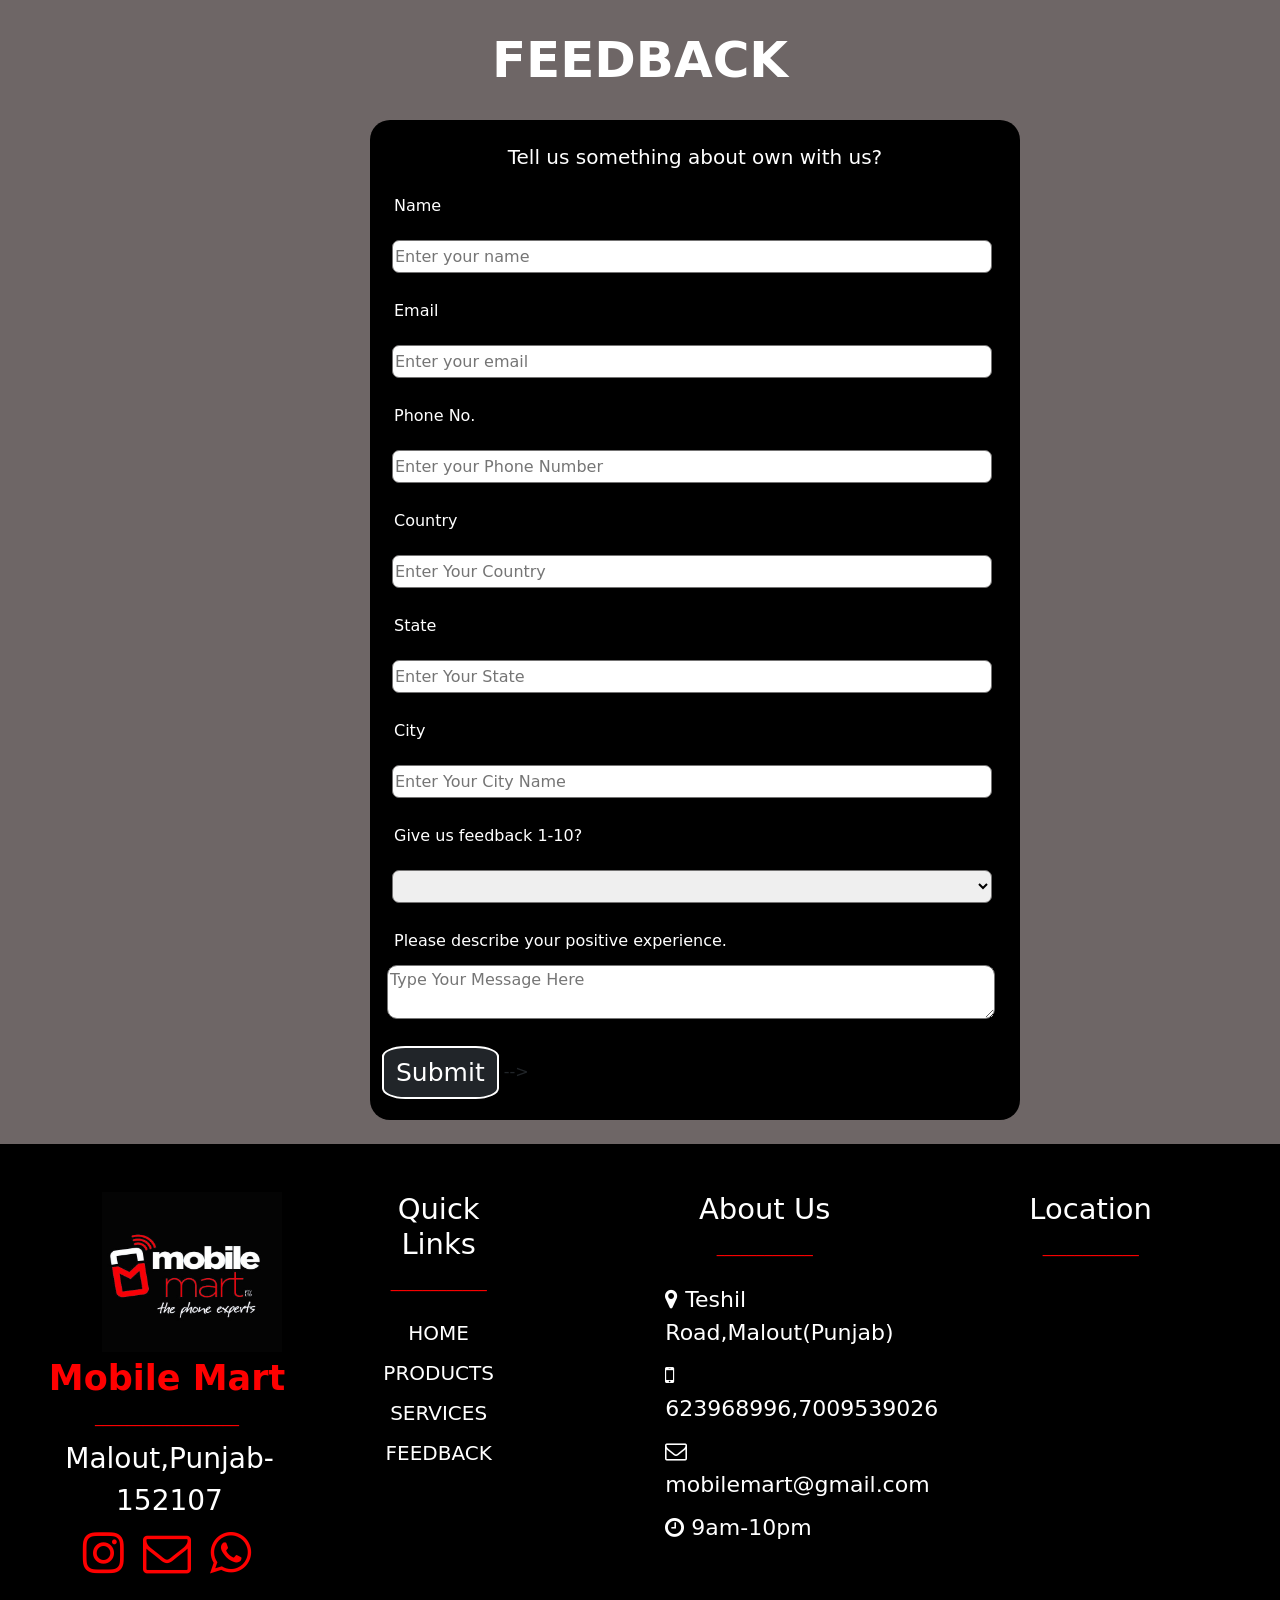
<file: feedback.html>
<!DOCTYPE html>
<html lang="en">

<head>
    <meta charset="UTF-8">
    <meta http-equiv="X-UA-Compatible" content="IE=edge">
    <meta name="viewport" content="width=device-width, initial-scale=1.0">
    <link href="https://cdn.jsdelivr.net/npm/bootstrap@5.1.3/dist/css/bootstrap.min.css" rel="stylesheet" integrity="sha384-1BmE4kWBq78iYhFldvKuhfTAU6auU8tT94WrHftjDbrCEXSU1oBoqyl2QvZ6jIW3" crossorigin="anonymous">
    <link rel="stylesheet" href="https://cdnjs.cloudflare.com/ajax/libs/font-awesome/4.7.0/css/font-awesome.min.css">

    <link href="feedback.css" rel="stylesheet">
    <link href="footer.css" rel="stylesheet">
    <title>Document</title>

</head>

<body>

    <h1 id="top-h1">FEEDBACK</h1>
    <div class="row" id="feed-row">
        <!-- <div class="col-12"> -->
        <h5 id="top-h5">
            Tell us something about own with us?
        </h5>
        <div class="col-md-12">

            <label class="lbl">Name</label><br>
            <input class="in" type="text" placeholder="Enter your name"><br>

            <label class="lbl">Email</label><br>
            <input class="in" type="text" placeholder="Enter your email"><br>

            <label class="lbl">Phone No.</label><br>
            <input class="in" type="text" placeholder="Enter your Phone Number"><br>

            <label class="lbl">Country</label><br>
            <input class="in" type="text" id="count_in" list="country" placeholder="Enter Your Country"><br>
            <datalist id="country">
                <option>Australia</option>
                <option>Bangladesh</option>
                <option>Canada</option>
                <option>China</option>
                <option>Cuba</option>
                <option>Denmark</option>
                <Option>Egypt</Option>
                <Option>Finland</Option>
                <option>France</option>
                <option>Germany</option>
                <option>Greece</option>
                <Option>Hungary</Option>
                <Option>Iceland</Option>
                <Option>India</Option>
                <option>Indonesia</option>
                <option>Iran</option>
                <option>Ireland</option>
                <option>Israel</option>
                <option>Nagaland</option>
                <option>Italy</option>
                <option>Jamaica</option>
                <option>Kuwait</option>
                <option>Latvia</option>
                <option>Malawi</option>
                <option>Maldives</option>
                <option>Mexico</option>
                <option>Nepal</option>
                <option>New Zealand</option>
                <option>Norway</option>
            </datalist>

            <label class="lbl">State</label><br><input class="in" type="text" id="stat_in" list="state" placeholder="Enter Your State"><br>
            <datalist id="state">
                <option>Andhra Pradesh</option>
                <option>Arunachal Pradesh</option>
                <option>Jammu & Kashimar</option>
                <option>Assam</option>
                <option>Bihar</option>
                <option>Chhattisgarh</option>
                <Option>Goa</Option>
                <Option>Gujarat</Option>
                <option>Haryana</option>
                <option>Himachal Pradesh</option>
                <option>Jharkhand</option>
                <Option>Karnataka</Option>
                <Option>Kerala</Option>
                <Option>Madhya Pradesh</Option>
                <option>Maharashtra</option>
                <option>Manipur</option>
                <option>Meghalaya</option>
                <option>Mizoram</option>
                <option>Nagaland</option>
                <option>Odisha</option>
                <option>Punjab</option>
                <option>Rajasthan</option>
                <option>Sikkim</option>
                <option>Tamil Nadu</option>
                <option>Telangana</option>
                <option>Tripura</option>
                <option>Uttar Pradesh</option>
                <option>Uttarakhand</option>
                <option>West Bengal</option>
                  </datalist>


            <label class="lbl">City</label><br>
            <input class="in" type="text" placeholder="Enter Your City Name"><br>


            <label class="lbl">Give us feedback 1-10?</label><br>
            <select class="in">
                <option ></option>
                <option >1</option>
                <option >2</option>
                <option >3</option>
                <option >4</option>
                <option >5</option>
                <option >6</option>
                <option >7</option>
                <option >8</option>
                <option >9</option>
                <option >10</option>
            </select>

            <label class="lbl">Please describe your positive experience.</label><br>
            <textarea placeholder="Type Your Message Here" style="width: 38rem; border-radius: 10px;margin-left: 5px; "></textarea><br>

            <button type="button" class="btn btn-dark">Submit</button> -->
        </div>

    </div><br>

    <!-- Footer -->
    <div class="row" id="footer">
        <div class="col-md-3" id="firstcol">
            <ul>
                <li id="jp-image"><br><br><img src="logo/logo.jpg" height="160" width="180"></li>
                <li id="jpname" style="text-align: center;"><b>Mobile Mart</b></li>
                <li class="jpline">

                    <center>__________________</center>
                </li>
                <li id="jp-pin" style="text-align: center;"> Malout,Punjab-152107</li>
                <li id="social">
                    <a href="https://www.instagram.com/mobile_mart_malout/?utm_medium=copy_link" target="blank">
                        <center><i class="fa fa-instagram fa-3x" aria-hidden="true" style="color: red; padding:7px; border-radius:30%; cursor: pointer;"></i></a>
                    <a href="mailto:mobilemart@gmail.com" target="blank" id="emailid"><i class="fa fa-envelope-o fa-3x" aria-hidden="true" style="color: red; padding:7px; border-radius:30%; cursor: pointer;" ></i></a>
                    <a href="https://wa.me/6239648996" target="_blank"> <i class="fa fa-whatsapp fa-3x" aria-hidden="true" style="color: red; padding:7px; border-radius:30%; cursor: pointer;" onMouseOver="this.style.color='white'"></i></a>
                    </center>
                </li>
                <li></li>
            </ul>
        </div>

        <div class="col-md-2 " id="secondcol ">
            <ul>
                <li>
                    <br><br>
                    <h5 class="foot-top">Quick Links</h5>
                    <li class="jpline">
                        <center>____________</center>
                    </li>
                    <br>
                </li>
                <li>
                    <a href="# ">
                        <center class="quick"> HOME</center>
                    </a>
                </li>
                <li>
                    <a href="index.html">
                        <center class="quick"> PRODUCTS</center>
                    </a>
                </li>
                <li>
                    <a href="# ">
                        <center class="quick"> SERVICES</center>
                    </a>
                </li>
                <li>
                    <a href="feedback.html">
                        <center class="quick"> FEEDBACK</center>
                    </a>
                </li>
            </ul>
        </div>
        <div class=col-md-4>
            <ul>
                <li>
                    <br><br>
                    <h5 class="foot-top">About Us</h5>
                    <li class="jpline">
                        <center>____________</center>
                    </li>
                    <br>
                </li>
                <li class="about ">
                    <i class="fa fa-map-marker" aria-hidden="true" style="color: white;"></i> <span class="foot-about"> Teshil Road,Malout(Punjab)</span>
                </li>
                <li class="about ">
                    <i class="fa fa-mobile" aria-hidden="true" style="color: white;"></i> <span class="foot-about"> 623968996,7009539026</span>
                </li>
                <li class="about ">
                    <i class="fa fa-envelope-o" aria-hidden="true" style="color: white;"></i> <span class="foot-about"> mobilemart@gmail.com</span>
                </li>
                <li class="about ">
                    <i class="fa fa-clock-o" aria-hidden="true" style="color: white;"></i> <span class="foot-about"> 9am-10pm</span>
                </li>
            </ul>
        </div>
        <div class="col-md-2 ">
            <ul>
                <li>
                    <br><br>
                    <h5 class="foot-top">Location</h5>
                    <li class="jpline">
                        <center>____________</center>
                    </li>
                    <br>
                </li>
                <li>
                    <iframe src="https://www.google.com/maps/embed?pb=!1m18!1m12!1m3!1d30710983.209769644!2d64.45235976587381!3d20.01273993518969!2m3!1f0!2f0!3f0!3m2!1i1024!2i768!4f13.1!3m3!1m2!1s0x391717a8a4708457%3A0x6158e6f53b1c7537!2sMobile%20Mart!5e0!3m2!1sen!2sin!4v1653585738350!5m2!1sen!2sin"
                        width="250" height="250" style="border:0;" allowfullscreen="" loading="lazy" referrerpolicy="no-referrer-when-downgrade"></iframe></li>
            </ul>
        </div>
    </div>


</body>

</html>
</file>
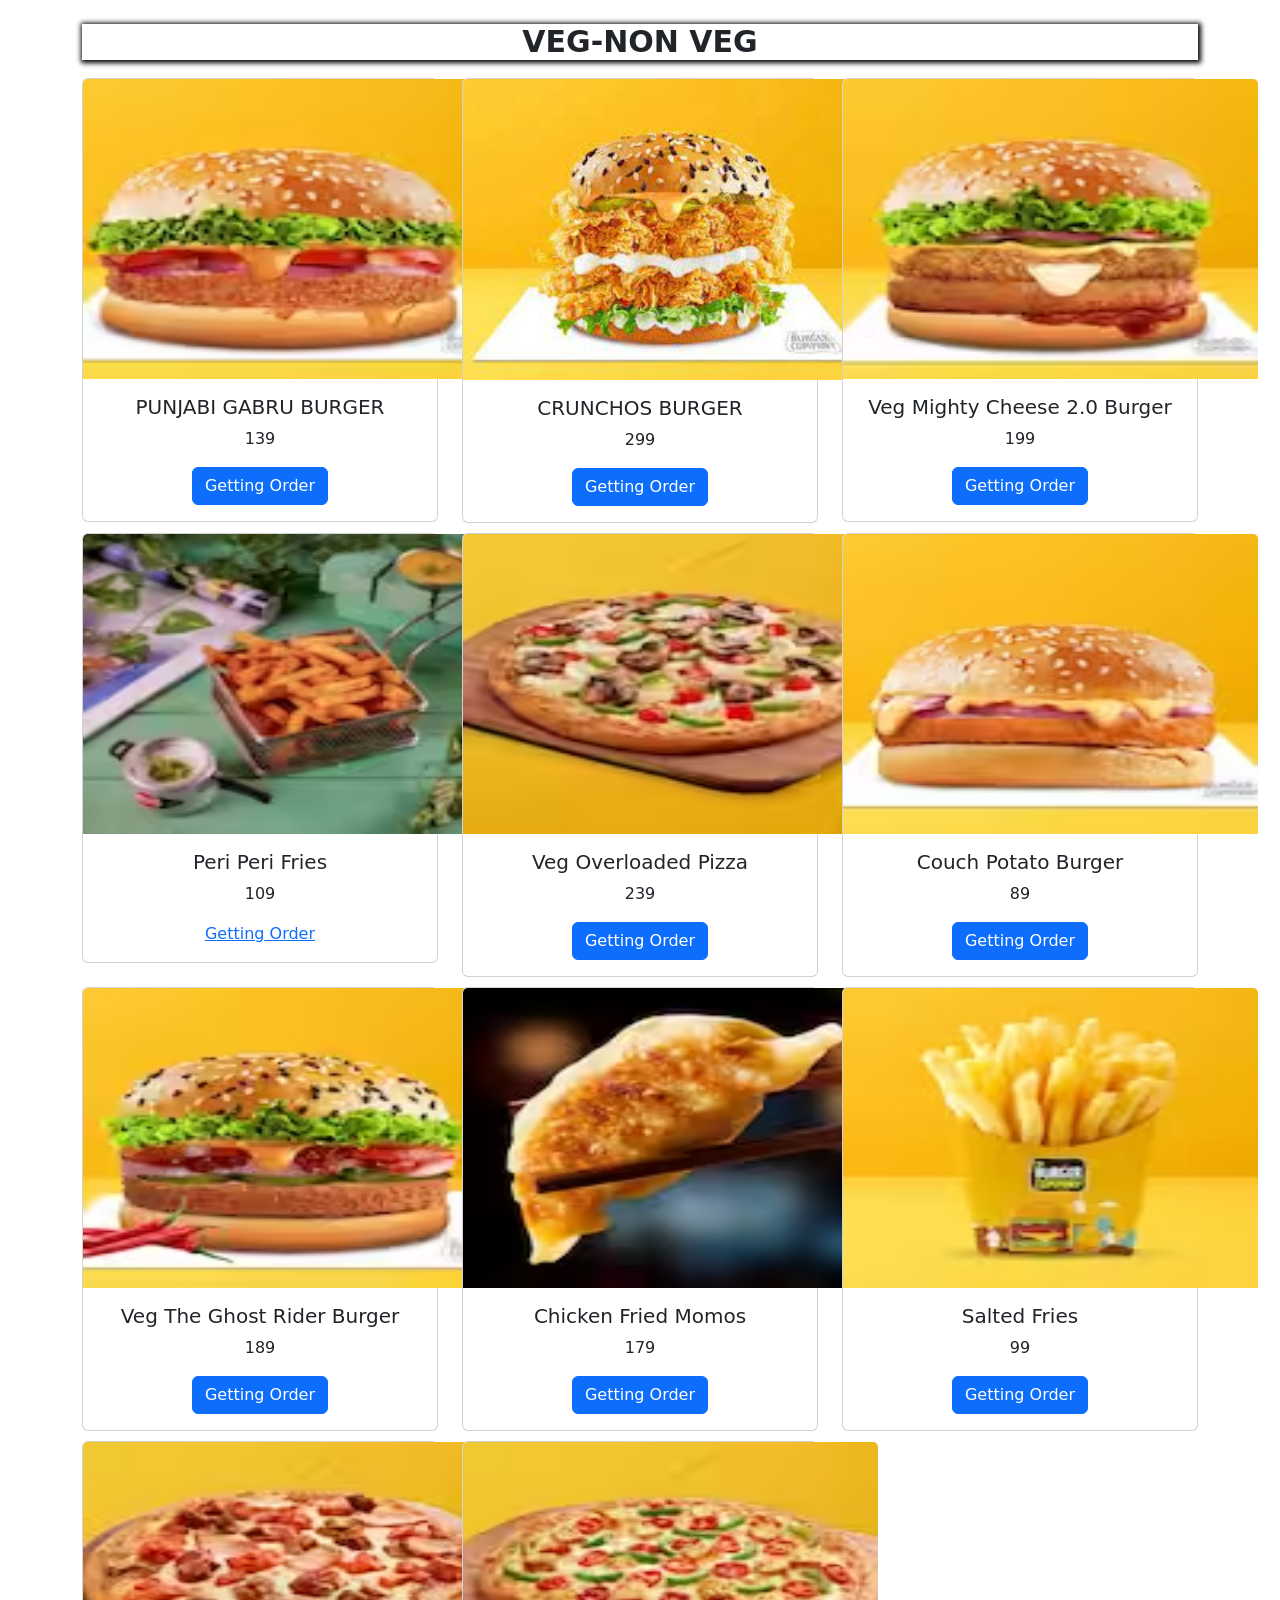
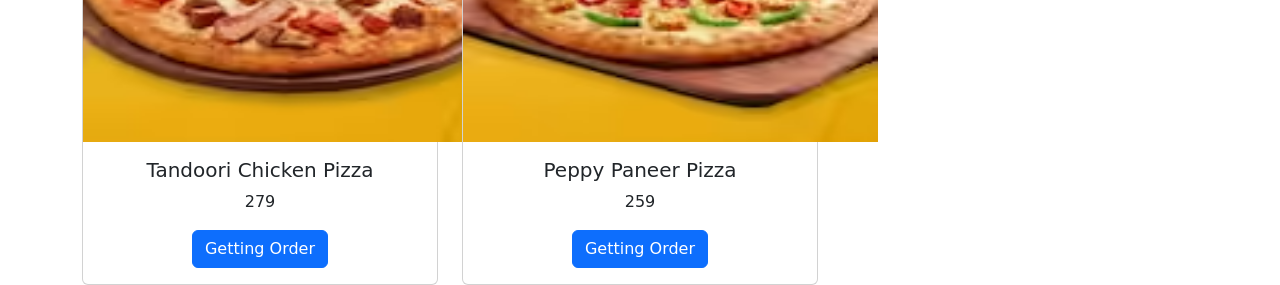
<file: phone.html>
<!DOCTYPE html>
<html lang="en">

<head>
    <meta charset="UTF-8">
    <meta http-equiv="X-UA-Compatible" content="IE=edge">
    <meta name="viewport" content="width=device-width, initial-scale=1.0">
    <title>Document</title>
    <!-- CSS only -->
    <link href="https://cdn.jsdelivr.net/npm/bootstrap@5.2.0-beta1/dist/css/bootstrap.min.css" rel="stylesheet" integrity="sha384-0evHe/X+R7YkIZDRvuzKMRqM+OrBnVFBL6DOitfPri4tjfHxaWutUpFmBp4vmVor" crossorigin="anonymous">

    <style>
        #phone {
            border: white;
            width: 100%;
            text-align: center;
            font-size: 30px;
            font-weight: bold;
            box-shadow: 1px 1px 5px 2px black;
        }
        
        .card-img-top {
            height: 300px;
            width: 415px;
        }
        
        .col-md-4 {
            margin-top: 10px;
        }
        
        .card-title {
            text-align: center;
        }
        
        .btn {
            text-align: center;
        }
    </style>

</head>

<body><br>
    <div class="container">
        <div class="row">
            <div class="col-12">
                <h4 id="phone">
                    VEG-NON VEG
                </h4>
            </div>
            <div class="col-md-4">
                <div class="card">
                    <img src="burger/b2.avif" class="card-img-top" alt="iphone13">
                    <div class="card-body">

                        <h5 class="card-title">PUNJABI GABRU BURGER</h5>
                        <p class="card-text" style="text-align: center;">139</p>
                        <center><a href="https://wa.me/085589-32400" class="btn btn-primary">Getting Order</a></center>
                    </div>
                </div>
            </div>

            <div class="col-md-4">
                <div class="card">
                    <img src="burger/b1.jpg" class="card-img-top" alt="iphone12" style="height: 18.8rem; width: 25.8rem;">
                    <div class="card-body">
                        <center>
                            <h5 class="card-title">CRUNCHOS BURGER</h5>
                            <p class="card-text">299</p>
                            <a href="https://wa.me/085589-32400" class="btn btn-primary">Getting Order</a></center>
                    </div>
                </div>
            </div>

            <div class="col-md-4">
                <div class="card">
                    <img src="burger/b3.avif" class="card-img-top" alt="iphone13">
                    <div class="card-body">
                        <center>
                            <h5 class="card-title">Veg Mighty Cheese 2.0 Burger</h5>
                            <p class="card-text">199</p>
                            <a href="https://wa.me/085589-32400" class="btn btn-primary">Getting Order</a></center>
                    </div>
                </div>
            </div>

            <div class="col-md-4">
                <div class="card">
                    <img src="burger/b4.avif" class="card-img-top" alt="iphone13">
                    <div class="card-body">
                        <center>
                            <h5 class="card-title">Peri Peri Fries</h5>
                            <p class="card-text">109</p>
                            <a href="https://wa.me/085589-32400">Getting Order</a></center>
                    </div>
                </div>
            </div>

            <div class="col-md-4">
                <div class="card">
                    <img src="burger/b5.avif" class="card-img-top" alt="iphone13">
                    <div class="card-body">
                        <center>
                            <h5 class="card-title">Veg Overloaded Pizza</h5>
                            <p class="card-text">239</p>
                            <a href="https://wa.me/085589-32400" class="btn btn-primary">Getting Order</a></center>
                    </div>
                </div>
            </div>

            <div class="col-md-4">
                <div class="card">
                    <img src="burger/b6.avif" class="card-img-top" alt="iphone13">
                    <div class="card-body">
                        <center>
                            <h5 class="card-title">Couch Potato Burger</h5>
                            <p class="card-text">89</p>
                            <a href="https://wa.me/085589-32400" class="btn btn-primary">Getting Order</a></center>
                    </div>
                </div>
            </div>
            <div class="col-md-4">
                <div class="card">
                    <img src="burger/b7.avif" class="card-img-top" alt="iphone13">
                    <div class="card-body">
                        <center>
                            <h5 class="card-title">Veg The Ghost Rider Burger</h5>
                            <p class="card-text">189</p>
                            <a href="https://wa.me/085589-32400" class="btn btn-primary">Getting Order</a></center>
                    </div>
                </div>
            </div>
            <div class="col-md-4">
                <div class="card">
                    <img src="burger/b8.avif" class="card-img-top" alt="iphone13">
                    <div class="card-body">
                        <center>
                            <h5 class="card-title">Chicken Fried Momos</h5>
                            <p class="card-text">179</p>
                            <a href="https://wa.me/085589-32400" class="btn btn-primary">Getting Order</a></center>
                    </div>
                </div>
            </div>
            <div class="col-md-4">
                <div class="card">
                    <img src="burger/b9.avif" class="card-img-top" alt="iphone13">
                    <div class="card-body">
                        <center>
                            <h5 class="card-title">Salted Fries</h5>
                            <p class="card-text">99</p>
                            <a href="https://wa.me/085589-32400" class="btn btn-primary">Getting Order</a></center>
                    </div>
                </div>
            </div>
            <div class="col-md-4">
                <div class="card">
                    <img src="burger/b10.avif" class="card-img-top" alt="iphone13">
                    <div class="card-body">
                        <center>
                            <h5 class="card-title">Tandoori Chicken Pizza</h5>
                            <p class="card-text">279</p>
                            <a href="https://wa.me/085589-32400" class="btn btn-primary">Getting Order</a></center>
                    </div>
                </div>
            </div>
            <div class="col-md-4">
                <div class="card">
                    <img src="burger/b11.avif" class="card-img-top" alt="iphone13">
                    <div class="card-body">
                        <center>
                            <h5 class="card-title">Peppy Paneer Pizza</h5>
                            <p class="card-text">259</p>
                            <a href="https://wa.me/085589-32400" class="btn btn-primary">Getting Order</a></center>
                    </div>
                </div>
            </div>
        </div>
    </div>


</body>

</html>
</file>
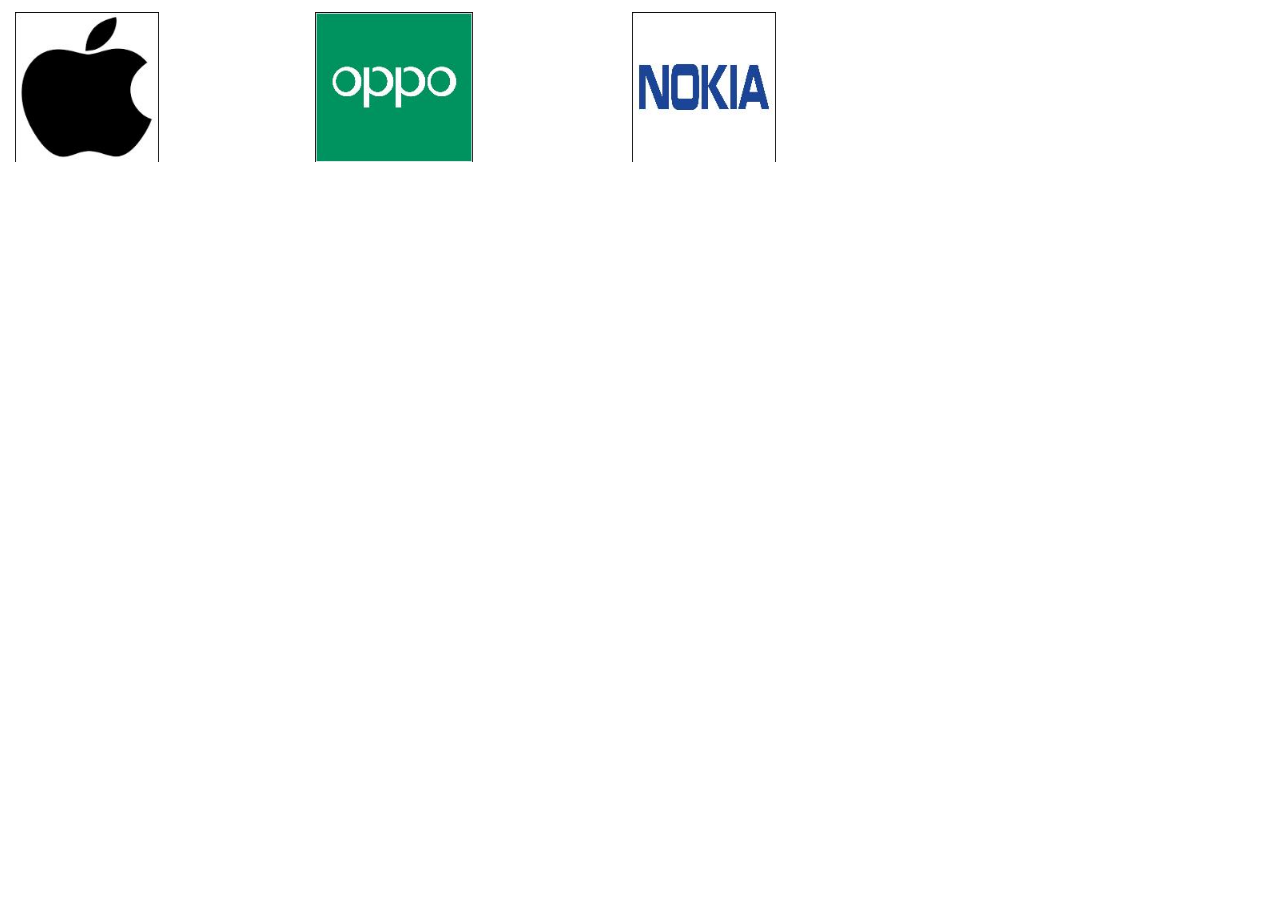
<file: logo/brand.htm>
<html xmlns:v="urn:schemas-microsoft-com:vml"
xmlns:o="urn:schemas-microsoft-com:office:office"
xmlns:w="urn:schemas-microsoft-com:office:word"
xmlns:m="http://schemas.microsoft.com/office/2004/12/omml"
xmlns="http://www.w3.org/TR/REC-html40">

<head>
<meta http-equiv=Content-Type content="text/html; charset=windows-1252">
<meta name=ProgId content=Word.Document>
<meta name=Generator content="Microsoft Word 15">
<meta name=Originator content="Microsoft Word 15">
<link rel=File-List href="brand_files/filelist.xml">
<link rel=Edit-Time-Data href="brand_files/editdata.mso">
<!--[if !mso]>
<style>
v\:* {behavior:url(#default#VML);}
o\:* {behavior:url(#default#VML);}
w\:* {behavior:url(#default#VML);}
.shape {behavior:url(#default#VML);}
</style>
<![endif]--><!--[if gte mso 9]><xml>
 <o:DocumentProperties>
  <o:Author>Mohit</o:Author>
  <o:Template>Normal</o:Template>
  <o:LastAuthor>Mohit</o:LastAuthor>
  <o:Revision>2</o:Revision>
  <o:TotalTime>7</o:TotalTime>
  <o:Created>2022-05-30T18:12:00Z</o:Created>
  <o:LastSaved>2022-05-30T18:12:00Z</o:LastSaved>
  <o:Pages>1</o:Pages>
  <o:Characters>3</o:Characters>
  <o:Lines>1</o:Lines>
  <o:Paragraphs>1</o:Paragraphs>
  <o:CharactersWithSpaces>3</o:CharactersWithSpaces>
  <o:Version>16.00</o:Version>
 </o:DocumentProperties>
 <o:OfficeDocumentSettings>
  <o:AllowPNG/>
 </o:OfficeDocumentSettings>
</xml><![endif]-->
<link rel=themeData href="brand_files/themedata.thmx">
<link rel=colorSchemeMapping href="brand_files/colorschememapping.xml">
<!--[if gte mso 9]><xml>
 <w:WordDocument>
  <w:SpellingState>Clean</w:SpellingState>
  <w:GrammarState>Clean</w:GrammarState>
  <w:TrackMoves>false</w:TrackMoves>
  <w:TrackFormatting/>
  <w:PunctuationKerning/>
  <w:ValidateAgainstSchemas/>
  <w:SaveIfXMLInvalid>false</w:SaveIfXMLInvalid>
  <w:IgnoreMixedContent>false</w:IgnoreMixedContent>
  <w:AlwaysShowPlaceholderText>false</w:AlwaysShowPlaceholderText>
  <w:DoNotPromoteQF/>
  <w:LidThemeOther>EN-US</w:LidThemeOther>
  <w:LidThemeAsian>X-NONE</w:LidThemeAsian>
  <w:LidThemeComplexScript>X-NONE</w:LidThemeComplexScript>
  <w:Compatibility>
   <w:BreakWrappedTables/>
   <w:SnapToGridInCell/>
   <w:WrapTextWithPunct/>
   <w:UseAsianBreakRules/>
   <w:DontGrowAutofit/>
   <w:SplitPgBreakAndParaMark/>
   <w:EnableOpenTypeKerning/>
   <w:DontFlipMirrorIndents/>
   <w:OverrideTableStyleHps/>
  </w:Compatibility>
  <m:mathPr>
   <m:mathFont m:val="Cambria Math"/>
   <m:brkBin m:val="before"/>
   <m:brkBinSub m:val="&#45;-"/>
   <m:smallFrac m:val="off"/>
   <m:dispDef/>
   <m:lMargin m:val="0"/>
   <m:rMargin m:val="0"/>
   <m:defJc m:val="centerGroup"/>
   <m:wrapIndent m:val="1440"/>
   <m:intLim m:val="subSup"/>
   <m:naryLim m:val="undOvr"/>
  </m:mathPr></w:WordDocument>
</xml><![endif]--><!--[if gte mso 9]><xml>
 <w:LatentStyles DefLockedState="false" DefUnhideWhenUsed="false"
  DefSemiHidden="false" DefQFormat="false" DefPriority="99"
  LatentStyleCount="376">
  <w:LsdException Locked="false" Priority="0" QFormat="true" Name="Normal"/>
  <w:LsdException Locked="false" Priority="9" QFormat="true" Name="heading 1"/>
  <w:LsdException Locked="false" Priority="9" SemiHidden="true"
   UnhideWhenUsed="true" QFormat="true" Name="heading 2"/>
  <w:LsdException Locked="false" Priority="9" SemiHidden="true"
   UnhideWhenUsed="true" QFormat="true" Name="heading 3"/>
  <w:LsdException Locked="false" Priority="9" SemiHidden="true"
   UnhideWhenUsed="true" QFormat="true" Name="heading 4"/>
  <w:LsdException Locked="false" Priority="9" SemiHidden="true"
   UnhideWhenUsed="true" QFormat="true" Name="heading 5"/>
  <w:LsdException Locked="false" Priority="9" SemiHidden="true"
   UnhideWhenUsed="true" QFormat="true" Name="heading 6"/>
  <w:LsdException Locked="false" Priority="9" SemiHidden="true"
   UnhideWhenUsed="true" QFormat="true" Name="heading 7"/>
  <w:LsdException Locked="false" Priority="9" SemiHidden="true"
   UnhideWhenUsed="true" QFormat="true" Name="heading 8"/>
  <w:LsdException Locked="false" Priority="9" SemiHidden="true"
   UnhideWhenUsed="true" QFormat="true" Name="heading 9"/>
  <w:LsdException Locked="false" SemiHidden="true" UnhideWhenUsed="true"
   Name="index 1"/>
  <w:LsdException Locked="false" SemiHidden="true" UnhideWhenUsed="true"
   Name="index 2"/>
  <w:LsdException Locked="false" SemiHidden="true" UnhideWhenUsed="true"
   Name="index 3"/>
  <w:LsdException Locked="false" SemiHidden="true" UnhideWhenUsed="true"
   Name="index 4"/>
  <w:LsdException Locked="false" SemiHidden="true" UnhideWhenUsed="true"
   Name="index 5"/>
  <w:LsdException Locked="false" SemiHidden="true" UnhideWhenUsed="true"
   Name="index 6"/>
  <w:LsdException Locked="false" SemiHidden="true" UnhideWhenUsed="true"
   Name="index 7"/>
  <w:LsdException Locked="false" SemiHidden="true" UnhideWhenUsed="true"
   Name="index 8"/>
  <w:LsdException Locked="false" SemiHidden="true" UnhideWhenUsed="true"
   Name="index 9"/>
  <w:LsdException Locked="false" Priority="39" SemiHidden="true"
   UnhideWhenUsed="true" Name="toc 1"/>
  <w:LsdException Locked="false" Priority="39" SemiHidden="true"
   UnhideWhenUsed="true" Name="toc 2"/>
  <w:LsdException Locked="false" Priority="39" SemiHidden="true"
   UnhideWhenUsed="true" Name="toc 3"/>
  <w:LsdException Locked="false" Priority="39" SemiHidden="true"
   UnhideWhenUsed="true" Name="toc 4"/>
  <w:LsdException Locked="false" Priority="39" SemiHidden="true"
   UnhideWhenUsed="true" Name="toc 5"/>
  <w:LsdException Locked="false" Priority="39" SemiHidden="true"
   UnhideWhenUsed="true" Name="toc 6"/>
  <w:LsdException Locked="false" Priority="39" SemiHidden="true"
   UnhideWhenUsed="true" Name="toc 7"/>
  <w:LsdException Locked="false" Priority="39" SemiHidden="true"
   UnhideWhenUsed="true" Name="toc 8"/>
  <w:LsdException Locked="false" Priority="39" SemiHidden="true"
   UnhideWhenUsed="true" Name="toc 9"/>
  <w:LsdException Locked="false" SemiHidden="true" UnhideWhenUsed="true"
   Name="Normal Indent"/>
  <w:LsdException Locked="false" SemiHidden="true" UnhideWhenUsed="true"
   Name="footnote text"/>
  <w:LsdException Locked="false" SemiHidden="true" UnhideWhenUsed="true"
   Name="annotation text"/>
  <w:LsdException Locked="false" SemiHidden="true" UnhideWhenUsed="true"
   Name="header"/>
  <w:LsdException Locked="false" SemiHidden="true" UnhideWhenUsed="true"
   Name="footer"/>
  <w:LsdException Locked="false" SemiHidden="true" UnhideWhenUsed="true"
   Name="index heading"/>
  <w:LsdException Locked="false" Priority="35" SemiHidden="true"
   UnhideWhenUsed="true" QFormat="true" Name="caption"/>
  <w:LsdException Locked="false" SemiHidden="true" UnhideWhenUsed="true"
   Name="table of figures"/>
  <w:LsdException Locked="false" SemiHidden="true" UnhideWhenUsed="true"
   Name="envelope address"/>
  <w:LsdException Locked="false" SemiHidden="true" UnhideWhenUsed="true"
   Name="envelope return"/>
  <w:LsdException Locked="false" SemiHidden="true" UnhideWhenUsed="true"
   Name="footnote reference"/>
  <w:LsdException Locked="false" SemiHidden="true" UnhideWhenUsed="true"
   Name="annotation reference"/>
  <w:LsdException Locked="false" SemiHidden="true" UnhideWhenUsed="true"
   Name="line number"/>
  <w:LsdException Locked="false" SemiHidden="true" UnhideWhenUsed="true"
   Name="page number"/>
  <w:LsdException Locked="false" SemiHidden="true" UnhideWhenUsed="true"
   Name="endnote reference"/>
  <w:LsdException Locked="false" SemiHidden="true" UnhideWhenUsed="true"
   Name="endnote text"/>
  <w:LsdException Locked="false" SemiHidden="true" UnhideWhenUsed="true"
   Name="table of authorities"/>
  <w:LsdException Locked="false" SemiHidden="true" UnhideWhenUsed="true"
   Name="macro"/>
  <w:LsdException Locked="false" SemiHidden="true" UnhideWhenUsed="true"
   Name="toa heading"/>
  <w:LsdException Locked="false" SemiHidden="true" UnhideWhenUsed="true"
   Name="List"/>
  <w:LsdException Locked="false" SemiHidden="true" UnhideWhenUsed="true"
   Name="List Bullet"/>
  <w:LsdException Locked="false" SemiHidden="true" UnhideWhenUsed="true"
   Name="List Number"/>
  <w:LsdException Locked="false" SemiHidden="true" UnhideWhenUsed="true"
   Name="List 2"/>
  <w:LsdException Locked="false" SemiHidden="true" UnhideWhenUsed="true"
   Name="List 3"/>
  <w:LsdException Locked="false" SemiHidden="true" UnhideWhenUsed="true"
   Name="List 4"/>
  <w:LsdException Locked="false" SemiHidden="true" UnhideWhenUsed="true"
   Name="List 5"/>
  <w:LsdException Locked="false" SemiHidden="true" UnhideWhenUsed="true"
   Name="List Bullet 2"/>
  <w:LsdException Locked="false" SemiHidden="true" UnhideWhenUsed="true"
   Name="List Bullet 3"/>
  <w:LsdException Locked="false" SemiHidden="true" UnhideWhenUsed="true"
   Name="List Bullet 4"/>
  <w:LsdException Locked="false" SemiHidden="true" UnhideWhenUsed="true"
   Name="List Bullet 5"/>
  <w:LsdException Locked="false" SemiHidden="true" UnhideWhenUsed="true"
   Name="List Number 2"/>
  <w:LsdException Locked="false" SemiHidden="true" UnhideWhenUsed="true"
   Name="List Number 3"/>
  <w:LsdException Locked="false" SemiHidden="true" UnhideWhenUsed="true"
   Name="List Number 4"/>
  <w:LsdException Locked="false" SemiHidden="true" UnhideWhenUsed="true"
   Name="List Number 5"/>
  <w:LsdException Locked="false" Priority="10" QFormat="true" Name="Title"/>
  <w:LsdException Locked="false" SemiHidden="true" UnhideWhenUsed="true"
   Name="Closing"/>
  <w:LsdException Locked="false" SemiHidden="true" UnhideWhenUsed="true"
   Name="Signature"/>
  <w:LsdException Locked="false" Priority="1" SemiHidden="true"
   UnhideWhenUsed="true" Name="Default Paragraph Font"/>
  <w:LsdException Locked="false" SemiHidden="true" UnhideWhenUsed="true"
   Name="Body Text"/>
  <w:LsdException Locked="false" SemiHidden="true" UnhideWhenUsed="true"
   Name="Body Text Indent"/>
  <w:LsdException Locked="false" SemiHidden="true" UnhideWhenUsed="true"
   Name="List Continue"/>
  <w:LsdException Locked="false" SemiHidden="true" UnhideWhenUsed="true"
   Name="List Continue 2"/>
  <w:LsdException Locked="false" SemiHidden="true" UnhideWhenUsed="true"
   Name="List Continue 3"/>
  <w:LsdException Locked="false" SemiHidden="true" UnhideWhenUsed="true"
   Name="List Continue 4"/>
  <w:LsdException Locked="false" SemiHidden="true" UnhideWhenUsed="true"
   Name="List Continue 5"/>
  <w:LsdException Locked="false" SemiHidden="true" UnhideWhenUsed="true"
   Name="Message Header"/>
  <w:LsdException Locked="false" Priority="11" QFormat="true" Name="Subtitle"/>
  <w:LsdException Locked="false" SemiHidden="true" UnhideWhenUsed="true"
   Name="Salutation"/>
  <w:LsdException Locked="false" SemiHidden="true" UnhideWhenUsed="true"
   Name="Date"/>
  <w:LsdException Locked="false" SemiHidden="true" UnhideWhenUsed="true"
   Name="Body Text First Indent"/>
  <w:LsdException Locked="false" SemiHidden="true" UnhideWhenUsed="true"
   Name="Body Text First Indent 2"/>
  <w:LsdException Locked="false" SemiHidden="true" UnhideWhenUsed="true"
   Name="Note Heading"/>
  <w:LsdException Locked="false" SemiHidden="true" UnhideWhenUsed="true"
   Name="Body Text 2"/>
  <w:LsdException Locked="false" SemiHidden="true" UnhideWhenUsed="true"
   Name="Body Text 3"/>
  <w:LsdException Locked="false" SemiHidden="true" UnhideWhenUsed="true"
   Name="Body Text Indent 2"/>
  <w:LsdException Locked="false" SemiHidden="true" UnhideWhenUsed="true"
   Name="Body Text Indent 3"/>
  <w:LsdException Locked="false" SemiHidden="true" UnhideWhenUsed="true"
   Name="Block Text"/>
  <w:LsdException Locked="false" SemiHidden="true" UnhideWhenUsed="true"
   Name="Hyperlink"/>
  <w:LsdException Locked="false" SemiHidden="true" UnhideWhenUsed="true"
   Name="FollowedHyperlink"/>
  <w:LsdException Locked="false" Priority="22" QFormat="true" Name="Strong"/>
  <w:LsdException Locked="false" Priority="20" QFormat="true" Name="Emphasis"/>
  <w:LsdException Locked="false" SemiHidden="true" UnhideWhenUsed="true"
   Name="Document Map"/>
  <w:LsdException Locked="false" SemiHidden="true" UnhideWhenUsed="true"
   Name="Plain Text"/>
  <w:LsdException Locked="false" SemiHidden="true" UnhideWhenUsed="true"
   Name="E-mail Signature"/>
  <w:LsdException Locked="false" SemiHidden="true" UnhideWhenUsed="true"
   Name="HTML Top of Form"/>
  <w:LsdException Locked="false" SemiHidden="true" UnhideWhenUsed="true"
   Name="HTML Bottom of Form"/>
  <w:LsdException Locked="false" SemiHidden="true" UnhideWhenUsed="true"
   Name="Normal (Web)"/>
  <w:LsdException Locked="false" SemiHidden="true" UnhideWhenUsed="true"
   Name="HTML Acronym"/>
  <w:LsdException Locked="false" SemiHidden="true" UnhideWhenUsed="true"
   Name="HTML Address"/>
  <w:LsdException Locked="false" SemiHidden="true" UnhideWhenUsed="true"
   Name="HTML Cite"/>
  <w:LsdException Locked="false" SemiHidden="true" UnhideWhenUsed="true"
   Name="HTML Code"/>
  <w:LsdException Locked="false" SemiHidden="true" UnhideWhenUsed="true"
   Name="HTML Definition"/>
  <w:LsdException Locked="false" SemiHidden="true" UnhideWhenUsed="true"
   Name="HTML Keyboard"/>
  <w:LsdException Locked="false" SemiHidden="true" UnhideWhenUsed="true"
   Name="HTML Preformatted"/>
  <w:LsdException Locked="false" SemiHidden="true" UnhideWhenUsed="true"
   Name="HTML Sample"/>
  <w:LsdException Locked="false" SemiHidden="true" UnhideWhenUsed="true"
   Name="HTML Typewriter"/>
  <w:LsdException Locked="false" SemiHidden="true" UnhideWhenUsed="true"
   Name="HTML Variable"/>
  <w:LsdException Locked="false" SemiHidden="true" UnhideWhenUsed="true"
   Name="Normal Table"/>
  <w:LsdException Locked="false" SemiHidden="true" UnhideWhenUsed="true"
   Name="annotation subject"/>
  <w:LsdException Locked="false" SemiHidden="true" UnhideWhenUsed="true"
   Name="No List"/>
  <w:LsdException Locked="false" SemiHidden="true" UnhideWhenUsed="true"
   Name="Outline List 1"/>
  <w:LsdException Locked="false" SemiHidden="true" UnhideWhenUsed="true"
   Name="Outline List 2"/>
  <w:LsdException Locked="false" SemiHidden="true" UnhideWhenUsed="true"
   Name="Outline List 3"/>
  <w:LsdException Locked="false" SemiHidden="true" UnhideWhenUsed="true"
   Name="Table Simple 1"/>
  <w:LsdException Locked="false" SemiHidden="true" UnhideWhenUsed="true"
   Name="Table Simple 2"/>
  <w:LsdException Locked="false" SemiHidden="true" UnhideWhenUsed="true"
   Name="Table Simple 3"/>
  <w:LsdException Locked="false" SemiHidden="true" UnhideWhenUsed="true"
   Name="Table Classic 1"/>
  <w:LsdException Locked="false" SemiHidden="true" UnhideWhenUsed="true"
   Name="Table Classic 2"/>
  <w:LsdException Locked="false" SemiHidden="true" UnhideWhenUsed="true"
   Name="Table Classic 3"/>
  <w:LsdException Locked="false" SemiHidden="true" UnhideWhenUsed="true"
   Name="Table Classic 4"/>
  <w:LsdException Locked="false" SemiHidden="true" UnhideWhenUsed="true"
   Name="Table Colorful 1"/>
  <w:LsdException Locked="false" SemiHidden="true" UnhideWhenUsed="true"
   Name="Table Colorful 2"/>
  <w:LsdException Locked="false" SemiHidden="true" UnhideWhenUsed="true"
   Name="Table Colorful 3"/>
  <w:LsdException Locked="false" SemiHidden="true" UnhideWhenUsed="true"
   Name="Table Columns 1"/>
  <w:LsdException Locked="false" SemiHidden="true" UnhideWhenUsed="true"
   Name="Table Columns 2"/>
  <w:LsdException Locked="false" SemiHidden="true" UnhideWhenUsed="true"
   Name="Table Columns 3"/>
  <w:LsdException Locked="false" SemiHidden="true" UnhideWhenUsed="true"
   Name="Table Columns 4"/>
  <w:LsdException Locked="false" SemiHidden="true" UnhideWhenUsed="true"
   Name="Table Columns 5"/>
  <w:LsdException Locked="false" SemiHidden="true" UnhideWhenUsed="true"
   Name="Table Grid 1"/>
  <w:LsdException Locked="false" SemiHidden="true" UnhideWhenUsed="true"
   Name="Table Grid 2"/>
  <w:LsdException Locked="false" SemiHidden="true" UnhideWhenUsed="true"
   Name="Table Grid 3"/>
  <w:LsdException Locked="false" SemiHidden="true" UnhideWhenUsed="true"
   Name="Table Grid 4"/>
  <w:LsdException Locked="false" SemiHidden="true" UnhideWhenUsed="true"
   Name="Table Grid 5"/>
  <w:LsdException Locked="false" SemiHidden="true" UnhideWhenUsed="true"
   Name="Table Grid 6"/>
  <w:LsdException Locked="false" SemiHidden="true" UnhideWhenUsed="true"
   Name="Table Grid 7"/>
  <w:LsdException Locked="false" SemiHidden="true" UnhideWhenUsed="true"
   Name="Table Grid 8"/>
  <w:LsdException Locked="false" SemiHidden="true" UnhideWhenUsed="true"
   Name="Table List 1"/>
  <w:LsdException Locked="false" SemiHidden="true" UnhideWhenUsed="true"
   Name="Table List 2"/>
  <w:LsdException Locked="false" SemiHidden="true" UnhideWhenUsed="true"
   Name="Table List 3"/>
  <w:LsdException Locked="false" SemiHidden="true" UnhideWhenUsed="true"
   Name="Table List 4"/>
  <w:LsdException Locked="false" SemiHidden="true" UnhideWhenUsed="true"
   Name="Table List 5"/>
  <w:LsdException Locked="false" SemiHidden="true" UnhideWhenUsed="true"
   Name="Table List 6"/>
  <w:LsdException Locked="false" SemiHidden="true" UnhideWhenUsed="true"
   Name="Table List 7"/>
  <w:LsdException Locked="false" SemiHidden="true" UnhideWhenUsed="true"
   Name="Table List 8"/>
  <w:LsdException Locked="false" SemiHidden="true" UnhideWhenUsed="true"
   Name="Table 3D effects 1"/>
  <w:LsdException Locked="false" SemiHidden="true" UnhideWhenUsed="true"
   Name="Table 3D effects 2"/>
  <w:LsdException Locked="false" SemiHidden="true" UnhideWhenUsed="true"
   Name="Table 3D effects 3"/>
  <w:LsdException Locked="false" SemiHidden="true" UnhideWhenUsed="true"
   Name="Table Contemporary"/>
  <w:LsdException Locked="false" SemiHidden="true" UnhideWhenUsed="true"
   Name="Table Elegant"/>
  <w:LsdException Locked="false" SemiHidden="true" UnhideWhenUsed="true"
   Name="Table Professional"/>
  <w:LsdException Locked="false" SemiHidden="true" UnhideWhenUsed="true"
   Name="Table Subtle 1"/>
  <w:LsdException Locked="false" SemiHidden="true" UnhideWhenUsed="true"
   Name="Table Subtle 2"/>
  <w:LsdException Locked="false" SemiHidden="true" UnhideWhenUsed="true"
   Name="Table Web 1"/>
  <w:LsdException Locked="false" SemiHidden="true" UnhideWhenUsed="true"
   Name="Table Web 2"/>
  <w:LsdException Locked="false" SemiHidden="true" UnhideWhenUsed="true"
   Name="Table Web 3"/>
  <w:LsdException Locked="false" SemiHidden="true" UnhideWhenUsed="true"
   Name="Balloon Text"/>
  <w:LsdException Locked="false" Priority="39" Name="Table Grid"/>
  <w:LsdException Locked="false" SemiHidden="true" UnhideWhenUsed="true"
   Name="Table Theme"/>
  <w:LsdException Locked="false" SemiHidden="true" Name="Placeholder Text"/>
  <w:LsdException Locked="false" Priority="1" QFormat="true" Name="No Spacing"/>
  <w:LsdException Locked="false" Priority="60" Name="Light Shading"/>
  <w:LsdException Locked="false" Priority="61" Name="Light List"/>
  <w:LsdException Locked="false" Priority="62" Name="Light Grid"/>
  <w:LsdException Locked="false" Priority="63" Name="Medium Shading 1"/>
  <w:LsdException Locked="false" Priority="64" Name="Medium Shading 2"/>
  <w:LsdException Locked="false" Priority="65" Name="Medium List 1"/>
  <w:LsdException Locked="false" Priority="66" Name="Medium List 2"/>
  <w:LsdException Locked="false" Priority="67" Name="Medium Grid 1"/>
  <w:LsdException Locked="false" Priority="68" Name="Medium Grid 2"/>
  <w:LsdException Locked="false" Priority="69" Name="Medium Grid 3"/>
  <w:LsdException Locked="false" Priority="70" Name="Dark List"/>
  <w:LsdException Locked="false" Priority="71" Name="Colorful Shading"/>
  <w:LsdException Locked="false" Priority="72" Name="Colorful List"/>
  <w:LsdException Locked="false" Priority="73" Name="Colorful Grid"/>
  <w:LsdException Locked="false" Priority="60" Name="Light Shading Accent 1"/>
  <w:LsdException Locked="false" Priority="61" Name="Light List Accent 1"/>
  <w:LsdException Locked="false" Priority="62" Name="Light Grid Accent 1"/>
  <w:LsdException Locked="false" Priority="63" Name="Medium Shading 1 Accent 1"/>
  <w:LsdException Locked="false" Priority="64" Name="Medium Shading 2 Accent 1"/>
  <w:LsdException Locked="false" Priority="65" Name="Medium List 1 Accent 1"/>
  <w:LsdException Locked="false" SemiHidden="true" Name="Revision"/>
  <w:LsdException Locked="false" Priority="34" QFormat="true"
   Name="List Paragraph"/>
  <w:LsdException Locked="false" Priority="29" QFormat="true" Name="Quote"/>
  <w:LsdException Locked="false" Priority="30" QFormat="true"
   Name="Intense Quote"/>
  <w:LsdException Locked="false" Priority="66" Name="Medium List 2 Accent 1"/>
  <w:LsdException Locked="false" Priority="67" Name="Medium Grid 1 Accent 1"/>
  <w:LsdException Locked="false" Priority="68" Name="Medium Grid 2 Accent 1"/>
  <w:LsdException Locked="false" Priority="69" Name="Medium Grid 3 Accent 1"/>
  <w:LsdException Locked="false" Priority="70" Name="Dark List Accent 1"/>
  <w:LsdException Locked="false" Priority="71" Name="Colorful Shading Accent 1"/>
  <w:LsdException Locked="false" Priority="72" Name="Colorful List Accent 1"/>
  <w:LsdException Locked="false" Priority="73" Name="Colorful Grid Accent 1"/>
  <w:LsdException Locked="false" Priority="60" Name="Light Shading Accent 2"/>
  <w:LsdException Locked="false" Priority="61" Name="Light List Accent 2"/>
  <w:LsdException Locked="false" Priority="62" Name="Light Grid Accent 2"/>
  <w:LsdException Locked="false" Priority="63" Name="Medium Shading 1 Accent 2"/>
  <w:LsdException Locked="false" Priority="64" Name="Medium Shading 2 Accent 2"/>
  <w:LsdException Locked="false" Priority="65" Name="Medium List 1 Accent 2"/>
  <w:LsdException Locked="false" Priority="66" Name="Medium List 2 Accent 2"/>
  <w:LsdException Locked="false" Priority="67" Name="Medium Grid 1 Accent 2"/>
  <w:LsdException Locked="false" Priority="68" Name="Medium Grid 2 Accent 2"/>
  <w:LsdException Locked="false" Priority="69" Name="Medium Grid 3 Accent 2"/>
  <w:LsdException Locked="false" Priority="70" Name="Dark List Accent 2"/>
  <w:LsdException Locked="false" Priority="71" Name="Colorful Shading Accent 2"/>
  <w:LsdException Locked="false" Priority="72" Name="Colorful List Accent 2"/>
  <w:LsdException Locked="false" Priority="73" Name="Colorful Grid Accent 2"/>
  <w:LsdException Locked="false" Priority="60" Name="Light Shading Accent 3"/>
  <w:LsdException Locked="false" Priority="61" Name="Light List Accent 3"/>
  <w:LsdException Locked="false" Priority="62" Name="Light Grid Accent 3"/>
  <w:LsdException Locked="false" Priority="63" Name="Medium Shading 1 Accent 3"/>
  <w:LsdException Locked="false" Priority="64" Name="Medium Shading 2 Accent 3"/>
  <w:LsdException Locked="false" Priority="65" Name="Medium List 1 Accent 3"/>
  <w:LsdException Locked="false" Priority="66" Name="Medium List 2 Accent 3"/>
  <w:LsdException Locked="false" Priority="67" Name="Medium Grid 1 Accent 3"/>
  <w:LsdException Locked="false" Priority="68" Name="Medium Grid 2 Accent 3"/>
  <w:LsdException Locked="false" Priority="69" Name="Medium Grid 3 Accent 3"/>
  <w:LsdException Locked="false" Priority="70" Name="Dark List Accent 3"/>
  <w:LsdException Locked="false" Priority="71" Name="Colorful Shading Accent 3"/>
  <w:LsdException Locked="false" Priority="72" Name="Colorful List Accent 3"/>
  <w:LsdException Locked="false" Priority="73" Name="Colorful Grid Accent 3"/>
  <w:LsdException Locked="false" Priority="60" Name="Light Shading Accent 4"/>
  <w:LsdException Locked="false" Priority="61" Name="Light List Accent 4"/>
  <w:LsdException Locked="false" Priority="62" Name="Light Grid Accent 4"/>
  <w:LsdException Locked="false" Priority="63" Name="Medium Shading 1 Accent 4"/>
  <w:LsdException Locked="false" Priority="64" Name="Medium Shading 2 Accent 4"/>
  <w:LsdException Locked="false" Priority="65" Name="Medium List 1 Accent 4"/>
  <w:LsdException Locked="false" Priority="66" Name="Medium List 2 Accent 4"/>
  <w:LsdException Locked="false" Priority="67" Name="Medium Grid 1 Accent 4"/>
  <w:LsdException Locked="false" Priority="68" Name="Medium Grid 2 Accent 4"/>
  <w:LsdException Locked="false" Priority="69" Name="Medium Grid 3 Accent 4"/>
  <w:LsdException Locked="false" Priority="70" Name="Dark List Accent 4"/>
  <w:LsdException Locked="false" Priority="71" Name="Colorful Shading Accent 4"/>
  <w:LsdException Locked="false" Priority="72" Name="Colorful List Accent 4"/>
  <w:LsdException Locked="false" Priority="73" Name="Colorful Grid Accent 4"/>
  <w:LsdException Locked="false" Priority="60" Name="Light Shading Accent 5"/>
  <w:LsdException Locked="false" Priority="61" Name="Light List Accent 5"/>
  <w:LsdException Locked="false" Priority="62" Name="Light Grid Accent 5"/>
  <w:LsdException Locked="false" Priority="63" Name="Medium Shading 1 Accent 5"/>
  <w:LsdException Locked="false" Priority="64" Name="Medium Shading 2 Accent 5"/>
  <w:LsdException Locked="false" Priority="65" Name="Medium List 1 Accent 5"/>
  <w:LsdException Locked="false" Priority="66" Name="Medium List 2 Accent 5"/>
  <w:LsdException Locked="false" Priority="67" Name="Medium Grid 1 Accent 5"/>
  <w:LsdException Locked="false" Priority="68" Name="Medium Grid 2 Accent 5"/>
  <w:LsdException Locked="false" Priority="69" Name="Medium Grid 3 Accent 5"/>
  <w:LsdException Locked="false" Priority="70" Name="Dark List Accent 5"/>
  <w:LsdException Locked="false" Priority="71" Name="Colorful Shading Accent 5"/>
  <w:LsdException Locked="false" Priority="72" Name="Colorful List Accent 5"/>
  <w:LsdException Locked="false" Priority="73" Name="Colorful Grid Accent 5"/>
  <w:LsdException Locked="false" Priority="60" Name="Light Shading Accent 6"/>
  <w:LsdException Locked="false" Priority="61" Name="Light List Accent 6"/>
  <w:LsdException Locked="false" Priority="62" Name="Light Grid Accent 6"/>
  <w:LsdException Locked="false" Priority="63" Name="Medium Shading 1 Accent 6"/>
  <w:LsdException Locked="false" Priority="64" Name="Medium Shading 2 Accent 6"/>
  <w:LsdException Locked="false" Priority="65" Name="Medium List 1 Accent 6"/>
  <w:LsdException Locked="false" Priority="66" Name="Medium List 2 Accent 6"/>
  <w:LsdException Locked="false" Priority="67" Name="Medium Grid 1 Accent 6"/>
  <w:LsdException Locked="false" Priority="68" Name="Medium Grid 2 Accent 6"/>
  <w:LsdException Locked="false" Priority="69" Name="Medium Grid 3 Accent 6"/>
  <w:LsdException Locked="false" Priority="70" Name="Dark List Accent 6"/>
  <w:LsdException Locked="false" Priority="71" Name="Colorful Shading Accent 6"/>
  <w:LsdException Locked="false" Priority="72" Name="Colorful List Accent 6"/>
  <w:LsdException Locked="false" Priority="73" Name="Colorful Grid Accent 6"/>
  <w:LsdException Locked="false" Priority="19" QFormat="true"
   Name="Subtle Emphasis"/>
  <w:LsdException Locked="false" Priority="21" QFormat="true"
   Name="Intense Emphasis"/>
  <w:LsdException Locked="false" Priority="31" QFormat="true"
   Name="Subtle Reference"/>
  <w:LsdException Locked="false" Priority="32" QFormat="true"
   Name="Intense Reference"/>
  <w:LsdException Locked="false" Priority="33" QFormat="true" Name="Book Title"/>
  <w:LsdException Locked="false" Priority="37" SemiHidden="true"
   UnhideWhenUsed="true" Name="Bibliography"/>
  <w:LsdException Locked="false" Priority="39" SemiHidden="true"
   UnhideWhenUsed="true" QFormat="true" Name="TOC Heading"/>
  <w:LsdException Locked="false" Priority="41" Name="Plain Table 1"/>
  <w:LsdException Locked="false" Priority="42" Name="Plain Table 2"/>
  <w:LsdException Locked="false" Priority="43" Name="Plain Table 3"/>
  <w:LsdException Locked="false" Priority="44" Name="Plain Table 4"/>
  <w:LsdException Locked="false" Priority="45" Name="Plain Table 5"/>
  <w:LsdException Locked="false" Priority="40" Name="Grid Table Light"/>
  <w:LsdException Locked="false" Priority="46" Name="Grid Table 1 Light"/>
  <w:LsdException Locked="false" Priority="47" Name="Grid Table 2"/>
  <w:LsdException Locked="false" Priority="48" Name="Grid Table 3"/>
  <w:LsdException Locked="false" Priority="49" Name="Grid Table 4"/>
  <w:LsdException Locked="false" Priority="50" Name="Grid Table 5 Dark"/>
  <w:LsdException Locked="false" Priority="51" Name="Grid Table 6 Colorful"/>
  <w:LsdException Locked="false" Priority="52" Name="Grid Table 7 Colorful"/>
  <w:LsdException Locked="false" Priority="46"
   Name="Grid Table 1 Light Accent 1"/>
  <w:LsdException Locked="false" Priority="47" Name="Grid Table 2 Accent 1"/>
  <w:LsdException Locked="false" Priority="48" Name="Grid Table 3 Accent 1"/>
  <w:LsdException Locked="false" Priority="49" Name="Grid Table 4 Accent 1"/>
  <w:LsdException Locked="false" Priority="50" Name="Grid Table 5 Dark Accent 1"/>
  <w:LsdException Locked="false" Priority="51"
   Name="Grid Table 6 Colorful Accent 1"/>
  <w:LsdException Locked="false" Priority="52"
   Name="Grid Table 7 Colorful Accent 1"/>
  <w:LsdException Locked="false" Priority="46"
   Name="Grid Table 1 Light Accent 2"/>
  <w:LsdException Locked="false" Priority="47" Name="Grid Table 2 Accent 2"/>
  <w:LsdException Locked="false" Priority="48" Name="Grid Table 3 Accent 2"/>
  <w:LsdException Locked="false" Priority="49" Name="Grid Table 4 Accent 2"/>
  <w:LsdException Locked="false" Priority="50" Name="Grid Table 5 Dark Accent 2"/>
  <w:LsdException Locked="false" Priority="51"
   Name="Grid Table 6 Colorful Accent 2"/>
  <w:LsdException Locked="false" Priority="52"
   Name="Grid Table 7 Colorful Accent 2"/>
  <w:LsdException Locked="false" Priority="46"
   Name="Grid Table 1 Light Accent 3"/>
  <w:LsdException Locked="false" Priority="47" Name="Grid Table 2 Accent 3"/>
  <w:LsdException Locked="false" Priority="48" Name="Grid Table 3 Accent 3"/>
  <w:LsdException Locked="false" Priority="49" Name="Grid Table 4 Accent 3"/>
  <w:LsdException Locked="false" Priority="50" Name="Grid Table 5 Dark Accent 3"/>
  <w:LsdException Locked="false" Priority="51"
   Name="Grid Table 6 Colorful Accent 3"/>
  <w:LsdException Locked="false" Priority="52"
   Name="Grid Table 7 Colorful Accent 3"/>
  <w:LsdException Locked="false" Priority="46"
   Name="Grid Table 1 Light Accent 4"/>
  <w:LsdException Locked="false" Priority="47" Name="Grid Table 2 Accent 4"/>
  <w:LsdException Locked="false" Priority="48" Name="Grid Table 3 Accent 4"/>
  <w:LsdException Locked="false" Priority="49" Name="Grid Table 4 Accent 4"/>
  <w:LsdException Locked="false" Priority="50" Name="Grid Table 5 Dark Accent 4"/>
  <w:LsdException Locked="false" Priority="51"
   Name="Grid Table 6 Colorful Accent 4"/>
  <w:LsdException Locked="false" Priority="52"
   Name="Grid Table 7 Colorful Accent 4"/>
  <w:LsdException Locked="false" Priority="46"
   Name="Grid Table 1 Light Accent 5"/>
  <w:LsdException Locked="false" Priority="47" Name="Grid Table 2 Accent 5"/>
  <w:LsdException Locked="false" Priority="48" Name="Grid Table 3 Accent 5"/>
  <w:LsdException Locked="false" Priority="49" Name="Grid Table 4 Accent 5"/>
  <w:LsdException Locked="false" Priority="50" Name="Grid Table 5 Dark Accent 5"/>
  <w:LsdException Locked="false" Priority="51"
   Name="Grid Table 6 Colorful Accent 5"/>
  <w:LsdException Locked="false" Priority="52"
   Name="Grid Table 7 Colorful Accent 5"/>
  <w:LsdException Locked="false" Priority="46"
   Name="Grid Table 1 Light Accent 6"/>
  <w:LsdException Locked="false" Priority="47" Name="Grid Table 2 Accent 6"/>
  <w:LsdException Locked="false" Priority="48" Name="Grid Table 3 Accent 6"/>
  <w:LsdException Locked="false" Priority="49" Name="Grid Table 4 Accent 6"/>
  <w:LsdException Locked="false" Priority="50" Name="Grid Table 5 Dark Accent 6"/>
  <w:LsdException Locked="false" Priority="51"
   Name="Grid Table 6 Colorful Accent 6"/>
  <w:LsdException Locked="false" Priority="52"
   Name="Grid Table 7 Colorful Accent 6"/>
  <w:LsdException Locked="false" Priority="46" Name="List Table 1 Light"/>
  <w:LsdException Locked="false" Priority="47" Name="List Table 2"/>
  <w:LsdException Locked="false" Priority="48" Name="List Table 3"/>
  <w:LsdException Locked="false" Priority="49" Name="List Table 4"/>
  <w:LsdException Locked="false" Priority="50" Name="List Table 5 Dark"/>
  <w:LsdException Locked="false" Priority="51" Name="List Table 6 Colorful"/>
  <w:LsdException Locked="false" Priority="52" Name="List Table 7 Colorful"/>
  <w:LsdException Locked="false" Priority="46"
   Name="List Table 1 Light Accent 1"/>
  <w:LsdException Locked="false" Priority="47" Name="List Table 2 Accent 1"/>
  <w:LsdException Locked="false" Priority="48" Name="List Table 3 Accent 1"/>
  <w:LsdException Locked="false" Priority="49" Name="List Table 4 Accent 1"/>
  <w:LsdException Locked="false" Priority="50" Name="List Table 5 Dark Accent 1"/>
  <w:LsdException Locked="false" Priority="51"
   Name="List Table 6 Colorful Accent 1"/>
  <w:LsdException Locked="false" Priority="52"
   Name="List Table 7 Colorful Accent 1"/>
  <w:LsdException Locked="false" Priority="46"
   Name="List Table 1 Light Accent 2"/>
  <w:LsdException Locked="false" Priority="47" Name="List Table 2 Accent 2"/>
  <w:LsdException Locked="false" Priority="48" Name="List Table 3 Accent 2"/>
  <w:LsdException Locked="false" Priority="49" Name="List Table 4 Accent 2"/>
  <w:LsdException Locked="false" Priority="50" Name="List Table 5 Dark Accent 2"/>
  <w:LsdException Locked="false" Priority="51"
   Name="List Table 6 Colorful Accent 2"/>
  <w:LsdException Locked="false" Priority="52"
   Name="List Table 7 Colorful Accent 2"/>
  <w:LsdException Locked="false" Priority="46"
   Name="List Table 1 Light Accent 3"/>
  <w:LsdException Locked="false" Priority="47" Name="List Table 2 Accent 3"/>
  <w:LsdException Locked="false" Priority="48" Name="List Table 3 Accent 3"/>
  <w:LsdException Locked="false" Priority="49" Name="List Table 4 Accent 3"/>
  <w:LsdException Locked="false" Priority="50" Name="List Table 5 Dark Accent 3"/>
  <w:LsdException Locked="false" Priority="51"
   Name="List Table 6 Colorful Accent 3"/>
  <w:LsdException Locked="false" Priority="52"
   Name="List Table 7 Colorful Accent 3"/>
  <w:LsdException Locked="false" Priority="46"
   Name="List Table 1 Light Accent 4"/>
  <w:LsdException Locked="false" Priority="47" Name="List Table 2 Accent 4"/>
  <w:LsdException Locked="false" Priority="48" Name="List Table 3 Accent 4"/>
  <w:LsdException Locked="false" Priority="49" Name="List Table 4 Accent 4"/>
  <w:LsdException Locked="false" Priority="50" Name="List Table 5 Dark Accent 4"/>
  <w:LsdException Locked="false" Priority="51"
   Name="List Table 6 Colorful Accent 4"/>
  <w:LsdException Locked="false" Priority="52"
   Name="List Table 7 Colorful Accent 4"/>
  <w:LsdException Locked="false" Priority="46"
   Name="List Table 1 Light Accent 5"/>
  <w:LsdException Locked="false" Priority="47" Name="List Table 2 Accent 5"/>
  <w:LsdException Locked="false" Priority="48" Name="List Table 3 Accent 5"/>
  <w:LsdException Locked="false" Priority="49" Name="List Table 4 Accent 5"/>
  <w:LsdException Locked="false" Priority="50" Name="List Table 5 Dark Accent 5"/>
  <w:LsdException Locked="false" Priority="51"
   Name="List Table 6 Colorful Accent 5"/>
  <w:LsdException Locked="false" Priority="52"
   Name="List Table 7 Colorful Accent 5"/>
  <w:LsdException Locked="false" Priority="46"
   Name="List Table 1 Light Accent 6"/>
  <w:LsdException Locked="false" Priority="47" Name="List Table 2 Accent 6"/>
  <w:LsdException Locked="false" Priority="48" Name="List Table 3 Accent 6"/>
  <w:LsdException Locked="false" Priority="49" Name="List Table 4 Accent 6"/>
  <w:LsdException Locked="false" Priority="50" Name="List Table 5 Dark Accent 6"/>
  <w:LsdException Locked="false" Priority="51"
   Name="List Table 6 Colorful Accent 6"/>
  <w:LsdException Locked="false" Priority="52"
   Name="List Table 7 Colorful Accent 6"/>
  <w:LsdException Locked="false" SemiHidden="true" UnhideWhenUsed="true"
   Name="Mention"/>
  <w:LsdException Locked="false" SemiHidden="true" UnhideWhenUsed="true"
   Name="Smart Hyperlink"/>
  <w:LsdException Locked="false" SemiHidden="true" UnhideWhenUsed="true"
   Name="Hashtag"/>
  <w:LsdException Locked="false" SemiHidden="true" UnhideWhenUsed="true"
   Name="Unresolved Mention"/>
  <w:LsdException Locked="false" SemiHidden="true" UnhideWhenUsed="true"
   Name="Smart Link"/>
 </w:LatentStyles>
</xml><![endif]-->
<style>
<!--
 /* Font Definitions */
 @font-face
	{font-family:"Cambria Math";
	panose-1:2 4 5 3 5 4 6 3 2 4;
	mso-font-charset:0;
	mso-generic-font-family:roman;
	mso-font-pitch:variable;
	mso-font-signature:3 0 0 0 1 0;}
@font-face
	{font-family:Calibri;
	panose-1:2 15 5 2 2 2 4 3 2 4;
	mso-font-charset:0;
	mso-generic-font-family:swiss;
	mso-font-pitch:variable;
	mso-font-signature:-469750017 -1073732485 9 0 511 0;}
 /* Style Definitions */
 p.MsoNormal, li.MsoNormal, div.MsoNormal
	{mso-style-unhide:no;
	mso-style-qformat:yes;
	mso-style-parent:"";
	margin-top:0in;
	margin-right:0in;
	margin-bottom:8.0pt;
	margin-left:0in;
	line-height:107%;
	mso-pagination:widow-orphan;
	font-size:11.0pt;
	font-family:"Calibri",sans-serif;
	mso-ascii-font-family:Calibri;
	mso-ascii-theme-font:minor-latin;
	mso-fareast-font-family:Calibri;
	mso-fareast-theme-font:minor-latin;
	mso-hansi-font-family:Calibri;
	mso-hansi-theme-font:minor-latin;
	mso-bidi-font-family:"Times New Roman";
	mso-bidi-theme-font:minor-bidi;}
.MsoChpDefault
	{mso-style-type:export-only;
	mso-default-props:yes;
	font-family:"Calibri",sans-serif;
	mso-ascii-font-family:Calibri;
	mso-ascii-theme-font:minor-latin;
	mso-fareast-font-family:Calibri;
	mso-fareast-theme-font:minor-latin;
	mso-hansi-font-family:Calibri;
	mso-hansi-theme-font:minor-latin;
	mso-bidi-font-family:"Times New Roman";
	mso-bidi-theme-font:minor-bidi;}
.MsoPapDefault
	{mso-style-type:export-only;
	margin-bottom:8.0pt;
	line-height:107%;}
@page WordSection1
	{size:8.5in 11.0in;
	margin:1.0in 1.0in 1.0in 1.0in;
	mso-header-margin:.5in;
	mso-footer-margin:.5in;
	mso-paper-source:0;}
div.WordSection1
	{page:WordSection1;}
-->
</style>
<!--[if gte mso 10]>
<style>
 /* Style Definitions */
 table.MsoNormalTable
	{mso-style-name:"Table Normal";
	mso-tstyle-rowband-size:0;
	mso-tstyle-colband-size:0;
	mso-style-noshow:yes;
	mso-style-priority:99;
	mso-style-parent:"";
	mso-padding-alt:0in 5.4pt 0in 5.4pt;
	mso-para-margin-top:0in;
	mso-para-margin-right:0in;
	mso-para-margin-bottom:8.0pt;
	mso-para-margin-left:0in;
	line-height:107%;
	mso-pagination:widow-orphan;
	font-size:11.0pt;
	font-family:"Calibri",sans-serif;
	mso-ascii-font-family:Calibri;
	mso-ascii-theme-font:minor-latin;
	mso-hansi-font-family:Calibri;
	mso-hansi-theme-font:minor-latin;
	mso-bidi-font-family:"Times New Roman";
	mso-bidi-theme-font:minor-bidi;}
</style>
<![endif]--><!--[if gte mso 9]><xml>
 <o:shapedefaults v:ext="edit" spidmax="1029"/>
</xml><![endif]--><!--[if gte mso 9]><xml>
 <o:shapelayout v:ext="edit">
  <o:idmap v:ext="edit" data="1"/>
 </o:shapelayout></xml><![endif]-->
</head>

<body lang=EN-US style='tab-interval:.5in;word-wrap:break-word'>

<div class=WordSection1>

<p class=MsoNormal><!--[if gte vml 1]><v:rect id="Rectangle_x0020_2" o:spid="_x0000_s1026"
 style='position:absolute;margin-left:.6pt;margin-top:.6pt;width:106.2pt;
 height:111pt;z-index:251658240;visibility:visible;mso-wrap-style:square;
 mso-width-percent:0;mso-height-percent:0;mso-wrap-distance-left:9pt;
 mso-wrap-distance-top:0;mso-wrap-distance-right:9pt;
 mso-wrap-distance-bottom:0;mso-position-horizontal:absolute;
 mso-position-horizontal-relative:text;mso-position-vertical:absolute;
 mso-position-vertical-relative:text;mso-width-percent:0;mso-height-percent:0;
 mso-width-relative:page;mso-height-relative:page;v-text-anchor:top' o:gfxdata="UEsDBBQABgAIAAAAIQCxgme2CgEAABMCAAATAAAAW0NvbnRlbnRfVHlwZXNdLnhtbJSRwU7DMAyG
70i8Q5QralN2QAit3YGOIyA0HiBK3DaicaI4lO3tSbpNgokh7Rjb3+8vyXK1tSObIJBxWPPbsuIM
UDltsK/5++apuOeMokQtR4dQ8x0QXzXXV8vNzgOxRCPVfIjRPwhBagArqXQeMHU6F6yM6Rh64aX6
kD2IRVXdCeUwAsYi5gzeLFvo5OcY2XqbynsTjz1nj/u5vKrmxmY+18WfRICRThDp/WiUjOluYkJ9
4lUcnMpEzjM0GE83SfzMhtz57fRzwYF7SY8ZjAb2KkN8ljaZCx1IwMK1TpX/Z2RJS4XrOqOgbAOt
Z+rodC5buy8MMF0a3ibsDaZjupi/tPkGAAD//wMAUEsDBBQABgAIAAAAIQA4/SH/1gAAAJQBAAAL
AAAAX3JlbHMvLnJlbHOkkMFqwzAMhu+DvYPRfXGawxijTi+j0GvpHsDYimMaW0Yy2fr2M4PBMnrb
Ub/Q94l/f/hMi1qRJVI2sOt6UJgd+ZiDgffL8ekFlFSbvV0oo4EbChzGx4f9GRdb25HMsYhqlCwG
5lrLq9biZkxWOiqY22YiTra2kYMu1l1tQD30/bPm3wwYN0x18gb45AdQl1tp5j/sFB2T0FQ7R0nT
NEV3j6o9feQzro1iOWA14Fm+Q8a1a8+Bvu/d/dMb2JY5uiPbhG/ktn4cqGU/er3pcvwCAAD//wMA
UEsDBBQABgAIAAAAIQBhjeuKbwIAAOIEAAAOAAAAZHJzL2Uyb0RvYy54bWysVE2P0zAQvSPxHyzf
aZLS0m606Wq1y6KVlg+xIM6O7TQWtsfYbtPur2fstN0CByREDpE94zy/efMml1c7o8lW+qDANrSa
lJRIy0Eou27o1y93r5aUhMisYBqsbOheBnq1evnicnC1nEIPWkhPEMSGenAN7WN0dVEE3kvDwgSc
tJjswBsWcevXhfBsQHSji2lZvikG8MJ54DIEjN6OSbrK+F0nefzYdUFGohuK3GJ++/xu07tYXbJ6
7ZnrFT/QYP/AwjBl8dIT1C2LjGy8+gPKKO4hQBcnHEwBXae4zDVgNVX5WzWPPXMy14LiBHeSKfw/
WP5h++g++UQ9uAfg3wOxcNMzu5bX3sPQSybwuioJVQwu1KcP0ibgp6Qd3oPA1rJNhKzBrvMmAWJ1
ZJel3p+klrtIOAar17PlYoYd4ZirZuXFoszNKFh9/Nz5EN9JMCQtGuqxlxmebR9CTHRYfTySbmu1
cndKayIcyo7IHuI3FfssYgocDx1kRBP83Wxjg26Bb4y0cXScl5pFtHvolQt4TS1NKwUSvBdZJlTS
88/INnsrRC8j79PlHbI7xJH7KYHrI/d0SlsyNPRiPp1nxgG0EqmulMtjIW+0J1uGhm7XVT6jNwZb
MMaqMj2jrzGO7h/jR3VPEFnAX9CNijiLWpmGLs9QkgXeWpGriUzpcY2stT14ItkgTVyoWxB7tARK
n1uAPwZc9OCfKBlwyBoafmyYl5Toe4u2uqhmyQMxb2bzxTS17TzTnmeY5QjV0EjJuLyJ4yRvnFfr
Hm8a5bBwjVbsVDbJM6sDWRykXPph6NOknu/zqedf0+onAAAA//8DAFBLAwQKAAAAAAAAACEAUrW/
b2YJAABmCQAAFAAAAGRycy9tZWRpYS9pbWFnZTEucG5niVBORw0KGgoAAAANSUhEUgAAANAAAADy
CAMAAAALHrt7AAAAflBMVEUAAAD////29vaVlZW+vr6JiYnLy8tNTU3r6+vv7+96enp0dHSdnZ2z
s7Po6Oje3t5tbW3U1NSwsLBjY2O7u7toaGijo6MSEhLY2Njh4eGamppeXl6FhYUmJiapqamPj48f
Hx9DQ0M8PDwZGRk0NDRHR0dVVVUtLS1FRUUkJCQXKDNpAAAIo0lEQVR4nO2d6VbyOhSGQwtVgYog
gooCisPn/d/gkaF0SPaQpiQ7Z/n+diV5bEl29lTV+59JhV5A1/oDkq4/IOn6A7qspumnmjqNIAgo
yR/UXs9Oo4gByr/USQ9O48gAmo5UqTenoSQA5d+qqm+nwcIDLVRDr07DhQZaN3HifkLZTudRH05D
hgRKVgYcpb6cBg0IlBtxlLpzGjUc0D3AozZOw4YCul1CPGrmNHAgoAzEUVHactDP56DEaeggQIbD
p9TWbewQQCiPGrkNHgCoj/Ko3G10/0ATnEdduw3vHSgheNxM0wBAVwSQ27HqH0i7LDT16DiBZ6Br
imfpOoNnoDcKKHWdwS8QaiEcdOs6hV8gkufKfYoOlsnWhgTqO8/hE4g6gjrYEvwCvZBAa/dJPALR
D6iLxXgESkket7vqUR6BSB5XM+44SxeDsDQngdzu3if5A6KsUseoQyFvQDfkA3LzJRTyBkSa2e5n
6kHegN4JHjd/aSlfQNQb5+jrKeULiLKzna3sQr6A7nCerLOJfAHhPOMOJ+puKEy3KM+ww5k8AaFm
Qjcn6kmegAYIz6rTmTwBIXbPfbczeQKCeRx98/pMHY9nFny3c3ZbNeUH6BHimXc+lR8gIIKyfOp+
Kj9A5hBXV/ZoTX6AjA65ju4LDfkBGuk4gwtN5QdIS7IY3hj/7mbaX6eDl5eXQbrIs1a/sLZAT9l8
PU436fNi1p+SUcT6ubobG27b0/XoQ981VmlmeTO3B0qyVE86Wn4NciRUVV5Xl3dr/R+fDbD77Edq
EwSzBHp6xiI8H8O5+aK2+yW5GqXzR/3f/bQg3UG/2rBfPxugZPHKmHuU62/gE/DeTDZbxogH/WNu
inygCXHprOhnwLmBTlI4gcmkJctTzAWafNEz1rRao26C6caO5iiGpcQDSvhPp6LlcG7cnZO54Vzi
6X3SCRDpJIS1Hea13/NNf6DvzjZ6cQe6pnyEpP4NF/0s68825iRTOy3xh0QD0ZFr30LjfCRQ69f9
gsK8KgRQ4vy6XUQfsD2EA9ExkFACzUcU6Cn0shFBthAGJJkHTNtCgHD3bXiZiWAgub+fQsYDCQZq
Y2t5lslaBIFk7tcNGXZvCEjiearrhw00C71UpvT8OjOQ7A27Ks1ZaQYyVZLJlHYxNwINQy+TLd1e
MAFNQy+Tq53hQmwCiuAEOshYTmkAolNdZcicQawDkcnvQgTEmnUgW39VIEGxZg0okh0BvIVrQFHY
cEguQBMIq8eUI6S6uglElo9I0DvM0wSK4heEJgs2gLpwbV5c5nCmEUj+tVtR6d11oBiMhAXK0wAK
vViGqPYRNaAY9mwqKF4Degi9WlpkpLUGFHq1tOh+JVUgoupcgtAdWwNqFUj1KkZddRUo9HJp0TxV
IPlmD3EENYHoGrnQYvBUgcQb2qyE2wpQ6PWSYiWalUDif0K8ioISaBx6wZR4JTklkHi7h8VTAZLu
L2XW5JyBGJXaYcUsAjsDid8TeDwlkLwcpbq4vTDOQNJv39wyljMQ2JBPiLh1lGcgtzzDy4u+CTWA
Qi+YEpMnGiDM+2sEkp6pxK41KoCkH0Ps6pwCSLpLjl1cXQBJP1fZDWUKILwRZHixyykLoOfQKyZk
DSTd8mFXIBZAWPW5BFk/Ien5Suzup7EAWe9y0lMyrc8h6UDs9qexAFnbctJ/Q5+2QHS7wcCyBZJ+
sLJ7mxVA4mMp3G56BZBDIaQfcRtsFkDiU+m53WUKIPERcG5P11hurOzW7wWQ/GoHpjVXAMlPLGO2
0IrFL6esA17yC1J4d7wzEKeRRljxAipnIOnWqWLuc2cg8UFwpvf0DCT+ZFWWqTHUJ00kyC55KfRq
ObIC2oZeLUMMV0lEmSR70de8iHJ99qLTSUog+fb2XhZ9fcTnxhxEfjmzsnFIz146ikrAqABJ9zWe
RDSbqwCJdyucxAaSf2k9Cr/pxZWIfhT6ne0qUBRH615YIlMVKJYfEdylqAEkPT2mIviuV9sztqHX
yReYbVYDkh4Krwp6RtHV4J0FWHXRVUmWMudi1IEisX5OMgaS60AxeEoqeqObrIReoq30MFgDSH5d
YUPfTauhARTVPnfUZ4YBRffO7bVd3MBA4vMVzMpBoBgcqAbdgEC979Bra6NK4owGJD2b1qgZAhSH
N6uhBAGKzPw5qOpl0IHAL9HIVR8FEl9JpKuHA9HfGRWmDQEUnbVwTQFJLxtoqN6nxAQU2c6NG6cH
RWXQNdrrGoHkZzJVlDOAojpcexygiHyozdwFINoSz1W8uXIAKJpHpIVW4m4gbgjnQUCRbHR6agkY
sYwgf06Z4q0gUBTmgiHdHo4pi6+GUGpnWDYSJA+9XFqm+AMCJD7k+mZ8DDBQj/PVu5Cy/NSIeEe3
uV4FTTSR3WjXnAyIAok+XYEKKTwVSPDWDSXOUblNYgWlNhJAYvcF8IOFVCq01IZM8DtFAAk16eB8
LDJZXWT3FaQynM6+l1hYhCyXBhL40nETAAGJc96j6fWcgg9hO90WXSyvyEiU8C9qs4BEBfWIKnde
daigyhWqwS6z3FXMReKVWim3NcY2NMlJZKtGLpCQD2HRfS/YzUtEtAhkVOyzgSQYdZxuRXyg8LFk
VhcPC6DQoVf4u11tgcI68G0bREgn4j0fW6BwDZq4XXBsgVrmB+6+Rpv0Od2MVi3dy+xubNZA1n6g
3TCve5xu+6n11x3ZHRpbAPWut/yFrGZAVczj2OJmv8QvDK5A7IDyCv+/Jn1m7gC7V15rIM5r97Pg
9E/rM+oY2R1OHYDIM/aO2zyt15vjPyh2F+dCLYF61/D78r7mNrc7KslBp8WQ29i9VFugXyTjU3pb
MJty1ZUN9AT47djuH3NUe6Bf9evbw3Y4b7OEk5IsvS8bBnyNyc4JZjkB9fanyvPw4f5+tJlNHWAq
402zLJvYv2lnuQKJ0x+QdP0BSdcfkHT9BwNIgYrExN8+AAAAAElFTkSuQmCCUEsDBBQABgAIAAAA
IQBTcQAH2gAAAAcBAAAPAAAAZHJzL2Rvd25yZXYueG1sTI7BTsMwEETvSPyDtUjcqJO0VCiNUwES
EpcKGvgAN97GLvE6xG4b/p5FHOC0M5rR7KvWk+/FCcfoAinIZxkIpDYYR52C97enmzsQMWkyug+E
Cr4wwrq+vKh0acKZtnhqUid4hGKpFdiUhlLK2Fr0Os7CgMTZPoxeJ7ZjJ82ozzzue1lk2VJ67Yg/
WD3go8X2ozl6BS6gu93ntGjsy8Pn82GxefVuo9T11XS/ApFwSn9l+MFndKiZaReOZKLo2Rdc/D2c
Fvl8CWLHopgXIOtK/uevvwEAAP//AwBQSwMEFAAGAAgAAAAhAKomDr68AAAAIQEAABkAAABkcnMv
X3JlbHMvZTJvRG9jLnhtbC5yZWxzhI9BasMwEEX3hdxBzD6WnUUoxbI3oeBtSA4wSGNZxBoJSS31
7SPIJoFAl/M//z2mH//8Kn4pZRdYQde0IIh1MI6tguvle/8JIhdkg2tgUrBRhnHYffRnWrHUUV5c
zKJSOCtYSolfUma9kMfchEhcmzkkj6WeycqI+oaW5KFtjzI9M2B4YYrJKEiT6UBctljN/7PDPDtN
p6B/PHF5o5DOV3cFYrJUFHgyDh9h10S2IIdevjw23AEAAP//AwBQSwECLQAUAAYACAAAACEAsYJn
tgoBAAATAgAAEwAAAAAAAAAAAAAAAAAAAAAAW0NvbnRlbnRfVHlwZXNdLnhtbFBLAQItABQABgAI
AAAAIQA4/SH/1gAAAJQBAAALAAAAAAAAAAAAAAAAADsBAABfcmVscy8ucmVsc1BLAQItABQABgAI
AAAAIQBhjeuKbwIAAOIEAAAOAAAAAAAAAAAAAAAAADoCAABkcnMvZTJvRG9jLnhtbFBLAQItAAoA
AAAAAAAAIQBStb9vZgkAAGYJAAAUAAAAAAAAAAAAAAAAANUEAABkcnMvbWVkaWEvaW1hZ2UxLnBu
Z1BLAQItABQABgAIAAAAIQBTcQAH2gAAAAcBAAAPAAAAAAAAAAAAAAAAAG0OAABkcnMvZG93bnJl
di54bWxQSwECLQAUAAYACAAAACEAqiYOvrwAAAAhAQAAGQAAAAAAAAAAAAAAAAB0DwAAZHJzL19y
ZWxzL2Uyb0RvYy54bWwucmVsc1BLBQYAAAAABgAGAHwBAABnEAAAAAA=
" strokecolor="white [3212]">
 <v:fill src="brand_files/image001.png" o:title="" recolor="t" type="frame"/>
</v:rect><v:rect id="Rectangle_x0020_4" o:spid="_x0000_s1027" style='position:absolute;
 margin-left:370.8pt;margin-top:.6pt;width:106.2pt;height:111pt;z-index:251660288;
 visibility:visible;mso-wrap-style:square;mso-width-percent:0;
 mso-height-percent:0;mso-wrap-distance-left:9pt;mso-wrap-distance-top:0;
 mso-wrap-distance-right:9pt;mso-wrap-distance-bottom:0;
 mso-position-horizontal:absolute;mso-position-horizontal-relative:text;
 mso-position-vertical:absolute;mso-position-vertical-relative:text;
 mso-width-percent:0;mso-height-percent:0;mso-width-relative:page;
 mso-height-relative:page;v-text-anchor:top' o:gfxdata="UEsDBBQABgAIAAAAIQCKFT+YDAEAABUCAAATAAAAW0NvbnRlbnRfVHlwZXNdLnhtbJSRwU7DMAyG
70i8Q5QratPtgBBqu8M6joDQeIAocdtA40RxKNvbk3abBNNA4pjY3+/PSbna2YGNEMg4rPgiLzgD
VE4b7Cr+un3I7jijKFHLwSFUfA/EV/X1VbndeyCWaKSK9zH6eyFI9WAl5c4DpkrrgpUxHUMnvFTv
sgOxLIpboRxGwJjFKYPXZQOt/Bgi2+zS9cHkzUPH2frQOM2quLFTwFwQF5kAA50x0vvBKBnTdmJE
fWaWHa3yRM491BtPN0mdX54wVX5KfR9w5J7ScwajgT3LEB+lTepCBxKwdI1T+d8Zk6SlzLWtUZA3
gTYzdXL6LVu7Twww/je8SdgLjKd0MX9q/QUAAP//AwBQSwMEFAAGAAgAAAAhADj9If/WAAAAlAEA
AAsAAABfcmVscy8ucmVsc6SQwWrDMAyG74O9g9F9cZrDGKNOL6PQa+kewNiKYxpbRjLZ+vYzg8Ey
ettRv9D3iX9/+EyLWpElUjaw63pQmB35mIOB98vx6QWUVJu9XSijgRsKHMbHh/0ZF1vbkcyxiGqU
LAbmWsur1uJmTFY6KpjbZiJOtraRgy7WXW1APfT9s+bfDBg3THXyBvjkB1CXW2nmP+wUHZPQVDtH
SdM0RXePqj195DOujWI5YDXgWb5DxrVrz4G+79390xvYljm6I9uEb+S2fhyoZT96vely/AIAAP//
AwBQSwMEFAAGAAgAAAAhAGGN64pvAgAA4gQAAA4AAABkcnMvZTJvRG9jLnhtbKxUTY/TMBC9I/Ef
LN9pktLSbrTparXLopWWD7Egzo7tNBa2x9hu0+6vZ+y03QIHJEQOkT3jPL958yaXVzujyVb6oMA2
tJqUlEjLQSi7bujXL3evlpSEyKxgGqxs6F4GerV6+eJycLWcQg9aSE8QxIZ6cA3tY3R1UQTeS8PC
BJy0mOzAGxZx69eF8GxAdKOLaVm+KQbwwnngMgSM3o5Jusr4XSd5/Nh1QUaiG4rcYn77/G7Tu1hd
snrtmesVP9Bg/8DCMGXx0hPULYuMbLz6A8oo7iFAFyccTAFdp7jMNWA1VflbNY89czLXguIEd5Ip
/D9Y/mH76D75RD24B+DfA7Fw0zO7ltfew9BLJvC6KglVDC7Upw/SJuCnpB3eg8DWsk2ErMGu8yYB
YnVkl6Xen6SWu0g4BqvXs+Vihh3hmKtm5cWizM0oWH383PkQ30kwJC0a6rGXGZ5tH0JMdFh9PJJu
a7Vyd0prIhzKjsge4jcV+yxiChwPHWREE/zdbGODboFvjLRxdJyXmkW0e+iVC3hNLU0rBRK8F1km
VNLzz8g2eytELyPv0+UdsjvEkfspgesj93RKWzI09GI+nWfGAbQSqa6Uy2Mhb7QnW4aGbtdVPqM3
BlswxqoyPaOvMY7uH+NHdU8QWcBf0I2KOItamYYuz1CSBd5akauJTOlxjay1PXgi2SBNXKhbEHu0
BEqfW4A/Blz04J8oGXDIGhp+bJiXlOh7i7a6qGbJAzFvZvPFNLXtPNOeZ5jlCNXQSMm4vInjJG+c
V+sebxrlsHCNVuxUNskzqwNZHKRc+mHo06Se7/Op51/T6icAAAD//wMAUEsDBAoAAAAAAAAAIQBi
aRilbJMAAGyTAAAVAAAAZHJzL21lZGlhL2ltYWdlMS5qcGVn/9j/4AAQSkZJRgABAQAAAQABAAD/
2wCEAAcHBwcIBwgJCQgMDAsMDBEQDg4QERoSFBIUEhonGB0YGB0YJyMqIiAiKiM+MSsrMT5IPDk8
SFdOTldtaG2Pj8ABBwcHBwgHCAkJCAwMCwwMERAODhARGhIUEhQSGicYHRgYHRgnIyoiICIqIz4x
KysxPkg8OTxIV05OV21obY+PwP/CABEIBLAJYAMBIgACEQEDEQH/xAAcAAEAAgMBAQEAAAAAAAAA
AAAABwgBBQYEAwL/2gAIAQEAAAAAsiAAAAAAAAAAAAAAAAAAAAAAAAAAAAAAAAAAAAAAAAAAAAAA
AAAAAAAAAAAAAAAAAAAAAAAAAAAAAAAAAAAAAAAAAAAAAAAAAAAAAAAAAAAAAAAAAAAAAAAAAAAA
AAAAAAAAAAAAAAAAAAAAAAAAAAAAAAAAAAAAAAAAAAAAAAAAAAAAAAAAAAAAAAAAAAAAAAAAAAAA
AAAAAAAAAAAAAAAAAAAAAAAAAAAAAAAAAAAAAAAAAAAAAAAAAAAAAAAAAAAAAAAAAAAAAAAAAAAA
AAAAAAAAAAAAAAAAAAAAAAAAAAAAAAAAAAAAAAAAAAAAAAAAAAAAAAAAAAAAAAAAAAAAAAAAAAAA
AAAAAAAAAAAAAAAAAAAAAAAAAAAAAAAAAAAAAAAAAAAAAAAAAAAAAAAAAAAAAAAAAAAAAAAAAAAA
AAAAAAAAAAAAAAAAAAAAAAAAAAAAAAAAAAAAAAAAAAAAAAAAAAAAAAAAAAAAAAAAAAAAAAAAAAAA
AAAAAAAAAAAAAAAAAAAAAAAAAAAAAAAAAAAAAAAAAAAAAAAAAAAAAAAAAAAAAAAAAAAAAAAAAAAA
AAAAAAAAAAAAAAAAAAAAAAAAAAAAAAAAAAAAAAAAAAAAAAAAAAAAAAAAAAAAAAAAAAAAAAAAAAAA
AAAAAAAAAAAAAAAAAAAAAAAAAAAAAAAAAAAAAAAAAAAAAAAAAAAAAAAAAAAAAAAAAAAAAAAAAAAA
AAAAAAAAAAAAAAAAAAAAAAAAAAAAAAAAAAAAAAAAAAAAAAAAAAAAAAAAAAAAAAAAAAAAAAAAAAAA
AAAAAAAAAAAAAAAAAAAAAAAAAAAAAAAAAAAAAAAAAAAAAAAAAAAAAAAAAAAAAAAAAAAAAAAAAAAA
AAAAAAAAAAAAAAAAAAAAAAAAAAAAAAAAAAAAAAAAAAAAAAAAAAAAAAAAAAAAAAAAAAAAAAAAAAAA
AAAAAAAAAAAAAAAAAAAAAAAAAAAAAAAAAAAAAAAAAAAAAAAAAAAAAAAAAAAAAAAAAAAAAAAAAAAA
AAAAAAAAAAAAAAAAAAAAAAAAAAAAAAAAAAAAAAAAAAAAAAAAAAAAAAAAAAAAAAAAAAAAAAAAAAAA
AAAAAAAAAAAAAAAAAAAAAAAAAAAAAAAAAAAAAAAAAAAAAAAAAAAAAAAAAAAAAAAAAAAAAAAAAAAA
AAAAAAAAAAAAAAAAAAAAAAAAAAAAAAAAAAAAAAAAAAAAAAAAAAAAAAAAAAAAAAAAAAAAAAAAAAAA
AAAAAAAAAAAAAAAAAAAAAAAAAAAAAAAAAAAAAAAAAAAAAAAAAAAAAAAAAAAAAAAAAAAAAAAAAAAA
AAAAAAAAAAAAAAAAAAAAAAAAAAAAAAAAAAAAAAAAAAAAAAAAAAAAAAAAAAAAAAAAAAAAAAAAAAAA
AAAAAAAAAAAAAAAAAAAAAAAAAAAAAAAAAAAAAAAAAAAAAAAAAAAAAAAAAAAAAAAAAAAAAAAAAAAA
AAAAAAAAAAAAAAAAAAAAAAAAAAAAAAAAAAAAAAAAAAAAAAAAAAAAAAAAAAAAAAAAAAAAAAAAAAAA
AAAAAAAAAAAAAAAAAAAAAAAAAAAAAAAAAAAAAAAAAAAAAAAAAAAAAAAAAAAAAAAAAAAAAAAAAAAA
AAAAAAAAAAAAAAAAAAAAAAAAAAAAAAAAAAAAAAAAAAAAAAAAAAAAAAAAAAAAAAAAAAAAAAAAAAAA
AAAAAAAAAAAAAAAAAAAAAAAAAAAAAAAAAAAAAAAAAAAAAAAAAAAAAAAAAAAAAAAAAAAAAAAAAAAA
AAAAAAAAAAAAAAAAAAAAAAAAAAAAAAAAAAAAAAAAAAAAAAAAAAAAAAAAAAAAAAAAAAAAAAAAAAAA
AAAAAAAAAAAAAAAAAAAAAAAAAAAAAAAAAAAAAAAAAAAAAAAAAAAAAAAAAAAAAAAAAAAAAAAAAAAA
AAAAAAAAAAAAAAAAAAAAAAAAAAAAAAAAAAAAAAAAAAAAAAAAAAAAAAAAAAAAAAAAAAAAAAAAAAAA
AAAAAAAAAAAAAAAAAAAAAAAAAAAAAAAAAAAAAAAAAAAAAAAAAAAAAAAAAAAAAAAAAAAAAAAAAAAA
AAAAAAAAAAAAAAAAAAAAAAAAAAAAAAAAAAAAAAAAAAAAAAAAAAAAAAAAAAAAAAAAAAAAAAAAAAAA
AAAAAAAAAAAAAAAAAAAAAAAAAAAAAAAAAAAAAAAAAAAAAAAAAAAAAAAAAAAAAAAAAAAAAAAAAAAA
AAAAAAAAAAAAAAAAAAAAAAAAAAAAAAAAAAAAAAAAAAAAAAAAAAAAAAAAAAAAAAAAAAAAAAAAAAAA
AAAAAAAAAAAAAAAAAAAAAAAAAAAAAAAAAAAAAAAAAAAAAAAAAAAAAAAAAAAAAAAAAAAAAAAAAAAA
AAAAAAAAAAAAAAAAAAAAAAAAAAAAAAAAAAAAAAAAAAAAAAAAAAAAAAAAAAAAAAAAAAAAAAAAAAAA
AAAAAAAAAAAAAAAAAAAAAAAAAAAAAAAAAAAAAAAAAAAAAAAAAAAAAAAAAAAAAAAAAAAAAAAAAAAA
AAAAAAAAAAGM48eu8nl+f4AAABn9/b1+7ZfTIAAAAAAAAYyAAMZBjIAAAAAAAAAAAAAAAAA4XiQA
AB1UjAAAAxzMbAA9MzZADWcDxfL6HxAAAAAD97jo+t7rsP2AHMxqAB2vdgAADkI+AADYy19RrYhA
A6GTsgAAAcnHYAATBsAAAAAAAAQlCgAAA+toexyAAAEb1vABs7iZAObhWOvkAAAAAABvZglT7gMR
xW8ACaZvAAAY4St3kAAHR2W32Rz1SAAJBsuAAAB+KtceAAExzqAAAAAAACEoUAAADcWq2wAAARvW
8AGzuJkD8w5CPyAAAAAAADqbHdBkCOK3AATTN4AACNq7fEAAdxZDYA56pAAEhWWAAAAjet4AAPRb
XdZAAAAAAAEJQoAAADt7N/YAAARvW8AGzuJkH4gSJQAAAAAAAGzs904EcVuAAmmbwAAYimAPyAAJ
Tn/7Ac9UgACQrLAAABj5VO54AACUbC/oAAAAAAAQlCgAAAExTrkAAAjet4ANncTIIeggAAAAAAAA
bu1exyEcVuAAmmbwAAxDMH4AAP1OEyfoBz1SAAJCssAAAGIlgIAAB+rXdQAAAAAAAIShQAAADNkJ
HAAAI3reADZ3EyMc7VD4gAAAAAAABKFh8hHFbgAJpm8AAfmCYfAAHosPJIA56pAAEhWWAAADxVI1
YAAB31mcgAAAAAAEJQoAAAA9lqeiyAABG9bwAbO4mRiu8YAAAAAAAAA/VtugCOK3AATTN4ADHyr9
FwAA2lk+wyAOeqQABIVlgAAAhGFQAAAs/wBxkAAAAAABCUKAAAAHSWo9gAAEb1vABs7iZHkp35gA
AAAAAAAJrm0I4rcABNM3gAPNXOPAAB0llt7kAOeqQABIVlgAADGqqP5QAAA6y1H0AAAAAAAQlCgA
AAAkmxv6AABG9bwAbO4mRwlYgAAAAAAAAHZWmCOK3AATTN4AHgrZxIAA7uxvvyADnqkAASFZYAAA
xAETgAAAWNksAAAAAABCUKAAAABO0w5AACN63gA2dxMiG4LAAAAAAAAAeq5n6EcVuAAmmbwAaqs3
KgACVZ9+wADnqkAASFZYAAA5yp3zAAAA31s/tkAAAAAAEJQoAAAAH0s92wAARvW8AGzuJkV/icAA
AAAAAAAuHtMkcVuAAmmbwA0VZOfAAP1OUyAADnqkAASFZYAAArZHQAAABPUu5AAAAAABCUKAA3et
8wAA2tq9wAAI3reADZ3EyK2R0AD0S12e19H0AAAGPl4dBFnHgAWw6fJHFbgAJpm8AczWXTgAHpsR
I2QABz1SAAJCssAABjjqtYAB6vz5wANlbj3AAAAAAAhKFAAdvKddQAA7Kz/3AAI3reADZ3EyKw8K
ACyshgAAAA+NW+RABaXsxHFbgAJpm8A4+s+vAANrZTrwAAc9UgACQrLAAAfmrnGAATN+YbAATROA
AAAAAAIShQAHb2ggOJAAAl2esgAI3reADZ3EyKt8WAG1uD+gAAAAYiiv4ALP9xkjitwAE0zeA4Ot
vlAAOmstu8gAA56pAAEhWWAAAjqtgAHvtzioviAA9Nt9vkAAAAAAQlCgAO3tD8KwcaAAFjJLyABG
9bwAbO4mRVrjAA7K0uQAAAAY4esAALPdzkjitwAE0zeDEb12+IAB3tjPeAAA56pAAEhWWAAB8qn8
4ABOUyoWhEABKtgsgAAAAACEoUAB29oWoqlqwAB6rT9OABG9bwAbO4mRVrjAA7yzeQAAAAY5KqoA
LPdzkjitwAE0zeGIogH8gAEsT39QAADnqkAASFZYAAEUV+AA21t/W8VR9YAB+7X9MAAAAAAIShQA
Hb2hY4msXzAAHQ2o94AI3reADZ3EyKtcYAHfWZyAAAAByVVAAWe7nJHFbgAJpm8fmGoPwAA/U6zB
kAAAc9UgACQrLAAB46k6kACfpaERQIAAkKyuQAAAAACEoUAB29oRDsEgABIlkf2AEb1vABs7iZFW
uMADvrM5AAAAA5GqoALPdzkjitwAE0zexiCYfAAPVYiRgAAAc9UgACQrLAABCsIgAb22n3HnqVpA
AFo+0yAAAAAAhKFAAdvaEYrhG4AATlMwARvW8AGzuJkVa4wAO+szkAAAADkaqgAs93OSOK3AATTN
741+i4AA21lOuAAAA56pAAEhWWAAMayo/jAAsTJ4Isr0AA7C0v7AAAAAAQlCgAO3tCHiqvzgAA/d
m+5yARvW8AGzuJkVa4wAO+szkAAAADkaqgAs93OSOK3AATTN/lrpHgAB1Fld2AAAA56pAAEhWWAA
MQHEgAHTWu+gPlU/nAAFkZHAAAAAAQlCgAO3tCDm6reQAAbO1W7AI3reADZ3EyKtcYAHfWZyAAAA
ByNVQAWe7nJHFbgAJpmCtnEgAHfWM9uQAAAHPVIAAkKywABz9TPkABZSRAEcVuAAdBbH7gAAAAAQ
lCgAO3tCDEcVwwAAOutF6AEb1vABs7iZFWuMADvrM5AAAAA5GqoALPdzkjitwAErcpygAB1tpfsA
AAAOeqQABIVlgACuEbAAdhafID81W5IABPstgAAAAAQlCgAO3tCAgqHAAAlifv0BG9bwAbO4mRVr
jAA76zOQAAAAORqqACz3c5I4rcABJfIaMAAS5O32AAAAOeqQABIVlgAHIVXwABaDt8gMcJWMABtL
b+0AAAAAEJQoADt7QgPjWPiQAAsPKIEb1vABs7iZFWuMADvrM5AAAAA5GqoALPdzkjitwAE0yrWX
mwABINi/YAAAA56pAAEhWWAA/NX+JAA7uzoAYrBw4ACa5syAAAAAEJQoADt7QgGpqpqAAB6LS9WC
N63gA2dxMirXGAB31mcgAAAAcjVUAFnu5yRxW4ACaZu1laOSAAHV2V2+QAAAc9UgACQrLAAR9WgA
DNqutABx9WMAAeq3G1yAAAAAIShQAHb2hAMcfV35AADfWq2ARvW8AGzuJkVa4wAO+szkAAAADkaq
gAs93OSOK3AATTN+PFWziAABubL9QAAADnqkAASFZYAH4qfzQAEjWRyADFa48AASxP8AkAAAAAQl
CgAO3tCAMRJAYAAd/Zb9iN63gA2dxMirXGAB31mcgAAAAcjVUAFnu5yRxW4ACaZvY89c48AAHtsd
3mQAABz1SAAJCssAGIsr2AB+7YdJkAGOZqh+QAPpbHowAAAABCUKAA7e0IAYrtGIAATZNeSN63gA
2dxMirXGAB31mcgAAAAcjVUAFnu5yRxW4ACaZvHxr5GAAA+k+ysyAAA56pAAEhWWADy1J04AEjz+
AAK/R0AAkayOQAAAACEoUAB29oQAeOrXMAAD9WX78jet4ANncTIq1xgAd9ZnIAAAAHI1VABZ7uck
cVuAAmmbxj8wPEQAATLOH7AAAc9UgACQrLABDEHAAAAAAADNpeyAAAAAIShQAHb2hABjn6reEAAb
C1W9zG9bwAbO4mRVrjAA76zQAAAADkaqgAs93OSOK3AATTN4MQpCYAASTYX05AABz1SAAJCssANZ
UjwgAAAAAAB2do/0AAAAAhKFAAdvaEABHlbPyAAOrtH6o3reADZ3EyKtcYAHd2dAAAAAxx9WAAWe
7nJHFbgAJpm8BEMDYAAHY2T2gAAOeqQABIVlgBAsQgAAAAAAAWUkQAAAABCUKAA7e0IADEIQuAAE
p2Djmt4ANncTIq1xgAdhafIAAAAMcJWMAFnu5yRxW4ACaZvAYi+vnzAAG/st0WQABz1SAAJCssAa
GpfxAAAAAAAA6O2H1AAAAAhKFAAdvaEABj8Vm4QAALBe6t4ANncTIq5xQAbG4X1AAAABiIoFABaD
t8kcVuAAmmbwBHVc/gAANhZLtgABz1SAAJCssAVzjMAAAAAAAAsDK2QAAAAQlCgAO3tCAANbVTSA
AD7y7DYANncTIrFwgALBSthkAAAA8NWebABafsRHFbgAJpm8AY4atnkAAH2sJJuQAHPVIAAkKywG
OUqr+QAAAAAAADbW29gAAAAIShQAHb2hAAGORq78AAB+vyADZ3EyK3xuAD9SN2e19GcgAAD5eHQR
nowALZdLkjitwAE0zeADkKza8AAZm6Z/0ABz1SAAJCssB+axcMAAAAAAAAE3zSAAAACEoUAB29oQ
AARTX0AAAANncTIgOIwAAAAAAAAC42xyRxW4ACaZvABjmqyagAAJRn/0AA56pAAEhWWA4KsgAAAA
AAAAPZbjaAAAABCUKAA7e0IAAMV8isAAAAbO4mREEDAAAAAAAAAPdcoI4rcABNM3gANDWTQAAB3F
kPfkAc9UgACQrLA+dU+XAAAAAAAAAlye8gAAACEoUAB29oQAAPNVzkwAAADZ3EyOKq4AAAAAAAAA
7i0ARxW4ACaZvAAY1NZeYAADo7L74Ac9UgACQrLAi6vAADe78AAABzulAAfW2m/AAAAEJQoADt7Q
gAANFVTXgAAANncTI+FO/EAAAAAAAABOcyhHFbgAJpm8AAa+tPGgABtLK9eAc9UgACQrLB5qlaUA
D9Wr6rIAAAHE1ewAAkmx4AAAAhKFAAdvaEAABjgqz/kAAADZ3EyMQHEgAAAAAAAAPtbrcBHFbgAJ
pm8AAPHW/gwAA9FipFyBz1SAAJCssEOQUAAkiyAAAAArJwQADNqetyAAAAhKFAAdvaEAAAQrCIAA
AGzuJkY09TPGAAAAAAAAEwTwCOK3AATTN4AAPhXaNwAA/U6y9+wc9UgACQrLGNfUfwAAfu2HSgAA
ADkqq4AAdvZ/9AAAAIShQAHb2hAAAH4rXHwAAANncTIIyroAAAAAAAAOotJ7ARxW4ACaZvAAA+cA
RUAACWZ6+oc9UgACQrLGIKh0ABJ1icgAAADFbo5AALM9+AAAAhKFAAdvaEAAAY19VtCAAAGzuJkG
IcgzAAAAAAAAHQWe3QEcVuAAmmbwAAH5guHQAAd/Yv3DnqkAASFZY0lSfgAB9LZ9BkAAAAY5qqH4
AAdNa76AAAAQlCgAO3tCAAADlqs+YAAAbO4mQEaQD4AAAAAAAAkCwe1ARxW4ACaZvAAAMQ1B2AAA
6qyu4y56pAAEhWWK7RgAAlSwgAAAACu0YAAFhZSyAAACEoUAB29oQAAAIvruAAANncTID862IIt1
gAAAAAAP12kxd/kAjitwAE0zeAAAETQF+QAA3Fl+pc9UgACQbLOWqn+QAPtbfdgAAAANBUv5AANz
bX1AAAAj7gwAb+XgAAAEQ6AAAA9U4/oAY+fHcXy+g1HgwAAAAB99pu+i67udwyAY5WLQAO7kIAAA
EccSAAD1zN7NXCwAHSyujTkAAHSyrkAAAABiJ+bAAJQ60AAADGQBhkAAAAxkAAAAAMZY/Pj83y/A
AAAM/X7er05YyAAAAAAAAAAAAAAGMgAAAAAAAAAAAAAAAAAAAAAAAAAAAAAAAAAAAAAAAAAAAAAA
AAAAAAAAAAAAAAAAAAAAAAAAAAAAAAAAAAAAAAAAAAAAAAAAAAAAAAAAAAAAAAAAAAAAAAAAAAAA
AAAAAAAAAAAAAAAAAAAAAAAAAAAAAAAAAAAAAAAAAAAAAAAAAAAAAAAAAAAAAAAAAAAAAAAAAAAA
AAAAAAAAAAAAAAAAAAAAAAAAAAAAAAAAAAAAAAAAAAAAAAAAAAAAAAAAAAAAAAAAAAAAAAAAAAAA
AAAAAAAAAAAAAAAAAAAAAAAAAAAAAAAAAAAAAAAAAAAAAAAAAAAAAAAAAAAAAAAAAAAAAAAAAAAA
AAAAAAAAAAAAAAAAAAAAAAAAAAAAAAAAAAAAAAAAAAAAAAAAAAAAAAAAAAAAAAAAAAAAAAAAAAAA
AAAAAAAAAAAAAAAAAAAAAAAAAAAAAAAAAAAAAAAAAAAAAAAAAAAAAAAAAAAAAAAAAAAAAAAAAAAA
AAAAAAAAAAAAAAAAAAAAAAAAAAAAAAAAAAAAAAAAAAAAAAAAAAAAAAAAAAAAAAAAAAAAAAAAAAAA
AAAAAAAAAAAAAAAAAAAAAAAAAAAAAAAAAAAAAAAAAAAAAAAAAAAAAAAAAAAAAAAAAAAAAAAAAAAA
AAAAAAAAAAAAAAAAAAAAAAAAAAAAAAAAAAAAAAAAAAAAAAAAAAAAAAAAAAAAAAAAAAAAAAAAAAAA
AAAAAAAAAAAAAAAAAAAAAAAAAAAAAAAAAAAAAAAAAAAAAAAAAAAAAAAAAAAAAAAAAAAAAAAAAAAA
AAAAAAAAAAAAAAAAAAAAAAAAAAAAAAAAAAAAAAAAAAAAAAAAAAAAAAAAAAAAAAAAAAAAAAAAAAAA
AAAAAAAAAAAAAAAAAAAAAAAAAAAAAAAAAAAAAAAAAAAAAAAAAAAAAAAAAAAAAAAAAAAAAAAAAAAA
AAAAAAAAAAAAAAAAAAAAAAAAAAAAAAAAAAAAAAAAAAAAAAAAAAAAAAAAAAAAAAAAAAAAAAAAAAAA
AAAAAAAAAAAAAAAAAAAAAAAAAAAAAAAAAAAAAAAAAAAAAAAAAAAAAAAAAAAAAAAAAAAAAAAAAAAA
AAAAAAAAAAAAAAAAAAAAAAAAAAAAAAAAAAAAAAAAAAAAAAAAAAAAAAAAAAAAAAAAAAAAAAAAAAAA
AAAAAAAAAAAAAAAAAAAAAAAAAAAAAAAAAAAAAAAAAAAAAAAAAAAAAAAAAAAAAAAAAAAAAAAAAAAA
AAAAAAAAAAAAAAAAAAAAAAAAAAAAAAAAAAAAAAAAAAAAAAAAAAAAAAAAAAAAAAAAAAAAAAAAAAAA
AAAAAAAAAAAAAAAAAAAAAAAAAAAAAAAAAAAAAAAAAAAAAAAAAAAAAAAAAAAAAAAAAAAAAAAAAAAA
AAAAAAAAAAAAAAAAAAAAAAAAAAAAAAAAAAAAAAAAAAAAAAAAAAAAAAAAAAAAAAAAAAAAAAAAAAAA
AAAAAAAAAAAAAAAAAAAAAAAAAAAAAAAAAAAAAAAAAAAAAAAAAAAAAAAAAAAAAAAAAAAAAAAAAAAA
AAAAAAAAAAAAAAAAAAAAAAAAAAAAAAAAAAAAAAAAAAAAAAAAAAAAAAAAAAAAAAAAAAAAAAAAAAAA
AAAAAAAAAAAAAAAAAAAAAAAAAAAAAAAAAAAAAAAAAAAAAAAAAAAAAAAAAAAAAAAAAAAAAAAAAAAA
AAAAAAAAAAAAAAAAAAAAAAAAAAAAAAAAAAAAAAAAAAAAAAAAAAAAAAAAAAAAAAAAAAAAAAAAAAAA
AAAAAAAAAAAAAAAAAAAAAAAAAAAAAAAAAAAAAAAAAAAAAAAAAAAAAAAAAAAAAAAAAAAAAAAAAAAA
AAAAAAAAAAAAAAAAAAAAAAAAAAAAAAAAAAAAAAAAAAAAAAAAAAAAAAAAAAAAAAAAAAAAAAAAAAAA
AAAAAAAAAAAAAAAAAAAAAAAAAAAAAAAAAAAAAAAAAAAAAAAAAAAAAAAAAAAAAAAAAAAAAAAAAAAA
AAAAAAAAAAAAAAAAAAAAAAAAAAAAAAAAAAAAAAAAAAAAAAAAAAAAAAAAAAAAAAAAAAAAAAAAAAAA
AAAAAAAAAAAAAAAAAAAAAAAAAAAAAAAAAAAAAAAAAAAAAAAAAAAAAAAAAAAAAAAAAAAAAAAAAAAA
AAAAAAAAAAAAAAAAAAAAAAAAAAAAAAAAAAAAAAAAAAAAAAAAAAAAAAAAAAAAAAAAAAAAAAAAAAAA
AAAAAAAAAAAAAAAAAAAAAAAAAAAAAAAAAAAAAAAAAAAAAAAAAAAAAAAAAAAAAAAAAAAAAAAAAAAA
AAAAAAAAAAAAAAAAAAAAAAAAAAAAAAAAAAAAAAAAAAAAAAAAAAAAAAAAAAAAAAAAAAAAAAAAAAAA
AAAAAAAAAAAAAAAAAAAAAAAAAAAAAAAAAAAAAAAAAAAAAAAAAAAAAAAAAAAAAAAAAAAAAAAAAAAA
AAAAAAAAAAAAAAAAAAAAAAAAAAAAAAAAAAAAAAAAAAAAAAAAAAAAAAAAAAAAAAAAAAAAAAAAAAAA
AAAAAAAAH//EABoBAQADAQEBAAAAAAAAAAAAAAAEBQYDAgH/2gAIAQIQAAAAAAAAAAAAAAAAAAAA
AAAAAAAAAAAAAAAAAAAAAAAAAAAAAAAAAAAAAAAAAAAAAAAAAAAAAAAAAAAAAAAAAAAAAAAAAAAA
AAAAAAAAAAAAAAAAAAAAAAAAAAAAAAAAAAAAAAAAAAAAAAAAAAAAAAAAAAAAAAAAAAAAAAAAAAAA
AAAAAAAAAAAAAAAAAAAAAAAAAAAAAAAAAAAAAAAAAAAAAAAAAAAAAAAAAAAAAAAAAAAAAAAAAAAA
AAAAAAAAAAAAAAAAAAAAAAAAAAAAAAAAAAAAAAAAAAAAAAAAAAAAAAAAAAAAAAAAAAAAAAAAAAAA
AAAAAAAAAAAAAAAAAAAAAAAAAAAAAAAAAAAAAAAAAAAAAAAAAAAAAAAAAAAAAAAAAAAAAAAAAAAA
AAAAAAAAAAAAAAAAAAAAAAAAAAAAAAAAAAAAAAAAAAAAAAAAAAAAAAAAAAAAAAAAAAAAAAAAAAAA
AAAAAAAAAAAAAAAAAAAAAAAAAAAAAAAAAAAAAAAAAAAAAAAAAAAAAAAAAAAAAAAAAAAAAAAAAAAA
AAAAAAAAAAAAAAAAAAAAAAAAAAAAAAAAAAAAAAAAAAAAAAAAAAAAAAAAAAAAAAAAAAAAAAAAAAAA
AAAAAAAAD16+/QA+PPgAAAAAAAAAAAAAAAvZYA8ZzyAHXRgqK4fbWxl9PoAB88RoFTyHXRgiUQA9
6DqB4oOK2sgUcMAEy8AQqQAAAGongBV5wAO+wBQ0x308kAAAOebgHfYAgZcA66eWBwzMUvrkGarQ
AaqaA+ZKMAAAGongAoKcAd9gChpn3WyQAAAPGTju+wBAy4DtqZAEPM8hfXIM1WgBY6YAV2ZAAADU
TwAfMtCAO+wBQ0y10QAAABVZ132AIGXAkajuBW5zyF9cgzVaAGukgBlYQAAA1E8ADjk+QDvsAUNM
0lmAAAAccc77AEDLgl6fqD5T0IF9cgzVaALbQgAhZUAAAaieHj19Ag5YB32AKGmauYHyv4AAe7Dq
HzGeO+wBAy4TtN7B8oKgBfXIM1WgHrX9g+PoMzXAAAGonhGqb8BTUIHfYAoaZr5AUtEAAT9QDG8u
+wBAy58s9H6BzzcAAvrkGarQC7vAVK2BGyXwAABqJ4RsjpLMBm6wHfYAoaZsO4ZusAAOuyBjuPfY
AgZcttB9BwzMUAX1yDNVoDpsPYecg1/oGeqQAAGonhGyPrVygPGUjB32AKGma+QGarQADpswY7j3
2AIGXXV6BDzPIAL65Bmq0BoLcFNQr65BxyHkAADUTwjZFI1nsCNlPA77AFDTNfIDNVoAB12QMdx7
7AEDL31yBWZ3yAC+uQZqtAka30HPIc3TX9AUdIAABqJ4RsiWWk+gVuaHfYAoaZr5AZqtAAOuyBju
PfYAg8LUCpzwAC+uQZqtA0tkCjpBd3gPGQ5AAA1E8I2RF9cgKGmO+wBQ0zXyAzVaAAddkDHce+wB
C5WQHDLxwAL65Bmq0EzVfQ5Y/wAj3r+oKjPgAA1E8I2RDUzgPmXgu+wBQ0zXyAzVaAAddkDHce+w
BAy+itQOeagfQAvrkGarQamcCgpwXF+Dzko4AAaieEbIh11nYDlk+PfYAoaZr5AZqtAAOuyBjuPf
YAgZdfXIHzPVQAX1yDNVoWOmBxyPwH3XdgVuaAADUTwjZEEzU+gIWW7bAFDTNfIDNVoAB12QMdx7
7AEDLl1egKSjAF9cgzVaGtlAfAD6BlIYAA1E8I2RAt7/AOgU9PsAUNM2HcM3WAAHXZAx3HvsAQMu
Le/+gVed+AL65Bmq0WuiAAABBywAA1E8I2RAaO0AUl2ChpmvkBTUIABYacGN5d9gCBlws9H9Ag5r
mBfXIM1WnrX9gAAAMzXAAGonhGyID1q5QAChpmrmAg8fgAOk72HzF+e+wBAy4LDSewI+YjgvrkGa
rS6vQAAAEXJAAGonhGyIBI1fQAChpmjtAAAADjjnfYAgZcCbpugHLMwwvrkGarXTX9AcPAAPfcDP
VIADUTwjZEAWOl+gAoaZaaMAAAAqc877AEDLgJen6gec5Wi+uQZqtX9wDjj/AIAD1sOoOOQ8gAai
eEbIgBeXYAKGmfdXLAAAA55Pg77AEDLgEjUdwPlHSl9cgzVb313oGfqAAFxfgUdIABqJ4RsiADT2
AAUNMddNMAAADjm4R32AIGXAHbUyAFTn/l9cgzVbo7QHDIfAAH3X9wc8hzABfTA4ZwAHTR+wBT1o
WVlK7egADz4iwKrwOulBEoAA6aLoAr6W3swUUfSAVFaAALO3AqqoAAAAAAAAPX0AD55AAAAD59AA
AAAAAAAAAAAAAAAAAAAAAAAAAAAAAAAAAAAAAAAAAAAAAAAAAAAAAAAAAAAAAAAAAAAAAAAAAAAA
AAAAAAAAAAAAAAAAAAAAAAAAAAAAAAAAAAAAAAAAAAAAAAAAAAAAAAAAAAAAAAAAAAAAAAAAAAAA
AAAAAAAAAAAAAAAAAAAAAAAAAAAAAAAAAAAAAAAAAAAAAAAAAAAAAAAAAAAAAAAAAAAAAAAAAAAA
AAAAAAAAAAAAAAAAAAAAAAAAAAAAAAAAAAAAAAAAAAAAAAAAAAAAAAAAAAAAAAAAAAAAAAAAAAAA
AAAAAAAAAAAAAAAAAAAAAAAAAAAAAAAAAAAAAAAAAAAAAAAAAAAAAAAAAAAAAAAAAAAAAAAAAAAA
AAAAAAAAAAAAAAAAAAAAAAAAAAAAAAAAAAAAAAAAAAAAAAAAAAAAAAAAAAAAAAAAAAAAAAAAAAAA
AAAAAAAAAAAAAAAAAAAAAAAAAAAAAAAAAAAAAAAAAAAAAAAAAAAAAAAAAAAAAAAAAAAAAAAAAAAA
AAAAAAAAAAAAAAAAAAAAAAAAAAAAAAAAAAAAAAAAAAAAAAAAAAAAAAAAAAAAAAAAAAAAAAAAAAAA
AAAAAAAAAAAAAAAAAAAAAAAAH//EABkBAQEBAQEBAAAAAAAAAAAAAAAFBAMCAf/aAAgBAxAAAAAA
AAAAAAAAAAAAAAAAAAAAAAAAAAAAAAAAAAAAAAAAAAAAAAAAAAAAAAAAAAAAAAAAAAAAAAAAAAAA
AAAAAAAAAAAAAAAAAAAAAAAAAAAAAAAAAAAAAAAAAAAAAAAAAAAAAAAAAAAAAAAAAAAAAAAAAAAA
AAAAAAAAAAAAAAAAAAAAAAAAAAAAAAAAAAAAAAAAAAAAAAAAAAAAAAAAAAAAAAAAAAAAAAAAAAAA
AAAAAAAAAAAAAAAAAAAAAAAAAAAAAAAAAAAAAAAAAAAAAAAAAAAAAAAAAAAAAAAAAAAAAAAAAAAA
AAAAAAAAAAAAAAAAAAAAAAAAAAAAAAAAAAAAAAAAAAAAAAAAAAAAAAAAAAAAAAAAAAAAAAAAAAAA
AAAAAAAAAAAAAAAAAAAAAAAAAAAAAAAAAAAAAAAAAAAAAAAAAAAAAAAAAAAAAAAAAAAAAAAAAAAA
AAAAAAAAAAAAAAAAAAAAAAAAAAAAAAAAAAAAAAAAAAAAAAAAAAAAAAAAAAAAAAAAAAAAAAAAAAAA
AAAAAAAAAAAAAAAAAAAAAAAAAAAAAAAAAAAAAAAAAAAAAAAAAAAAAAAAAAAAAAAAAAAAAAAAAAAA
AAAAAAAAAAAAAAAAAAAAAAAfPnz4AA9ffoAAAAAAAAAAAAAACdxAHqn6ADnMBs1jzky8vAAAeumn
Z0HOYDtRAHmb4A+0ujFlBv0AAz4AHegAAACRnADVU+gDlFBR3HOTyAAAD1U0nKKDvYAPEniB0qdy
biBU1gB8kcAH2x2AAACRnABR3ADlFBR3PkbkAAAB6r9nKKDRXAc5PIDtV6CbiBU1gBklgDTWAAAC
RnAB9raADlFBR3McwAAAA11HKKDRXA4yfAGmp6CbiBU1gD5G5ABX0AAACRnAA92OgDlFBR3JWUAA
AA93HKKDRXBwk+QNtICbiBU1gDFNAB3r/QAACRnD6+AaK30DlFBR3I3EPujoAB5zeQ+2/fKKDRXD
NL8g+0NwCbiBU1gHmL4D6+AqawAACRnDrrngNtIDlFBR3InMN1EAAzSQW+nKKDRXGSZ8B6qaQCbi
BU1gE/ADWyA62foAACRnDrZl5QFTWDlFBR3InMKewAA5xAW+nKKDRXMU74DpV7ACbiBU1gPEXyH2
0i/AUdwAACRnDra8x+QHqv2DlFBR3InMKmsAA8QwW+nKKDRXYJ4Hat7ACbiBU1gJuIG2knYQe7Xo
AACRnDracZHkDrY9DlFBR3InMKmsAA5xAW+nKKDRWn4QNVP0ACbiBU1gco3wPVr28RfIN9AAACRn
DraMksBqqjlFBR3InMKmsAA5xAW+nKKDv0yAbKX0ACbiBU1gSsoN9AT8APVnoAACRnDraE7CAobz
lFBR3InMKmsAA5xAW+nKKDt0ygdKvYACbiBU1g4Rwe7XoeYvgGymAACRnDraHyTnA+1dLlFBR3In
MKmsAA5xAW+nKKDvXmZAPVTSACbiBU1h8k5wUdwMM4H2z1AACRnDraDnH8AerPTlFBR3InMKmsAA
5xAW+nKKDRXTcQH2jtACbiBU1hllA92foffMbwDVVAACRnDraBnk/AO9bxFBR3InMKmsAA8QwW+n
KKDRXfMGABv3/QCbiBU1j5G5A+gHwD7W0AACRnDraAwzgG3bFBR3InMKewAA5xAW+nKKDRXGGcA1
0vQCbiBU1jFNAAAB3r/QACRnDraAS8gDdhBR3InMN1EAAyygW+nKKDRXDHN+Ad6vsCbiBU1nmL4A
AAAq6gACRnDraAeY/IABR3I3EGj2AB5z/A+3PXKKDRXBll/AOtXqCbiBU1mCeAAAA62foACRnDra
AOUfyABR3JWUAAAA92/vKKDRXAzS/IHqroCbiBU1vEXyDoAA5gUtoACRnDraAGWUABR3McwAAAA2
U3KKDRXAcJPkD7T1ibiBU1puIHu16AB5i+Ae7XoACRnDraACdhABR3PkfiAAAB6sdXKKDRXAOMrm
AobybiBU18o3wFLaAAwzgKG8ACRnDraAD5JzgBR3HOVxAAAD3U0HKKDvYAHKVyAa6f2biBU1y8gO
ln0AA8xuYPVr2ACbxD3VAB4l/ABt1j5ly8fPz4AA++uunZ6HOWDtSADxM8gNG/FlBQ6SwNmwAAZM
QGvaAAAAAAAAPnwAA+/QAAAAAAAAAAAAAAAAAAAAAAAAAAAAAAAAAAAAAAAAAAAAAAAAAAAAAAAA
AAAAAAAAAAAAAAAAAAAAAAAAAAAAAAAAAAAAAAAAAAAAAAAAAAAAAAAAAAAAAAAAAAAAAAAAAAAA
AAAAAAAAAAAAAAAAAAAAAAAAAAAAAAAAAAAAAAAAAAAAAAAAAAAAAAAAAAAAAAAAAAAAAAAAAAAA
AAAAAAAAAAAAAAAAAAAAAAAAAAAAAAAAAAAAAAAAAAAAAAAAAAAAAAAAAAAAAAAAAAAAAAAAAAAA
AAAAAAAAAAAAAAAAAAAAAAAAAAAAAAAAAAAAAAAAAAAAAAAAAAAAAAAAAAAAAAAAAAAAAAAAAAAA
AAAAAAAAAAAAAAAAAAAAAAAAAAAAAAAAAAAAAAAAAAAAAAAAAAAAAAAAAAAAAAAAAAAAAAAAAAAA
AAAAAAAAAAAAAAAAAAAAAAAAAAAAAAAAAAAAAAAAAAAAAAAAAAAAAAAAAAAAAAAAAAAAAAAAAAAA
AAAAAAAAAAAAAAAAAAAAAAAAAAAAAAAAAAAAAAAAAAAAAAAAAAAAAAAAAAAAAAAAAAAAAAAAAAAA
AAAAAAAAAAAAAAAAAAAAAAAAAAAAAAAAAAAAAAAAAAAAAAAAAAD/xABREAAABAIDCAoPCAICAQQD
AAABAgMEAAUGBxEXMDE2QEFVkxIgITJhcXSywuITFBUiI0JQUVJUc5GSs9EQFjM1YnKBhCSCscHS
RWOh0FOAg//aAAgBAQABPwD/AO687P8A9Gwvtv2iMCMLTBih+M7RT/eoBf8AkYUpRRxPfzllryDB
6bUTJhnKHOg1YFDw/wDVi6tT6RdGofpMdSr/AOMXR6IaSNqVfpF0eiGkTalX6RdHohpE2pV+kXR6
IaRNqVfpF0eiGkTalX6RdHohpE2pV+kXR6IaRNqVfpF0eiGkTalX6RdHohpE2pV+kXR6IaRNqVfp
F0eiGkTalX6RdHohpE2pV+kXR6IaRNqVfpF0eiGkTalX6RdHohpE2pV+kXR6IaRNqVfpF0eiGkTa
lX6RdHohpE2pV+kXR6IaRNqVfpF0eiGkTalX6RdHohpE2pV+kXR6IaRNqVfpF0eiGkTalX6RdIoh
pE2oU+kXR6H6THUK/wDjAVh0P0qGpVDowWnlEj4Jsn/JThBKYUYUwTlp/KgFhKeyVb8KatD/ALVi
DBFU1AtIcpg84Db9tuV/zGDJ7cjDy/b5SplTA9GhYWMgcdsdl8fYWdjsi7AroQuv6kXYVtCF1/Ui
7CtoQuv6kXYVtCF1/Ui7CtoQuv6kXYVtCF1/Ui7CtoQuv6kXYVtCF1/Ui7CtoQuv6kXYVtCF1/Ui
7CtoQuv6kXYVtCF1/Ui7CtoQuv6kXYVtCF1/Ui7CtoQuv6kXYVtCF1/Ui7CtoQuv6kXYVtCF1/Ui
7CtoQuv6kXYVtCF1/Ui7CroQuv6kBXCtoQuv6kUUp+2n7s7NVsDVey1Iuz2YKZVSqfjIJV28DYF/
ClJsNlsN9F2FbQhdf1IuwraELr+pF2FbQhdf1IuwraELr+pF2FbQhdf1IuwraELr+pF2FbQhdf1I
uwraELr+pF2FbQhdf1IuwraELr+pF2FbQhdf1IuwraELr+pDKtdV09aodxwL2VYhNl2fzj+2Avds
TCby2Wp7N68SQLm2ZgAR4giY1qyFvaVoiu6NqyD8UPa2J4sIg1aN0C8NqhodU3pU6382WLwJ2J8w
AhxMZg63XD1dX96hjf8AI+QyKHTNsiHMUfOA2DDeklIG34U2dlDMHZTCENKyqVt9+5SXAMyqYdDY
wxrdwA/lXGdE/RNEsp7RmY2AR+CKg+Iv4MYA4GKAlEBAQ3LL2MUqn5pBKhfA2BfwhSbDZbDfRdhW
0IXX9SLsK2hC6/qRdhW0IXX9SLsK2hC6/qRdhW0IXX9SLsK2hC6/qRdhW0IXX9SLsK2hC6/qRdhW
0IXX9SLsK2hC6/qRdhW0IXX9SLsK2hC6/qRdgV0IGv6kUOpiekovgFiDftfYePs7dnbk9KKXMKOt
wFTwrk/4TcBsEeERzBF2BXQga/qRdhW0IXX9SLsK2hC6/qRdhW0IXX9SLsK2hC6/qRdhW0IXX9SL
sK2hC6/qRdhW0IXX9SLsK2hC6/qRdhW0IXX9SLsK2hC6/qRdhW0IXX9SLsK2hC6/qRdhW0IXX9SL
sK2hC6/qRdgW0IGv6kXYVdCF1/UiU1kzSbvSNGVHgUU5RuEDzj3kJicSlE5QA1gbIAG0LdrNX4y6
WvXoJgcW6B1AJbZbsAti7AroQuv6kXYVtCF1/Ui7CtoQuv6kXYVtCF1/Ui7CtoQuv6kXYVtCF1/U
i7CtoQuv6kXYVtCF1/Ui7CtoQuv6kXYVtCF1/Ui7CtoQuv6kXYVtCF1/Ui7CtoQuv6kUXrDPP5sR
gMtBEBTMbZgrs8GV0rpOhRxgRwZMFlVDgRJLZbHZeeLsK2hC6/qRdhW0IXX9SLsK2hC6/qRdhW0I
XX9SLsK2hC6/qRdhW0IXX9SLsK2hC6/qRdhW0IXX9SLsK2hC6/qRdhW0IXX9SLsK2hC6/qRdhW0I
XX9SLsK2hC6/qRdhW0IXX9SLsK2hC6/qRdhW0IXX9SLsCuhC6/qRLZg3mTFs9bmtSWIBi/QeEPKN
cOGRf2ehk6C6zdZJZFQSKJmAxDgNggIDaAhFDqUo0hlwGMIFdo2FXT6QcA5TWliuPKUr7JfziWcr
R54QAXqe0pk8iTteOPCCFpESd8oaJ3WbOn4nSY2MkfOXdV+KFlll1DKLKnUObdMYwiYR4xHyZKaS
TuTmAWT1QhM6Q98mP+oxIK0mTkSIzZIGqn/5S7qXVhJZJZMiqShTkMFpTFG0BAfMIQA3mtLFceUp
X6p7fzzib9PJqYU0ayBEUUrFXxw7xLMT9Z4evnb90q6dLGVWUNaY45DRyjMxpA77C2LsUi/irm3p
AiQ0fl0iZA3Zp8J1B3xx84xZtaVYtTrkS3Nv1WWNSHsFYDKRMAAIiMU2pAM8nayiZ7WyFqSHCAYT
f7ZFVZSHYLKyVc+4e1Rv0iwAeUK4cMi/s9DKJHOnkkmSL1sO6QbDEzHJnKMSebNJuwQetT2pqB/J
RzlHhDJ88VpYrjylK+yX84lnK0eeEBeBGwN0YpfWSVAVWMmOBlcB3OEpeAkLrrOFTrLqmUUONpjm
EREeMR8oUbpdNaPrB2BTsjYR79uYe9Hi8wxIKRy+fNAcND7ofiJG3xB8whea0sVx5Slfqnt/POJv
08lppTpCSkOzZGKq/MHGVHhGHDhdyuosuqZRVQ1pzmG0TCOcchojQp5P1QWV2SLEo98rnPwEiXS5
nLGibVmgVJEgWAUNvSvFqdciW5t+qxxrQ9grlVY9Ie5coFmiexy8ASftT8Ycjaul2jlBygfYKpHA
5B4QGJBOEZzKWr5LAoXvi+icNwweUK4cMh/s9DKaE0sVkEw2CphFkuIAsX0P1hCSpFUyKJnAxDFA
xTANoCA4BDJs8VpYrjylK+yX84lnK0eeEBtxGzCMU8p2Z4ZWVyxUQbgIgsuUfxf0l/T5TlM3fSd6
m7ZKiRQg/wAHDOUwZwGKMUlZ0hYA4RHYqksBZHOQ30GODb1pYrjylK/VPb+ecTfp5JTenxJaCsul
igHd7oKK5kevBznUOZRQ4nOYRExhG0REcIiOQ0Mq+VmXYn80IKbTCRLAZXqwiikgkRJIhSJkAAKU
oWAABmALxSvFqdciW5t+qxxrQ9grlK6qaKSiqhwKQhRMYw4AKAWiMUnnik8nLl6NvYxHYIlHMmXJ
KsKRCwmR5YuexB5vOBXreUK4cMh/s9DKqt6YCiYkkeqeDOP+Kccwj4mTZ4rSxXHlKV9kv5xLOVo8
8IDb1kUvFqmaTMlLFlC/5Bw8Qg+J5VkE9eSKZJPG48CieY5BzDEsmTWaMG71sfZJKlAQ/wCwHhDb
1pYrjylK/VPb+ecTfp5EIxTisEEeyy2UK9/gWcl8X9JIERERER3RyApTGMBSgImEbAAMI2xQyrsE
exTCcpAKmFJqOAvCeAC80rxanXIlubfqsca0PYK5TWjSHtVinKUD+FchatwJdbJSHOmchyGEpija
UQGwQEM8USnxJ7JW7oRDswBsFw8yhfJ9cOGQ/wBnoZUAiAgIDYIRQGmHdpmDN2p/nNy60np5Lnit
LFceUpX2S/nEs5WjzwgNtSeeJSOTuHp7BOAbFEnpHHAEOHCzldZddQTqqGExzDhERG0fK1WdJBYT
HuWuf/HdG8H+lXr7etLFceUpX6p7fzzib9PIAGDGAoCIjYARTisAXHZZbKFbEcCzgPH/AEkyFo0c
vHCTZsiZRVQ1hSFC0REYobQNtJSkePQKs+EOMqP7Y3I3LzSvFqdciW5t+qxxrQ9grlD54gwZuHbg
+xSRIJzjwBE6mribzN0/X3yxxEA9EuYocQZNV5SHuROioLHsbPLEz8B/EN5PrhwyH+z0MrYPnUve
IO2qgkWSNsiiEUZpC2n8sTdJCBVA3Fk85D5JnitLFceUpX2S/nEs5WjzwgNraEVozoXk4JL0z+CZ
l7/hUP5XIc6ZynIYSmKNpRDCAhFGZwE5kbF745iWKcBy7httWliuPKUr9U9v55xN+nkCqpEiHUUO
BCFARMYRsAADOMU3p6pMxUl8tOJGWBRXAK3UyGUSeYTl6RoyRE5zYR8UgecwxRWiDCjze0gAq6OF
iq480vmC+UrxanXIlubfqsca0PYK5RWpSH8GSoH8yjjolyigdIe7UkT7Ke102sTW84+Y/k6uHDIf
7PQyyi9I3NH5mRynaZE3erpemX6hDF63fNEHTZUFEligYhgyPPFaWK48pSvsl/OJZytHnhAbV45T
aNXDlUbCIpmObiKFow8dKvHbhyqNqiypjm4zjaPliqOZ7sxlhzeZdPmn21aWK48pSv1T2/nnE36d
9tiyHLpBogouuqVNIhbTHMNgAARTSnK88UO0aCZJgUeIVuEcho3ReY0gd9ibl2CJB8KuId6SJFIJ
dImYNmaVmc6g7p1BDOYYsiy90rxanXIlubfqsca0PYK5POZqhKJY6fL71IgiAekYdwChxjD54u/e
OHa5tkqsoJzDwiOUULn4yOdorHMINlbE1w/SPjQUwGABAbQELQ8m1w4ZD/Z6GW1f0vGUOwYPFP8A
CXPqjj0RgBtsEBi3Ic8VpYrjylK+yX84lnK0eeEBtaxnwtKKvQAbDLiREP8AbdHyzQF8LKlctNbY
CphRH/cLA21aWK48pSv1T2/nnE36d+fzBpL2qrp2sVNFMtpjDFL6Zu6QrimTZJMSG7xLOb9R8hoh
Qh5P1AXW2SLAB3VM5+AkS+Xs5c1SatESpJECwpQv1K8Wp1yJbm36rHGtD2CuTbkVo0h7afJylA9q
TYdktwqDlVWlIQmUp7RXU8OysLwmS8XybXDhkP8AZ6GXVb0v7ZTJJnyvhiBY2OPjlDxMizxWliuP
KUr7JfziWcrR54QG1redCDOVNfTWOpqwAOl5ZYuTNXrVyGFFYinwCAwUQEoCGfBAbStLFceUpX6p
7fzzib9O+zabMZQyUePFQTSJ7zDmAoZxGKU0sfUhdbJQRTapj4FAMAcJvOOQ0Mq+Vf8AY381IJGu
FNHAZX6FhJJJFMiaRCkIQAApShYAAGYAjcv1K8Wp1yJbm36rHGtD2CuTUnniUjkzl4YQFQA2KJR8
Y4wqsouqoqqcTKHMJjGHCJjYRyqjU7Vkc5aviCIkKOxVKHjJmwhCC6S6KSyRwMmoUDEMGAQHdAfJ
lcOGQ/2ehlyKqqKpFUjmIomYDFMA2CUwZ4oXSpOfy7wggDxAABcnTDIc8VpYrjylK+yX84lnK0ee
EBta219lOJej6DUTfGby1JF+2JNLFs6jVI/xFAdrWliuPKUr9U9v55xN+nfJ5PmEjZHdvFLMyZA3
yhvMUIpFSSYT96K7k1iZREEkQ3qYZAUpjmApSiJjCAAABuiIxQursqHYphOEgMrhSbDgJwniwI3L
/SvFqdciW5t+qxxrQ9grkg/ZWPSHupOBZontbMxEn7lPGHLKraQdstVJOufwiHfocKY+TK4cMh/s
9C+0elHdmbIy/smwFUiolN5jEIJgh4zcsXSzVymKayRhKco5DJZu7k0xQetTWHIO6XMcucoxJZw0
nMvRetT2kOG6XOQ2cpsgzxWliuPKUr7JfziWcrR54QG1rRU2dKBD0GyRb61aOXjhNu2RMqqoNhSF
C0RGJRVM5VIRSaPew+dJEAMPxQ2qzookAAdsqtwnVN0LIToLRMmCUJfyJjf8jAUOovoZr8EfdGi+
hWmrLH3RovoVpqyx90qL6FaasI+6VF9CtNWEfdKi+hWmrCPulRfQrTVhH3SovoVpqwj7pUX0K01Y
R90qL6FaasI+6VF9CtNWEfdKi+hWmrCPulRfQrTVhH3SovoVpqwj7pUX0K01YR90qL6FaasI+6VF
9CtNWEfdKi+hWmrCPulRfQrTVhH3SovoVpqwj7pUX0K01YR90qL6FaasI+6VF9CtNWEDRCi2hWur
CD0LoqbDJ24cQQrV7RFXDLAKP6VDhD6qeSKgItXbhA2sLFIqFTmQgKqpAXbW/jJ4A/cGa/UMU7JR
aTm8zYhfg3NrWliuPKUr9U9v55xN+ne6SUmYUfZiu5NslTWgiiG+OMTueP52+O7eKWm8Qgb1MvmK
GQM2bp65SbNUTKrKDYUhQ3RihtBG0kKR27Aqz8fhS/ZkVK8Wp1yJbm36rHGtD2CuSWxTakASOSrK
pnscreCQ/cPjf6wIiIiIjhvrJmu+doNUC7JVZQCEDhGHbVdm6Xark2KqJxIcPMJb9KJm4lMyavkB
79E9tmYwZyjxhEvfITBk3eNz7JJZMDkHj8l1w4ZD/Z6F9q6xwlnEt8o0Vg0Q7rNRmDJO16gXdAMK
pA6QZFQulStH5iHZBEzNYQBcnTCEVk10k1UjgdNQoGIYBtAQHAIX/PFaWK48pSvsl/OJZytHnhAb
Wsg9tL5gHolR5gDfaAUXSlErSdrJ/wCY6IBjjnIQcBI/iLPs3Mp/iLYWRTWTOmoQpyHKJTFMFoCA
4QEIprR0JDOTpJAPaywdkQ4AzlvtXxtnRCUjwKB7lBCA2laWK48pSv1T2/nnE36d5zRSulzKjrXv
rFXZw8EgA/8AybzBE0mj6avVXbxUVFT+4A8xQzAGQSeTTCcvSNGSInOO+N4pA85hii1EpfR5vYn4
RycABVcQ3R4A8xcjpXi1OuRLc2/VY41oewVyQRinNIO7c7VFM9rZvakh/wBm/wBr9VXR/ZHWnS5N
wtqTfpGitSj/AGNZGcoE3FLEnH7vFNf6q6Q2GWkq59w1qjfpl8l1w4ZD/Z6F9q5xwlnEt8o0bkVj
0Q7UVPOGKfgFDf5BA8Q4+PkVXFL+1lSSZ6p4E5rGxx8Q4+JFsAN9zxWliuPKUr7JfziWcrR54QG1
rDxxm3Gj8ot8kbMH85lrQwWlVcplN+0R3YAAAA8gVssiqSZk7AO/QcWf6qBfauMT5Zxr/NNAYdpW
liuPKUr9U9v55xN+nt/PFsUwpo0kCIopCCr85e8SzE/UeHr52/dKunSxlVlDWmObIKNUWmNIXWwQ
DYIEHwq4h3pfqaJJIZfI2YNmaVgYTnHdMc3nMOSUrxanXIlubfqsca0PYK5JWLSEJTJhbInscvAE
hfOUnjGv0rlziZzBqyQC1RdQChwBnEeKJawby5g2ZNy2JopgQv8AGceEYmsuQmcvdMlwtTWTEo8H
mEOEImTBeWv3LJctiqBxIb6hxhfmTtdk7QdIH2KqKgHIPCAxI5qhOJU2fojuKkC0vomwCHkquHDI
f7PQvtXOOEs4lvlG+xdBNdJRJUgHTOUSnKYLQEBwgMUzoqrR+YiBAEWawiKB+gPCGQhFX1Lwm7UG
DxX/ADUC4Rwqkv2eK0sVx5SlfZL+cSzlaPPCA2tYOOE240vlFvlX6YKUvlQDmFQ3wpmHyDWQmB6I
TDzkFIQ1gX2rfFCX8a3zB2taWK48pSv1T2/nnE36d4prTpGSkMzZCCr8wcZUYcOFnKyi66hlFTm2
RjmG0REc45BRCg7yfKFcLgZFgA7qmdTgJDBg0lzVJq0RKkimFhSlgQySleLU65Etzb9VjjWh7BXI
1VSJJnUOYCkKURMYcAAGEYpVPTz2cuXYiPYgHYIAOZMt+qro/sElpyuTvlLU0P2hhN9talH9kRGd
IE3S2JOOia/1YUh7TmB5UuexF3upcCofXyVXDhkP9noX2rnHCWcS3yjfbOpMznUtXZOg70wWlNnI
bMYOEInModyaYLMXRLDpjuGzHLmMXgHIWTxyxdIumygkWSMBiGCKLUjbUglpHJLCrE71dL0D/Qfs
/m954rSxXHlKV9kv5xLOVo88IDa1g44TbjS+UW+VbY3MuBNbmQPkCnhQGh83/YTnBfat8UJfxrfM
Ha1pYrjylK/VPb+ecTfp7UItim9PiS4FZdLDgZ3gUVzI9aDnOoc5znExzDaYwjaIiOcRyChlXqj7
sUwmxBI23BTQwGV4TeYsJJJJJkTTIUpCgAFKAWAABmAIAMlpXi1OuRLc2/VY41oewVyOtCkPacvJ
KkD+GdBarwJda/SSVLziatWKNoCqfvjeiXCIwzaoM2yDVAmxSRIBCBwB9r5mg+aLtVybJJYgkMHA
MTmVrymZumK2+ROIAPpFwgYOML8kookoRVMwlOQ2yKYMIGDPFFZ6nPZM2d2h2XeLl8yhfJNcOGQ/
2ehfauccJZxLfKNtKaUVSpBL/BAAPUQEUD9AYVSVRVUSVIYhyGEpiiFglENwQHIaNUhdSCZpu0d1
Me9WTzHJDB+1mLNB21UA6KpQMUQvmeK0sVx5SlfZL+cSzlaPPCA2tYOOE240vlFvlWmNrT2SvMgc
OXjFO8U5v7IOcF9q3xQl/Gt8wdrWliuPKUr9U9v55xN+ntRinFYPYuyy2UK2qYFnIeL+kkCIiNoj
ujfyEOochCFExjCAFKAWiIjuAARQurwrXsUwnCYGXwpNx3QJwnyileLU65Etzb9VjjWh7BXInrtB
k0Xcrn2KSJBOc3AETybLziaOn61oCqfvQ9AmYP4C/VXUfBqwUmyxLFXXeo8CQD0h2tadHhcMkpwg
TwjfvFuFPq3+rqkPcqcg1WPY2eCBB/SfxRjN5IrhwyH+z0L7VzjhLOJb5RtrWRRDtlM85ZJ+GTD/
ACSB45Q8fjDIqA0vGSvO03Sn+C4Nqj5jwUwGABAbQG954rSxXHlKV9kv5xLOVo88IDa1g44TbjS+
UW+VaY2tPZK8zyAMU6xSm/sg5wX2rfFCX8a3zB2taWK48pSv1T2/nnE36e0MYCgIiNgBFOKwBcdl
lsoVEEcCzgvj/pJkDNk6fOUmzVEyqyg2FIXdEfoEUOoK1kZSOnWxWfiG+zJcBIsyileLU65Etzb9
VjjWh7BXIq06Q2ESkqB901irjolv1G5KrO5w1YltAhh2Spg8VMuEYQRSQRTRSIBSJkApShgAACwA
2rhBFygqgqUDpqEEpyjgEBCwQikUmVkk3dMVMBDWpmHxkzb0b8AxQakPduSJmUPa5b2Jr8I5jeSK
4cMh/s9C+1c44SziW+UbajuhYMVgUQGTu+3mif8AhLmwBgSOObIqtqYdlKSSvlO/IFjY45w9C954
rSxXHlKV9kv5xLOVo88IDa1g44TbjS+UW+VaY2NPZLcyAwZeMU6xSm/sg5wX2rfFCX8a3zB2taWK
48pSv1T2/nnE36f2qKESTOoocCEKURMYw2AABhERim1PVJoKkvlpxIywHUwCt1MgkskmE7elaMkt
kfxjDuFIHnMMUXonL6PNrEg7I5P+KuIbo8AeYuVUrxanXIlubfqsca0PYK5DN5m3lUtdPlx7xEgj
Z5xzFDhGH75xMHrh2ua1VZQTmHhHMF+qyo/2hKhmCxLF3gAIcCQYIHa2WRWbIO3pYWZIktXZ7/hS
HD8N/oRSAZHO0TqHEGy/gl+ABwG/1gBAQAQ3QHyPXDhkP9noX2rnHCWcS3yjbZ8ybP2i7VymB0lS
iU5Rik9HHNH5mdspaZI3fIK5jk+oZCmodJQiiZxKchgMUwDYICGAQGKE0sLP5cCaxgB6gAAqX0v1
hes8VpYrjylK+yX84lnK0eeEBtawccJtxpfKLfKtMbGnsluZAYMvGKdYpTf2Qc4L7VvihL+Nb5g7
WtLFceUpX6p7fzzibdON2HLpBoiouuqVNJMBE5jDYAAEU0pyvPFDNGgmSYFHiFbhNkFGaKzCkLnY
IgKbco+FXEO9LwB5xiSyOXSRmVqyR2JcJjDumObzmHK6V4tTrkS3Nv1WONaHsFchrSpD2w8Tk6B/
BtxA6/CoOAL9RKQmns7btRAewl79cf0F+sEIUhSkKAFAAsAADcAA26iZFCHIcoGKYBAwCFoCA5op
XIjyKdOWlg9i36IjnTNf6uKQ91JP2ose1yysIPnMn4o+R64cMh/s9C+1c44SziW+Ubb0mo81n8sU
aK2FUDvkVc5Dw/YOpc8XZukxIskbYmLkMomryUTBB80PsVExwZjBnKPAMSKdtJ5LkXrYdwwWHIOE
hs5RvOeK0sVx5SlfZL+cSzlaPPCA2tYOOE240vlFvlWmNjT2S3MgMGXjFOsUpv7IOcF9q3xQl/Gt
8wdrWliuPKUr9U9v55xN+nD+YNZe1VdO1ipophaYwxS+mbukK4pE2STEg94lnN+o+QUPoM7npyuX
IGRYAO/8ZXgJDFi1YNkmrVEqSKYWFIXLKV4tTrkS3Nv1WONaHsFcgpLOkpHJ3T0++KGxSL6RzYAh
ddVwsqsqcTqKGE5zDuiJhG0Rv1XVH+5UlBwqSxy8AFD8BPFC81j0f7qSbttElrhkAnDhJ44X+jE8
Ukc5bPAERTAdgsUPGTNCKyaySaqZgMQ5QMUwYBAcAwHkWuHDIf7PQvtXOOEs4lvlGvFP6IhOmYvW
hP8AOQLrSZyQICAiAhYIYchodShaj0yA5hEzRYQKuTpBwhCDhFwikuioB01CgYhgwCA54t2+eK0s
Vx5SlfZL+cSzlaPPCA2tYOOE240vlFvlWmNjT2S3MgMGXjFOsUpv7IOcF9q3xQl/Gt8wdrWliuPK
Ur9VrNmMoa0gdvFgTTIDfjMPf7gRSmlb6kTrZKCKbYg+BQAdwOE3nNkFDGUieTlJKbrCQg/hEwEU
P6JhhJNNJMhEyFIUoABSlCwAAMwB9m5ldK8Wp1yJbm36rHGtD2Ct+3YtisqkPdKbdoontbshEONX
PfqEUf7tzxFNQlrZDwq/CAYC/wC0AABeRABAQENwYppIBkc8XRIWxuraqhwFHNf6r6Q9tsTylc/h
WwWo8KXVi3yLXDhkP9noX2rnHCWcS3yjXjcisih/YTnnTFPwZx/ySBmH08iq5pf2ksSUPlP8ZU3g
DjgTOPi8Qxbt88VpYrjylK+yX84lnK0eeEBtawccJtxpfKLfKtMbGnsluZAYMvGKdYpTf2Qc4L7V
vihL+Nb5g7WtLFceUpX6gFHmM/Zz1q6DdAG4pKhvkzd/E+kEwkL4zZ2T2aob1QvnDIaF1hnadjl8
3UEyGBJwO6JOA8JqEUIU5DAYhgAxRAbQEBzhllK8Wp1yJbm36rHGtD2Ct/ppSAJHJVliGscK+DQ/
cOeBETCIiIiIjaI36gVHxkskT7KSxy5sVW6Jb3T+Qd2ZIcyRLXLW1VLpFv8AJpqvKJm1fIb5E9oh
6Rc5R4whi9bvmiDtA+ySWTA5B4B8i1w4ZD/Z6F9q5xwlnEt8o15VTTVTOmoQDEMUQMUQtAQHCAxT
aiikgfidEBFkuIiib0B9Aciq8pf3UbBLXqlrxEveGHCqQOkG3zxWliuPKUr7JfziWcrR54QG1rBx
wm3Gl8ot8q0xsaeyW5kBgy8Yp1ilN/ZBzgvtW+KEv41vmDta0sVx5Slfqn9/POJv04nUkYTtido8
S2RR3pvGIPnKMUloy/o897C4DZpHtFFYMCgfXIaHU6dSM5WrrZLMBHe+Mlwkhm9bPmyTlqsRVFQL
SHKNoDldK8Wp1yJbm36rHGtD2Ct+EYp5SDu1O1ASPa2a2po9I1+q/o/3YnZFFSWtmliqnmE3iliy
yAvdPqPjJp4oZIljZ1aql5gHxi3+qukP4slXP51W/SJ5FrhwyH+z0L7VzjhLOJb5RrzuROJU0m7B
dk6JamoH8lHMYOEInkleSSZLMnIbpRtIfMoXMYMhaOnDNyi5bqCmqkYDEOGYQiilJUKQy0q5bCrp
2FXT9E30HbZ4rSxXHlKV9kv5xLOVo88IDa1g44TbjS+UW+VaY2NPZLcyAwZeMU6xSm/sg5wX2rfF
CX8a3zB2taWK48pSv1T2/nnE36f2TSVspqzVaPEQUSPmzgOYQHMMUrok9o863bVWig+CW/6Nw5DR
elswo85tTEVWpx8KgI7g8JfMaJPOmE5ZkdslgOQcIeMUfRMGYcqpXi1OuRLc2/VY41oewVv1YVIe
5ElMgiexy8AUyecpfHNfgATCAAAiI7gAGcRihkgCRyRBA5fDqeFXH9Zr7TWQBPJGukQoC4R8Kh+4
uaBAQGwQsvzF44YPG7tufYqonA5R4hiTTVCbSxq+Q3ipAEQ9Ec5R4h8iVw4ZD/Z6F9q5xwlnEt8o
17plRZGkMtEpQArtEBMgfojwDC6CzdZVFZMxFEziU5RDdKIZsho5P3chmaTxAbQwKp5jkiWTFpM2
SD1qps0lS2gOcOAdrnitLFceUpX2S/nEs5WjzwgNrWDjhNuNL5Rb5VpjY09ktzIDBl4xTrFKb+yD
nBfat8UJfxrfMHa1pYrjylK/VPb+ecTfp/ZZD5i1mDVVq6SKqioFhijFMKGO6PriqlaqxOPeK5yf
pPkMjn0xkb0rpkpYPjkHdKoHmMEUbpTL6QtOyNz7BYn4qA74gxuxmyeleLU65Etzb9VjjWh7BW+q
nKkQxzmApSgImEcAAEUsnx57OnDoBHsJe8QDzJlv1W1H+6U57dWJa3ZCB+NTxQiwL9WNR/uXOhdJ
EsbPbThwKeOF/qupD2q+PKFz+Ccjs0eBQPIlcOGQ/wBnoX2rnHCWcS3yjXysaiHbqJ5uyTtcpF8O
QMKhA8bjLkVA6WmkT7tZyce0Vzd//wC2bAB4IcpygYo2gO6AhgHaZ4rSxXHlKV9kv5xLOVo88IDa
1g44TbjS+UW+VaY2NPZLcyAwZeMU6xSm/sg5wX2rfFCX8a3zB2taWK48pSv1T2/nnE36e0ctkHSC
iC6ZVElC7ExDBaAhFNKDLyNQXbQDKsDjxijwDkLCYPJc7SdM1jJLJjaUwf8AA+cIojTdnP0ioK2I
vih3yWY9mcmUUrxanXIlubfqsca0PYK32s6kPaMtLLED+Hdh3/Al1r8mmdVQiaZRMc5tiUoYREcA
RRWRkkcmbMwAOyb9YwZ1DX+lkiLPJK5aWB2UA2aI+ZQsHIdM5iHKJTFGwQELBAQzX5FZRBZNVI4k
UIYDEMGEBLugMUYnac8kzZ6WwFBDYrFDxTlw+Q64cMh/s9C+1c44SziW+Ua92RZFYdEO5TkZkyS/
w1zd+UMCRx6I5FVtS+0E5I+U5Kcfl7TPFaWK48pSvsl/OJZytHnhAbWsHHCbcaXyi3yrTGxp7Jbm
QGDLxinWKU39kHOC+1b4oS/jW+YO1rSxXHlKV+qe3884m/T2m5CqSaqR01CAchwEDFELQEBzCAxT
agakqFR/LiCdlhOnhFHq5CksqgqRVJQxDkMAlMUbBAQzgMULrATmXY5fMzgm8wEVwFW+h4AYzZLS
vFqdciW5t+qxxrQ9grfHbpFo2XcrnAiSRBOcw5il3RifThedTZ0/VtDshu8L6BA3ALfquJayWmhp
i9XRIm1/DA5wDZKDHdeU6Qba0sd15TpBtrSx3XlWkG2tLHdeVaQba0sd15VpBtrSx3XlWkG2tLHd
eVaQba0sd15VpBtrSx3XlWkG2tLHdeVaQba0sd15VpBtrSx3XlWkG2tLHdeVaQba0sd15VpBtrSx
3XlWkG2tLHdeU6Qba0sVjS1mhNgfsl0TpO7RUAhwHYqB/wCV/q4pCMrnHaax7Gz0QJ+1XxR+y3yD
XDhkP9noX2rnHCWcS3yjX120bvWy7ZwmB0lSiU5RzgMUro04o9MzIGtM3UtMgr6RfqGQkOchynIY
SmKNoCA2CAhnCKDUtJPmPYXBgB8gAAoHphmP9ueK0sVx5SlfZL+cSzlaPPCA2tYOOE240vlFvlWm
NjT2S3M8gDFOsUpv7IOcF9q3xQl/Gt8wdrWliuPKUr9U9v55xN+ntjFKYBAQAQELBCKcVfi07LM5
SkIoYVkAwp8JP05FQusQU+xy+cqiJcCTo3/CkFMBgAxRAQELQHJaV4tTrkS3Nv1WONaHsFb5WnSH
saKUlQPuqWKOOAvil8ngIgICA7oYIoTSAJ7JEVVD2uUbE1/3B43kKuHDIf7PQvtXOOEs4lvlGv1I
5A1n0tVZr7g75JTOmfMMTKXO5Y9XZuk9gqkawQ/4EMhlczdyp8g9an2KqRreAQzlHgGKPzxrPZak
9bDh3FCYRIfOUftrSxXHlKV9kv5xLOVo88IDa1g44TbjS+UW+VaY2tPZrcyBy8Yp3ilN/ZBzgvtW
+KEv41vmDta0sVx5Slfqnt/POJv09tZFkU5q+/FmcoR/Us2LziZFQynq8mMRk/EyrHMOEyPVhs6Q
dIJroKkUSUDZFOUbQEMkpXi1OuRLc2/VY41oewVvc1mTeVy909cGsTRIJh4RzAHHEyfrzJ+5euDW
qLHE4/zgAOAM3lCgtIRkk7TFU9jZxYkv/wBG/wBYtAfINcOGQ/2ehfauccJZxLfKNfc32U8okE9Z
dstiAD5uUdh/7hc5IMUxTCUwCAgNggOELMhojSdej0zKrumbK2FcJ+cPOHCENXKDtuk4QUA6SpQM
QwYBAfsrSxXHlKV9kv5xLOVo88IDa1g44TbjS+UW+VbDZS5jwkW5nkGnprKIzb2ZOeF9q3xQl/Gt
8wdrWliuPKUr9U9v55xN+neac0AB52WZypIAcborIBgV4S/qgxTFMJTAIGDcEBwgOQ0Tpi+o8uBN
1ZkcfCIdInmGJXNmM2aJu2SwKpm94D5jBmHI6V4tTrkS3Nv1WONaHsFb3WlSHs7lKToH7xEQUX4T
5i+UquqQ91ZMDZZS10zACG85ieIbyDXDhkP9noX2rnHCWcS3yjZBWTRDYipO2KfKiB8wOlkVXVLx
lrgsreqf4ixvBGHAkceiaLYrSxXHlKV9kv5xLOVo88IDa1g44TbjS+UW+UBWBKl0pMOc5y/GQS+Q
ayVQToi/LnUOiUPjA19q4xPl37lvmG2taWK48pSv1T2/nnE36d6pvQNKalO/lxSkehunJgBbrQqk
oiodJUhiHIYQMQQsEohuWCGQ0fpFMZA9Bdoe0oiAKojvVAij1JJdP2YLtT2HLYCqQ75McipXi1Ou
RLc2/VY41oewVvVIp0jJJQ6fKWCJC2Jl9I44Ahy4VcrrLrHE6qhzGOYcIiI2iPlKik9PIpy3d2j2
IR2C5QzkNCSpFUyKEMBiGKAlMA7ggOAfIFcOGQ/2ehfauccJZxLfKNkByEUIYhigYpgsEBwCAxTm
iZ5C+7O3KIsVxtTH0DehkVXVMO6CBZW9UtdIl8EccKpA/wCwitLFceUpX2S/nEs5WjzwgNrWHjjN
f/4/KLfJS87QmjF5mQcJqDwgUQEYIcqhCmKICUwAICHkCtt+Uktl7IB75VYVR4kw619q4xOlnGv8
00BtK0sVx5Slfqnt/POJv071uRTShCE9TM7agVJ+UOIqvAaHLZw0XUbuEjJqpmsMQ24ICGQyyaPZ
U8Tds1xTVJnzCGcBCKJ0yY0hQAg2IvSBaoj/ANkyGleLU65Etzb9VjjWh7BW9Vl0h7oTUJeie1Bm
IgbhV6vlSq+kPbsuNK1z2rNAtT4Uur5ArhwyH+z0L7VzjhLOJb5Rshm0raTRg4ZuybJNUv8AIDmM
HmEIn8jdyOZLMnAYN1M+ADkHAYMhbOV2rhJwgoYiqZwMQ4YQMGeKRUnQpDQUFdwrlJykVdPzG8/E
N9kv5xLOVo88IDa1kkspc/H0iI8wAvtXVLkXrJGUulQB0gSxIRH8VMvSDae7KbY3YfPmrBqq6dLF
SRTLaYxopVP1J/OFnYgJUgDYIEHMQt9oAXY0PlIfpOPvOIwG0rSxXHlKV+qe3884m/TvlMKHM6QI
CqmBUnpC+DVzG/SeHzF3L3SrV2kZJZMbDFHIW7hdqsmugoZNVMbSHKNglEM4RQynyE3BNi/EqT3A
U2Aq30NkFK8Wp1yJbm36rHGtD2Ct4CKYz8JFJF3BR8Op4NAP1mgxjGMJjCImEbREd0REfKkjmy8n
mrV+jhSN3xfTLgEIZu0HrVBygfZJLEA5DcA5fXDhkP8AZ6F9q5xwlnEt8o2RUuowjSCWiluFcpWm
QUHMbzDwDDlsu1cKt10xIqmYSmKOEBDIQMYAMUDCAGwh57L7JfziWcrR54QG1rTT2FKAN6bVI3/I
X0hzkOU5DCUxRtAwDYICGeJRWdPmJCpOgI9TDOfvVPiCG9bkqMAdsS5ymP6BKeE606MGwi6JxpwF
ZlE/WldSaLpdEvXFNSeLpdEvXFNSeLpdEvXFNSeLpdEvXFNSeLpdEvXFNSeLpdEvXFNSeLpdEvXF
NSeLpdEvXFNSeLpdEvXFNSeLpdEvXFNSeLpdEvXFNSeLpdEvXFNSeLpdEvXFNSeLpdEvXFNSeLpd
EvXFNSeLpdEvXFNSeLpdEvXFNSeLpdEvXFNSeLpdEvXFNSeLpdEvXFNSeLpdEvXFNSeLpdEvXFNS
eBrMon64pqTwas6ioYF1h4khhWtejpN43eH4iFD/AJND2t1QQEGUrABzHWP0SxOqRzidqAd86E5Q
G0qYd6QvEF+ocn2KjEmL52qZvjC3a1pYrjylK/VPb+ecTfp3z+IpXRNlSJrYcATdJh4FcP8Ag3BE
0lT6UvVGb1EU1Se4wZjFHOA5CAiUQMAiAhugMULrF2fYpdOVd3Ak6H/hSAG0Nwb9SvFqdciW5t+q
xxrQ9greaf0h7szs5Ej2tWlqaXmEfGN5WqspDsiKyVc+6S1RvxYTFy+uHDIf7PQvtXOOEs4lvlGy
OsSiHdFA00YpWu0S+FIGFUgdIuXSX84lnK0eeEBta3ELJpLV/TbGJ8But5alCHa0ql6Ah+E2SJ8J
QDa1pYrjylK/VPb+ecTfp36ktGWFIGQoOC7FUv4Kwb5MR/6HOETqSP5I+O0eJ2GDdKcN6cPOUcio
ZWArLBTYTM5lGeAiuEyPVhFdJdFNZFQp0zgAlOUbQEBzhfaV4tTrkS3Nv1WONaHsFbxWBSHuNJTp
onsdO7U0vOAeMbyvL3y8vet3jc1iqJwMX+M0SiZoTWXNXyA94sQDcQ5wHiHLq4cMh/s9C+1c44Sz
iW+UbIxsisWiHc9c01ZJ2NVTeGIGBI49Ectkv5xLOVo88IDa1utdnLpY6APwlzJ6wOr5ZljUXkyY
tgD8Zwmn8RgCAwBta0sVx5Slfqnt/POJv077m+yfSFhPWJ2rtPhTUDfJm85YpDR2YSB6LdyW0ht1
JUN6oGRUQpq8o+sCKlqzE49+lnJ+okS+Ys5k0SdtFiqonC0DBfKV4tTrkS3Nv1WONaHsFduY5SEM
YxgAoBaIjgsCKXz409na7kphFAng0A/QXyxVdSHtd2pJ1z2Jrjs0OBQMIZdXDhkP9noX2rnHCWcS
3yjZHZDlsg6bqoLJgdJQolOUd0BAcIRS+jC9HpmZLdM1VERQUHmjwlyyS/nEs5WjzwgNrT9j25RW
YgAWmRKCwf6DaPlmrtj25SpkIhaVADrG/wBQsDbVpYrjylK/VPb+ecTfp5BN5QwnDJRm9RA6Zs+A
xRzGKMUnos/o877GsAnbnHwK4BuH62RUbpRMaPOwWbH2SRh8KiYe9P8AQYkU/l88Zlcs1bcx0x3D
pj5jB9lt5pXi1OuRLc2/VY41oewV22aKzKQ9oSsJcgexd4AgbgS61/klG5vPBX7QbgoCNmzETAUA
2UXNaW+pp64kXNaW+pp64kXNaW+pp64kXNaW+pp64kXNaW+pp64kXNaW+pp64kXNaW+pp64kXNaW
+pp64kXNaW+pp64kXNaW+pp64kXNaW+pp64kXNaW+pp64kXNaW+pp64kXNaW+pp64kXNaW+pp64k
XNaW+pp64kXNaW+pp64kXNaW+pp64kXNaW+pp64kXNaW+pp64kXNaW+pp64kXNaW+pp64kXNaW+p
p64kXNaW+pp64kXNaW+pp64kXNaW+pp60kTqQTSRqpJP0ATFQomIIGAwCAX9BdVuukuicSKJmA5D
BhAxRtAYo3O0p3KGr4lgGMFipA8U4YQy2uHDIf7PQvtXOOEs4lvlGyWfyNpPJasycBh3SHzkPmME
TWVu5U/XZOibFVI1g+YwZjBwDlcl/OJZytHnhAbVdFNdBVFQLSKEEpg84CFgxMmKsvmDtkrv0FTE
Hh2I4f58sVSysSN38zOH4hgRT4ibpttWliuPKUr9U9v55xN+nkMylrOZs1WjtEqqSgWCUf8AkIpb
Q95R1yI7qrM5vBLdE+RSicP5M8I7ZLCRQMIeKcPMYIotS5hSJt3ggk6IFqqA4Q4Q84XqleLU65Et
zb9VjjWh7BXbOXCLVus4WOBE0iCc5hzAULRGKQzladTZ0+UtADmsTKPikDAW/FKYxgKUBETDYABh
ERiiEiLI5I3bCAAufwi4/rN9v8R/EfxH8R/EfxH8R/EfxH8R/EfxH8R/EfxH8R/EfxH8R/EfxH8R
/EWRTqQd2pIqVMlrlv4VHziIYS5BVtSHubNhYLHsbvBAA4Fc2W1w4ZD/AGehfauccJZxLfKNk1Oa
JknzDsqBAB8gAikPphnTg5DpnOQ5RKYo2CUQsEBDNlUl/OJZytHnhAbatWRig/QmqRO8cACavAoT
yu3QVcLpIIkE6ihwIQoZzG3ACJFKk5TKWTEmBFMAMIZzYTD/ACO2rSxXHlKV+qe3884m/TyHch4z
bPWqzZyiVVFQthiG3QEIplQl1IFhcIWqsDjuHwin+k+RNHblk4TctljJKpmtKcu4IDFDadtp2UjR
4JUX4BxFV/beaV4tTrkS3Nv1WONaHsFdqEVp0hFFulJkD9+tYovwEzBf6tZB3SnPbqxLUGQgbjVz
ZbWFIO5M7OskSxs8tUJ5gN45b+AiUQMURAQG0BDCEUMn4T2SILnN/kJeDX/eXPllcOGQ/wBnoX2r
nHCWcS3yjZNuRWTQ/ZAedsU+VJh8zKpL+cSzlaPPCA208lKE5lblitgVLuGzkNmMETBi5lz1wzck
2KyJ9iYPpwD5Wqvo0Ky4zpwTvErSNgHOfObb1pYrjylK/VPb+ecTfp5Guii4RURWTKdM4WGKYLQE
BzCEU1oKrJjHfMCmUYGHdDCKOREOdM5TkMJTFG0ogNggIZwihdYZXXYpdN1QKvgScDgU4Dxbt6V4
tTrkS3Nv1WONaHsFdrM5g3lrBy9XNYmiQTD9A4RiaTFxM5g5fOBtUWOJh4AzAHAAX5Mh1DkTIUTG
MawChhERzRRWRkkclas9zstmzWEM6hstplIAnkjcIEAOzpeEQ/eWBASiIGAQENwQ8whf6B0hGSzt
MFT2NXViS3RNADbldcOGQ/2ehfauccJZxLfKNk5iFMAlELQELBAYp7REZG97aak/wVz6o/oZTJfz
iWcrR54QG3rAoeM4ajMGadr1Am6UMKpIHcEQHypRSjLikMyKiW0jdOwy6vol8wcIw0aoM2yLZBMC
JJEApChmANvWliuPKUr9U9v55xN+nkh0yKEMQ5AMUwWCUQtAQHNFOKAnlwqTGWEE7TCokGFHq5HQ
usI7Lscvmygnb4E18IpcBv0wmqRUhDpmAxDABimAbQEBwCG2pXi1OuRLc2/VY41oewV2tadIeyrp
SZA/ep2KOOE2Yt/qxkHb01NMViWoM95wqj9MusC2KyZB3MnPbiJLEHtp+JTxgyCrykITeTFRWUEX
LSxNTzmL4psrrhwyH+z0L7VzjhLOJb5RsomMuazJkuzcpgdJUthg/wCwikcgdSGZqs190m+SUzKE
yiS/nEs5WjzwgLxTygYuRVmsqS8NhXQDx/1kgQEBEBAQEPKVHaOTCfvQQaksIAgKqw70gRJJKxkj
BNm0TsKG6Yw745s5jXitLFceUpX6p7fzzib9PJRABCwQinFABR7LM5QlanhWbl8T9RMjofTl3Ijl
audkswEd74yVuckMnzV82TctViqoqBaQ5R3B2tK8Wp1yJbm36rHGtD2Cu0pBOEZLKXT5Wwexl7wv
pHHcAIdOVnblZwucTKqnE5zcJhtG/IpKLqppJEEyihgKQoYRMYbAAIo1JUpJJ2rItgnKFqpg8ZQ2
6YYty6lcjJPJK5Z2B2Xfoj5lCwoQ6ZzpnKJTlGwSjhAQzX+iU+PIp03dCI9hN3i4echvpBDlUIU5
TAJTAAgIYBAc+VVw4ZD/AGehfauccJZxLfKNlFkUro23pBLDIHsKuS0yCvom+gw8aOWTpZs5TFNZ
I2xOUcnkv5xLOVo88IDb7kbkUuq9azfsjxjYg9wm9BX90TGWP5W5M2etjoqhmNgHhAcAh5QovQCZ
TkU3DoDNWXpiFhzh+gBiVylhKmibVkgCSRfNhMPnMOcYAAvFaWK48pSv1T2/nnE36eTWRTir/s3Z
ZnKEvC4Vm5fG4SQICAiA7mRUYpXMaPObUhFRscfCoCO4PCHmNElnbCdMyOma2zLgMXAYg+YwbSle
LU65Etzb9VjjWh7BWA+2s2kPb8zLLUD2oMx7/hV6t/qvkHbcxUmqxLUmu4lwqmDoh5BrNo/2jNAm
SJLEHm/4FQyCrGkPb0sNLVj2rtN5wpdXKq4cMi/s9C+1c44SziW+UbKqwqId1WwzFkl/mol74oYV
SfUMnkv5xLOVo88IC9TKUS6aoCg+aprE/UG6HCUcIDE8qoWIJ1ZO6A4ZkFf+jxMpNNZWfYPmSqA5
hMXvR4hDcHyWUpjCBSgIiI2AAYRGJPQCkc0EphbdqojhUXtJ7i4YkFXcklIlVWL244Dx1A70OIkW
XqtLFceUpX6p7fzzib9PJxinFASzHskxlaYFd4VUsALdeDkOmcxDlEpijYYohYICGYcikk9mMjel
dMlbB8cg704eYwRRmlUvpC1A6BtguQPCoGHvi/UPtpXi1OuRLc2/VY41oewVgPspdPiSKSrugEOz
G7xAPOcYOc6hzHOYTGMNoiI2iIjfm7dZyui3RIJ1FTgQhQ8YxhsAIo/J0ZNKWjFPd7GTvzekcd0R
8g0jkqc6k7tiewDGLamYfFOXejC6KrdZVFUgkUTMJDlHCBg3BC/yCcLSWbNXyVo7A1hy+mQcJYau
UXbZFwgcDpKkA5DBnAd0MppxRF3STud2Byml2v2W3Z5+yWRcimukm3wmi5FNdJNvhNFyKa6SbfCa
Lkc10k29xouRzXSTb3Gi5HNdJNvcaLkc10k29xouRzXSTb3Gi5HNdJNvcaLkc10k29xouRTXSbb4
TRcjmukm3wmii9Xb+SztpMFnyJyI7O0pQHxyCXKrIpLVl3RmajyXuUkCrd8omYB3/nCLkc10k2+E
0XIprpNt8JouRzXSTb3Gi5HNdJNvcaLkc10k29xouRzXSTb3Gi5HNdJNvcaLkc10k29xouRzXSTb
3Gi5HNdJNvcaLkc10k29xouRzXSTb3Gi5HNdJNvcaLkc10k29xouRzXSTb3Gi5HNdJNvcaLkc10k
29xouRzXSTb3Gi5HNdJNvcaLkU10k29xouRTXSTb3GhjVXM2r5o4NMW4gismcQADeKNt9VSSWTMR
VMpym3BKYLQGJjV/Rd/aYWAIH9JAexw9qiT3RZTUwfpWIA//ACWHVV1J0bRSBuv+xSzngEOKF0pb
7+TuB/YAKcwRhaUTVD8aXOk/3JHD/kIMUxRsMAgPD5ASbOVvwkFD/tKIwjRqkK/4cneDw9hMAQ2q
8pav/wCndjDznUIENKpZufddTBuj+wDKj0YYVUyFCwztddyOrJEukMnlYADKXooiAb4C998Q7sWB
fKXyFefSgWSKxEz9lIe03BFyKa6TbfCaLkc10k29xouRzXSTb3Gi5HNdJNvcaLkc10k29xouRzXS
Tb3Gi5HNdJNvcaLkc10k29xouRzXSTb3Gi5HNdJNvcaLkc10k29xouRzXSTb3Gi5FNdJNvhNFB6I
OqNmmAruk1e2OxWbAB8S3KLAil1AWs9ODtqcrZ5gOazvVA4YuRzXSTb4TRcjmukm3uNFyOa6Sbe4
0XI5rpJt7jRcjmukm3uNFyOa6Sbe40XI5rpJt7jRcjmukm3uNFyOa6Sbe40XI5rpJt7jRcjmukm3
uNFyOa6Sbe40XI5rpJt7jRcjmukm3uNFyOa6Sbe40XIprpJt8JouRTXSTb4TRcjmukm3wmhjVlSG
XuknTScoJLEHcOAGhn232skDsUhXALDinbsBHzhsvsnLI8wlT9mQ4FMugomBhzCcLIuRzXSTb4TR
cimukm3wmi5FNdJNvhNFyOa6Sbe40XI5rpJt7jRcjmukm3uNFyOa6Sbe40XI5rpJt7jRcjmukm3u
NFyOa6Sbe40XI5rpJt7jRcjmukm3uNFyOa6Sbe40USq/fyKcEfLPEVClTOXYlAfG+2mNDptSR6ic
j9FJuiQQTTEBEbRwmi5FM9KIfAaLkUz0o3+A0XIpnpRv8BouRTPSjf4DRcimelG/wGi5FM9KN/gN
FyKZ6Ub/AAGi5FM9KN/gNFyKZ6Ub/AaLkUz0o3+A0XIpnpRv8BouRTPSjf4DRcimelG/wGi5FM9K
IfAMUUq6PJZqV+7dJLimQexFKAhYYc/kOldXKk4mp3zN0kh2UodlKYB3Thni5FNdJNvcaLkU10k2
9xouRzXSTb3Gi5HNdJNvcaLkc10k29xouRzXSTb3Gi5HNdJNvcaLkc10k29xouRzXSTb3Gi5HNdJ
NvcaLkc10k29xouRzXSTb3Gi5FNdJNvcaLkU10k29xouRzXSTb4TRRGSzKRy0WLx0muUhxFESWgJ
SmzDldsWxbFsWxbFsWxbFuX2xbFsWxbFsWxbFsWxbFsWxbFsWxbFsWxbG5Hnvtv2bkfxFgQdIhws
OQpg4Qtg8rlqm/YtzcaZRg1H5EbDKGQ8aBIGjFG9CMNQSBotRrQjHUEj7rUa0Kx1BI+61GtCsdQS
PutRrQrHUEj7rUa0Kx1BI+61GtCsdQSPutRrQrHUEj7rUa0Kx1BI+61GtCsdQSPutRrQrHUEj7rU
a0Kx1BI+61GtCsdQSPutRrQrHUEj7rUa0Kx1BI+61GtCsdQSPutRrQrHUEj7rUa0Kx1BI+61GtCs
dQSPutRrQrHUEj7rUa0Kx1BI+61GtCsdQSPutRrQrHUEj7rUa0Kx1BI+61GtCsdQSPuvRvQjHUEg
tG6PFwSZiH9ckFkkmJvJY1LxIkCCM2ie8bpF4iAEWBAWeaBD7BC+7n2WxbFsWxbFsWxbFsWxbFuW
AEWxbFsWxbFsWxbFsWxbFsWxbFsWxbtrYti2LYti2LYti2LYti37c32WxbFsWxbFsWxbFsWxbFsW
xbG55vIe5FsWxbFsWxbFsWxbFsWxbFsWxbH8f/d6P//EADwRAAECAgQLBgcAAQQDAAAAAAECAwAE
BREgNBIVITAxQVJTcXKhEBMiQIGRFDIzUWGCsbAjQlBgYtHh/9oACAECAQE/AP8ANqBCzoSTHcPb
tfsY+Hf3S/aPhn90r2j4aY3SvaPhpjdK9o+GmN0r2j4aY3SvaPhpjdK9o+GmN0r2j4aY3SvaPhpj
dK9o+GmN0r2j4aY3SvaPh392r2juHt0v2MFtwaUK9oqP2/67IyUu7LIWtFajXrjFspsdYxbKbHWM
Wymx1jFspsdYxbKbHWMWymx1jFspsdYxbKbHWMWymx1jFspsdYdoyXU2oITgq1GuFoU2soUKiM5L
oC3m0q0FQrjFspsdYxbKbHWMWymx1jFspsdYxbKbHWMWymx1ikZdphbYbTUCDZShSyAkVkwzRLqs
rqsEfYZTDdGyqNKcLjCWGUfK0kekAAeQqEFptWlCT6QuQlV6W6uGSHaIyVtL9DDrLrKqlpqsy6At
5tKtBUK4xbKbHWMWymx1jFspsdYxbKbHWMWymx1jFspsdYnZKXallrQipQ/ObbbW6sIQKyYZotlK
B3gwla4xbKbHWMWymx1jFspsdYxbKbHWMWymx1jFspsdYxbKbHWHJKRbSVLTUB+YfW0pZ7pGCkde
2jZVl9Cy4msgxi2U2OsYtlNjrGLZTY6xi2U2OsYtlNjrGLZTY6xPsoZfwUCoVDOyMt8Q9UR4E5TG
LZTY6xi2U2OsYtlNjrGLZTY6xi2U2OsYtlNjrGLZTY6xi2U2OsT0g2hrDaTUU6fM0ZdG/X+5ykZP
vUd4geNPURoOblby1zi3TH1GuBsS8ut9eCkcT9ol5VphNSRl++s+YcaQ4kpWKwYnZFUucJOVB6WJ
W8Nc4t0lc3PTNNMreWEIFZMSko3LoyZVHScw++2wgqWeH5iam3JhWU1JGgWKH+RzjbpS9fqM5pMS
Mt3DCaxUo5TmVJCgQdETbBYeUnVpHDzFGXNv1/udpKTwSXmxkOkfbNyt5a5xbpj6jXA9qUlagkCs
nJErLpl2gkadJP3PmloStJSoVgxNS5YdKTo0jh2yt4a5xbpK5uemZl5dx9eCgcT9olpZDCMFIy6z
rOYmptuXTlNatQh99x9ZUs1/YahZof5HONulL1+gzlGy3evYSh4UdTm6Sl+9ZwgPEjKPMUZc2/X+
51SQpJBGQxPShl3MnyK0ZqVvLXOLdMfUa4HtopkKeU4dCB1PnKVZC2cPWg9D2yt4a5xbpK5uemYl
pVyZWAMiRpMMMNsNhKB/7OYnZ9DIKUGtZ6Qta1qKlmsm1Q/yOcbdKXr9Bm0gqIAGUxKMBllKdevj
nJ+XLDxqHhVlHl6Mubfr/c8+wh5tSFa+kPsrZcKFDRmZW8tc4t0x9Rrge2ikBMtXtKJ84+jDZWna
SRB7JW8Nc4t0lc3PS3KSa5hX2SNJhlltpAQgVAW/zE9SITW2yazrP2gkkkk1k26H+RzjbpS9foM3
Rcthud6oZE6OOdnpcPsKAHiGUQawfLUZc2/X+2lrCElSjUBpgFJSCDkOYnpQTDZI+dOgwQUkgioj
MSt5a5xbpj6jXA9simqVa4V+9okAEk1a4cpSWQchKuAjHDW7MY4b3aoxw3u1RjhvdqjHDe7VGOG9
2qMcN7tUY4b3aoxw3u1RjhvdqjHDe7VGOG92qMcN7swmlpcnKlSfSGnW3UhSFVi0dFUOipxY+yj2
St4a5xbpK5uelqTkVvqrVkbHWG0JbSEpFQGi2pSUisnJE7SJXW20ak6z98zQ/wAjnG3Sl6/QZptC
nFpQkZSaoYaSy0lA0AWiQASTUBAIIBByG3SUt3T2GB4V9D5ajLm36/21N3V7kMUZO4P+gs5DozNJ
SeEO+QMo0/kZiVvLXOLdMfUa4HtlBVLM8gtUs8QENJNQOU+Qo55TcwlNfhXkNuYyPu857JW8Nc4t
0lc3PSzIyCniFryI/sJSlKQlIqAtuOobSVLNQETk8t8lKciB1zVD/I5xt0pev0GaoqX0vKH4FulJ
jAbDQPiVp4RRcwFtlpR8SdHC3NMB9lSNerjBSUkgjKMnlaMubfr/AG1N3V/kMCsGKOnO+R3az409
RmMlVUUjJ9yrDQPAehtyt5a5xbpj6jXA9srdmuQWqWvKeQeQlzU+1zi3NXh3nPZK3hrnFukrm56W
JGjy5U46Kkah94AAAAFVt+YbYQVLPAazEzNuTCq1GpI0DN0P8jnG3Sl6/QZlhpTrqUDXDaA22lCR
UALS1hCSpRyCJh4vOrWdejhEu8WXUrGrTCFBaEqGUG3Sktgr71IyKyHj5WjLm36/21N3Z/kPY2tT
a0rSaiIlZlMw0lQ0jT+Mw42lxBQoVgxNSypd0pOg6Dalby1zi3TH1GuB7ZW7NcgtUreRyDyDH1m+
cW5q8O857JW8Nc4t0lc3PTsESFH1lLjw4CMg0W5qcbl06a1ahD77jyypZrOr8Zyh/kc426UvX6DM
0VLYCC6oZVaOFulZipIZBynKe2ipitJZJyjKLb7SXWlNnQYcQptakKGUGrylGXNv1/tqbuz/ACHt
lZlUu6FDQdIhtxLiErSawcxNS6X2ig6dIP2MONrbWpChURZlby1zi3TH1GuB7ZW7NcgtUreRyDyD
H1m+dNuavDvOeyVvDXOLdJXNz0gAnjEhR4TU66OAzE5PpZrSg1rPsIWtS1FSjWTnaH+RzjbpS9fo
MxKsF95KBo0nhCUhKQkaBadcS2hSycgFcPOqdcUs6T2suqadStOqG3EuIStJyEV26Vl9DyR+D5Sj
Lm36/wBtTd2f5DYo+cLK+7WfAroYGUVjMUhJ98jDSPGnqIqIJsSt5a5xbpj6jXA9srdmuQWqVvI5
B5Bj6zfOm3NXh3nPZK3hrnFukQTKrAFddUSNHhoBxwVr1D7ZikJ1bR7tAykaYJJJJNZOeof5HONu
lL1+gzFGy3dNBah4lZfS3SszoZTxNmipjSyo/kW3EBxCkKGQw+0pl1SDq8nRlzb9f7am7s/yGzRs
7hAMrOUaPzmaSk6q3kDJrFiVvLXOLdMfUa4Htlbs1yC1St5HIPIMfWb5025q8O857JW8Nc4t0gpS
ZVagaiKokp9LwwV5HAPfMPy7b6MFQ9dYiZlXJddSsqdRz1D/ACOcbdKXr9BbkZcvvgEeFOUwMgqt
POpabUs6AIcWpxalq0k2W3FNrStOkGGXUutpWNBFulZbDQHUjKnTw8nRlzb9f7am7s/yGyCQQoGo
iJGbD7WCfnGn85ggKBBGmJ6UMu5WB4FaO2VvLXOLdMfUa4Htlbs1yC1St5HIPIMfWb5025q8O857
JW8Nc4t0lc3PSASCCDUREjPh0Btw1L+/3zDrSHUFCxWkxOSK2DWMqDrztD/I5xt0pev0FrXEhL9w
wKx4lZTbpWZwlBlJyDKbdFTNSiyo/kcbakhSSk6DE0wWHlI1aRw8lRlzb9f7am7s/wAhtMPLZcC0
nRDD6H20rToP9zDzKHm1IUMhiYYWw6UK9PyOyVvLXOLdMfUa4Htlbs1yC1St5HIPIMfWb5025q8O
857JW8Nc4t0lc3PTsBINYMSFIBVTbpy6jmFJSpJSRWDE7R5brcaFaNY+2cof5HONulL1+gtUbLd8
9hEeFGW3MOhppS6q6tUK7xa1KIJJy6IwVbJjBVsmMFWyYwVbJjBVsmMBeyYR3iFpUAQRliXd71lK
9FdukpbvWitI8acvp5KjLm36/wBtTd2f5Dbkpoy7g2DpEJUlSQUmsHMTsqJhr/yGgwpJSopIqIiV
vLXOLdMfUa4Htlbs1yC1St5HIPIMfWa5x/bc1eHec9kreGucW6Subnp2iJCkNDTx4KgZcxPUcDW4
yOIiogkZqh/kc426UvX6CyASQAKyYk2AwylOvX+Tb4xgpipMVJipMVJipMVJjBTAFWYnpfuHyAPC
rKPI0Zc2/X+2pu7P8hzFGzmAQy4fCdBzNJSeGnvkDKNP5iVvLXOLdMfUa4Htlbs1yC1SwqmU8g8h
L5X2ucW5m8O857JW8Nc4t0lc3PSzIUgUENunw6j9oBBFYzE7R6XgVtipY6wpKkkpUKiMzQ/yOcbd
KXr9BZouWw3C6oZE6OPmZ+X79g1DxDKPI0Zc2/X+2pu7P8hzAijpzvUhtZ8aeozL8n3U206geArF
f4NumPqNcD2yl2Z5BapZhSwl1IrwdPkKNl1OPhdXhRpNt81vvc57JW8Nc4t0lc3PS1Iz6miELNaN
X4hKkqSCDWDmJuSRMJr0LGgw60tpZQsVEZih/kc426UvX6CwhClrSlIyk1RLshlpCBoH981SUv3T
2EkeFeXgfIUZc2/X+2pu7P8AIcyhakLC0moiJOZTMNA6xpzBt0x9Rrge2QNcq1w/lo1HIYco6VWa
8Co/jJGKZfaVGKJfaVGKJfaVGKJfaVGKJfaVGKJfaVGKJfaVGKJfaVGKJfaVGKJfaVGKJfaVGKJf
aVGKZfaVCaMlRpBPEwhCGwEpFQ/FonJDhrcWfuonslbw1zi3SVzc9LclPKYOArKg9IQtK0hSTWDm
JmWbmEYKhwOsRMSzjC6lDJqOo26H+RzjbpS9foLFFS+UvKH4Hm5uXD7Kk69XGCCCQRURn6Mubfr/
AG1N3Z/kOalZhUu6Fp0ax9xDTiHUJWk1g56mPqNcD20SuuXwdaSfOTC8BhxX2TX2yt4a5xbpK5ue
mYk51UuoA5UHVDTqHEBaTWDmHmUPIKFisGJuScl1V6UHXaof5HONulL1+g7WWlOupQnSYabDbaUJ
0AW1zMuhRStxII1Vx8ZK75HvHxkrvke8fGSu+R7x8ZK75HvHxkrvke8fGSu+R7x8ZK75HvHxkrvk
e8fGSu+R7x8ZK75HvHxkrvke8fGSu+R7wiZYWcFDqSftXmKUlsBwOpGRWnjn6Mubfr/bU3dn+Q5u
QnCwvAUfAroYBBFedpj6jXA9tFvYDxQTkWOo85Sr2C0Gwcq/52yt4a5xbpK5uemZlJtcuusZUnSI
ZebdbC0GsHMLQlaSlQrBido9TNa2xWjqLND/ACOcbdKXr9B20VLYKe+UMqtHC2+6GWlLOqFrK1lS
tJOdbWW1pWNIhh1LraVjQRbfZS80pB1wtBQtSSMoyZ6jLm36/wBtTd2f5DnKNncgZWeU52mPqNcD
2pJSQQcoiTmRMNV/7hpHmnHEtIUtZqA0xMvqfeKz6cO2VvDXOLdJXNz0zUtNOS660nIdI+8S76H0
BST/APMwQDkMT1HVVuMjiLFD/I5xt0pev0HZLMl95KBo0nhCEpSkJAyDRbpWYwlhpJyJynjn6Kmc
FRZJyHKMxSstoeSPwrPUZc2/X+2pu7P8hzgJBBBqIiQmw+3gqPjTpzlMfUa4Gww+thYWg5YlZ1p9
NVdSvt5h19tlJUtVQicnVzCqtCBqsSt4a5xbpK5uembl5hxheGg8RqMS0y3MICknLrGsZmeo8OVu
NCpesfeFJKSQRUR2UP8AI5xt0pev1HZRkt3bXeKHiV/Lcy8GWVLOqFKKlFROU59CihSVA5RliXeD
zKVjXbdbDrakK0GHmlNOqQrSM7Izku1LIQtwBQryRjCU3ojGEpvRGMJTeiMYSm9EYwlN4ImZ6WWw
4lLgJKDnWXVsuBaTlEIpKVUlJUuonV9oxhKb0RjCU3ojGEpvRGMJTeiMYSm9EYwlN6IxhKb0RjCU
3ojGEpvRGMJTeiKSmGnltltVdQNkEggg1EQzSj7YAX4xDdKyyh4gpJhM3LK0Op94DiDoWD6xhD75
6sQVo1qhUywnS4gesLpKVRoVhcBD1LrP00YP5MOOrcNa1Vn82ZdQQ+2omoBQMYwlN6IxhKb0RjCU
3ojGEpvRGMJTeiMYSm9ET05LuSy0IcBUasmcZeWysLQajDVJy6kArVgq+xjGEpvRGMJTeiMYSm9E
YwlN6IxhKb0RjCU3ojGEpvRGMJTeiJxci+K0uAL+/ZRsyyylYcVVWYxhKb0RjCU3ojGEpvRGMJTe
iMYSm9EYwlN6IpB5D0xhINYqES4bLqe8NSAcsCkJQZA4IxhKb2MYSm9jGEpvYxhKb2MYSm9jGEpv
YpGbS8pKUGtA6nyNHTiWSpCzUg9DGMJTeiMYSm9EYwlN6IxhKb0RjCU3ojGEpvRGMJTeiKRclnsF
bawVDT/ytZjCXtGO8c2z7x3ru2r3jvXdtXvHeu7aveO9d21e8d67tq94713bV7x3ru2r3jvXdtXv
Heu7aveO9d21e8d67tq947xzbV7xhr2jFZOk/wCb+//EADQRAAECAgcIAgICAgIDAAAAAAECAwAE
ERQgMDNScRASITEyQVGBE0AiYUKRcrFQsGBiof/aAAgBAwEBPwD/ALtTfT5j5EZhHyt5xHyt5xHy
t5xHyt5xHyt5xHyt5xHyt5xHyt5xHyt5xHyt5xHyt5xHyt5xHyt5xHyozD+4305hFI/8dffcS4oB
XARWXs0Vl7NFZezRWXs0Vl7NFZezRWXs0Vl7NFZezRWXs0ImnQoUmkQlQUARyN46opbURzisvZor
L2aKy9misvZorL2aKy9miVcWsK3jZKgOJNAhc4kGhIphU06e9GkFxZ5qP9/SC1DkT/cJmHR/KG5z
OmEOIXyNlxRCFEcxFZezRWXs0Vl7NFZezRWXs0Vl7NDD7i3Ugq4XalpSCVGgQubWT+PARWXs0Vl7
NFZezRWXs0Vl7NFZezRWXs0JffUQkK4mGwsJ/NVJ2zTq0KSEmKy9misvZorL2aKy9misvZorL2aJ
ZalopVzvZh340cOo8orL2aKy9misvZorL2aKy9misvZorL2aKy9miXmFKXQs8D9maxl+ryWe3Fbp
P4mOYu3sJeluS5L9WHHUtppMOOrcNJP2EqKDwPGGHw4KDwULD2GvQ25XHR7ulrShJJMPPKcP67C4
Q2pwgAQ0ylseT5sTvUnS3J4R1N5yETDm+s+ByuQSDT3hhzfQD3HP7E1jL9Xsq/T+CjpdvYS9Lcl0
r9bVKCQSe0OulxVPbt9pJKSCOYhlwOIB799r2GvQ25XHR7uXHUtppMOOqcVSfVwyyp0/qG20tigC
zO9SdLcnhHU3k07uooHM3cq7uLo7H7E1jL9XoJBBHMRLvfIn/wBhzunsJeluS6V+ts4shASO/P7k
oshe72Vtew16G3K46Pdw68lsfuFrK1Ek8TcMS5cIJ4JhKQkUAUC1O9SdLcnhHU3ZIAJ8Q84VrJvJ
dzfR+x9eaxl+r5tZbUFCG3ErTSLl7CXpbkulfrbNqJc0+42aFpPgwOWx7DXobcrjo923nw2P3Clq
WaSabhiVJ/JfLxAAAtzvUnS3J4R1N3Nu0AJHfnAvGHPjWPB5wOP1prGX6tAFRAHOCCDQbhh4tqo/
jAIIBHK4ewl6W5LpX62vml5VoAk0DnCZR09qIqS8wipLzCKkvMIqS8wipLzCKkvMIqS8wipLzCKk
vMIqS8wipLzCKkvMIqS8wgybo5UGFJUg0EUG0IR0J02PYa9DblcdHu0/MBsUDiowpRUaSaTbAJNA
5wxLUULXz8XM71J0tyeEdTdKUEgk9ocWVqJ82gCdYIo1tyru8jdPMfWmsZfq0zit6iJpj+aRrcyr
9B3Fcu1w9hL0tyXSv1texV6m1JtgkqPbl9CZQFNk9022sNGg2PYa9DblcdHuy/MBH4p4qgkkkniT
bSkqICRSTDEuGxSeJ/1dTvUnS3J4R1N1OO8kD3blGt5W/wBhE21ur3uxtsuFtYMAggEcj9Waxl+r
TOK3qIIBETDJQd5PSf8A5cyz++N08xbewl6W5LpX62u4i9Tak8M6/Qdw16G21ho0Gx7DXobcrjo9
2JiYo/FPOCSTSbaG1OEACGmUtj93c71J0tyeEdTcuLCEFXiFKKiVHmbSQVEAczDSA2gCHUBxBEEE
EjuLco7SNw8xy+rNYy/VpnFb1GxSQpJB5GHmi2ujtcJUUkKHMQy6HE/sc7T2EvS3JdK/W13EXqbU
nhHX6DvQrQ22sNH+I2PYa9DblcdHvbMTPNCDqbhllTh/UNtpQKBeTvUnS3J4R1NzNu0q3ByFuTap
JWeQ5bZtuhQWBwPO22ooWFDtCVBSQR3+pNYy/VpnFb1G15oOJo79oUkpJB5i4adLagRy7wlQUkKB
4Gy9hL0tyXSv1tdxF6m1J4Xs/Qdw1aG21ho/xGx7DXobcrjo9wTExMlVKEHh3MC2xLFygq4J/wBw
lISKAKBezvUnS3J4R1Nw84EIJ79oJJNJtJSVKAHMwhAQgDa4gLQRCklKik9rcm7zQfX1JrGX6tM4
reosTLG+N4D8hHe4lntw7pP4mBxFh7CXpbkulfra7iL1NqTwvZ+g7hq0NtrDR/iNj2GvQ25YgOpJ
PmH5grpSk0J/3cSzAWd4mkQAAKBfTvUnS3J4R1NxNO766ByFuTa/mfVmca/mPdtCikgjmIbWFoCv
P05rGX6tM4reoszTFB30jgedzKvnoUdLD2EvS3JdK/W13EXqbUnhez9B3DVobbWGj/EbHsNehty6
QXUg96Yfly2aU9P+rhtxSDSDDLyXBw53071J0tyeEdTbmHfjR+zytoSVqCR3hCQhIA5CytIUkg94
WkpUUntblHd1W4eR+nNYy/VpnFb1FkgEUdjD7JbVw6TcAkEEdol3g4mg9Q57XsJeluS6V+truIvU
2pPC9n6DuGrQ22sNH+I2PYa9DblcdHuCAQQeRh+XKDvJ4puEqKDSk0GGJgOAA8FXs71J0tyeEdTb
mHN9Z8Dlbk2qAVkc+VucapAWO3O2CQaRDLgWgHv3+lNYy/VpnFb1FpxsLSQYcbLaiDcIWUKBBhpw
OJpGx7CXpbkulfra7iL1NqTwvZ+g7hq0NtrDR/iNj2GvQ25XHR72EAiJiWo/JFwCQaRwohiZCvxV
zvJ3qTpbk8I6m1NO7iKBzNttO8oDzCSgAAHgI3k+Y3k+Y3k+Y3k+Y3k+Y3k+YUUKBBPAw4ndUR4t
yru4ujsfpTWMv1aZxW9RbfZDif2IIINB53DDxbX+oCgQCOUPYS9Lcl0r9bXcReptSeEdfoO4atDb
aw0f4jY9hr0NuVx0e7ExLc1oGouKTDE1RQhfLsYBBF1O9SdLcnhHU2SaBTDzhcWTcUxTFMUxTFMU
xTHG2OES7u+j9j6M1jL9WmcVvUXE0xSN9PPvcyz26dwngYewl6W5LpX62u4i9Tak8I6/Qcw16G2z
ho0Gx7DXobcrjo92ZiWppWgce4ii34hiZKDQrimEqCgCORuZ3qTpbk8I6mzNu0J3RzP2Zdz43B4P
P6M1jL9WmcVvUXMyzuHeA/E3KHt5laFcwLcl0r9bXcVeptSbgBKSef0JpwJbIp4m23ho0Gx7DXob
crjo92piWCvySPy7/uCCDQedwy+po+UwhaVgEG4nepOluTwjqbClBIJPaHFlaiftSru+ig8x9Cax
l+rTOK3qLlSQoFJ5GHmi2v8AV/JdK/W18UPLtDhxEJmXQOqK47+orjngRXHPAiuOeBFcc8CK454E
VxzwIrjngRXHPAiuOeBFcc8CK454EVx39QZt094JKiSTSbQ7QgUJSPA2PYa9DblcdHu2/LhwEjqg
gpNBHG4adU2aR7/cNOpcFI5+Lc71J0tyeEdTYnHeSB7+2ysoWDAIIv5rGX6tM4reounmg4ijvCkl
BII4i+kulfrbNpoc1+42necSPMDY9hr0NuVx0e7h9gOCkcFQpJSSCOIuELUggpNFEMvpcA7KtTvU
nS3J4R1O1awhJJ7QtRWoqPM2w04RSE8I+F3IY+F3IY+F3IY+F3IY+F3IY+F3IY+F3IY+F3IY+F3I
Y+F3IY+F3IY+F3IYU04BSU0C32iUdpTunmL+axl+rTOK3qLuZY300jqEHhreyXSv1tm2ypAI7fck
0UrKuw2vYa9DblcdHu5eYS4PB8wtCkEpI43AJBpHAwxMhdCVcFWZ3qTpbk8I6nbNu0qCOwttoK1g
eYSkJAA5C9UkKSUmFpKFEHtbbWUKBhKgoA+b6axl+rTOK3qLyaYo/NI1vZLpX62kAgg94eaLazw/
E8vtISVkADnDTYbQE7XsNehtyuOj3dOspcFB59jC21NqIIuBSIYmeSVn3YnepOluTwjqdjyw2gnv
2gkkkm3JtUArI58r+capAWO3O4k3eaD6vprGX6tM4reovCARREwz8aqR0m8kulfqw42lxNBh1lbZ
5cPP2ENqWaAKYYYS2P3Yew16G3K46Pd242lxNB9Q40ttVBGlyxMlBCVn8TAIIBHI7J3qTpbk8I6n
ZNO7690HgLbSCtYEJASAByF+pIUCDyMOIKFlPi2hRSoKHMQ2sLQFeb19lxTqiE0iKs7kirO5Yqzu
WKs7lirPZYaYdDiCU8Ab1xAWkgwZZ0E0JpoirO5YqzuWKs7lirO5YqzuWKs7lirO5YqzuWKs7lir
O5YlW1oCt4UWSARQRC5RCuKfxMKlHRy4wWXR/Axuq8GKDfURunwYDSz/AAP9QmVdP8aNYRJj+Zph
KEoFCRQLLoJbUBzoirO5YqzuWKs7lirO5YqzuWKs7lhhlxLqSU0C8WhK00GFyrgVwFIirO5YqzuW
Ks7lirO5YqzuWKs7lirO5Yq72SGQ+2aN2lMCJppa1JKRTFWdyRVncsVZ3LFWdyxVncsVZ3LEshSG
6CKDTDu/uHdFJirvH+MVZ3LFWdyxVncsVZ3LFWdyxVncsSrJQCVCgn6M0yVgFI4xVnckVZ3LFWdy
xVncsVZ3LFWdyxVncsSyXUUhSeH/ACtAjdT4Ebico/qNxOUf1G4nKP6jcTlH9RuJyj+o3E5R/Ubi
co/qNxOUf1G4nKP6jcTlH9RuJyj+o3E5R/Ubico/qN1PgRQPH/d/f//ZUEsDBBQABgAIAAAAIQA4
xnfz3wAAAAkBAAAPAAAAZHJzL2Rvd25yZXYueG1sTI/LTsMwEEX3SPyDNUjsqFO39BHiVKSC7iBq
i1i7yZAE4nEUu034e4YVLEfn6s65yWa0rbhg7xtHGqaTCARS4cqGKg1vx+e7FQgfDJWmdYQavtHD
Jr2+SkxcuoH2eDmESnAJ+dhoqEPoYil9UaM1fuI6JGYfrrcm8NlXsuzNwOW2lSqKFtKahvhDbTrc
1lh8Hc5Ww+vs6SXfbyl7H/Lx85ivs93OZ1rf3oyPDyACjuEvDL/6rA4pO53cmUovWg3L+XTBUQYK
BPP1/Zy3nTQoNVMg00T+X5D+AAAA//8DAFBLAwQUAAYACAAAACEAWGCzG7oAAAAiAQAAGQAAAGRy
cy9fcmVscy9lMm9Eb2MueG1sLnJlbHOEj8sKwjAQRfeC/xBmb9O6EJGmbkRwK/UDhmSaRpsHSRT7
9wbcKAgu517uOUy7f9qJPSgm452ApqqBkZNeGacFXPrjagssZXQKJ+9IwEwJ9t1y0Z5pwlxGaTQh
sUJxScCYc9hxnuRIFlPlA7nSDD5azOWMmgeUN9TE13W94fGTAd0Xk52UgHhSDbB+DsX8n+2HwUg6
eHm35PIPBTe2uAsQo6YswJIy+A6b6hpIA+9a/vVZ9wIAAP//AwBQSwECLQAUAAYACAAAACEAihU/
mAwBAAAVAgAAEwAAAAAAAAAAAAAAAAAAAAAAW0NvbnRlbnRfVHlwZXNdLnhtbFBLAQItABQABgAI
AAAAIQA4/SH/1gAAAJQBAAALAAAAAAAAAAAAAAAAAD0BAABfcmVscy8ucmVsc1BLAQItABQABgAI
AAAAIQBhjeuKbwIAAOIEAAAOAAAAAAAAAAAAAAAAADwCAABkcnMvZTJvRG9jLnhtbFBLAQItAAoA
AAAAAAAAIQBiaRilbJMAAGyTAAAVAAAAAAAAAAAAAAAAANcEAABkcnMvbWVkaWEvaW1hZ2UxLmpw
ZWdQSwECLQAUAAYACAAAACEAOMZ3898AAAAJAQAADwAAAAAAAAAAAAAAAAB2mAAAZHJzL2Rvd25y
ZXYueG1sUEsBAi0AFAAGAAgAAAAhAFhgsxu6AAAAIgEAABkAAAAAAAAAAAAAAAAAgpkAAGRycy9f
cmVscy9lMm9Eb2MueG1sLnJlbHNQSwUGAAAAAAYABgB9AQAAc5oAAAAA
" strokecolor="white [3212]">
 <v:fill src="brand_files/image002.jpg" o:title="" recolor="t" type="frame"/>
</v:rect><v:rect id="Rectangle_x0020_3" o:spid="_x0000_s1028" style='position:absolute;
 margin-left:180.6pt;margin-top:.6pt;width:117pt;height:111pt;z-index:251659264;
 visibility:visible;mso-wrap-style:square;mso-width-percent:0;
 mso-height-percent:0;mso-wrap-distance-left:9pt;mso-wrap-distance-top:0;
 mso-wrap-distance-right:9pt;mso-wrap-distance-bottom:0;
 mso-position-horizontal:absolute;mso-position-horizontal-relative:text;
 mso-position-vertical:absolute;mso-position-vertical-relative:text;
 mso-width-percent:0;mso-height-percent:0;mso-width-relative:page;
 mso-height-relative:page;v-text-anchor:top' o:gfxdata="UEsDBBQABgAIAAAAIQCxgme2CgEAABMCAAATAAAAW0NvbnRlbnRfVHlwZXNdLnhtbJSRwU7DMAyG
70i8Q5QralN2QAit3YGOIyA0HiBK3DaicaI4lO3tSbpNgokh7Rjb3+8vyXK1tSObIJBxWPPbsuIM
UDltsK/5++apuOeMokQtR4dQ8x0QXzXXV8vNzgOxRCPVfIjRPwhBagArqXQeMHU6F6yM6Rh64aX6
kD2IRVXdCeUwAsYi5gzeLFvo5OcY2XqbynsTjz1nj/u5vKrmxmY+18WfRICRThDp/WiUjOluYkJ9
4lUcnMpEzjM0GE83SfzMhtz57fRzwYF7SY8ZjAb2KkN8ljaZCx1IwMK1TpX/Z2RJS4XrOqOgbAOt
Z+rodC5buy8MMF0a3ibsDaZjupi/tPkGAAD//wMAUEsDBBQABgAIAAAAIQA4/SH/1gAAAJQBAAAL
AAAAX3JlbHMvLnJlbHOkkMFqwzAMhu+DvYPRfXGawxijTi+j0GvpHsDYimMaW0Yy2fr2M4PBMnrb
Ub/Q94l/f/hMi1qRJVI2sOt6UJgd+ZiDgffL8ekFlFSbvV0oo4EbChzGx4f9GRdb25HMsYhqlCwG
5lrLq9biZkxWOiqY22YiTra2kYMu1l1tQD30/bPm3wwYN0x18gb45AdQl1tp5j/sFB2T0FQ7R0nT
NEV3j6o9feQzro1iOWA14Fm+Q8a1a8+Bvu/d/dMb2JY5uiPbhG/ktn4cqGU/er3pcvwCAAD//wMA
UEsDBBQABgAIAAAAIQCkmMImbAIAAOIEAAAOAAAAZHJzL2Uyb0RvYy54bWysVE2P0zAQvSPxHyzf
aZKqZduo6Wq1y6KVlg+xIM6O7TQW/mLsNi2/nrHTdgsckBA5WPaM/WbmzZusrvdGk52EoJxtaDUp
KZGWO6HspqFfPt+/WlASIrOCaWdlQw8y0Ov1yxerwddy6nqnhQSCIDbUg29oH6OviyLwXhoWJs5L
i87OgWERj7ApBLAB0Y0upmX5uhgcCA+OyxDQejc66Trjd53k8UPXBRmJbijmFvMKeW3TWqxXrN4A
873ixzTYP2RhmLIY9Ax1xyIjW1B/QBnFwQXXxQl3pnBdp7jMNWA1VflbNU898zLXguQEf6Yp/D9Y
/n735D9CSj34R8e/BWLdbc/sRt4AuKGXTGC4KhFVDD7U5wfpEPApaYd3TmBr2Ta6zMG+A5MAsTqy
z1QfzlTLfSQcjdVsMV+W2BGOvmpWLq/wkGKw+vTcQ4hvpTMkbRoK2MsMz3aPIY5XT1dStFYrf6+0
JsIj7YgMLn5Vsc8kJsPp0pFGFMHfxTY26M7xrZE2jooDqVlEuYde+YBhamlaKTDBB5FpQiaBf8Js
s7ZCBBl5n4J3mN3RjmWeHbg/5Z5uaUuGhi7n03nOODitRKor+fJYyFsNZMdQ0O2mynf01mALRltV
pm/UNdpR/aP9xO4ZInP9C7pREWdRK9PQxQVKksAbK3I1kSk97jFrbY+aSDJIExfq1okDSgKpzy3A
HwNuegc/KBlwyBoavm8ZSEr0g0VZLavZLE1lPszmV9PUtktPe+lhliNUQyMl4/Y2jpO89aA2PUYa
6bDuBqXYqSyS56yOyeIg5dKPQ58m9fKcbz3/mtY/AQAA//8DAFBLAwQKAAAAAAAAACEAhQ7uoumR
AADpkQAAFAAAAGRycy9tZWRpYS9pbWFnZTEucG5niVBORw0KGgoAAAANSUhEUgAABLAAAAItCAIA
AACmaxQ/AAAABGdBTUEAALGPC/xhBQAAACBjSFJNAAB6JgAAgIQAAPoAAACA6AAAdTAAAOpgAAA6
mAAAF3CculE8AAAABmJLR0QA/wD/AP+gvaeTAAAACXBIWXMAAC4jAAAuIwF4pT92AAAAB3RJTUUH
4QYdCwspkey2IwAAgABJREFUeNrs3XdgHMd1P/A3M7t7Hb1XkiABdlIiJYqUqN67ZDm23HvsOK6J
k/ycZqc6iR2X2LGTuEq25CLZkqxqVYoSSVHsFQAJovd2OFy/3ZnfH3t3BIsqD8QC/H6cyDJFEcDd
u7fvTWX0nQ8SAAAAAAAAnHs4XgIAAAAAAAA0hAAAAAAAAICGEAAAAAAAANAQAgAAAAAAABpCAAAA
AAAAQEMIAAAAAAAAaAgBAAAAAAAADSEAAAAAAACgIQQAAAAAAAA0hAAAAAAAAICGEAAAAAAAANAQ
AgAAAAAAABpCAAAAAAAAQEMIAAAAAAAAaAgBAAAAAAAADSEAAAAAAACgIQQAAAAAAAA0hAAAAAAA
AICGEAAAAAAAANAQAgAAAAAAABpCAAAAAAAAQEMIAAAAAAAAaAgBAAAAAAAADSEAAAAAAAAaQgAA
AAAAAEBDCAAAAAAAAGgIAQAAAAAAAA0hAAAAAAAAoCEEAAAAAAAANIQAAAAAAACAhhAAAAAAAADQ
EAIAAAAAAAAaQgAAAAAAAEBDCAAAAAAAAGgIAQAAAAAAAA0hAAAAAAAAoCEEAAAAAAAANIQAAAAA
AACAhhAAAAAAAADQEAIAAAAAAAAaQgAAAAAAAEBDCAAAAAAAAGgIAQAAAAAAAA0hAAAAAAAAoCEE
AAAAAAAANIQAAAAAAACAhhAAAAAAAAANIQAAAAAAAKAhBAAAAAAAADSEAAAAAAAAgIYQAAAAAAAA
0BACAAAAAAAAGkIAAAAAAABAQwgAAAAAAABoCAEAAAAAAAANIQAAAAAAAKAhBAAAAAAAADSEAAAA
AAAAgIYQAAAAAAAA0BACAAAAAAAAGkIAAAAAAABAQwgAAAAAAABoCAEAAAAAAAANIQAAAAAAAKAh
BAAAAAAAADSEAAAAAAAAgIYQAAAAAAAA0BACAAAAAAAAGkIAAAAAAABAQwgAAAAAAABoCAEAAAAA
ANAQAgAAAAAAABpCAAAAAAAAQEMIAAAAAAAAaAgBAAAAAAAADSEAAAAAAACgIQQAAAAAAAA0hAAA
AAAAAICGEAAAAAAAANAQAgAAAAAAABpCAAAAAAAAQEMIAAAAAAAAaAgBAAAAAAAADSEAAAAAAACg
IQQAAAAAAAA0hAAAAAAAAICGEAAAAAAAANAQAgAAAAAAABpCAAAAAAAAQEMIAAAAAAAAaAgBAAAA
AAAADSEAAAAAAACgIQQAAAAAAAA0hAAAAAAAAGgIAQAAAAAAAA0hAAAAAAAAoCEEAAAAAAAANIQA
AAAAAACAhhAAAAAAAADQEAIAAAAAAAAaQgAAAAAAAEBDCAAAAAAAAGgIAQAAAAAAAA0hAAAAAAAA
oCEEAAAAAAAANIQAAAAAAACAhhAAAAAAAADQEAIAAAAAAAAaQgAAAAAAAEBDCAAAAAAAAGgIAQAA
AAAAAA0hAAAAAAAAoCEEAAAAAAAANIQAAAAAAACAhhAAAAAAAADQEAIAAAAAAAAaQgAAAAAAAEBD
CAAAAAAAgIYQAAAAAAAA0BACAAAAAAAAGkIAAAAAAABAQwgAAAAAAABoCAEAAAAAAAANIQAAAAAA
AKAhBAAAAAAAADSEAAAAAAAAgIYQAAAAAAAA0BACAAAAAAAAGkIAAAAAAABAQwgAAAAAAABoCAEA
AAAAAAANIQAAAAAAAKAhBAAAAAAAADSEAAAAAAAAgIYQAAAAAAAA0BACAAAAAAAAGkIAAAAAAABA
QwgAAAAAAABoCAEAAAAAAAANIQAAAAAAAKAhBAAAAAAAQEMIAAAAAAAAaAgBAAAAAAAADSEAAAAA
AACgIQQAAAAAAAA0hAAAAAAAAICGEAAAAAAAANAQAgAAAAAAABpCAAAAAAAAQEMIAAAAAAAAaAgB
AAAAAAAADSEAAAAAAACgIQQAAAAAAAA0hAAAAAAAAICGEAAAAAAAANAQAgAAAAAAABpCAAAAAAAA
QEMIAAAAAAAAaAgBAAAAAAAADSEAAAAAAACgIQQAAAAAAAA0hAAAAAAAAICGEAAAAAAAANAQAgAA
AAAAABpCAAAAAAAANIQAAAAAAACAhhAAAAAAAADQEAIAAAAAAAAaQgAAAAAAAEBDCAAAAAAAAGgI
AQAAAAAAAA0hAAAAAAAAoCEEAAAAAAAANIQAAAAAAACAhhAAAAAAAADQEAIAAAAAAAAaQgAAAAAA
AEBDCAAAAAAAAGgIAQAAAAAAAA0hAAAAAAAAoCEEAAAAAAAANIQAAAAAAACAhhAAAAAAAADQEAIA
AAAAAAAaQgAAAAAAAEBDCAAAAAAAAGgIAQAAAAAAAA0hAAAAAAAAGkIAAAAAAABAQwgAAAAAAABo
CAEAAAAAAAANIQAAAAAAAKAhBAAAAAAAADSEAAAAAAAAgIYQAAAAAAAA0BACAAAAAAAAGkIAAAAA
AABAQwgAAAAAAABoCAEAAAAAAMAJNLwEMLOY/Rdm/032v6eFyvzF/n9l/wLAtAc5mxrZ0xzk6ni0
K4UQB+RwgLeVqxmbzq+lpkQyEXI1oCGEc6xisJMtY+lftqSllCQplZKkiJSk7DNenVIJvNWvefL/
YsQ4MUacE+OcMcG4ypTNCnUG5LQmZowYMUtJqVQmwhUpRUqmI5pNjWv1Nr8sZf6c9NfmxFj2r4Jx
xli2NUSQQ65zuDKlpBNyuHW6tJ2j8CY7e9sRns3hCG94m11fJpgZIzqeq6XMJGp1uuA9g2qETf0u
ODE7Y3PGmMaF/Ydngxm9IqAhhLlQOtjVMGdMKmUpScoiK1sTZ7MtI5fHrbm8uhHQ3brQ8gwPJzYv
r0Qwlu/ylnvzLCldQq/xF3LGFL3B4LNSJDifSMb6IuMaE5ay2kMjjFgwER2OTiSVjKQSUTMZSSUi
qYSVistUwm4Op9bQxDhjXHBu52Zl/4VQX8BpIpwxe1xDThnXkKQUSUmkSErSXVx3+Q2fVzO8uuER
hkdoAZe3yleQkla1v9Cvu01pFbp85d48S8k3HJNWRJzYcGxyLBHROI+kEr3hoGCsOzwWSyUiViph
psJmIpZKhlNxKxklM0VcEGPZ8Lb/hnOeLaYlKUwnwgkRzuyIoTfI4YyR4fXoLq9mBAy3zkWe4eGM
zQuUcMYCurvSX2BK6dWMal8hY/Qmc/h4IjIQmdCFSFpWR2iEMzYYDYUS0YQ0I2YimkpGzWQ4FZep
xGvmcM4FOyGHI7zP1Vxtp+nT5uopkSwl6S6hu32Gx6e7vJrh010G46Xe/AKXV5Gan1cimDCVVeUr
zDc8lpSvP4Foh7pUqic8nrBSgvPBaGgiEbWU6giNSFKhZCxlmZOpeDSVjJsJMxohUidHMuf2uJ79
McykaQQzoCEEp+ZcxhhnXCkllZ21LCUtkpZlmSQ00t1+w+PXXIUef52/qMpfWOcvqvDmF3sCpe5A
vsuTZ3gKXT63pns1Y1q/1XAqHkrGQ8noeCIaTEQnEtG+yERvZKwnPN4bHu8Oj4VT8XAqkUzGzXic
iEhoxAVxYY9G2z+jIiWRkLNP2Rn66pY9z3a28ExJIe1RZGUpyyJpkWUSERkel+7y666A4anxF1X7
Cmv8hVW+gkpvfr7LV+DyFrq8eYYnz3D7dDefztfMlFbUTAYT0clUfDweHU9ExmKTA7FQd3isNzze
HhoZiYUiZnIyGbeSMWkm0+GdDnJmzygqu1Y654OcETHGZyTCVaaTOWufZU7MfustO4dLS1kmKWlZ
JgmdGW6f4fXrRrE7UBsoqvYV1gaKKrz5Je5Aicef7/LmGe5Cl88tdM805/DJZDyUjIVSsfF4NJiI
TCRjfZFgT3isNzzeEx7vCY+FU4lIKpFMxcxUgoiREMjh55RTcrVUlkWWRdIkItLdhuH26y6/7q71
F1X7C2v8hdW+oipffr7Lm8nV3jzD7dfd0/p9Rs1k3EyNJyKhZGwiERuOT47GJgeiE13hsb7weFd4
bDwWDpuJcDJuJSPpUioTyXbFZf+MyNSQo+fddz6IVwHeetwwzhhjJNOjrxZZJlkpIka6S9eMgOFZ
VFC+IK+0qaCiJlBU4y+s8xdX+wvzDM/r/8lyOmsg/ka1nSLqi4z3RYI9k2Nd4dGu0OiRicEjwcHu
8FgklSAzSXYBLXQSWqaEIqnO1drCMklaMzZ1qrtoOncr2VUFEUlSSkmyLLJSJCVpBtN0n+6uDxQ3
FJQ1FVTUBorr/cXV/sJqf2GFN39mW1l7VuR1pKTVFx7vDo91To52TY62h4bbQyMtwf6hyETCMimV
IGmS0EjoxEX2RThHC2glyUzO2FcXGnF9mj5fJ7+zMpPDuUa64RJ6odu/uLCyPq+4Ia+sNlBcHyiu
9BXU+AvfsEqe1hz+huEtlbJzeHd4rGtytGty9Ehw8EhwsCc8FrUT+JQcnukczuEcPkdGbRhnzF7p
oJQky0w/mzSDNMOnu+oCxYsLK+cFiuvzSuv8RTWBoipfQZWv8A3rATltudouol7/94SSsd7weFd4
tCc83jM51hIcOBYaPhIcnEzGUmaSUgkilalGBGOUfhHO4kASoCGEc1G2gCAiS5pkpkha9nhVwO1f
Vly9MK+0sahyaWH18uLqan+hV3OdNt/Zax4y/6HMH5rekDKtBxJkvzpld5sodXyai50+PSctcyIZ
axnvbwkOHB7rOxIcaB7vPxIcUlaSpEVSkqaT0LOVyrkwtcIZk2by5oYLrq1bbkqLn+VpQkaWVH//
yu/CyShjXE1DkEtSykyRlSIi4prQXQ35ZUsKKxsLK5YWVTcVVjQWVAQMj5He9XFyGWFHmb1QjWVD
OxPl03xQAZ2wC0WlP112kL9GjFPMTA5GJw6P9zeP9x8JDraM9x8e7+8Pj2V6fkaazoWWbSHUXN+j
xRhTVqouv/xzq64RnJ/ln1WREoz/7tiu5zv2ct2Vk17FnjNh2RxlmelelwsSWoWvcHFhZWNhRVNB
5eKiiqWFVaWePJ/uep0semJ0HU+gDszhCcsMJqIt4/3N4/3Nwf7W8YHm8f62iSEykyQtUoo0gwmN
n0s5fLZ/PHm2GlGSrBSZKeKcmBC6a1FB+aKC8saCyiVFlU0FFU2FlfmGxxDaW83VZyGSM2lUKSKl
KFsFvdZXl0pFzURvePzAaO+h8d7Wsf6joeGDo72T8TBJK12SaYbIPJgwEw5oCCFn9TFl9pBIM0XS
tLNXQaBoSWFlQ3752rJ5a8vnz88rLfH4Da6dmu8sqYgyD+zpz7A5yNEnPh5OOyAdSsZG4uFDo72v
DB7bM9zZEhw4EhykZMwuuUnTNaFlC6Y5WTcLxq1E5FtXffRzq6+dqe+h4kefG5wcZZp+5qUbZywT
5EmyLCJFml6bX7asqHpJYdVl1U0rS2qL3f7Tzm/b6+uyJSljzPlvX2ZFKBEpzvip/bwiGo2H+yPB
fSPdWweOHhztPTox2BMcTDeHnJNmaFzM4d1ZgnErGVtfu2zLO/9mpr6Hv9n24D9vvl/z5pvSOsPS
mTEys1PcpEjoNfllSworlhRVry6tu6BsfoU3v8jtPzUSpFJSyak7ZtlsCO83zOETyehgNLRzqGP3
cNfB0Z7mYP+x4BCl4nbjfC7k8FlYrWaDkEzLJDNlv8nM5W0sKF+UX3FB+fzzS+uXF9cUe/yBU+ax
7em+2ZWrp4y8KCImODu1gkpKcyQWbg8N7xhs3zHU0RrsPzzePxkeTw88co1ruv10sz/OCCR4LdhD
CKem3fSGQKmktFJkWVKaJIzq/NLFRVXryhdcWtW0qLDCPjPgNSvjzBCbxtks+/FPGebOTrlIpYiU
4DzP8OQZngV5pTfPX01E44lI1+To/pGe53sP7x3uOhoangiNEGP20LtdWMzFVRwsYiZMKU1laUyc
1acksZQ0pZK5Gl6QZlKaKdKM+vzylaV1V9Ys2VC5qD5QXH7i+k9FypLyxAgncXyoejYFuTg5womm
7BvUuChx+0vc/hXFNe9tWk9E/dGJ7snRLf1HNvW22LOIZiyU3tAidI0LqZSaQ0GuSBFjKWVFzaTB
NUXqLA5mKUspwXgslSTGznDJqDJTlpUipby+gobimuUltZdVN60pm19zuuXNppT2+B3PTJNwxvhZ
/XSfnRwu8g1vvuFtLKi4u/EiIhqNhzsnR/ePdD/Xc3jfSNex0HBocowYI66R0DQhsBJvBvtA+6Bk
U5rKNO0Z3fxA8cLy8jWl8y6vblpeUlvrLypweU/N1ZTZ2zJLc3X2QXNqJGfHOwyuVfkKqnwFF1cu
IiJTWh2TI23BoRf7Wl4ZPNY81tc7MSytJHGNhOBCt0s7zIADGkJ4vT7QXjBjSUtZKZlKkO4q9xct
La65umbJhRUNy4trTiogTGmxzBI7xmZlZfwmXxl7MNFugNUJI9DEGBW6fIUu36qSuvct3kBELeP9
B8d6n+k+tKm3uSM0HI1MEGOkGcSFxvlc2qzCiWuckySN87NerwtG7MzLM0aklFxeNv8dDWs2VjWt
Lq0rdvuPN4pKSaWy6y3p+Mngcy/CiaZ0iSetpBKcV3rzK735F5Yv+Pzq62Jmct9o976R7me6D23t
P9oTHjOjEyR00nTOBWfMknOkdGZEGuMa52e3ISSmZOa+kDOqJpWy5hdW3lC/4tLqpiWFVUuLqqd+
VE8X3pzmojfM4cVuf7Hbf35p/QeXXEJEh8b69o10Pd19cEv/0Y7QcDwaIsZJ0xnXBOfpo0pgWh8u
jHHGTCmVNC0zSUr5fQV1xaVX1y69rLppWVF1U2Hl1N9vKWm/ldkmau7m6hO6RHXCBgGlcbEwv3xh
fvl19SuIaCA6cWC0Z/tA2zM9hw+N9gyGx+zSjrhmLyuVSiKUAQ0hpIsGzpgiJaW0khEiMtz+ppLa
6+qWra9s3FjVWOoJTM25Uweu5mTCfVMZ+cQRaJW+fsvukVhTYWVTYeWdDWuJaN9I97aBthd7m5/p
OTQYHjcTEdKM7IbDs3xOJpymGyTFufjfKz+0vmLhqUFuFyUIcnXiSSEezVhX3rCuvOHjyy6Pmclt
A21bB44+3XVwx1B7ODYpLZN0NxOCE8MOlpktqa1k4h8uuuN9TRtOm8MR3qfN4YLxpUVVS4uq3t14
ERHtGu7c0n/kue5Dm/paxqITZjxOupuEhhw+HbKvqkwlpZUk3V3hL7qqZsllNUs2VC5cVlSd/Z3Z
t8y+GHOujke/mRKOHb9m+eRFzhXe/Apv/tW1y758wa3DscnNfa1b+1uf6jrYPN6fik8ScdJdnHNG
DBPggIbwnO4DiciSlpWME2NeT94V81ZeWrPkpnmrFhdWZvddTEm77A1PeDtHX0x7aiXDHne3i62V
JbUrS2o/sfzyiWRsc1/Lpt6Wx9r3HB7rtZIxYpzp7nQ3jqJ5RiUty1LSUlJnAkF+2gKa2ftj7ZyQ
iVhGzKMZV9QsuaJmyZfX3tIbHn+ia9+mnuYnOvePhsctK0WaITSDcLbBzDGllEqZ0tI4Z4wjvN8w
h2cv/LCfkueX1p9fWv+nK68ei0de6G1+vufwU137j4z1WWaMGGeGGwMfuRi84PaVfVYyRkqS4V5e
Pu+6uhVX1Cy+vHrJ1MONpj5exbnZAr6p/pBlXy67zePESj2BOxvW3Nmw5mtKHhztfbxz3ws9hzb3
HYnGQqQU6e7MnCE6QzSEcM4Udowxy7KsVMJehrFx3sqb562+af7q+kBx9nfaA5+cMYa0+5afbcfH
3e2nl2As3/DcPG/1zfNWf+XC21uDAw8c3fFc94FtA21WMkFccN3FiOFou5krB9Mj04wh1N9UzSHY
8epZKqkUaZxX+ws/tvSyjy29bCQ2+crgsQeP7nih53D7WC8pSZqhabpUpFBtnPWczxkTnHO0gm9r
+COdwzkvcvvsenoyFd8z3PlI++4Xug/vGDxmmUn7IGLC8aRv/VnJ7HY6FSdpke66qGbxlbXL7lp4
QVNhZfZSYqWUlWkCz9lp7bf9Cp86kCcYt4eq/2rNTZ2To4+173m0Y8/mvtZwJEiMk2YIIZRSCGU0
hDBnazjOmZRKphJkmR5v3iX1y9/ZsPbK2mUN+WXZ32ZKy77tFAPJuW0O7VysFPl013ml9eeV1psX
3bFnuPMXLVuf7jxwcLjDvjRJCF0RKSzrh9lTPWcXa2XrthJP4KZ5q26at2o0Hn6hp/lXR155sbd5
cGKQmCDN0ISWvvocYBbm8IDu3ljVtLGqKWGZ2weP3d+67bnugy3DXaQUabqm6RLF9JtouTljppki
M0lCW1E277p5K9+96KJVpXVapvYwpWSM7IJEQxOYiyJQTNlDK5XUuKgPFP/Jyqv+ZOVVbRNDz3Uf
/OWRV7f0t8ajIRI60wzBmZSoRtAQwhx6njHGLMu0YnHSXUvL5t29aN2tDeevLK61f4PMLI9hc/TM
DAfl4swSf6mUxvnasvlry+bH1qc29R7+RcvWP3TtH5oYJsZJdwn7KDC8cDCLgjxTt2WvtSh2+9+x
cO07Fq7tmhx9qmv/L1q2be1rTcZCpLvtWw2xBQtmbQ6XLqFtrGrcWNUYTsWf7zn8i5atz3YdGAmN
kNBIM5DDT9sKCs5NKVUyLpWsyC+7vn7lexdv2FjV5MrcE2hKaR8NOlePOHJMQy6mro5uyC9ryC/7
+PIr9o10P3Js132t2w6PdFvJFOkuITSlsCgaDSHMZoJxRUqaSTJT+YHiWxdveE/TxdfWLbfHO+WU
bRKERaFnsaqwD7vLbv72aPr19Suvr1/ZFwk+cmzXvc1btva1WGaMdJfgGnanwGzsDO0DS7M7kOsC
xR9fdvnHl13+ykDbr1pf+dXR7X3BQSKyt9GiboZZmMNF9hJOv+6+Zf55t8w/r2ty9KFju37e/PKr
A0ctM0W6W4j0jSzn+Itmrw61pGnGo0xzra9d9r7FG+5sWJO92sdSMnNYHfrAs9oZ2uVftiC0V5P+
5dqbn+46eF/Lyw8d2x2JBEnTuWZgCA8NIcy+DzlnPL0/m7GmktoPLNn43qaL6gMlUzPv2e8DTzgf
+cSv/VaPdJ+6Den4YdPpP4jNkrcpvfnbbvkYsSpfwSdXXPnJFVc+13PoJ4c2/+7Yrkh43D6WA23h
bDE1yGlKlLPsX95WkB+PGZpNOx2zO5DtaoMTW1fRsK6i4e/X3f7bYzvvObT5hZ7Dlpkkwy2YwGEG
syG8j99Hcmpwnnl40/FbBGdLDj++mpQRqwsUf3bVNZ9Zdc0fOvff2/zyg20749GJczyHp1tBM0lm
0u8vumvppe9fvOHKmqX2P01nhrO+SyWHkUx0mvfVfr6z2TPUzk/sDHUubpy38sZ5K48GB399dPs9
h19qGekiRdxwM8IQHhpCmBWtIOeWlFYiSppxWf3KTyy//LYF59uHdNmfc3FWDpo7oSzOEMd3g7Nc
/Kyn+Vs68RzwWVFhHF/Zr5QkJRi/smbplTVL20PDPzr44n3NL7eP9dqHFqAtdGTvd8JbckKQs9wF
+Ylf15SKsdnUJU6pNiQR5bu8H16y8YOLL3mu59D/HHjhkWO7kvGwvTYJ0ykOivATK2alSNg7EHKe
w09kbx6bjTk8+5C9rn7FdfUr/i448ONDm+9rfrl7vJ+EJrRzK4enW8FUgqS5oLj6fUs2fmzZZbX+
ouyTmp+VgelTe7+zFslSSaloypeZBV2i/Y7Yp4VxYgsLyr+89pbPrbr2gaOv/vDgppe6D5GymO7G
img0hODgVpBxS0krHtEM73WN676w+rora5fYqceUUrDpzbzZnCuVIlIaF6f2fqa0RuPh8UR0PB4J
pWJ9keBkMt4bGTel1Tk5mrIsIuqNjMfNJGNMnfjTKaV8urvKV2BKGTDclb58nYsqX2G+4anw5ue7
vEVuX6HLV+jynnYbpCktosxNz06tLbLTKfYU7vy80n9a/47Pn3fdPYc3//jQ5oMDx4gLtIUz2gHa
QZ5+DGqcTz3g25aU5mgsPJ6IjsXDoWSsLxIMJWP90WDcNHvD45KkJVXH5IhS6qTPIiOmlCx2B4rd
/pS0ij3+Yrc/z3CXegIl7kCx25/v8hS6fHaca5ydWrubSjLGsjPPzgxy+6xLRcqSSuP86tplV9cu
OzDa883dTz14dPtEJEhapi3EbOEMjXHYKyE54/ykipkREY0lIuPxyHgiMhaPjMbDI7HJ/uhEwkoN
RkOhZEww3hsZj6YSjPGp76CdwwOGp9JbYCrLq7kqffluTa/yFuS7vOXevALDm+/yFrp8JR7/aRcN
zoocnn3I2jm8saDiaxve+cXzrrvn8Es/PLipZajjHGkLp7SC1rKKBX+8/PL3NG0odvvprAxMK8pk
alJKKcE4O10kBxPRbDCPxsOj8fBQNDSZik8kYoPRkCHEeCI6FAkyLk7ORYoYYzX+QrfQlVLV/kKP
ZpR78/INb5WvIM/w5Lu8xW5focvn012npGqyj9TK5mpn9ocscyekfcquT3d9cMkl71u84dnuQ9/e
+4fHj+22zDgz3IJxLCJFQwjOqrGkUlYi4nJ571p+xefPu35t2bzjg3CMTd+ifJnZaqxxbj+kswey
Dccmh2OTxyaGDo71Hg0OdUyOjMbCo4lwMB6dTEYpGcsO/tIJ5Suz7ws/TX5SdPwfpOcfVTo9G558
l6/Q7SswvGXevPpAcWNBRVNhRUN+WYk7UObNO6lLTB9f5tRx56mJuMTt/+J5N3xi+ZX3tWz91t4/
HB5os0sKnG9+9qpkpawTgpzZz3ipVH8kOJoItwWHDo/3HQkOdk6OjsbDY/FwMBENxyOUShBjx2N7
apC/1kM4G+TH/0YRKWKCuzwFLm+Ry1fs9pd4AosKyhcVlC8rqq72F5Z6AvmGV2NiaklkSss+ys+B
BQcjpnFmH6hLxJYX1/zo6o/+5dqb/nf/8z859OJYeMy+FAulxtlpAu1Z2XTdnFl5T0QTydhwLNQX
DrYE+48EB48EB/sjwZF4eDwRCSaiMh7JxHJOcrg3YHgK3b5it7/Y7W/IL23IL19cWDE/r6zU4z9t
DiciwZyfw2WZJ+/Pz7/xY8suv7f55e/sffrocOcczuF2zrFSCbLMJRUNn1917Xua1vt1l93SC8an
b2A6G8kaF0QnRHIwER2OTfaGx1qCA83j/ccmhgejwbFEdCweCSaiViJCSmYXW0xZ3PEakUxERAfo
dLlaKdINl+GxR+5K3P4KX0FTYUVjQcWSwqpyb16JJ+AW+tQXQCopleLHu1bH9facpScMBePX1i2/
tm758z2Hv7Hricfa7bbQwxiTyNVoCGHGP6tEJJMxJrRbGy/66wtvv6B8Ph1flz8tg3B2fWxf3ZY9
kttSciQWPhIceGXw2N6R7o7QcEdopHtyhMwUEZGdLBgnLohzxoTwBOh0S++z+fX0z5rT/xKzpDWR
iEzEJklax78WEWl6baBkQV7pgvyy5cXV55fWLyuuKXb7pnbIlpLpBSQOq5vTiVgpScqvuz6x/PL3
L97wi5atX9/1eMtgO+kuoek4Enpaq2RKLwFNH55pB/nB0Z7dI507hzq7JkdbgwPD4XGSVmZjLBEX
xDhxzjWd6y4idbogV6/TKZ027pUiS8mx6ORYJHhUWulNuIwRkcvtm59XOi9QvKiwcnVJ7YXlC2r8
RQUnTpVnrhXljgpxRsQydbMi1VhQ8fWNd39y5ZX/uuPR+5q3xOMRwgj09DaBpHGePTzT7gD7I8G9
I12vDBxrmxg8MjF0bGIoYTd+6YEJRlwQE8S55vHnLoeTKeVkMjoZD3fJPlLymWwOF1pNXsn8vJJF
BRUrS2rPL61fXFhVNJtyuLBzeIHL+5lV13xwySX3NL/8rT1PtQ11zrEcnt6xYqasVGJxxYI/O++G
9zat92gGZVaHTscZ5iqzCl2wEyI5mIh2h0e3DRzbN9LdFhw4NjnSPjGSTJwayZy4EC6fnWNP+0l5
87nanruWSibMVP/kWP/EMEkrE+KMGC/2F9bnFc/PK11SWLW2bN55pfWlnoBHM7J52R4FduBdiyx9
SCFJJRmxK2qWXFGz5Pmew/+56/FH2/coy+SGh7B2CQ0hzNDnk3HOrGSClLyifsWXL7zt6tpl2cpP
MJ7zQbipp5Jq6f0S8ujE0LaBtl1DHa8Ote8b6QknImSZJE3igoTOuGCGh52YXu11d+bbeQiq1/o1
RsS4YFwwMqb+E6Vkd2i4e7xvk2WR0EhoAbdvdUnd+aX1F1YsuLiysS5QlL1F7cRjVx3zRjMmMgfP
eDTjY8suu2vRBf974IX/3PXEYHCQDA8mUqYpyLMbOzsmRzb3te4c6tg93Ll7uGtKkGskNKbpjIyT
g1zZj3Yrt0FOQjAS7PhFw0SkEmaqeaSrefDYk0qR0Elo1YGiNaX1a8sXnF9av66iocTtzw4MZQ93
cdRgtD1pYH9vC/PLf3TVRz+z8pp/3vHIA0e2W6mEMDxYJp0TdqI4Ht7pJjD66mD71oG2fcNdrwwe
6w6PkWWSmbQH1Ihr3HBPbeSm5HCZ4/A+fQ5XPaGRnvH+ze17SGjEtTy3f1VJ7ZqyeatL6jZWNc7L
K51FOTzP8Pzpyqs/sPji7+575rt7n+4PDs6NyXDBuCUtKxauLqz8/PnXf3L5lfasoL1GKecD03aP
nYnk9B8+nohuH2zb2t+2c6h913BnX3icrBRZJjFmP/1fK5Kt9FnIuQtmxhnnJLSTcvVoNDQaHtvV
fZgYI6FrumtJYeWa0rplxbUbqxpXl9a7hJZZY5VudB01ipddR2pNaQuf6tz/z9sf2tx9iDgXultK
idX+aAjh7Cff2LLyBf/vwlvf07SBTTmSZHpKZHvzDyOi/khw68DRrf1Hn+o6cDQ4EEvEyEyQ0EnT
iQsuNM6YvXxfKqXOynMuu4Px1BzNhcaEzlh67G0yEd3cuX/zsV2ku3wu3+KiqsurmjZUNV5StajM
k3fS+cvOqSrssU/7IVFgeP/i/Bvf17Th33c+9j/7n4vHI8LlRcV8huWFpaSlpME1OwYmkrFNvc3b
+o8+1XWgeawvmoieNshl+tx5NYNBzhhjmsE0VzbIe0MjvWN9jzS/TIan2JN3Qfn8y6oXb6hYeFFF
gyG07B4nImetms62hUS0urTuNzf86dPLD351229f7j5IQheaYUkLsfrWw0ZZSlpScnG8dJ5IxrYN
HN013Pl018E9w13jiTAlokSMdBdxwewj5hnZC/DsbeEzmMOZ0PiUHB5KRNI5XDO8bt+igorr6pZf
WNGwsbKxzOv8HJ5uC7+89pYPLL7kazt+/6ODL8Tj0dmbw9PbBRNRt9v7J+vu+NKaGyu8+ZlWMMdr
lLLX2AjG7f32cSu1baBtS//RF3oP7xrqHI1NUiJKnJNmEBdcd3HDnd1MeHYimaYcqndyruaCCY0b
ZI8Ympa5f6h9f28LcSZcvmp/0ZXVizdWN60rb1hWXJ196Swl7cUUzukMs20hJ3Zd/Ypr6pb/7PDm
f9vxaMtQO7m8gmGQelZi9J0P4lWYTW8YY5yYlYgGPP4vrbn5C+ffkB2Hy3HmnbJkzv6V5vH+Tb0t
vzu2c/dQx9DkKJkp0g3ignNhb2JUs+HIKbuzZYxZSippkWXaP0iFv/iCigU3z1t1ec2SxoKKbCLO
PvCcVeFJZa+Y2jHU/jdbH3yqbad93sxZq5gF41Yi+q+Xvf+v1t5kSnn2b45KSavmx18YCo8xTX/b
+3AYkb2y+qW7/np9xUJ7sOPFvtYHj766tf9IT2iEUgnSDBLpIFdKzYpz1ewswRiZUpId5JbJ3f75
+aU31q+8um7ZJVWNRS6f/Zsz10A7a4mSVMq+I8uU8vv7n/23Vx/pDQ4yt4+lj606G2WuTCUuqG56
6R1/bQjN7i7O2o9v5/M/f+mX39j2oOYJvK25OPtDGrn35s+9r2mD/Su7hztfHWp/rH3vrqH2nvAY
JaL2lDJxoXF7Pdgs2NVmt3n2tiUpLbIsMpOkGxW+wvPLF7yjYc26yoXLiqqnDmg6L4eTlUmb2weP
fXnLb55t30NCE5puydlUSQsu7JNjrmtY80/r37G2bL6dUgTPZfdiTxRLpbIPmpF4eHNvy5Od+57p
PtQeGlbxiD0HmI7kzFDdrGin7SeLpTKRzJjfm7+4qOq2+eddXbf8ooqGqWnBgQcfZIvPYDL67zse
/fbup6KJiDC8OOYADSFMcxVupchK3dhwwb9d8q7lxTXT0QrKEzNv28TQM10HHmzb+cpgW2hyjLgg
oXGhcfvQ4dn8ic/cL8ylktJKkWWRtAoCxWvLF/zRwguurV9RHyieWjQ7ahnS1AnhHx7c9LfbHhwY
H2BuH5121xoawtdqCJUSXDxw459qXPz40Ivb+4/2BgeImL0WVMzyILfP+rCrZ1NamQVUfEFR1cXV
Te9uvGhjZWPAcFNmhZLTNhlmk1tfJPj3Wx/44YEXiJSmu8zpL5rnSEOYjP7X1R/bWNX4q9ZXnu4+
uH+0JxENEef2ameNZ+9Mn70RfkoOt0xfoGht2bx3Lbzw+nkr5+eVzo4cfujFv9n6wGBwkLm8ZyeH
n/moExGpeKSyqPIf1t35sWWXTUfHMrVzJqLxROSlvtZfHtm+pbelY7yPlCKhkdA1LrITgLM4V9vx
qciSJlkmWSly+c4rrb953spbF5xvN9uUmTDkjDsokqe8TXtGur60+f5n2naS4RZcw1QhGkLI/WOP
M2YlIoX+on/e8M5PrbiS0uNwuRz4tLcL29l8Ihl7tuvAz1u3PdN1cDIyToyRZmhCm0Vjb2+1/rN/
dtNMkZUkRUWB4qtql763af2VtUsDupsyUxOOKimyEyk94bG/2fKbnx3cRIwL3ZjuYea50RBm3/oC
l3fMPhtG6EIzKL3mZ05FOUtf5saIyDITZJnExbLS+hvnr37/4otXFNdk62ZHndw4tdR4tGPPlzbf
3zzYzt0+Nc1F8xxoCO3Xr9gdGI1OkJkkxkkzNCGyK+jmWBI/nsOtFJkpUjLfX3R5zZIPNK2/sm5Z
geGladtYkZMc3jU5+vfbfvvTAy8QZ0IznDxVKDi3UklS8oPLLvuXi99V5SvI+cPxpHdq++Cx+1u3
PXZs95HRHrsPnKuJesowBzOlpFSClCTdtbGy8R2LLrxr0QXVvsJslnDUEJ593KDGuaXk9/Y9+7db
HwxFxoXbN7smvdEQgsOfc1xKi1Lx6xde8K1L39tUWJnz5Dt1YK9lvP++1m2/aN7SNtZL0iLdJbhG
ROfIAgB7uR0RWZZJZoK4aCqpff+SS+5etG5BfhlNuUbJOd9zdiLlvpatf/bizwcmR4XhndbFjXOp
ISQikpILwTIHP5wDKYWlf9hUkqQpXL7r65bf3XTRXQsvdAmNnLc2KfuhG4mH/2zz/fcceJ64mNb1
dXOlISSSknHBp1ybfg7lcGlSKkFczC+qem/Thvc2rV9cWOnMtjCbw3/Zuu3PXryvb2JIuLwOXKCe
GZuOVuWXfvOy9/3RonWU62VK9kSfPQM2mYr/uvWV+1u2PNvTTKm4fV0HTdnSMtcL9PRMoFRKpWJE
lOcrvKNhzQcXX3x5zRJ2vC100IpombkOd99I9xdf/MWz7buZ4WGM414K5xN0w2q8Co5+h7iQZsIj
9H/ZePd/X/GhEk/ATr65qtWyp5Iyxl7sbfnrrQ98fvP9zx7dMZ6Mcd3gmkHEJJ1bl0QrUooU41xo
BgkxEhl/rn3Pj1q2tk8MlXvzawNFnKVPRHRIxWx/P5LUqpK62xde0DIxdHS4kwndvj5omr6islJX
z1t1SVWjfUz22e8Q/nP3U5FkjOXiKHP7Em1F58qOB5U5YY8LjWuGpeSR4c7fHtn+62M7o2ayIb8s
z/DY+2yZM+4AT19upqRfd93RsGZJcc3m3sOTsZCmu6apLmSMKWlV55V8ZOmlgnOis3p/tL3t7Q9d
B7b2HOZn9jNOie1zL4czLjSDCTEeDb3YsfdHLVubR3uLPYF5eaU8c74Ld1gOX1lSe9eiC5tDw0cG
25mmc8ad88ZxxoiUTERubrroNzd/9pLKximnmucmq9uNur3m5eu7nvjU8z+958Bz7cFBJnShuZi9
yJnOoa1p2U+u0Awm9LiZ2Nvb8rPWbc91H/TqrkUFFToXjJiVbsMcMRzDiJlSVvoK3r/kEkN3vdhz
2LKSIidDt4CG8JylcW7FI/OLqx+8+XN3N62XSqnpSb7P9Rz+zPP3/O3W3+wdOGoS0ww3cX6ODCe/
fi6mTNGcMJO7elvuad22Y7C93Je/IL/MrpjJYRVzidv/vsUbuKZv6j4olRRCm44sPMcawnM4wmlK
taGNRMafObbz3rYdkVR8UUFFvsubbgudUWrYRbxStKKk5raFa3eN9HSOdAvdNR2d2pxpCM/5CLcH
PgTXXCnL3D9w5J6WbZv7Wks8gcaCiszQnrNyeKHL976mDV6X9/muA5ZlCk1zQiUtOJeWyZX6x413
f/+KDxW6vPbakJy8dIqUlEpwzhlrHu//h1d+9+kX7nnyyPZgMs51Nxe6pHOrD3ydMQ7NcEmirvH+
B1q3/a5jjybE4qJKl9BZZrbQOQMcjOjS6sUbqhtf6G0JTo5rSGVoCOHtPRsEY1YiemvjRY/c8sWl
RVU5nBi0R0bta+Vf7Gv51HM//dutvzky0qM03V6PITGSc0rRzBjTDFdKyZahznuaX9413LmwsKLG
X+S0ilkqxRi7vHrx6rL5f+g+EI1NTkcWRkM4R+tmTeiuyXhkU/ueX7btmEzGlhZXB3S3c0qN9CYx
aZV6Anc3rR9Oxnb0tjDOWa6X/6EhnJM5XOguSdQ+2nNfy9YX+45U+AoWFZRncjg5Yd2dncOJsUuq
GtdWNDzbc2gyGprxSlrj3EpEywLF993w6Y8tu8welxE52ilg74XjjPWEx/526wOffeGeFzv2xaSl
uTyKc3XOD0yf+uwjIq4ZTGhDk2OPHnn1d537NC5WldSmj4lyzACH/clqyC9756J1hycGWgfb+fSM
3wEawrncDTKlZDL2xXV3/N/VHw3o7hyu0c8m3wNjvZ/b9PMvbf7lkZEupruFZhC9zftZz51EzIgJ
zSDOW4baf9r8cltoaHlJbYnb76CKOb1ZSC4pqrpz4dqX+lv7ggNCd+W2x0dDOFfrZqkU40LTXRPx
yKaOvQ8e26VxcV5ZvcaFk4pmLpUyhLhl/nkBt/+Zjn1KKc5FDgtHNIRzM8KVYnYxzUX7aM/PW7ft
G+luKqqs8hXY6+6ck8MtKZsKK+5YeMGOoY7O0R5huGZqnNbeMX5+5cLHb//S+oqFpkyXEDl5O+yP
c8RMfHPXkx99+v+ebd8dJxKGm4gj7F8/RWTX/A9Njj569NUneg5X+goWF1babZhzpgotJQtc3rsW
rRs3E9t7DnGuEUNTiIYQ3lytoyxLSes7V330by+81R4vzEk3qDIrTidT8X/d8fuPPv1/u3pbmGYI
zYXVoW8pEROR0Fwmqb29LT9v3aaI1pbPN7jmkIqZUfqAslJP4I6FF+4Z620b6tB0Vw67fTSEc37s
g3PBdddYNPR426vP9jbX55UszC93VNFsHw1yceWiFaX1T7TvTqQSOVxch4ZwzhfTQjOI2OHBYz9t
3jKRjK0pn+9LPwpnfoIlm8NL3P47F17QMjlyuP+IprvP/oitxriViFy38IKHbvlCjb/QUlLL0R2D
6UMyGXvg6Pb3P/H9+w5tClumMDxkz5HCm4pkUqTstrA3OHB/69b9Y30rSmrLPXmUOd/FCT2hVErn
4qZ5q7yG9+mOvYwY5xzvMRpCeINuUFopv2b87IZPf3TpRrvByEn5lU2+j3fsfffj3/3Noc1JxoXh
Riv4tksKRiQMV9RMPNu287Gu/Y2FlQ35ZYzSizadkIUtJQO6+92N67qjE7t7mzUjZ5UlGsJzotRQ
igvBdaNrvP/e1m2D0dCFFQ0B3W1KZwx8MMYZM6W1rLj68tqlj7TtDMfCQjdy0hOiITwXcjgRCd2V
ktaWzv2/PbarwlewvLjGORMsdg73asYfLbpwNBV/pfugprnO5vNa49yMT3549bX3X/8nft2Vq5VK
2bHp9tDIx5/90Ve3PDAUDQmXhxhmBd9+Wyg0g3FxaKDtvtbtnLF1lQsF444av7OU2ljdWJ9f9vu2
HZJyvKYD0BDOxW5QN3576xdvm3+eKS2NizOvQrIXeY0lIp978Rd/9sK9w7GQcHmJMA6XgwcbY1wY
rv7QyD3NW0Kp+IaqRW6h25cgO6GekEppXNzesKYrOrGr55BmuHPypqMhPKfaQvvKrx3dBx/q2NNQ
UL64sNJJAx/cUrIuULyxZsmzPYfGI6GcHGeHhvDcyeHEmDBco9GJB1q2toVGLqxsKDC8pnTEzvDM
tnC6ad7qCSu1pXOf0F10VspojXMzNvnh1df9+OqP5XClUnZs+meHX7r7ye+92nOYGR4uNFxLcOZJ
QxEJ3RUzE8+07dzU37q2fEGFN9/OHjM/6Z0ev5NryuovrFz0cNuOhJnkXENPiIYQTtsNml7d9eDN
X7i2brndDeYkR5AiwfnL/Ufe+dh3njiynbk8nAtUGLktKbjQFaNtnfv/0HNoTUVDjb9QKumEnd0s
fUQB3bbg/M5oaFfPIaG7zzwFoyE810oNItIMz0gk+MuWrXFpXVq92L6A2CEDH6aUdYHiWxasebDt
1YloDnpCNITnXg7XmND29rX+tn1PQ0H5kqJK+x84oZK2H+Q31K8MWqmtnfuEbkx3QAjGrfjkh1Zf
9+OrP0pESuVmpZJ9MGkwEf3k8z/56su/DpsJzfBgmVJuI5lxLnRXx1jvPS1b812+dRULGHPWwqXG
goo15Qt+17YjZaWwdhQNIZyS8aVlCPHQLV+8LnfdoF2pM8a+s++ZDz71/d7QiOb2KefddTs3KmZG
pBmu3uDQL1u3lvsKzy+bpxwzMkeKiNGt88/vioV29zZr2pnuJ0RDeA6SSnGhKcZfat+9ZejYFTVL
C10+R/WEJR7/+qpFDx/bFUnEuDijsWc0hOdeDidFpBnu8ejEr1q3aULbWN3EGHPCRiz74nGl6Ib6
lROWubVrv5jOtaP2vsEPrb72R1d9lDGiHHWDUknB+daBtjse/dbTbTu5y2ffboXYm462UOhGwko9
fmR7R2T86rrlLqE5J1enpNVYULGkuPrXzVsZ4zhjxiE4XoKZ7waJcaWUtP7vmo/ntBuUdpH0qed/
+rmn/y9mWVx3m9JC9p2+esKUUrg8ITP50Sf/+wub77O7cSc88OyekDH60VUfuanxIjMRydWJ4XCu
9YRESvfmPde+57Lf/NPm/lbBuCkdsdZL49yUcn3Fwgdu+bxfd5E0GeoMeItMaXHNpbj4m00/f9fj
351Mxu01yU6oExgjqdQ3N9794VXXWvGwNj05XOPCTERuW7zhR1d9lBGRysGYpiJlrxT95ZHt1//2
Xw8Od2qegFS432oaWVIyLoTL97O9z1zx4L8cmRgUzohkItK5MKV1x4I1P7z2j2UqwRWuokBDCJnx
EisZ+4/L3v+Bpg256gbt5DsSD9/y+//8wc7HNZePcY41+mcnC3MuhOH+1vaH3vn4d2NmijumJ1SK
GGO/uO6P19QssRIx9ITw9gY+UtISbn9HaOiG3/7bA2077E7MMT2hdVlV0/9e+wlpmZxQZ8DbGPWQ
REzzBH5z6MXrH/qPtolh4ZyekEgq9f0rPnjdogvNeO7H9QQXZiJyYe3Se675hP1hz0k3qBQJxv99
5+N3P/btUCopDLcpLUTatOdqpSwlNU9gR2/L1Q/8y46hDieN3wlLyY8s3fg3G95pJaOcoRpBQ3jO
E1xY8fD7Vl795+ddbykpcjQ3KBgfiIZueOg/njz6quYJmBiKO6v1hLKU0tz+Bw5tuvOxbw9GQw7p
CTljSql8w/vrGz5d4i+UZopjCgXe5sCHJTRXxEy++7H/+r+Dm5zUEwpTWncvWve3G95pxSMcox7w
tnoYU1rCE9jSfeCmh/+jPTTilJ6QMSJyCe2eaz+xpHyBlYznsJLmjFmpRFmg5JfXfzrP8NjrlnPS
DXLGvrj5/r/cdA8XOhfCkhibPntMaQm3r2ty5OoH/+WJzv32qJkj2g/GLCX/8aI737n0UgurltAQ
nuuvPuNWMraqqvH7l39AKpWTldRSKc74YCx008P/saO3WXP7MRQ3Q1lYap68J1tfueWRb4wnoo7p
Cbml5IK80p9e+8ekFFMKHSG8zZ5QSS40SfSJJ7///f3PO6cnFJxLJf9h3R03Nl1kxaPoCeFtj3po
bn/LSPcND/37sZBT5gntMrrMk/fz6z7pdXlztTSaETGlBGM/u/aP5+eV5OSGCUVKKsWIPr3p3m++
8jtheBTuGJyhSBaaayIRveuxbz/Rud+enZv50Q1ijJgi9T9Xfmhprkc3AA3hbGIfJOMzPD++5uN+
3UWUgzOg7OM9xhPRGx/++q6+VnSDM90TWro379Wew+958r/jZooxcsI8rWDclNZN81Z98YJbrATK
ZTijhMM457rrs8/9xF476pA6g4gpov+78iNleSXKTGImHN52Dhcub8tI940P/cfRiSHhjIvy7Nb0
/NL6r13ybplK8lysjOacW4nIly687fr6Faa0cnLDhH1Txd9t/91/v/qI5vZLRVipNGM9oZJcM6Kp
xF2Pfful/iPOGd2QShW6fP971UcMzUVKMizzR0N4Tr70TKbif33RneeX1ttb/s7wD1SkFKmEZb7v
qR/s6m1BN+gEKWlpnsCTra989NkfMWKSHPE8FJxLpf5x3R3LqxoxLAdnWPMRFyaj9z7+vc19rYI5
Yq8yZ0wqWeUr+Pbl71dYnwZnUklLS3N5W4Y73/nYd4KJqEPG9TjjppSfWXn1rYvXn/lyO8G4lYhd
WLfiqxfeLpXKyeI9e47xe/uf/aeXf625/Rbulpj5XC2F0KPJ2Lse/6/W4IBzRjdMKS+uXPR36++U
iSjnaAjREJ5jBONWMnZx/co/W31drs4Ctkfj/uLlXz/esgXdoHOY0tK8gfsOPPeV7Q85pFy212l4
NOO7l71fFxpTEjkYzqTO4FxLWqk/euK77aFh7qRZlHcvWnd703qZiAqMesCZ5HC3f09f64ef+SER
SZr53oZR+iqIb218T56vUJpvf+EoIyIlXZrxzY13G0JTpM58lsbuBp/sOvC553/GNZeVucsUZnh0
Q0mhu/smhv7oie9NJKNEDlm1xCwlP7/q2lXVizFCjYbw3MKIlJK6Znz9kncbQqNc3HBl599ftG79
zo7fC0/AQjfoqCwslTC8/7Dlgcc69jpkqYb9bVxW3fShFVdi4SiceU8odGMgOPjhZ35kKanIEbMB
jJgi+vrF7wr4CqQ0sRgJzqgn9PgfOrz5n3c86pCpFXsz4fy80r9bd7uykm87vDnnViL6kVVXb6hc
lJOtg/bYdG94/OPP/NCSkrjASlEnVSOW5vLt7W357Iu/4IxJcsa1WEQ+3fWNS94tuCBECxrCc+hF
Z1wmY+9acvFFFQ25yr+c8dbgwGee/xkXun3BLjiHIqUYV6Q++dxPBqITTrmIgpgi9TdrbykMFEvT
xD4rOLM6Q2pu/6Zju7624zHnVMxSyYb8sj9ddY1KxjHqAWcW4Uq4fF/d8ht7abRztmB9asUVi0rr
ZSrxNnI4Y0yaZkle6ZfX3KRUDuYGVeYsmT/ZdG/PeJ/QXbjvyomjG27/Pfue+9WR7Y4aob6qdukd
TetlEgs60BCeGxiRlJbXk/eVC2+nXMwNZn1h8/3j4XGmaTjFy4GkkkJ394z1/dWW39idmEOKibpA
8UeXX65SMdziDWfeE3LD80/bHzo01uuQnpARk0p9euVVpfmlEqfLwBm1OooYN83Un266N5JKOCGN
29+DV3N95cLb2ds6kIMzplLxz513fY2/SObingn71qt7m7c80rxFuPxYrOTQgoQUE9oXX/x5X2Tc
TpJOqI2J6P+df6NmeDGIgIbw3HjFOVfJ2Lub1jfkl8lc7B60tyD+rm3H40e2C5cPN/w4NwVLS7h9
9x7ctKm32Tk3HSulPrPy6pK8Ummm0BPCGVbMTIh4PPyll3/tlHzLmCJV7Sv86PIrVCqBVaNwhk9b
4fLu62353r5nHXS7LKl3LLxgacUCmYq/pYqCMSbNVHFeyYeXXpKT6UGpFCM2HJv8u20PMKFh36Bz
qxGluGb0jQ/806u/d8gwmb35/PyyebcvXKsSUVxLiIZwjmNEUkpheD685BKVi4XSiogzHjOTf73t
t8Q48q+zy2UiYtIy//6VhxJWyt7gNOPFhCRVFyi+q/EilUpwlMtwhhWzlMLlfbxtx1Nd++09Tk4Y
9SCiTyy7zO8rsKSFEIczSuNKMt39b7se64sEnXB+kj294xLaJ5ddoaRFbyWHc2LKTL5n8cXVvkKZ
o2voOWP/vf/ZrtEeobuwWMnRPaGUzPD8+OCmw+P9zBmjG3ZV/MnlVwjdpSTOukNDOLcbQsaUmVxb
ufCSqkYidubrpC0pGdEDbTuaB49x5F/nl8tKCsOzqWPP8z2H7Q1OTiiXFdEHF1/MDA/WaUBuYkpa
/7HrScrpkvgzGvVQan5e6U3zz2PJGHanwBmV0UpxTRubGP7u3qeZMw7PtD9l72pcV1ZQLq23sNDD
UpLprg8tuTgnH1X7LJnB6MT39j3LdDeeJk4f2iDFhUjEJr+x6wmHtF6CcUZ0Rc2SlRUN0kxiyRIa
wjn9cjNOVuo9jRcR0ZmnS0UkOLeU/L8DLzDCR2cW1cv0gwMvOKRcZowxorVl81eXzcMV3pCLilly
3f1i14FXBo85ZJJQKqWI7mxYo4RmYRkFnOGTVymmGfe2bB2LRwTjM36Epv0pK/UEbqxfSamEeHM5
XDBOqcSG6qZVJXWKFMvF9CAR/fLIK8PBQa7pGJ6eBblaSjI8v2jZemRi0CFLoO09UO9tXEcWDrpD
QziX2wBmWim/r/Dq2qU5aQaUUoxo/2jPy70tSndZGJCbHeWyIs14umt/83i/E1IwIzKl1Di/Zf5q
pGDIQblMxLlIJaP3tWwlcsQqZMEZI7q2bnlpXomycP8EnGkO57rRM9b7ZNc+IpKOGWK4bcH5pOmW
fNPfj7Ruql8lGLdysTzPPkfqZ4dfZkLDPROzJVcLLuLRid8c2Z4uTpzhypqlLk/AtCzkajSEc/S1
ZozM1LKS2qVF1VLl5DgvRUS/ObJdpuJYBzV7UrASQo9Ggo937FUOWXHEiIiurl3KDI+JhfuQg4pZ
kub63bFdUTPJGZ/xELcPYyxweS+vaiJMg0Mu8jhj7Fet28kx66KJ6JKqxkJfgZJvXEYzIktZ3OW9
omYx2WuXzvwjT/Tq0LF9I11K09EQziKMi0fb96akJfjM52p7yn15cU1jYRVZSaRqNIRz+CmiLq5c
SLloAxSR4MyU1gu9zVguOtuiQBHXnuo6wHLxJM5FMcGJaHVpfbm/gKSFcIIzj3AmtP7J0e0DxygX
y+PPnCWlIrqociEpiQCHM37+KsW1bYNtY/GIfc7njFf1iqjY7buovIGsNzHkwRhZVnWg6LzSesrc
DH5mDaEioue6D1vxsMY1tIOzhaWk0l3bB9vaQ8PMLk5mmiSlc7GxahFJhRlCNIRzE2NESm6oWJSz
kotYd3hs/2gPaThOZjaRpEhoO4c6JhJRJxxLYGfcgO5eXVJHlomzRuGMy2USXJjx8PahY+SMIsPe
K7u8qJoZXgvT4JCLIY+RSHDHUDs5YK0dI7KkxYitLq0jM/WGDSEnRtJcVVzrEjrlYl23fUnAzqEO
csCmSnhrbQBjViqxffAYOWPJku2C8gUYvENDOEe7wfStze55eSU5KrkUER0NDk1GgpwLXDgxu6oJ
YjyYiB4Y63VIuWxvQF1eVEOWiaO9IFdBfmi0lxwyDU6MiJYX1xR4/ArT4HCmz1/SuJDxyKGxPofk
cLutW15UTW/iQAHGGFnm8uKabPI/w2qEEYuZqZ3DHSR0iWpkllWnjKS5c6jDMZFMRLS4sJLpBqY6
0BDOxY8cY0paZf7CMm8e5W7XQUuwnxEmdGZfMcE5t1KJrslRIpIOyHj2Y2BBfinhWQ65YE+DH50Y
sq8mm/kVdYwRUaU336+5SGGGEM48jSvi4ujEIDll5T8jonl5JUJ3yzc3B24PT+egB1BERKPxyd7w
OHFBKOJnWXVKpOhocJBysXg4Nw0qUbk3r9BbIDFCjYZwjpZIVrHLV+TyEeVseHowGkLqnZUfPMbJ
TPSEx8kpizQYEZV58khz4f4oyFWhMRybTFmWk74jVu0vRMEKOWgIFRHjg9FQDh/oZ67Mm+/RdCL1
+gPFUknSjGK3P5v8z7gfpIHoREpa5IDRH3jLkcx5KBkj+0wXJ9QiRAHDXWB4SCm0g2gI51xpRIyU
8mguj6bnJAXbesJjmNGZnfFApGTSMh1TKBMR+XUXE0IhBUNuymXRFwkm0kE+83nK/g68mmF/c3iP
4EzDibGR2KS9YNIBOZwRUYU3zy10Uup1viP77BBNd5V4AjnqZhURRVIJDLXMzkhWxMRoIjKZimdy
98x3hIUuX5HbRxI3T6AhnLsfPHVCcXKmsMB6VneFzlkLYefcYo9f1wyFchlyku2YnfGckqPspXFV
vkKMOkOOIpwHE1GHBLgd0h7NEG+8aJMppQTXArqbcnIlMhERjSUiWIw9a4sRSlqmKS2HfcAADSG8
aX7djRdh9tYTTjuNjRHDaBzkLJqU8mmuzBWpTokrl6ah0oCcZEtSVo2/kDlpkaRS6k2Ht8rlS0FU
5SsgLvDRmpWRLGWhy5euJ1ECoCGEs/LBy37WcvOZq/IX4NM7G0mliGuFbq9D0q89jRNKxkwrld5j
DnAmuY4RSVnuzXMJzUHfElFXaJQcsE8G5gKl8lwe+2+c8h296VpESitqJih3m9gDupvj2TFbI1kG
DLeePq9+xksSRhieRkM450uklLRSUr6lvP365gVKkH5n47iAVJJ0V7WvkJxxrpctmIhalslwKgDk
IMgZKas2UCS4IGeMetjlRcxMYsgDcvE8ZySten8x2WfqznxzqohoKBqKmyli7HW+I0WKMZ4ykyOx
cI5eCiKiKl+hvUEXVfxsi2QiJUs9ASJyxB2tShHRZCo2mYoR47hTDQ3hXKNIEeMj8fBoPEy5G09c
XFhJQsMHZtZlYKWkx/A0FVZS7u4gOfNiIpiIkpkUOOUZclIuW+aSwiqWi4vOcqg/OoFLCCFXz3Q7
hzth8X9mI184bplvGOGCMTJTE8lYjr55RkR+3bWsqBo32c6+SFZEXKworsm+lU6I5FAyHkzEiKNJ
QUM4Rz9yI7HJMbshPOMWzu4i6gPF9QUV0kxxpODZVCsTSavaV7CooJwy90fNfPlOdCw0TFJinQac
OakUCX1VSR05Yz2dnXKHYqHxRARLRuHMn7+WZbm9+StLaskZ9xDaEd4THk+YSWL89efAGTGSVufk
SE56AHvNi8bFqpI6MlNOeDXgreVqrl1UsZCIuAMe/nYkD0YnRiLjjAuFoxPREM61hpCU4CIRC9l3
kefgnWPMUrLEEzivtI5ZKRTxs+lTxxiZqatrlwnGHXJOrP0IPzjWS5qGo2vhzMtlaZk+b/7FVYsc
MuRhR/Xhsb6JRJQ4x/n4cEYRzoikWRsoWl5c46gIPxIcpGRM428w5GGP1zSP9RORyEUTIBUR0Yaq
RSQ03GQ7u3K1kmZ5oGhVSS05Y72SrSM0aiXjgmPwDg3h3P307RzuzO2feMv81QqbvmYVqRQT2s3z
V5NDNp8QMaKktPaOdBHHCmQ48/EFxqzUuvL5C/JKFSknlMv2MPPh8X4rHhE4CxHOtCFkZKauqV2u
c+GQ/sde6n9gtPfNXLOpSJEQO4Y7LCUZ5aB+sLvKG+tXFgaKpWVihHq2EJyxVOKy6sXFbr9UyjnL
fbcPthHjGLhDQziHHyN8U28z5WgYhhMjolvnn1eWV6asFBbuz5ZaWZnJuqKqjVWN2ae4I2rlsb7O
0ChhhQbkINGRkta7Fq0jx9yVas+Bvzp4jAiHXsAZRjcpKYXhfk/TReSM44kUEWc8Ja2tA0dJN96w
R1VKEdfaJ4YPjfVRLrYRMmJSqVJP4Lq6ZZRKcI4P2ewglVJCe/eidZS782bPPJYU0ZaBo9jsjYZw
zlKkSGh7hrt6wmOcsTOvk1hm1eg7F12gUglsI5wdxQRjyky9p/GiPMNjj8464JEgiej5nsNWApMn
kIMhD5lKVhZV3d5wPmXGrRxQLrOElXqup5k0l4UhDzizwQWZSlxY1biufIFSSjhhA6FSRHRsYujw
WB/xN172r4gEF1Yi8lzPoewj4MwrHEX0saWXcd2lJIZdZkuuTiwpm3/T/FXkjK2wUinO2JHgwL7h
btJ0ifVKaAjnJKmUEPpoaPiF3maVo4Fzu53405VXe7z50rKQgp2ff5VpFueVfGrFlYoUc0atbG9l
fLxjL66khRwNeSQ/tfyKMk+epSRzxPYqqYhe7j/aGRxkQsMcOJxhziTGvrj6Oo0LhxSsdkf3cPtu
e1Dvzf+Lz3QfylUnIBgnpS6tbrqwukmmYjhaZhbkamIkrT9deaXBNUtJh1yJrEi90NM8GR4TyNVo
COf8Z/A3R19lOVoraM80Li6sfP+Si1Uy9paeBDATtTKXqfhHl19e6y+yR8JmPv8qxRg7NjH0Yl8L
6S4L5wHAmQ55pCoKKz654krlpCMKGNFvjm5XqTjHOeZwZm2PTMYuqF586/zznJLDiQTjKWn9vn3P
m19lZylJuvuZrgNHJwZzsmSJiCQpnYu/W3urEDrWZjs/V1upRENp/fubLnbITm/7u2LEHmh7lbjA
7CAawrlMKkW68YfOA0eCg5SjFExEitRfr72lOK/EMpNYOOrk/CtT8dri6j8/7walFHdGrWwH4X2t
2xKxSQwowBkPeTBpJv9yzc2lnoBU0iFDHoLx4djkb4/uIN2FQ3ThTJ+3nH913e2G0ByyykMqSYzt
Hu58qbeZ6Z43P6gnuIjHJu9r2UY5WrJkLza5Yd7K2xrXWYkoxwPF0dU/IyX/ef1dAcMtlWMimdi+
ke7NPc1MM5Cr0RDO7SeJEkKLRyd+dOhFlqMtvPbYXl2g+O/W3YmdhI6ulYmUUl+/5O5ST0CSI47z
UkpxxiaSsXuaX2IC54vCmZWDnFuJ6Pr6lZ9eeZVDJk8oc5Dvfa1bhyaGuNCxBgnOIMKFFY98YPkV
N9SvtJQUjlkVyYh+dOhFeosFgCLFhHZP80sTyRhnTOVuhPrfN/xRgb9QYoTawZFsxsM3Na77o0UX
SsdEsn087k8PvxSPhYQQKEjQEM5xUinSXT89/NJ4IsIZz0kK5oxbSv7Jiiuvb1xnxiOY53EgjQsr
Hn7Pssv+aNGFzqkkJCnO2L3NL7cNdzFMnsCZlKSMKcv0uwM/uPwDOhfkjPWiSilGbDIV/8H+55nQ
CBUGnMlzNhWvK6n5z0ve7aglHpyx9tDwr1q3Md31lvY0SqWY5mob7vpl6zbOmMzdCHVDftnXLn63
MpMc+9IdGcnSTFQWlH/30vdlxhMcEcmC8d7I+E8Ob2aGx5LI1WgI5zqllBD6YHDgG7ufYjm6ho4R
MWIa5z+86iO1hZVWKo793E7Lv2Yy1lje8F+Xvtc5lYRdK4eSsW/t+QMTGq7qhjN7ljCZSnzz8vev
LKm1nLFYNDvk8YuWrc2Dx7iGIQ94++MdTEmNi/+98iPFbr8ip9zYZi9b/daeP0xMjvG3cwiHYkL7
+q4nQskYo9xMEgrGTSn/ePnl71t5tRkLaRihdlQkE2NKKSn/64oPzcsrkc7J1UoR0X/ufioYGuFY
r4SG8BwhSXHN9b09Tx0JDnLGZW4mCZmlZLWv8N7rPuUSupImriV0TjeorFTA5bvvuk8Wuf3KvtTY
MbXy/xx4oW24czbWyohw59C4sGKTn1xz08eWXuqgCXClGLHRePgfXnmIafqsqzCw3M45BGNWMvav
G99zXd1yS0numAjnjDeP9//04Avc8Mi3PqkileKa6+hw5/8cfCFXk4T2yyWV+v7lH1hbt9yMR9AT
OiuSE5F/uOTd72hY46hcrXHePN7/g33PvL1IBjSEs5JSimlaMBL8m20Pstxd3CwYt5S8rLrpB9d8
jEnJlULF7IiSTlpMyXuv/5M1ZfMsJ43GCcbbQ8P/sv2ht7rQaIY/Ppm/SVomZxzDiE7oBs345B1L
N373svc5Z+sgEdlH5311+8P94/18Fh5RkLBMbq//gBmlc2FGQ59ac9Ofn3e9c7pBSk8P0pde/lUo
GmL8be65kqSY5vra9ke6JkdzddyoXXv4ddevb/j0vKIqMxHFThan5OpE5AOrrvnbC26VTopkqZQi
9f+2/CYam2TYPYiG8JxiSSlc3t80v/y7Yzs1znN11r+9VONDiy/52mXvsxJRrjCLMuPdoCRp/fC6
T9224DxHHUJgJ9wvbL4/GJngfDbd9sMyhf68vBKZigvcIjDjtXJscn3t8p9d+wk7vB1y1YT9cdsy
cPT7e/7AXV4pZ999KiuKa6SS5IwDAM/lGjoVC71rxZX/lRnvcMibYUf4A0d3PHpkO3d533YVoZTi
mjYWHvvSll8zYrmqxe1VS/PzSh++9Yu1BeUWrsVyQjcYnbht8cU/ufqjUinmpEjWOP95y9aHWrYI
l8+SuPsKDeE5RhERsc9v+nl/JMhzdwWFxrkp5ZfOu/6rl73PSsWZkwbsz7FukEtpKWn98LpPfnjJ
JY7qBk0lBeM/Obz54eaXxRlUEjP44RGMP3jjZ5aUzzcTWI80s7Xy5Ia65b+/9YsB3e2c6cHs/thP
PPtj00oR47NrwNk+vv8jSy/93EV3mvFJwRh6wpl6I8zoxDuXX3HvtX9st4LMSWfJDEZDX3zxF+yM
nyz2CPWvD73485at9lKjXL16lpIri2seu+3P6/LLrEQUuXrGcjXjZjx8Y9P6e6/9BHfSyJ0dyd3h
sb/YfD8TOuYG0RCei6RSXDe6xvo+8+Iv7GG5XH0OBOeWkn93wa0/uPYTUprSsgTOmDnLZQTn0kwK
oh9e+8cfXnKJKZ21NkNjvCU48IVNP+ezarFoFmNMKjU/r+TJO/5ySWm9GZtEnXG23wJiGudmdOLW
xRc/cusXi91+Ry0WtffH/tlLvzzYf1QYbqnkbAxyRvStje/53IV3mPEwZ1jucbZff3u31ftXX/uL
a/9Y50I5ZsWNypwl8ycv3NM93sf1HCyHlkSMa5994Z6jE4MiR0cbUGbV0orimsdu/9KCwkozgVPQ
ZyaSzfjkB1Ze/fAtX3DWyN2USB6YGOKajnO/0BCeoywphcv34KEXv777ScG4Ja0c1WrE08d8XfGr
mz4X0F1WKo4sfNZoXFiJWLk377Hb/+IjSzeaUmqcO6SUs7NtJJW4+8nvT0RDNKsWi56QuRizlKzz
Fz1++5fW1y03Y5Ma55hFOVsvPidSZjzyofOu//UNn3ZaN2hKSzD+48Obf7j3aeGerQuQGBExkkp9
69L3/NNl77dScSUtHB991iJcSWklYn++7o57rvmEzoVyUoRb0hKMf333k789vDlXS+yUUkzTxyPj
dz/5g3AqoUip3K1aspRcXlT97F1/fWH1Egu5+iwSdiQnY19cd+dPr/mY3eo7KZKlYPyr2x9+tGUr
FovOfLTQDavxKszweyDEMx37L6hc2FRYYcrcHDrCMhXziuKay2uXbeprGZ0Y1gwXxl6mt4ZjzF6Y
sbyi4Xe3fvHiyoX24niHfHuKlFRScP7x537y1JFXhNv/tmdOOGPKSl09b9UlVY0z9YCxI7zI5Xvn
onWtoeGD/UdJ0znjWHMyvfmKC3v2+98ue9+/X/wujXOHdYNS4+LFvtb3PfE9i5h6u98YY0xJqzqv
5CNLL7X3qZ79EpYRs3vCy6oXzy+sfKZjXyKV0Gbh6Tizi8aFlUr4dOO/rvrI/1t7i6Ukc9L0rB3h
j3fu+8gf/odpuspdWCqlhO7qHe3pT0TuaFhjKclytFaZMyaVLHT57m666FhkfH9fK3L12YrkuEdo
/33Nx//f2puVIsbIYbma/+boq59+9kdidi5WQkMIOe8iuFTWEx17r6pbXuMvzOFBlOlZlEDxHzVe
dCQ0fHiwnbgQHCc4TVOhzKW0ZDL+gZVXPnDTZ+sDxY7aN0hEllQaF3+99cHv7vi95vafyUYRJzSE
2TrDrenvalxHQnup57C0UqiYp2+8QzBuJSJVeaX33vCpjyy9VCpFTqow7PGX5vH+O37/zZFYiAn9
bc9yOKEhtL+oncbPK62/tHbp873NY6FhYbgQjdMU4ZwxKx5eUFLzm5s++46GtfZpzM6ZzrIj/MBo
zzse/VYkGc/5niullKa7dvU2K6FdVbvUkjnL7fY6f5fQ71p4gdfle7H7gGkmNc1QyNXTl6vj4UWl
db+6+bN3NqyxT8d1TiTb3eC2wWN3/P6bFinFOeIADSGQIuJciyYiT3cfvK1hTZHbl/OeMM9wv7tp
vcflfan3cCoZF7qBlz3HyZdzKx4NuH3fufJD/7T+LpfQpdO6QSU1zr+779kvv/hzYbjlGceVExrC
dOGuFDG6ombJeWXzX+4/Oj45wnUXYxj2yP14h0rGbmu86OFbv7i2bL4ppeDOqpUF48Px8M0Pf+Po
WI8wPGeyddAhDWH242ZKOS+v5O7G9d2R4P6Bo8SYJrDfJpc0zqWVUpb5gRVX/PrGzywtqrIj3FE5
XDDeH5247nf/1h0aFrprOjbHKiIhtBc6D5T4Ci6qaMhhNZLN1ZdUNV5eu+zVofaB4ACmCqclks2U
MhMfWnn1b278zJLCSiudq53C7gb3j/bc+NC/T8Qj/AxG7gAN4dzrCZXQ9PFI8A/dB2+cv6rI7c/V
2lFKz6IoRnRJVeON8887PN7XMdpLjGtCoJ7ITaFsmSoRu27hml/f9Jkb6lfarypnjqskvrvv2c88
+0OuuxQ707PFndMQUvrOKyalXFxU+UeN64YS0b0DR5WSQjMIEZ6DBMKJkUxE8zyBb17xwW9sfE/A
cDtqLfTxbjA2efMj39g9cOTMt6M4qiGkzNBewHDftejCUn/RtsG2SCTIdYMxhhDPQYQTyUS0MlDy
X1d++KsX3enTXc6M8P7IxE2PfP3QcOf0ng7NGOf88bZXS3yFOe8JiZgl5fy8krubNsRIvdJ/RFlJ
oWGQOhfVCONESiai1fll377yQ19Zd4dHMyzluHENjfP20PDtj367MzgoDNdsPPQLDSFMZ0+olND0
odDIU92Hbpq/utjty2FPyBgjxqSS1b7CDyy9NOD2vTrYFo2GmKYLDM6dQfJVpFQ8UplX8m+Xvu/b
l72/zJNnP7aZg+7mJktKjfP/2vfMZ5/9Mddcyh6mPePy1DkNIU3ZNJtveO9cuHZFaf2+ka7hiUES
uhACo49v+13mjMtUnJS8vemi+274kxvrV9pnTQjnjXcMxSZvfuQbr/YcFm7/mR/Q5bSGkDJDe4po
XcWC2xvW9MUmDw13KmmhmM5FhKv3LLvs/hs+fXn1YrvRcmCE90WCNz3yjT19rcLty9URdK/bE4rH
23YU+/IvqmgwpczVtXXZXO3VjBvqV26sbmoeH+gZ6yPGhdBQjJxJJFvJGHH+4RVX/eL6T11W3eTA
SLbnBtsmhm985Bstw53C5cFBMmgI4TV6Qt0YDo38ofvgFbXLyr15Zu6OlctmYcH4hspFdy68YMJK
7R3uVKk4x5qNt94KMkYyEdM0/eMrr7nnuk9eXbtMkVLKWclXKSVJTekGjZx0gw5sCE+qmJcVV9/d
dDET+u7hjmQ8zIRhD50idN9CeWGvO0olVpXP/8FVH/3KujtKPYH0RhQn3X9gVxhHJ4be8ei3Xu1t
zkk36MyG0P6uGGOWkqWewLsa1y0urj4SHBgIDtjFNEOIv+UIT6pU8oKqxh9d8/G/XHNTgcvrtBG9
bIT3RSduTneD/mnvBk/pCddXNEglGeXscB3OmCIllWrIL//Q0ssKvIF9w12T4XESmhACcfyWIzmV
VFbyopolP7nmE18477o8w+PISLY0LnYNd9780L+3jfehG0RDCG/cEw6FRn/btvOiqkXz8kpMKRnL
WS1iF+52PXFHw5qN1U19scm2sX5lJuzZQlQUr99UC3v5XDKmlLpp0QU/u/aPP7niinzD48BC2e7T
OGNf3vrAX7/4C6G7ctUNOrYhnFox+3TX1XXLbluwJmQm9w13qVSMhC44xyLSN3xnBeeWZapkfEFh
5d+tf8f3rvzwypJaJ453EFnS0rjYPdx568PfODjUruWuVnZmQzh14IOIVpTUfmDppflu/6HRnlAk
qBjThEZI4m86whcVV39lwzu/e8UHFxdWOnCpf7aGPjDac+vD39g/1H425gZP0xPutBi7qnapfTBM
rh5z2QOTNM7XVy5675KLFRf7R7oSsUm0hW+2FWT2oEZiSWndv1363m9e+r5FBeUOjGRFSkqlcfFM
96E7f/+t3slRYbjRDaIhhDfVE07GI79q3bawsGJlSa2dFnPYbGQmUlRDftkHFl98UeWioUTEbgtJ
aIJzJOJTH1328foqGSOia+av/u8rP/J3F95mnwrLnFhGSMF5zEp94tkff3fHY9xw57AbdHJDePzb
IyWVqvDm37lw7TX1y8dTidaxXpmMEdc0IRDgp3vROGdMmimZilcGij+/5sYfXv2xK2uXGVw4cLwj
vXKV80fa99z56Lf7J0c1l8/MXa3s5IZw6sCHS2gXVzW+q2m93+VtDQ6EwuOKmBAaDlV6/Qivyiv5
4tpb/u+qj11es9i+KM9p0ymKSCqpcfF098E7Hv12x3i/5vKe1W7weE/IN3Xs7YyMX1e/0hAih5tZ
MrmaLCnzDc919SvesehCi1jrWF88NklcaEJggOM0hbu9RimVVGZiUWndP274o+9c/v6LKhYK5sRI
ts+w4Jzf0/zye5743kQiKnSXhX2DTix0v/NBvArOfHRJy2RKfnXDO//2wtsos4sg1x/U4xcNPdW1
/5u7nnim66CVjJHhFlyzS2q8EYzIskxKxXW378Z5qz696uprapcTkT1n4rReKBsqx0LDH/zD/7zU
sU+4/Xb/n9sHkpWI/utl7/+rtTfZK5qc+fZlxkoZEb3cf+S/9z790LFd0WiIdBcXOiPCY4kRE5yZ
UlIqQUrVF1d/euXVdzeuq/EX2bHEc3QXWc4jnIj+Y9fjX37pl6ZSXOi5PZmAMyZTiQuqm156x18b
QlOknHmVtp2l7VejOzz2v/uf//Hhl/rG+4gLprsEY5aUChHOmKkkpRJEan5x7WdWXf2uReuqfAXO
j/AfHnrxs8/9NGYmhW7M1IxKeiovHr5iwXk/vuYT86bnRiX7IWX/sQfHer+/9+n7jrw6HhoizcU0
nRNDrmaMCWbn6jgRayqt/+zqaz6w+GK/7s5EMndaksqGyt9v++0/bHuQuOBcwykyaAjhLX/4SSmV
iN62+OL/u+ojxzfw5LieIKkkp/SO8c19LT85uOm37XsmQiMkNKa7OLFzsDO0SwRJSqUSJK3CQMm7
F13w/sWXrK9cSJm9eYI5rguyh+IYY093H/zYH/63a2Iwt9Mms64hzD6T7JqGiPaOdP3s8Mv3t24b
CA4SY6S77MOBzrUIt6e1FZG0TErFme5aX9X40WWX39mwpsDlTZcXxJhTxzvGEtHPvnDPLw48T4Yn
u4TyHGwITy2mg4noz5pf/snBTXuH2slMkeHhXDAiqc6tzvCECDcTpBkXVzV+ZNlldy28IM/wODnC
TSU1xpPS+vPN9/3XzsdJMzgXM15Da1yYicj8wsr/ufpj19QumzrWNk2R3Dk5ck/zyz87/FLbaC9J
iwy3YILOvVE8++GliKSVolRCuLxX1Sz96PLLb11wnlvojh3UsGtL+zCkTz3/00datnLDqxjhjDc0
hPA2H2mCczMeWVpa/99XfeSy6sU0PVOFJz0dOydH7m995VctW/cMtZNlktDtg+zmfN2czaqWmSQr
RZp+YcXCu5vWv3PRhdW+wpMeV85MvqaU//zqI1995bdKyukbVJ5dDeGpbeFoPPzrI9t/3brthd4W
SsWJC667GDFFpOZ03cwY43aEK4uSCSIqziu5fcH571+8YWNVU3aPsTML5ex4xyuDx/746R/uHWwT
Ll/OZ79nY0N4ajGdktaTHfvuP/LKw/aUOCPS3fY/mqZXzFHVc7ptSMWJqNBfdPuCNe9puujKmqXO
j3D7HTw41vunz//0hfa9wu2T5JQaWnBupRKMi69e9I6/ufA2Nm2zUlIpImVvxIiZyUeO7f7lkW2P
d+xLxsPEONPddoN0ruRqaVIqQYyX55XeteiC9zWtv6hi4fGyzXmt4NQy9ZnuQ3/y3I+PjHQLtw+b
BtEQQi6ycDLONP0r6+78yzU3uYRmSmuaroSWSlLmgRozU1v7j/y8Zeum3sPHRntJKRJCaC5ipJRd
U6g58Rmwb+VgSilpJsmyiLP5hVXXz1v17kXrLqpsMLhGJy4+dGKhzIgROxIc/ORzP36ufQ8zPGwa
pk1mdUN4atEsSe0e6ryvddvTnfv3D7WTlMQ501yCp08rnRtjmXYTxYgxxkwrRWaKlNTd/surF9+1
cO1tC9aUe/Ps32lKKbgTywtFypJS40Iq9bWdj35l2+9SqZgwpnFL1WxsCLOvVXYRKRF1TY7+5sj2
R9t3v9h/RCaixDhphiY0mQ7wuRDiUyKcTMsiM0lKam7/xqrGdy284LaGNRXefIcX0FNr6HuaX/7c
pnuD4fGzd6DoW/hccKWkSsaub1j7ncs/sKigfPq2Tpy0Eqd5vP/+1m1PtO95daidUgnigjQjvbd/
DuZqMk2TrCQplecv2ljVeNfCtTfNW13qCUyJZM4cmX8sqTTOE9L8yrbffW3H70laQnehG0RDCDnL
wlJJSkQvrl/xrcvev7ZsHk3bVKGdiC0lNS7s/zkaD7/Q2/zbozte6T/aNtZL0iKhkxCa0O2UPeuS
McucysAUmdIkyyTLJE1vKKy8pLrpXYvWXVC+oMTtP14lMycOJ09NvkT0vf3P/u2WB8Yj48LwWkpN
61b82dsQnvq6EVEkldg20Pabo69u7W/dN9JNyRgJnbjgQueMSSVn3fAHI7JjnNu7yKwUSZOklRco
XllSd+u81TfPX72kqCpbWzjwYKRTC+UDY71/tukXfzi2k3T3dC+im70NYSbCSU6ZEieiPcNdDx/b
+Xjn/v2j3bFwkIRGXNiHS8v0yo/ZlMYzEU6c8SkRLr2+gjVl825fcP719SuXTolwctiFbCeNUtmP
pMFo6C9f+uXPDj5PXBOa7tQamgnGrES00F/4jxvu+pMVV7HMMWZs2iI5O6OblNa+ka7fHt3xRNf+
fSPdMh4hLkhoXGg8E8mzMVdzxhhjprTIMu1ILsoruaC84eZ5K2+ct2pBftmUXM2cOTA9NVe/Otj+
hRd//nLXAWZ4mF2+AhpCyN1bxQRnZiLmdXn/au0tX1p7k1vo0zptpUgppaSibN0cTERfGWx7omPf
Mz2H2ieGopEgMZ4unTnnjCulHLseiWVyrlRSSknSIjNJjLye/IWFFTfULb+ydtmF5QvsDVR2H8jT
R+44NPlmO7H9oz1/8dIvn2zbQcIQQjsLWyxme0OYLTXsiM1+/6aUWweObulvfejY7taxvrFokEyT
NJ2ExhgXXNhT445dOG1fNGL/IGTXFlaKDE91oGRdxYIb6ldeUtW4uLAyO+4jSTlz7Vy2ULZ/qIRl
fnP3k/+6/eFQfFIY3rOQZGZ7Qzj1NVSkpk4m7B3p3trf+nD7nj3DnQOTY5SKk2YQF8SF/UGQytER
bserKSVJSdIkM0WGu8pfeEFFw03zVl9U0bCiuCb7CJPK0RGeXepPRPe1bv1/L/+6a7SXu33On/IS
jFuWSWby5sYLv3bxu5YVVRORJaWYnmfBqblaKvnqYPuWgaMPHdt1aKRnJDJOZsqOZMaF4NzOb858
Ge3+nzOmFFlqSq52+2v9RRsqF9664PwLy+cvzC8/4VPs7Fxt/1BRM/kvrz7yn7sejyVimstjSYU7
rtEQwrRlYWlRMnZ+VeM/bHjnTfNW0fTviEhPA04ZYVWk9o10bx1oe7mvdXNfa39kPJmMk5kkoZPQ
iXOeWfYwU8s57JfDTrjpCj6bczXDZXjr8oo3VjZeUt24pnTeypLaqUNcNGUjijNl3/FwKvHN3U/8
+47HwrFJ4fKeteff3GgIp4592BXw1DmEjtDwK4PHtvUffan/6OGx3kgyRskYcUFCJ6FlxhfIDrCz
X3dMXVwk09+BTEc4KXJ5C12+88vmXVrVdH5Z/cbKxvzMSIddWzg8wqeue3yyc9/fbn1gR28L6W4h
xNmZNpkzDeHUevqk9304Nrl14OirA23P9bYcGO0OJWKUjBIx0gwSghF3YoTbHSApMrx5Lu/KkprL
qhavr1y4oWJhodt3UoQ7t3zOpPHsoZp/veWBh4+8QozP4Gmib+Mhy4lZyajf7f+rC2794vk3eDKL
hqZvMjYbilO/RE94bNtA27aBtud7Dx8JDk7GI5SME+ek6cSdkKvTI8vpisj+FiyTzCRxzgxPkdt/
Qfn8S6oa11c0XFi+wD41dLZUI1Pf8YeO7fzK1gf3DrSdhUUcgIYQiBHjnFnJOHHx7sUb/uaCW9OD
c9O/O8L+5J+0uixpmYfH+14dbN870n1wrGfPcPd4fDK9CJPIXpjEhUanXORljxvZufmtjiHZf5Sd
JE/5Y+2ZTTPdARKRphPjJb78pUXVK4prziutX1/RsKigQs+siVXpzZPk5BG4TK0jKfP6//rI9n98
5XcHBtrI8AguzubZa3OsIZwaPJlX+PhHSSnVExnfMdj+6lD7odHe/aM9x0LD6QhXFnGNuCAhOBN0
YtuQjeq3sR5vaoQf/+/MN0mkZLr9s0haJDQSQtdcy4qrlxVWLS2uXle+YHVpfXFm2fNs6QNPKi9a
ggP/tP2Rnx/eTNIShluexcHmOdYQnpRD1Cm5bjQe3j54bOdQx8HRnj0j3UeCg5aVIitF0iIu7CDn
nJ82FN9eGs8mb/aaEa7SnzJpkRDENU03GgsqlhVWrS6bt7Zs3urSujJP3qyLcJqyASyUjH9rz5P/
vvOxSDTEXV7KzIrPItlB6hUVDV9Z/447G9bSWVmFftqntlSqPxrcNtC2Z7hr70jXvpHurslRdTyK
NDuQOGOnhJzKhHJuc7UiImlPZVsmKUlcIyE8hrepoGJ1ae3Kkjp7SDq7NGmW5uq9I13/sP3h37Zs
JaKznKsBDeG5zl6fqZJRrzf/T1dd/YXV19n75s/apnmplDzlClRFajQW7pgc2TPcdXi8ry041BUe
6w2PDU2Okd2uZPe2MU6cE7P/jzHGBONvbtsbs5RMz1kqSUqSlOk/nFg6GwutzFdY7S+sDxTNyytd
VVK3vKh6fn5pgcs7dVjR/hHs24pnQxl3/DSUl/pa/3n7w08e20WMC8N19pPvXG0IT4lwxdnJZc1k
Mt4fDR4c7d032n00ONQeGuqLTPSEx1KJCBGzh7DThUEmvIlzIpb5sLzhO8XsTbxEiqQkpdJBTipb
exCR4fbVB4pr/UXV/sIVxTWrSuqWFFWVegL2QeRTS8+T+ttZUV4MxULf3vP09/Y/MzE5NiO7UOZw
Qzg1XZ86MU5EkVRiODZ5eLxv93Bna3CwIzTcEx7vCY8n4uETiueTI5wEE28/wpUkdUKEay5Prb+o
PlBSn1eypLBycWHleaX1JR6/V3PN1gifsrFTkvp16/avvvK75qF20l2Ca7P3NoXjg9REtzSs+asL
bttQuZDO4oY3pZSlFGMnR/JEMjYYndg/0n1grLd5rL8rPNoTHusJj8tkPBPJmWokG8ycE5HGxZus
RpRSlrKI6HVytdcTqAsU1weK6vNKlxRWLi+uWVZcU+jynpSrTSntPbHOTzRTc3V/NPifu5787v5n
49FJ5vIwYpgYREMIMzU4Z1IqUVVY8ZlV13xy+ZX2ONPZPC0wu7j/1HRMRDEzORaPjMbDPeGx9tBI
R2ikKzw6HA0Fk7FQMhY1E6FkPGGmTCtFyVhmcI299pciUkS6S9NdLqEFdLdPd+UbnjzDU+7Nrw0U
zQuUzM8rqQ0UF7l9RS6fRzNO+iNMmakeGJst9d3UVnD/aM83dj5+7+GXpJXkhodmaETZCQ2hVOqs
vYnZ7SiCC3bytyHHEtGxeHgwMnEsNNwxOdITHu8MjYSSsclUfCIZS1rmeCKqlLISEZIyWyW8dpVO
JIQwvIKxfJfXrekFhjdPd+e7ffPzSqp9hbX+ogX5paWevBKPv9DlO+1Ijb1BZRYdjJk942ckHv7p
oc3f2ft092g3GZ6ZKpTPhYbw1OZQKXXaAbLReHg8ERmOTraFhjpCI12To93hsYlEdDKVCCVjcSs1
Fo8QkRkPv9kI55y7vJzxApfHLfQCly+guwpcvrpAcbW/oC5Q3JhfUeTxF7t8JZljFU+s/mdZhNOJ
Y7V/6DrwD9sfernrIHEuNNfcuAgkfRVEIqbprvcvufgL599ob+Y8y+egvE6utpQcjYfH45H+yET7
5HB7aLh7cqw3Mh6MRydT8clUPJpKhpIxqaSKRzKR9ca5Wnf5iKjI7XMLPc/w5BueIre/LlBU5S9c
kFfakFdW5PYXe3z5hveUXC2lUplqZJbkaqUslc3Vkz/Y99z3DzzfN9Z39pcpARpCON3gHGP2vXlN
pfWfXnX1B5ZcYqees3/bkr3aQmUW+mfm/U7/dAwlYxG7njBTUSsZTsSJsaQ0e8Jjp/Y4jFG1r8gl
NCLl191e3eUSWp7h8euufMP7Wg8bS0mVbhuYvapjdtV0U2uIfaM939z1xC9btsYTETI8gvEZTL7O
mSE8y6dvq/QzMXu0rsoexnuqqJkIJuyGMCKVGotHLGURseHYZDAREZxn45wRWaSK3b4il1+RMrhm
z2YXuLweTS9weV0njiWfOMZh0ZQ9KrOrb5k62DGWiPzk4Kbv73uubbSbhK7pxgweSOCEhvCkCyTO
5td9kxEet1ITCbshDCuisXg4ZVmMsbF4eCQe1k6J8HzDU+bJs9/xYrefM1bg8rqFXuj2uedohNOJ
54E/2bn/G7ufeKZjH0mLGx6ac1f7ph9Miajb7X930/ovnH/DyuKaGQnmU3I1vc5zKpyKh5LxqJmY
SMSkUqPxSbsV7A6PJiyTE1NTShFTyjJPXoHLq5QyhFbk9hFRsdvv1vR8w/NauTozK844o+P/mZ25
eiQevr9l67d2P3lspJt0l6bpODwGDSE4aHCOEbPMBFnm4rJ5H1l22YeWbLSvrJnZu9SzVYU65bGR
2yfuiWFNNDtLh+yLNvVShFcH27+3/9n7W7YkY2FyeQQXUs7whbwz3hAmLfPVofaLKhaKzE3TM7Xj
QqX/c8IGKqUot1P0MjMJP3UkaDaOcUz9zGbfsrFE5GeHNv/33qePjvaQ0IVuqJk+6HLGG0J76uDU
gaGZiPDjw3wnRHhOl1lkV/3NmQifOpeiiJ7s2Pufe556pmMfSZMbHpq7K+sYEefckhYlYobHf3fT
+s+vum51aV2mvZ+xy06zneEpuTqXQ4pzO1cPxyb/98DzPzzwfMd4P3HNCbkackXDSzA32LcMc81g
mqt5tOcvnv/Zt/f84b2LN3xy+RXz80qJmD0+d/aLZpbOguy1igw68XSZ1//upv6e4yv0X3secjZm
Xrvd0jgjosc69v7wwPMPte+hZIwMt/D4pVTn+AWvKnP84G2PfntxXsknV197Z8Nar2bQ8RP2z2q1
MWWkl500JnFq/fGGQX7Sb8geV5C9T2IOZCr7PbI/s20TQz85vPknh17sGx8goQuXz76DHhEet5If
e/YnH1i84fr6lfZrNVOjHlNq2WmMcMaYxubIotzjaZwxS8kHj776wwPPP911kKwUNzyMjPT+ybkb
wJaUjDj3+JPS+tneZ+45vOW2+as+tvyKm+atsjvkGbkZkh3vyU6IZHVKJB+f2UauzuTqI8HB/zv4
wr3NLw8EB0nowvAiV6MhhNnRFvZOjv77lgf+e99z71hw3oeWXXZ59eIpcyk042vWTxwwO7nYeN1/
bW6+cfYURHo9RmzyofbdPz64aWtfK5lJMjzC5ZNKIvlODQHB+ctdB1/ua/27oqoPLdl418K1S4uq
7X9ul84zvk30NPUHO0cj/MTzSxgRPdd96J7DLz14bGc4PE66K90KYgvK8UDgvz6y/f5DL15cu/QT
y6+4s2GNfRi95aTzkBHhr5PGByITD7bt+MH+5w4MHSOlmOHhQp/breBJH3lLKkaMu3yWkg+1bH2o
bef6qsaPLLvsroa1BZkjVZ1wnGZ2SRGqkdPm6me7D/344KaHO/ZEkKvn+EMHS0bn6lvLmGDMtExK
JZjuuqhy0QeXXHLz/NXVvkL7N2QuXmcML9aMZl6lju9t2DnU8cvWrfe1vtI33k+MM93NGXNg5p3x
JaMpadX8+Asj0SDjmmUmyUwGfAVX1S3/8NKNV9Uu82UOE0KQz3SE2ydOyew+tN7w+O879tzb/PKW
vlZKxslwC6458P7oGVwyas8Qxsxk3U++OBINkTRJyvkltR9afPGdC9cuz9y6bkqLMz57F8bPpTSu
lJJT0viOofb7mrfcf+SVgfEBEjrTDU7sHC+gBeNSKZWKk5K1RdXvWnTBuxvXrymbl03U9twagnmm
c/XxvSq9kfFH2/f89PBL2+yBad2lCc1SjsvVgIYQ3uQbzDhnlpRkJsiyqgrKb5x/3vsWb7iwvMGj
6VMLC46a+SxmXnnigpne8PjTXQfubd26qeewFY+QZgjNyP42Zz7dndAQDoXHuKbb5btpmZRKEudL
S+puXnDe3U3rV5fUZX8/gvwskyf2gQnL3Dpw9OfNW57o2Ns33k9ckO4SnDv2uionNIRVP/78RGyS
azopskc9vN78q+qWfXTppZdWLy7MXFxmj3ogtmckyKfuz++PBJ/s3HdPy5bNvS1WPGIftiGxw+qE
jxVnlA5m4fZdVrPk/Y3rr6lbXu1Pj1NnLhHhiOaZytUxM7l14Og9h19+unN/X3CAhEaake7ncWzM
nIYlo3O+97CXbRDT3dxgfZHgD/c89cMDz59XNu+WBee/o2Ht8uKabCKYkWX959B7oZSllF262S/y
RDK2qaf5wbYdT3buG5oYIsZJdwmPP3McGbyp6jlz64mwb3Y+NNJ9aKj967uf3FjVeNv8825rWLMg
rzQb5Kiep1U2h3DGOBNSqYNjPb9sfeWpjn07B9vIMkkzNI9fKlJYAv1G7Bv97J6ZazrTjaiZ/H3L
tt+3vrKopPb6+pXvbVq/qqTOnRnaQwI/OwlHTglyIjaZjG8bOHp/6ytPde7rCw5k07hUykSEn9x7
SCKyg9mS8rlju59r21mWX3Zd/Yq7F120oWpRvuGZ0qWomTp+5lzJ1YoET+dqU8pD472/bH3lifY9
e4bayTJJ0zWP376NBgXJufHEwQzhucRekiFJqVSCpCTDdVll460Na66vX7G4sCpbJTtkZf9cqh6m
vpgxM/Vcz6EnOvc91rG3Y7yfzBTpLiH07Cvv/J/LOTOETNNPWsGSPnFXSUrFicjlDlxe1Xj9vFW3
zF/dkF92UuuCIM9FkXdyulCkDo72Ptqx9/H2PS8PHJWJKDHODTfLnG41K1LljM8QVv/48+OxSca1
bE7IvsiWmSAzRYZ7VUnd7Q1r7mhYs6K4Fgn8bAZ5SlqvDh57sG3Hw8d2tY3122vqMmlcYiblTVSf
mWC2UpRKkGbMK6y4ad6qG+pXXlmzNLuCKftMxLThdISxVGrfaPfDx3Y/1blv60AbJWPEBdddsyhX
Q65ghvCcSwf2jnauuxmRpeSmrv2bOvd92e1fUVJ7R8OaS6oaL6lstAc+acp1Dqgt3lI9pzLPMMF4
dsB+MDrxYl/rHzr3P9NzqCM4SKk4aS6mGUJ3WRiBm4YgF4ZXESXM5FNtO59q2/Flb96GioXX1a+8
unbpeaX12fcl+8o75KCOWVRYTMkMzC6Rtw20Pdt98MnO/buHO5OxyfTSUJcvMzKC8uIMc4uylCIi
++QwS8m9g8f29rX+647fryipu6F+xTW1y9dXLtS5OCmBI7ZzFeQJy3yu59Bz3Yce69zbMtYvE1HS
DCZ0oRtI428vmJnQhKZbSnWMD3xvuPN7e/5QX1B+Y93yK2uXXV6zuMQdyJ7fkh3FQzSfYRhLpTb1
Nr/cf+ThY7v2Dnem4hHkakBDeM7miPRzSxhe+yG3o691R9dB7vEvzC+/ombxNXXL15bNrw8UZ/8V
S0mliGcu1EE6PunZlrkAV2lcsClpd/dw5/bBY4917H11oG0oPGavmiOhaZ6AvT/bxCDc9EhXD4zZ
S0ljqcSz7XuePbrD48tfWFBx07xVl1cvXlVaV+HNP/lfmeXXRk1fhBMpqbLnqqdfnq7J0Z3DHU92
7Huht+XoxKCMhUnTSejC7bdfUlTJ0zfqwXUX091Jy9rZ17qz6+C/uH0NBeXX1i67tn7FmrJ52SPE
ENtvLsjTlyHZ98hlT1kkovbQ8KuD7U907nuht7kjOEjJOOkGifSaOqmUiUnBt/2yZx6CTNOFbphS
do4PfH+48/t7nq4IFK0pX3DTvFUXli+YOopHRKa07MPSca7SqWFsJ2uZ2aIyNYx3DXc+3XXg+Z7m
I8EBFQ+Tlg1jksjVaAgBRTNjjOkubnhMabWOdLcOtf/PrifK8suWF9dcWt10Te2yhQXlZZ68qVnX
lBYR4+nW8JwrLzKlg8rk3HSnTIykUkcnBg+O9jzSvmf3cOehsb5ULERcI6Fx3cUMt70oH9tLzto7
lQlyzg0PYyxmpvYPHtvf1/o1LmoKyleV1l9Vs2RDVePC/LJit3/qvzul5jgnI5yUUuneQ+P2tTXp
ZVsD0YmjwcFnug++0Nt8eKxvaGKYSJHQSGiaN08qiW0nZ7MznJrAj4z2HBnq+N6uJyrzS5eX1F5b
u/ySqsbFhZUFmUNo7Dc3JS3OGJ96c8Q53ATKzFie/Wpk7+A+NNb3Qs/hTX0t+0e6RyaGiDESGhO6
yAQ50vj0dYZSqYHw+GOh7Y+1bNE9eUsLKy+oaLi5fuWS4uqF+eXZbeGUORYlfUgpcnV6SDodxr2R
8dbxgU29zZv6Wg6M9IyEhomIuEaarnnzEcaAhhBOTihKKaksRsR0g5GLEQ1Fgs+Fhp87tusrQqsv
qFheXLO6pO6q2iWLC6vKvflT0zGl5w8VY2yurk3KLgRVSgnGs0OTdn0cSSX6IsEdQ+0v9rXsG+7a
M9IdjU6QPTKnG5onoBRJe0U+5gNntjNUxBhnuosZblLUExrpCQ481rqNhL6gsHJFSe36ioYra5bM
yyst9QROF+Q0h49HV5nK2B7jsCeSeOb+0uHY5L6R7hf7WnYPd+4b6e4JDpKUxIiELlxeyswimtJC
sM1kAtcMprmIqD881h8cevroDhJ6U3HNytK6deULLq5ctKigvNjt16fEdvrsMXZOLMbLHkNFRIJz
ezxTZCaZhmKhYxNDz/Uc3jbQtn+kpyPYT5ZJjNmzKNllIAjys9MZck1nZDBGKWnuHWjbO3D0h7uf
9HrzV5fUriytu7SqaW3Z/CpfgU93cXZyfzi3x/KyuZqlz6g7nqulUoPRiebxvme7D7861L5vpHsg
NDwlV/syuRphDGgI4Y0elunFSEJjQrdzR2dwsHOk+7Ejr/zzK8LvDqwpq19RXLu0qGpt2fzFRZUB
3S0Yn1ohq8x4VbrImFVrlKas/6SpRVJ6ISgjIjKlNRIPHxrr3drfdmi0Z99Yz6GxfpmKk7SIMdJc
dtq1szOG3xz4/tKUgsP+xWPj/ceGOx9u2UpCK/cXri6pW15cs6Zs3tqy+bX+IremnxTkMj1AkA2S
2bRyyR7dkERMpeMG/iwMAAAQp0lEQVTbjnMx5YcIpxIt4/3bB48dGO3ZN9qzf6R7IhYiyyJSpOn2
wQPpdgKTgU5M4DoT6dhuGe1uGTz2m0ObSWhVgeLzS+tXldatKZu3uriuyl/oEpo25cCOKYNfxNPT
wrO1qFbZJaB0Qpxnf6KElRqIhrYNHN051LF/tGfnUMdweJykRdIizeCZ7loR0vgMSC+NVsSI88wB
pNFUYkv3wS1dB36w+ymuu5cUVq4qqV1ZUru2fP6youoSt1/jYmp/ODWeZ+Ooh0p/pO3P4+lz9WQq
3jzWv2Oo/dBY3/7R7p1DneH4JEmLlCLNQK4GNISQi1xMZNfNXDfsaa5wMrqpY9+mtp0kdG64i9z+
JYWVF5TPb8gvW1pUvSCvtC5QzKaMV2WT8qm36tlJ6uwvOlXp/2T+/kRiyvrPrJiZPBIcPBYaPjzW
d3i8b/9IT2twIGomKBEjUvZC/GzalVgvN2uD3L4RYTA8/lRw6KnWbaS7Dd1V6StYXVq/pKBiaXHN
/LySZcXVhS4fnzJAMLVFPDHCswF+VtvF7CKi145wxohxyu4uIUXUNTnaGhw4Ehw4NNp7YKz30Fjf
WCxsmXEyUyR00nSmGVxLFxZTXzpwfGwbXHPZUwp9k6N94/2PNm8hw+3SjLq8kvNK65cXVS8pqlpU
UN5UWOkWOjsxtk/N3unUTY4Y6lOvEeo8U/pPfRJFzWTbxNDB0d5joeHdwx27h7t6w2PxZJxSCeKc
NBcTOtcMxihzhSCC3BGjeFZmcQ1jnBveTBaSB4c7Dva33sc4GW6v5l5UUL6mrH5hfvmSoqoFeaWL
Cso9msFOydXWa1UjDsvVPLsv58Rvys7VrcHBtonBVwfbD4/3j8XDMhkna0qutqsR5GpAQwi5rS3k
CenYw5hXKimVHIkEN0+Obj62m4i4x59veIo9gcUFFY2FlUsKK6r9RdW+wkpffqkn7/UvyDKlzJy4
fnJ3yGhK3frmW76TfiX9C5nlcMez68l/ctxM9UeD/ZFgX2Sic3Lk8Fjf4bG+jtBwMBmLJqKUihMX
xDUSghgXbn+2dEDanTtBzjXu0hljlpJJy+wMDnaO9T5smSR0zeUpdvkqfYVLiqqaCisaCyoqvPk1
/qJyb16e4XmdQLUXMp02wk9+2r+5GFevEeFTFxHRa3x2BqMT/ZGJ3sh4z+ToofH+oxODzeMDY/Fw
MBGleIQYkdCIa8Q5193c8Nqr7JRSFiJ8lsZ29u4KoXGhM0aWlAnLPDLae2So49eWSYbb4/IVubx1
gZLlxdXLiqoX5JdV+wsrvPlVvoLXyd7Z1D01qk+N57fcOKr080CdLuaz0Z4e3XiNUB+Khfojwa7J
sd7w2L7RnsNjfa3BgWAiGo2HyUwSFyR04pwJXeiudJDbvQfCfDY0h+nBDt2lFFlKRlOxvQNte3ub
SUnS3V6Xt8DwzMsrXVJUtaSoqj5QUuXLr/QV1PiL9BO3A5zyeZFSqbOQq4mYxt8gVw/HQnau7g2P
HR4faB3vbw4OjMQm07maiDSduCDOueHmzM7VErka0BDC2RjQsjLVBSNGXGNCs5dzmNIaj02ORyaO
DneRkmRZpBs+T6DI5St0eUu9eQ15ZTWBwmpf4bxASaHb59NdBS6vX3d7NSPXd9mx1/kFqdRkKh5O
xUOJWDAZHYtHuidHOyZHOkOj3eGx4VhoLBEdjYdVPEJK2amWGJ9aN9hL8Ke+FDAHaw47yBkjTedk
MMaUUqZlDYbHBydH9/S3kpSkJLm8RZ5AgeEtcvvn5ZXMCxRX+wvrAsXl3vyA7i50ef2GO6B7NM6n
LmSa1ggnokgqMZmKTybjk6n4aGyyKzzWGx7vDo+1TQyNREPjyehoPBKLTZKVIi7s8CbGiQvNm0dk
t39k/41U2Goyh2LbrhQzsc3syQTGLCVjqXhvIto7MbS1az9Ji4TmdgeK3L4St7/KX7ggr7Q+r2R+
XmmVr6DQ5StweQKGJ6C7p+sa0kzdzU4b4icu3wgmosFkNJiIDkYmjoWGOyZH2yeGe8Kjo/HIaDwc
jYXIMjNxLohzrru44ZmSybGfak4M5DHOdMENFxGzpIym4tFEtC80vKXrgL2bg7l9xW5/qdtf5PbX
+ovq84rnBUpqA8VFbl+B4c1zefy6O6C7OeM5vfTwDXJ11EyGU/FgIhpJJcbjkY7Jkd7IeM/keFto
aDgaGk9ExxKRSGySUkl7GDqdrrnQvAEiJtMvAHI1oCGEGW0OM8dbWeksJ7Ts2nbGmFQykoxF4pFu
aRGpZ48P8EpyeQK6p8jtyzM8AcNdaHjdmlEXKNY4rw0UM6ICl7fMk2dKy6+7K30F2fnD16/jGbGY
meyLBBmRJNUdHjOlNZGIDccmw6n4YDQUs5KhRCyYjIWSsWAiEotHKF0KZGYi00WD0Dx+Ipa9VNDO
uagbzsUgP6GG5qRxRtnz7JglrbFoaCwSPCbljt7s3IIixjSXt8jtzzc8+YY3YLgDmlHqzc93eQtd
3mK3nzNW6y8SnEul6gLFBn9TF6Dbv6c7PBa3UhrjA9GJUDImleoJjyUsszc8HjWTwWR0MhmfSESD
yehkIkbJGGVneOxFUVwQF9zw2CPK9h9r/6SI8HMqtu0NSlY6tgXTBGWuelNKxc1kXyjWFxzcRycE
tt0oFri8hS5foctb4PKWevIqvPn5Lk+lr8DFtTJvnl93ccYDhtsu1326S+f8TY6eMaJIKpGUlmAs
bplxMymJesNjcTNlB3x/ZGI0Hh6OhULJ+FgiMhYPj8Uj0XiYpDVlTUk6zoXhtX+cqecxonSeq/Fs
t0fslHgmUqaUI5HgyOQoHR/JVUREXHjcvgKXL8/wFBiePJfHI4xyb55fd5d6Avkuj8ZFrb+IE1NE
Vb4Cj2a8mVxtFy39kWA4Fde4GIqFgomoIuqeHDWl7JocjZvJ8WR0MhkPJWNj8chkKkaJ0+bq40MY
J+Zq7EwBNITg4NJZHW8VpxYZxkm501JyMhmdjIdJSVKS7NSWXuuf2XvFMmPEb2290ZTDPNN5P/Mr
SqYH2DJTItmNf1P/ZfvnQLaF08ZWpjbOtIhETGjsdEuJTCmHwuNDajQ9l2iHXzbOiSg7u8Le4jRL
dg9M9ujazNED6T82E+SMce7xn7Dw7nhZLHF9GpyQN9XULEiMcabxU7N33Ez2Tcb7JoZJWcdTd/rU
JW4X46SICa3cm293YqWegEfT5ZsY1yNSjNhIbDJqJjUmQqlYJB4hxtIxbwd8OtolMUHcTubitMnc
XkyIdRznYjVyajwTMaGR0E6Nk1gqGUvG+7OJ+qRczaak6Ck3+725b0Vlv53Xz9X2JpTT/hQYwgA0
hDBnioyTH8iMiE4YwMvkSZo6Fp3ZQ/IWH+en7EJk2V+f+iWyV/fgbYKcjYOcFORTesVs+NEp21zf
8nUkLP3RYCcGefZzlI1wRcrC0AbkNnszzjgnkU7dp0Z1Ns0OhMfsXxmaHH1rmZbxzMggZ0InUsQ0
dmKCt7/0Sfew4V2D18nVmR7x9UJ6pnI14RRQQEMI52gZfcoA3mv8trf+h6vX+GNQLcAM9ooql3/0
KXWNQoTD2W0UXy91p2tfoWX+5m2lcUakpjZ9yOcw/SGNXA1oCAEAAAByUwyfUGW/nWIaAACmG8dL
AAAAAAAAgIYQAAAAAAAA0BACAAAAAAAAGkIAAAAAAABAQwgAAAAAAABoCAEAAAAAAAANIQAAAAAA
AKAhBAAAAAAAADSEAAAAAAAAgIYQAAAAAAAA0BACAAAAAAAAGkIAAAAAAABAQwgAAAAAAABoCAEA
AAAAAAANIQAAAAAAAKAhBAAAAAAAADSEAAAAAAAAgIYQAAAAAAAA0BACAAAAAAAAGkIAAAAAAABA
QwgAAAAAAABoCAEAAAAAAAANIQAAAAAAAKAhBAAAAAAAQEMIAAAAAAAAaAgBAAAAAAAADSEAAAAA
AACgIQQAAAAAAAA0hAAAAAAAAICGEAAAAAAAANAQAgAAAAAAABpCAAAAAAAAQEMIAAAAAAAAaAgB
AAAAAADAUTS8BADw9ihSKvPXs/hVFTGmSOH1h7MX5IqInb0IV4wpQogDAAAaQgBwNsYYETFi7Ox+
VfuL4vWHsxFu6YA7i0GejnCEOAAAoCEEAGdTSjEiRVKp/9/eHdw0DAQBFJ2xsAlCuQAnJFIATdET
jaUGuEIHtnc4cOUCUtYRea8BS96RtV9r2f32rhWRGVWOT+ihRVVUdTwi/J7wZsQB6CXj9cVdAH75
4Iiq9rR/OOzv57Zm98tX1fHjfV6XzseTXNKE1+20e757HDKrOr4xGpGZrbXj59vSVieFAAhC4Fyt
S7Rlsw3rONkrc+I4a7HMm119vLYCAHTglVHgj/JqHGLarEarWQJOO+E5DNONCQdAEAL8oKpWn0Lk
H0+4KgPgAvgPIQAAgCAEAABAEAIAACAIAQAAEIQAAAAIQgAAAAQhAAAAghAAAABBCAAAgCAEAABA
EAIAACAIAQAAEIQAAAAIQgAAAAQhAAAAghAAAABBCAAAgCAEAABAEAIAACAIAQAAEIQAAAAIQgAA
AAQhAAAAghAAAEAQAgAAIAgBAAAQhAAAAAhCAAAABCEAAACCEAAAAEEIAACAIAQAAEAQAgAAIAgB
AAAQhAAAAAhCAAAABCEAAACCEAAAAEEIAACAIAQAAEAQAgAAIAgBAAAQhAAAAAhCAAAABCEAAACC
EAAAAEEIAAAgCN0CAAAAQQgAAIAgBAAAQBACAAAgCAEAABCEAAAACEIAAAAEIQAAAIIQAAAAQQgA
AIAgBAAAQBACAAAgCAEAABCEAAAACEIAAAAEIQAAAIIQAAAAQQgAAIAgBAAAQBACAAAgCAEAABCE
AAAACEIAAAAEIQAAgCAEAABAEAIAACAIAQAAEIQAAAAIQgAAAAQhAAAAghAAAABBCAAAgCAEAABA
EAIAACAIAQAAEIQAAAAIQgAAAAQhAAAAghAAAABBCAAAgCAEAABAEAIAACAIAQAAEIQAAAAIQgAA
AAQhAAAAghAAAEAQAgAAIAgBAAAQhAAAAAhCAAAABCEAAACCEAAAAEEIAACAIAQAAEAQAgAAIAgB
AAAQhAAAAAhCAAAABCEAAACCEAAAAEEIAACAIAQAAEAQAgAAIAgBAAAQhAAAAAhCAAAABCEAAACC
EAAAAEEIAACAIAQAABCEAAAACEIAAAAEIQAAAIIQAAAAQQgAAIAgBAAAQBACAAAgCAEAABCEAAAA
CEIAAAAEIQAAAIIQAAAAQQgAAIAgBAAAQBACAAAgCAEAABCEAAAACEIAAAAEIQAAAIIQAAAAQQgA
AIAgBAAAQBACAAAIQgAAAAQhAAAAghAAAABBCAAAgCAEAABAEAIAACAIAQAAEIQAAAAIQgAAAAQh
AAAAghAAAABBCAAAgCAEAABAEAIAACAIAQAAEIQAAAAIQgAAAAQhAAAAghAAAABBCAAAgCAEAABA
EAIAACAIAQAAEIQAAACCEAAAAEEIAACAIAQAAEAQAgAAIAgBAAAQhAAAAAhCAAAABCEAAACCEAAA
AEEIAACAIAQAAEAQAgAAIAgBAAAQhAAAAAhCAAAABCEAAACCEAAAAEEIAACAIAQAAEAQAgAAIAgB
AAAQhAAAAAhCAAAAQQgAAIAgBAAAQBACAAAgCAEAABCEAAAACEIAAAAEIQAAAIIQAAAAQQgAAIAg
BAAA4Nx8AecaAFjD1j68AAAAJXRFWHRkYXRlOmNyZWF0ZQAyMDE3LTA2LTI5VDExOjExOjQwKzAw
OjAwYaR2cgAAACV0RVh0ZGF0ZTptb2RpZnkAMjAxNy0wNi0yOVQxMToxMTo0MCswMDowMBD5zs4A
AAAZdEVYdFNvZnR3YXJlAEFkb2JlIEltYWdlUmVhZHlxyWU8AAAAAElFTkSuQmCCUEsDBBQABgAI
AAAAIQB0e/zC3AAAAAkBAAAPAAAAZHJzL2Rvd25yZXYueG1sTE9NT8MwDL0j7T9ERuKCWNpMm7bS
dJr4EAdOG0hcs8a0hcQpTbaVfz/vBCfbes/vo1yP3okjDrELpCGfZiCQ6mA7ajS8vz3fLUHEZMga
Fwg1/GKEdTW5Kk1hw4m2eNylRrAIxcJoaFPqCylj3aI3cRp6JMY+w+BN4nNopB3MicW9kyrLFtKb
jtihNT0+tFh/7w6eTT6wf1rx6+PL65e89U3+s8yd1jfX4+YeRMIx/ZHhEp+jQ8WZ9uFANgqnYbbI
FVMZ4MH4fDXnZa9BqZkCWZXyf4PqDAAA//8DAFBLAwQUAAYACAAAACEAqiYOvrwAAAAhAQAAGQAA
AGRycy9fcmVscy9lMm9Eb2MueG1sLnJlbHOEj0FqwzAQRfeF3EHMPpadRSjFsjeh4G1IDjBIY1nE
GglJLfXtI8gmgUCX8z//PaYf//wqfillF1hB17QgiHUwjq2C6+V7/wkiF2SDa2BSsFGGcdh99Gda
sdRRXlzMolI4K1hKiV9SZr2Qx9yESFybOSSPpZ7Jyoj6hpbkoW2PMj0zYHhhiskoSJPpQFy2WM3/
s8M8O02noH88cXmjkM5XdwVislQUeDIOH2HXRLYgh16+PDbcAQAA//8DAFBLAQItABQABgAIAAAA
IQCxgme2CgEAABMCAAATAAAAAAAAAAAAAAAAAAAAAABbQ29udGVudF9UeXBlc10ueG1sUEsBAi0A
FAAGAAgAAAAhADj9If/WAAAAlAEAAAsAAAAAAAAAAAAAAAAAOwEAAF9yZWxzLy5yZWxzUEsBAi0A
FAAGAAgAAAAhAKSYwiZsAgAA4gQAAA4AAAAAAAAAAAAAAAAAOgIAAGRycy9lMm9Eb2MueG1sUEsB
Ai0ACgAAAAAAAAAhAIUO7qLpkQAA6ZEAABQAAAAAAAAAAAAAAAAA0gQAAGRycy9tZWRpYS9pbWFn
ZTEucG5nUEsBAi0AFAAGAAgAAAAhAHR7/MLcAAAACQEAAA8AAAAAAAAAAAAAAAAA7ZYAAGRycy9k
b3ducmV2LnhtbFBLAQItABQABgAIAAAAIQCqJg6+vAAAACEBAAAZAAAAAAAAAAAAAAAAAPaXAABk
cnMvX3JlbHMvZTJvRG9jLnhtbC5yZWxzUEsFBgAAAAAGAAYAfAEAAOmYAAAAAA==
" strokecolor="white [3212]">
 <v:fill src="brand_files/image003.png" o:title="" recolor="t" type="frame"/>
</v:rect><![endif]--><![if !vml]><span style='mso-ignore:vglayout'>

<table cellpadding=0 cellspacing=0 align=left>
 <tr>
  <td width=7 height=4></td>
  <td width=180></td>
  <td width=120></td>
  <td width=198></td>
  <td width=119></td>
  <td width=180></td>
 </tr>
 <tr>
  <td height=187></td>
  <td align=left valign=top><img width=144 height=150
  src="brand_files/image004.jpg" v:shapes="Rectangle_x0020_2"></td>
  <td></td>
  <td align=left valign=top><img width=158 height=150
  src="brand_files/image005.jpg" v:shapes="Rectangle_x0020_3"></td>
  <td></td>
  <td align=left valign=top><img width=144 height=150
  src="brand_files/image006.jpg" v:shapes="Rectangle_x0020_4"></td>
 </tr>
</table>

</span><![endif]><o:p>&nbsp;</o:p></p>

</div>

</body>

</html>
</file>
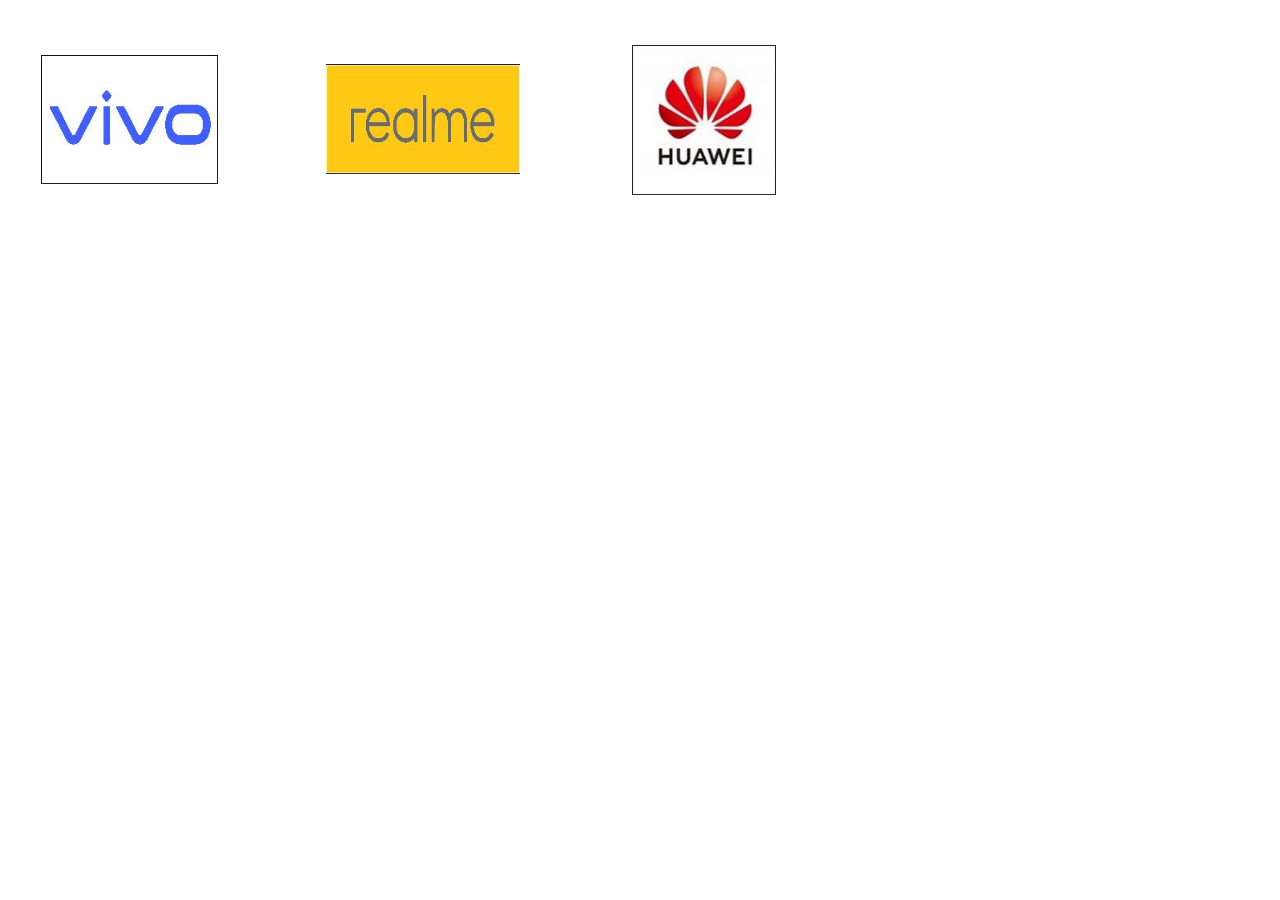
<file: logo/brand2.htm>
<html xmlns:v="urn:schemas-microsoft-com:vml"
xmlns:o="urn:schemas-microsoft-com:office:office"
xmlns:w="urn:schemas-microsoft-com:office:word"
xmlns:dt="uuid:C2F41010-65B3-11d1-A29F-00AA00C14882"
xmlns:m="http://schemas.microsoft.com/office/2004/12/omml"
xmlns="http://www.w3.org/TR/REC-html40">

<head>
<meta http-equiv=Content-Type content="text/html; charset=windows-1252">
<meta name=ProgId content=Word.Document>
<meta name=Generator content="Microsoft Word 15">
<meta name=Originator content="Microsoft Word 15">
<link rel=File-List href="brand2_files/filelist.xml">
<link rel=Edit-Time-Data href="brand2_files/editdata.mso">
<!--[if !mso]>
<style>
v\:* {behavior:url(#default#VML);}
o\:* {behavior:url(#default#VML);}
w\:* {behavior:url(#default#VML);}
.shape {behavior:url(#default#VML);}
</style>
<![endif]--><!--[if gte mso 9]><xml>
 <o:DocumentProperties>
  <o:Author>Mohit</o:Author>
  <o:Template>Normal</o:Template>
  <o:LastAuthor>Mohit</o:LastAuthor>
  <o:Revision>3</o:Revision>
  <o:TotalTime>25</o:TotalTime>
  <o:Created>2022-05-30T18:25:00Z</o:Created>
  <o:LastSaved>2022-05-30T18:32:00Z</o:LastSaved>
  <o:Pages>1</o:Pages>
  <o:Characters>4</o:Characters>
  <o:Lines>1</o:Lines>
  <o:Paragraphs>1</o:Paragraphs>
  <o:CharactersWithSpaces>4</o:CharactersWithSpaces>
  <o:Version>16.00</o:Version>
 </o:DocumentProperties>
 <o:CustomDocumentProperties>
  <o:_DocHome dt:dt="float">2007863291</o:_DocHome>
 </o:CustomDocumentProperties>
 <o:OfficeDocumentSettings>
  <o:AllowPNG/>
 </o:OfficeDocumentSettings>
</xml><![endif]-->
<link rel=themeData href="brand2_files/themedata.thmx">
<link rel=colorSchemeMapping href="brand2_files/colorschememapping.xml">
<!--[if gte mso 9]><xml>
 <w:WordDocument>
  <w:Zoom>230</w:Zoom>
  <w:SpellingState>Clean</w:SpellingState>
  <w:GrammarState>Clean</w:GrammarState>
  <w:TrackMoves>false</w:TrackMoves>
  <w:TrackFormatting/>
  <w:PunctuationKerning/>
  <w:ValidateAgainstSchemas/>
  <w:SaveIfXMLInvalid>false</w:SaveIfXMLInvalid>
  <w:IgnoreMixedContent>false</w:IgnoreMixedContent>
  <w:AlwaysShowPlaceholderText>false</w:AlwaysShowPlaceholderText>
  <w:DoNotPromoteQF/>
  <w:LidThemeOther>EN-US</w:LidThemeOther>
  <w:LidThemeAsian>X-NONE</w:LidThemeAsian>
  <w:LidThemeComplexScript>X-NONE</w:LidThemeComplexScript>
  <w:Compatibility>
   <w:BreakWrappedTables/>
   <w:SnapToGridInCell/>
   <w:WrapTextWithPunct/>
   <w:UseAsianBreakRules/>
   <w:DontGrowAutofit/>
   <w:SplitPgBreakAndParaMark/>
   <w:EnableOpenTypeKerning/>
   <w:DontFlipMirrorIndents/>
   <w:OverrideTableStyleHps/>
  </w:Compatibility>
  <w:BrowserLevel>MicrosoftInternetExplorer4</w:BrowserLevel>
  <m:mathPr>
   <m:mathFont m:val="Cambria Math"/>
   <m:brkBin m:val="before"/>
   <m:brkBinSub m:val="&#45;-"/>
   <m:smallFrac m:val="off"/>
   <m:dispDef/>
   <m:lMargin m:val="0"/>
   <m:rMargin m:val="0"/>
   <m:defJc m:val="centerGroup"/>
   <m:wrapIndent m:val="1440"/>
   <m:intLim m:val="subSup"/>
   <m:naryLim m:val="undOvr"/>
  </m:mathPr></w:WordDocument>
</xml><![endif]--><!--[if gte mso 9]><xml>
 <w:LatentStyles DefLockedState="false" DefUnhideWhenUsed="false"
  DefSemiHidden="false" DefQFormat="false" DefPriority="99"
  LatentStyleCount="376">
  <w:LsdException Locked="false" Priority="0" QFormat="true" Name="Normal"/>
  <w:LsdException Locked="false" Priority="9" QFormat="true" Name="heading 1"/>
  <w:LsdException Locked="false" Priority="9" SemiHidden="true"
   UnhideWhenUsed="true" QFormat="true" Name="heading 2"/>
  <w:LsdException Locked="false" Priority="9" SemiHidden="true"
   UnhideWhenUsed="true" QFormat="true" Name="heading 3"/>
  <w:LsdException Locked="false" Priority="9" SemiHidden="true"
   UnhideWhenUsed="true" QFormat="true" Name="heading 4"/>
  <w:LsdException Locked="false" Priority="9" SemiHidden="true"
   UnhideWhenUsed="true" QFormat="true" Name="heading 5"/>
  <w:LsdException Locked="false" Priority="9" SemiHidden="true"
   UnhideWhenUsed="true" QFormat="true" Name="heading 6"/>
  <w:LsdException Locked="false" Priority="9" SemiHidden="true"
   UnhideWhenUsed="true" QFormat="true" Name="heading 7"/>
  <w:LsdException Locked="false" Priority="9" SemiHidden="true"
   UnhideWhenUsed="true" QFormat="true" Name="heading 8"/>
  <w:LsdException Locked="false" Priority="9" SemiHidden="true"
   UnhideWhenUsed="true" QFormat="true" Name="heading 9"/>
  <w:LsdException Locked="false" SemiHidden="true" UnhideWhenUsed="true"
   Name="index 1"/>
  <w:LsdException Locked="false" SemiHidden="true" UnhideWhenUsed="true"
   Name="index 2"/>
  <w:LsdException Locked="false" SemiHidden="true" UnhideWhenUsed="true"
   Name="index 3"/>
  <w:LsdException Locked="false" SemiHidden="true" UnhideWhenUsed="true"
   Name="index 4"/>
  <w:LsdException Locked="false" SemiHidden="true" UnhideWhenUsed="true"
   Name="index 5"/>
  <w:LsdException Locked="false" SemiHidden="true" UnhideWhenUsed="true"
   Name="index 6"/>
  <w:LsdException Locked="false" SemiHidden="true" UnhideWhenUsed="true"
   Name="index 7"/>
  <w:LsdException Locked="false" SemiHidden="true" UnhideWhenUsed="true"
   Name="index 8"/>
  <w:LsdException Locked="false" SemiHidden="true" UnhideWhenUsed="true"
   Name="index 9"/>
  <w:LsdException Locked="false" Priority="39" SemiHidden="true"
   UnhideWhenUsed="true" Name="toc 1"/>
  <w:LsdException Locked="false" Priority="39" SemiHidden="true"
   UnhideWhenUsed="true" Name="toc 2"/>
  <w:LsdException Locked="false" Priority="39" SemiHidden="true"
   UnhideWhenUsed="true" Name="toc 3"/>
  <w:LsdException Locked="false" Priority="39" SemiHidden="true"
   UnhideWhenUsed="true" Name="toc 4"/>
  <w:LsdException Locked="false" Priority="39" SemiHidden="true"
   UnhideWhenUsed="true" Name="toc 5"/>
  <w:LsdException Locked="false" Priority="39" SemiHidden="true"
   UnhideWhenUsed="true" Name="toc 6"/>
  <w:LsdException Locked="false" Priority="39" SemiHidden="true"
   UnhideWhenUsed="true" Name="toc 7"/>
  <w:LsdException Locked="false" Priority="39" SemiHidden="true"
   UnhideWhenUsed="true" Name="toc 8"/>
  <w:LsdException Locked="false" Priority="39" SemiHidden="true"
   UnhideWhenUsed="true" Name="toc 9"/>
  <w:LsdException Locked="false" SemiHidden="true" UnhideWhenUsed="true"
   Name="Normal Indent"/>
  <w:LsdException Locked="false" SemiHidden="true" UnhideWhenUsed="true"
   Name="footnote text"/>
  <w:LsdException Locked="false" SemiHidden="true" UnhideWhenUsed="true"
   Name="annotation text"/>
  <w:LsdException Locked="false" SemiHidden="true" UnhideWhenUsed="true"
   Name="header"/>
  <w:LsdException Locked="false" SemiHidden="true" UnhideWhenUsed="true"
   Name="footer"/>
  <w:LsdException Locked="false" SemiHidden="true" UnhideWhenUsed="true"
   Name="index heading"/>
  <w:LsdException Locked="false" Priority="35" SemiHidden="true"
   UnhideWhenUsed="true" QFormat="true" Name="caption"/>
  <w:LsdException Locked="false" SemiHidden="true" UnhideWhenUsed="true"
   Name="table of figures"/>
  <w:LsdException Locked="false" SemiHidden="true" UnhideWhenUsed="true"
   Name="envelope address"/>
  <w:LsdException Locked="false" SemiHidden="true" UnhideWhenUsed="true"
   Name="envelope return"/>
  <w:LsdException Locked="false" SemiHidden="true" UnhideWhenUsed="true"
   Name="footnote reference"/>
  <w:LsdException Locked="false" SemiHidden="true" UnhideWhenUsed="true"
   Name="annotation reference"/>
  <w:LsdException Locked="false" SemiHidden="true" UnhideWhenUsed="true"
   Name="line number"/>
  <w:LsdException Locked="false" SemiHidden="true" UnhideWhenUsed="true"
   Name="page number"/>
  <w:LsdException Locked="false" SemiHidden="true" UnhideWhenUsed="true"
   Name="endnote reference"/>
  <w:LsdException Locked="false" SemiHidden="true" UnhideWhenUsed="true"
   Name="endnote text"/>
  <w:LsdException Locked="false" SemiHidden="true" UnhideWhenUsed="true"
   Name="table of authorities"/>
  <w:LsdException Locked="false" SemiHidden="true" UnhideWhenUsed="true"
   Name="macro"/>
  <w:LsdException Locked="false" SemiHidden="true" UnhideWhenUsed="true"
   Name="toa heading"/>
  <w:LsdException Locked="false" SemiHidden="true" UnhideWhenUsed="true"
   Name="List"/>
  <w:LsdException Locked="false" SemiHidden="true" UnhideWhenUsed="true"
   Name="List Bullet"/>
  <w:LsdException Locked="false" SemiHidden="true" UnhideWhenUsed="true"
   Name="List Number"/>
  <w:LsdException Locked="false" SemiHidden="true" UnhideWhenUsed="true"
   Name="List 2"/>
  <w:LsdException Locked="false" SemiHidden="true" UnhideWhenUsed="true"
   Name="List 3"/>
  <w:LsdException Locked="false" SemiHidden="true" UnhideWhenUsed="true"
   Name="List 4"/>
  <w:LsdException Locked="false" SemiHidden="true" UnhideWhenUsed="true"
   Name="List 5"/>
  <w:LsdException Locked="false" SemiHidden="true" UnhideWhenUsed="true"
   Name="List Bullet 2"/>
  <w:LsdException Locked="false" SemiHidden="true" UnhideWhenUsed="true"
   Name="List Bullet 3"/>
  <w:LsdException Locked="false" SemiHidden="true" UnhideWhenUsed="true"
   Name="List Bullet 4"/>
  <w:LsdException Locked="false" SemiHidden="true" UnhideWhenUsed="true"
   Name="List Bullet 5"/>
  <w:LsdException Locked="false" SemiHidden="true" UnhideWhenUsed="true"
   Name="List Number 2"/>
  <w:LsdException Locked="false" SemiHidden="true" UnhideWhenUsed="true"
   Name="List Number 3"/>
  <w:LsdException Locked="false" SemiHidden="true" UnhideWhenUsed="true"
   Name="List Number 4"/>
  <w:LsdException Locked="false" SemiHidden="true" UnhideWhenUsed="true"
   Name="List Number 5"/>
  <w:LsdException Locked="false" Priority="10" QFormat="true" Name="Title"/>
  <w:LsdException Locked="false" SemiHidden="true" UnhideWhenUsed="true"
   Name="Closing"/>
  <w:LsdException Locked="false" SemiHidden="true" UnhideWhenUsed="true"
   Name="Signature"/>
  <w:LsdException Locked="false" Priority="1" SemiHidden="true"
   UnhideWhenUsed="true" Name="Default Paragraph Font"/>
  <w:LsdException Locked="false" SemiHidden="true" UnhideWhenUsed="true"
   Name="Body Text"/>
  <w:LsdException Locked="false" SemiHidden="true" UnhideWhenUsed="true"
   Name="Body Text Indent"/>
  <w:LsdException Locked="false" SemiHidden="true" UnhideWhenUsed="true"
   Name="List Continue"/>
  <w:LsdException Locked="false" SemiHidden="true" UnhideWhenUsed="true"
   Name="List Continue 2"/>
  <w:LsdException Locked="false" SemiHidden="true" UnhideWhenUsed="true"
   Name="List Continue 3"/>
  <w:LsdException Locked="false" SemiHidden="true" UnhideWhenUsed="true"
   Name="List Continue 4"/>
  <w:LsdException Locked="false" SemiHidden="true" UnhideWhenUsed="true"
   Name="List Continue 5"/>
  <w:LsdException Locked="false" SemiHidden="true" UnhideWhenUsed="true"
   Name="Message Header"/>
  <w:LsdException Locked="false" Priority="11" QFormat="true" Name="Subtitle"/>
  <w:LsdException Locked="false" SemiHidden="true" UnhideWhenUsed="true"
   Name="Salutation"/>
  <w:LsdException Locked="false" SemiHidden="true" UnhideWhenUsed="true"
   Name="Date"/>
  <w:LsdException Locked="false" SemiHidden="true" UnhideWhenUsed="true"
   Name="Body Text First Indent"/>
  <w:LsdException Locked="false" SemiHidden="true" UnhideWhenUsed="true"
   Name="Body Text First Indent 2"/>
  <w:LsdException Locked="false" SemiHidden="true" UnhideWhenUsed="true"
   Name="Note Heading"/>
  <w:LsdException Locked="false" SemiHidden="true" UnhideWhenUsed="true"
   Name="Body Text 2"/>
  <w:LsdException Locked="false" SemiHidden="true" UnhideWhenUsed="true"
   Name="Body Text 3"/>
  <w:LsdException Locked="false" SemiHidden="true" UnhideWhenUsed="true"
   Name="Body Text Indent 2"/>
  <w:LsdException Locked="false" SemiHidden="true" UnhideWhenUsed="true"
   Name="Body Text Indent 3"/>
  <w:LsdException Locked="false" SemiHidden="true" UnhideWhenUsed="true"
   Name="Block Text"/>
  <w:LsdException Locked="false" SemiHidden="true" UnhideWhenUsed="true"
   Name="Hyperlink"/>
  <w:LsdException Locked="false" SemiHidden="true" UnhideWhenUsed="true"
   Name="FollowedHyperlink"/>
  <w:LsdException Locked="false" Priority="22" QFormat="true" Name="Strong"/>
  <w:LsdException Locked="false" Priority="20" QFormat="true" Name="Emphasis"/>
  <w:LsdException Locked="false" SemiHidden="true" UnhideWhenUsed="true"
   Name="Document Map"/>
  <w:LsdException Locked="false" SemiHidden="true" UnhideWhenUsed="true"
   Name="Plain Text"/>
  <w:LsdException Locked="false" SemiHidden="true" UnhideWhenUsed="true"
   Name="E-mail Signature"/>
  <w:LsdException Locked="false" SemiHidden="true" UnhideWhenUsed="true"
   Name="HTML Top of Form"/>
  <w:LsdException Locked="false" SemiHidden="true" UnhideWhenUsed="true"
   Name="HTML Bottom of Form"/>
  <w:LsdException Locked="false" SemiHidden="true" UnhideWhenUsed="true"
   Name="Normal (Web)"/>
  <w:LsdException Locked="false" SemiHidden="true" UnhideWhenUsed="true"
   Name="HTML Acronym"/>
  <w:LsdException Locked="false" SemiHidden="true" UnhideWhenUsed="true"
   Name="HTML Address"/>
  <w:LsdException Locked="false" SemiHidden="true" UnhideWhenUsed="true"
   Name="HTML Cite"/>
  <w:LsdException Locked="false" SemiHidden="true" UnhideWhenUsed="true"
   Name="HTML Code"/>
  <w:LsdException Locked="false" SemiHidden="true" UnhideWhenUsed="true"
   Name="HTML Definition"/>
  <w:LsdException Locked="false" SemiHidden="true" UnhideWhenUsed="true"
   Name="HTML Keyboard"/>
  <w:LsdException Locked="false" SemiHidden="true" UnhideWhenUsed="true"
   Name="HTML Preformatted"/>
  <w:LsdException Locked="false" SemiHidden="true" UnhideWhenUsed="true"
   Name="HTML Sample"/>
  <w:LsdException Locked="false" SemiHidden="true" UnhideWhenUsed="true"
   Name="HTML Typewriter"/>
  <w:LsdException Locked="false" SemiHidden="true" UnhideWhenUsed="true"
   Name="HTML Variable"/>
  <w:LsdException Locked="false" SemiHidden="true" UnhideWhenUsed="true"
   Name="Normal Table"/>
  <w:LsdException Locked="false" SemiHidden="true" UnhideWhenUsed="true"
   Name="annotation subject"/>
  <w:LsdException Locked="false" SemiHidden="true" UnhideWhenUsed="true"
   Name="No List"/>
  <w:LsdException Locked="false" SemiHidden="true" UnhideWhenUsed="true"
   Name="Outline List 1"/>
  <w:LsdException Locked="false" SemiHidden="true" UnhideWhenUsed="true"
   Name="Outline List 2"/>
  <w:LsdException Locked="false" SemiHidden="true" UnhideWhenUsed="true"
   Name="Outline List 3"/>
  <w:LsdException Locked="false" SemiHidden="true" UnhideWhenUsed="true"
   Name="Table Simple 1"/>
  <w:LsdException Locked="false" SemiHidden="true" UnhideWhenUsed="true"
   Name="Table Simple 2"/>
  <w:LsdException Locked="false" SemiHidden="true" UnhideWhenUsed="true"
   Name="Table Simple 3"/>
  <w:LsdException Locked="false" SemiHidden="true" UnhideWhenUsed="true"
   Name="Table Classic 1"/>
  <w:LsdException Locked="false" SemiHidden="true" UnhideWhenUsed="true"
   Name="Table Classic 2"/>
  <w:LsdException Locked="false" SemiHidden="true" UnhideWhenUsed="true"
   Name="Table Classic 3"/>
  <w:LsdException Locked="false" SemiHidden="true" UnhideWhenUsed="true"
   Name="Table Classic 4"/>
  <w:LsdException Locked="false" SemiHidden="true" UnhideWhenUsed="true"
   Name="Table Colorful 1"/>
  <w:LsdException Locked="false" SemiHidden="true" UnhideWhenUsed="true"
   Name="Table Colorful 2"/>
  <w:LsdException Locked="false" SemiHidden="true" UnhideWhenUsed="true"
   Name="Table Colorful 3"/>
  <w:LsdException Locked="false" SemiHidden="true" UnhideWhenUsed="true"
   Name="Table Columns 1"/>
  <w:LsdException Locked="false" SemiHidden="true" UnhideWhenUsed="true"
   Name="Table Columns 2"/>
  <w:LsdException Locked="false" SemiHidden="true" UnhideWhenUsed="true"
   Name="Table Columns 3"/>
  <w:LsdException Locked="false" SemiHidden="true" UnhideWhenUsed="true"
   Name="Table Columns 4"/>
  <w:LsdException Locked="false" SemiHidden="true" UnhideWhenUsed="true"
   Name="Table Columns 5"/>
  <w:LsdException Locked="false" SemiHidden="true" UnhideWhenUsed="true"
   Name="Table Grid 1"/>
  <w:LsdException Locked="false" SemiHidden="true" UnhideWhenUsed="true"
   Name="Table Grid 2"/>
  <w:LsdException Locked="false" SemiHidden="true" UnhideWhenUsed="true"
   Name="Table Grid 3"/>
  <w:LsdException Locked="false" SemiHidden="true" UnhideWhenUsed="true"
   Name="Table Grid 4"/>
  <w:LsdException Locked="false" SemiHidden="true" UnhideWhenUsed="true"
   Name="Table Grid 5"/>
  <w:LsdException Locked="false" SemiHidden="true" UnhideWhenUsed="true"
   Name="Table Grid 6"/>
  <w:LsdException Locked="false" SemiHidden="true" UnhideWhenUsed="true"
   Name="Table Grid 7"/>
  <w:LsdException Locked="false" SemiHidden="true" UnhideWhenUsed="true"
   Name="Table Grid 8"/>
  <w:LsdException Locked="false" SemiHidden="true" UnhideWhenUsed="true"
   Name="Table List 1"/>
  <w:LsdException Locked="false" SemiHidden="true" UnhideWhenUsed="true"
   Name="Table List 2"/>
  <w:LsdException Locked="false" SemiHidden="true" UnhideWhenUsed="true"
   Name="Table List 3"/>
  <w:LsdException Locked="false" SemiHidden="true" UnhideWhenUsed="true"
   Name="Table List 4"/>
  <w:LsdException Locked="false" SemiHidden="true" UnhideWhenUsed="true"
   Name="Table List 5"/>
  <w:LsdException Locked="false" SemiHidden="true" UnhideWhenUsed="true"
   Name="Table List 6"/>
  <w:LsdException Locked="false" SemiHidden="true" UnhideWhenUsed="true"
   Name="Table List 7"/>
  <w:LsdException Locked="false" SemiHidden="true" UnhideWhenUsed="true"
   Name="Table List 8"/>
  <w:LsdException Locked="false" SemiHidden="true" UnhideWhenUsed="true"
   Name="Table 3D effects 1"/>
  <w:LsdException Locked="false" SemiHidden="true" UnhideWhenUsed="true"
   Name="Table 3D effects 2"/>
  <w:LsdException Locked="false" SemiHidden="true" UnhideWhenUsed="true"
   Name="Table 3D effects 3"/>
  <w:LsdException Locked="false" SemiHidden="true" UnhideWhenUsed="true"
   Name="Table Contemporary"/>
  <w:LsdException Locked="false" SemiHidden="true" UnhideWhenUsed="true"
   Name="Table Elegant"/>
  <w:LsdException Locked="false" SemiHidden="true" UnhideWhenUsed="true"
   Name="Table Professional"/>
  <w:LsdException Locked="false" SemiHidden="true" UnhideWhenUsed="true"
   Name="Table Subtle 1"/>
  <w:LsdException Locked="false" SemiHidden="true" UnhideWhenUsed="true"
   Name="Table Subtle 2"/>
  <w:LsdException Locked="false" SemiHidden="true" UnhideWhenUsed="true"
   Name="Table Web 1"/>
  <w:LsdException Locked="false" SemiHidden="true" UnhideWhenUsed="true"
   Name="Table Web 2"/>
  <w:LsdException Locked="false" SemiHidden="true" UnhideWhenUsed="true"
   Name="Table Web 3"/>
  <w:LsdException Locked="false" SemiHidden="true" UnhideWhenUsed="true"
   Name="Balloon Text"/>
  <w:LsdException Locked="false" Priority="39" Name="Table Grid"/>
  <w:LsdException Locked="false" SemiHidden="true" UnhideWhenUsed="true"
   Name="Table Theme"/>
  <w:LsdException Locked="false" SemiHidden="true" Name="Placeholder Text"/>
  <w:LsdException Locked="false" Priority="1" QFormat="true" Name="No Spacing"/>
  <w:LsdException Locked="false" Priority="60" Name="Light Shading"/>
  <w:LsdException Locked="false" Priority="61" Name="Light List"/>
  <w:LsdException Locked="false" Priority="62" Name="Light Grid"/>
  <w:LsdException Locked="false" Priority="63" Name="Medium Shading 1"/>
  <w:LsdException Locked="false" Priority="64" Name="Medium Shading 2"/>
  <w:LsdException Locked="false" Priority="65" Name="Medium List 1"/>
  <w:LsdException Locked="false" Priority="66" Name="Medium List 2"/>
  <w:LsdException Locked="false" Priority="67" Name="Medium Grid 1"/>
  <w:LsdException Locked="false" Priority="68" Name="Medium Grid 2"/>
  <w:LsdException Locked="false" Priority="69" Name="Medium Grid 3"/>
  <w:LsdException Locked="false" Priority="70" Name="Dark List"/>
  <w:LsdException Locked="false" Priority="71" Name="Colorful Shading"/>
  <w:LsdException Locked="false" Priority="72" Name="Colorful List"/>
  <w:LsdException Locked="false" Priority="73" Name="Colorful Grid"/>
  <w:LsdException Locked="false" Priority="60" Name="Light Shading Accent 1"/>
  <w:LsdException Locked="false" Priority="61" Name="Light List Accent 1"/>
  <w:LsdException Locked="false" Priority="62" Name="Light Grid Accent 1"/>
  <w:LsdException Locked="false" Priority="63" Name="Medium Shading 1 Accent 1"/>
  <w:LsdException Locked="false" Priority="64" Name="Medium Shading 2 Accent 1"/>
  <w:LsdException Locked="false" Priority="65" Name="Medium List 1 Accent 1"/>
  <w:LsdException Locked="false" SemiHidden="true" Name="Revision"/>
  <w:LsdException Locked="false" Priority="34" QFormat="true"
   Name="List Paragraph"/>
  <w:LsdException Locked="false" Priority="29" QFormat="true" Name="Quote"/>
  <w:LsdException Locked="false" Priority="30" QFormat="true"
   Name="Intense Quote"/>
  <w:LsdException Locked="false" Priority="66" Name="Medium List 2 Accent 1"/>
  <w:LsdException Locked="false" Priority="67" Name="Medium Grid 1 Accent 1"/>
  <w:LsdException Locked="false" Priority="68" Name="Medium Grid 2 Accent 1"/>
  <w:LsdException Locked="false" Priority="69" Name="Medium Grid 3 Accent 1"/>
  <w:LsdException Locked="false" Priority="70" Name="Dark List Accent 1"/>
  <w:LsdException Locked="false" Priority="71" Name="Colorful Shading Accent 1"/>
  <w:LsdException Locked="false" Priority="72" Name="Colorful List Accent 1"/>
  <w:LsdException Locked="false" Priority="73" Name="Colorful Grid Accent 1"/>
  <w:LsdException Locked="false" Priority="60" Name="Light Shading Accent 2"/>
  <w:LsdException Locked="false" Priority="61" Name="Light List Accent 2"/>
  <w:LsdException Locked="false" Priority="62" Name="Light Grid Accent 2"/>
  <w:LsdException Locked="false" Priority="63" Name="Medium Shading 1 Accent 2"/>
  <w:LsdException Locked="false" Priority="64" Name="Medium Shading 2 Accent 2"/>
  <w:LsdException Locked="false" Priority="65" Name="Medium List 1 Accent 2"/>
  <w:LsdException Locked="false" Priority="66" Name="Medium List 2 Accent 2"/>
  <w:LsdException Locked="false" Priority="67" Name="Medium Grid 1 Accent 2"/>
  <w:LsdException Locked="false" Priority="68" Name="Medium Grid 2 Accent 2"/>
  <w:LsdException Locked="false" Priority="69" Name="Medium Grid 3 Accent 2"/>
  <w:LsdException Locked="false" Priority="70" Name="Dark List Accent 2"/>
  <w:LsdException Locked="false" Priority="71" Name="Colorful Shading Accent 2"/>
  <w:LsdException Locked="false" Priority="72" Name="Colorful List Accent 2"/>
  <w:LsdException Locked="false" Priority="73" Name="Colorful Grid Accent 2"/>
  <w:LsdException Locked="false" Priority="60" Name="Light Shading Accent 3"/>
  <w:LsdException Locked="false" Priority="61" Name="Light List Accent 3"/>
  <w:LsdException Locked="false" Priority="62" Name="Light Grid Accent 3"/>
  <w:LsdException Locked="false" Priority="63" Name="Medium Shading 1 Accent 3"/>
  <w:LsdException Locked="false" Priority="64" Name="Medium Shading 2 Accent 3"/>
  <w:LsdException Locked="false" Priority="65" Name="Medium List 1 Accent 3"/>
  <w:LsdException Locked="false" Priority="66" Name="Medium List 2 Accent 3"/>
  <w:LsdException Locked="false" Priority="67" Name="Medium Grid 1 Accent 3"/>
  <w:LsdException Locked="false" Priority="68" Name="Medium Grid 2 Accent 3"/>
  <w:LsdException Locked="false" Priority="69" Name="Medium Grid 3 Accent 3"/>
  <w:LsdException Locked="false" Priority="70" Name="Dark List Accent 3"/>
  <w:LsdException Locked="false" Priority="71" Name="Colorful Shading Accent 3"/>
  <w:LsdException Locked="false" Priority="72" Name="Colorful List Accent 3"/>
  <w:LsdException Locked="false" Priority="73" Name="Colorful Grid Accent 3"/>
  <w:LsdException Locked="false" Priority="60" Name="Light Shading Accent 4"/>
  <w:LsdException Locked="false" Priority="61" Name="Light List Accent 4"/>
  <w:LsdException Locked="false" Priority="62" Name="Light Grid Accent 4"/>
  <w:LsdException Locked="false" Priority="63" Name="Medium Shading 1 Accent 4"/>
  <w:LsdException Locked="false" Priority="64" Name="Medium Shading 2 Accent 4"/>
  <w:LsdException Locked="false" Priority="65" Name="Medium List 1 Accent 4"/>
  <w:LsdException Locked="false" Priority="66" Name="Medium List 2 Accent 4"/>
  <w:LsdException Locked="false" Priority="67" Name="Medium Grid 1 Accent 4"/>
  <w:LsdException Locked="false" Priority="68" Name="Medium Grid 2 Accent 4"/>
  <w:LsdException Locked="false" Priority="69" Name="Medium Grid 3 Accent 4"/>
  <w:LsdException Locked="false" Priority="70" Name="Dark List Accent 4"/>
  <w:LsdException Locked="false" Priority="71" Name="Colorful Shading Accent 4"/>
  <w:LsdException Locked="false" Priority="72" Name="Colorful List Accent 4"/>
  <w:LsdException Locked="false" Priority="73" Name="Colorful Grid Accent 4"/>
  <w:LsdException Locked="false" Priority="60" Name="Light Shading Accent 5"/>
  <w:LsdException Locked="false" Priority="61" Name="Light List Accent 5"/>
  <w:LsdException Locked="false" Priority="62" Name="Light Grid Accent 5"/>
  <w:LsdException Locked="false" Priority="63" Name="Medium Shading 1 Accent 5"/>
  <w:LsdException Locked="false" Priority="64" Name="Medium Shading 2 Accent 5"/>
  <w:LsdException Locked="false" Priority="65" Name="Medium List 1 Accent 5"/>
  <w:LsdException Locked="false" Priority="66" Name="Medium List 2 Accent 5"/>
  <w:LsdException Locked="false" Priority="67" Name="Medium Grid 1 Accent 5"/>
  <w:LsdException Locked="false" Priority="68" Name="Medium Grid 2 Accent 5"/>
  <w:LsdException Locked="false" Priority="69" Name="Medium Grid 3 Accent 5"/>
  <w:LsdException Locked="false" Priority="70" Name="Dark List Accent 5"/>
  <w:LsdException Locked="false" Priority="71" Name="Colorful Shading Accent 5"/>
  <w:LsdException Locked="false" Priority="72" Name="Colorful List Accent 5"/>
  <w:LsdException Locked="false" Priority="73" Name="Colorful Grid Accent 5"/>
  <w:LsdException Locked="false" Priority="60" Name="Light Shading Accent 6"/>
  <w:LsdException Locked="false" Priority="61" Name="Light List Accent 6"/>
  <w:LsdException Locked="false" Priority="62" Name="Light Grid Accent 6"/>
  <w:LsdException Locked="false" Priority="63" Name="Medium Shading 1 Accent 6"/>
  <w:LsdException Locked="false" Priority="64" Name="Medium Shading 2 Accent 6"/>
  <w:LsdException Locked="false" Priority="65" Name="Medium List 1 Accent 6"/>
  <w:LsdException Locked="false" Priority="66" Name="Medium List 2 Accent 6"/>
  <w:LsdException Locked="false" Priority="67" Name="Medium Grid 1 Accent 6"/>
  <w:LsdException Locked="false" Priority="68" Name="Medium Grid 2 Accent 6"/>
  <w:LsdException Locked="false" Priority="69" Name="Medium Grid 3 Accent 6"/>
  <w:LsdException Locked="false" Priority="70" Name="Dark List Accent 6"/>
  <w:LsdException Locked="false" Priority="71" Name="Colorful Shading Accent 6"/>
  <w:LsdException Locked="false" Priority="72" Name="Colorful List Accent 6"/>
  <w:LsdException Locked="false" Priority="73" Name="Colorful Grid Accent 6"/>
  <w:LsdException Locked="false" Priority="19" QFormat="true"
   Name="Subtle Emphasis"/>
  <w:LsdException Locked="false" Priority="21" QFormat="true"
   Name="Intense Emphasis"/>
  <w:LsdException Locked="false" Priority="31" QFormat="true"
   Name="Subtle Reference"/>
  <w:LsdException Locked="false" Priority="32" QFormat="true"
   Name="Intense Reference"/>
  <w:LsdException Locked="false" Priority="33" QFormat="true" Name="Book Title"/>
  <w:LsdException Locked="false" Priority="37" SemiHidden="true"
   UnhideWhenUsed="true" Name="Bibliography"/>
  <w:LsdException Locked="false" Priority="39" SemiHidden="true"
   UnhideWhenUsed="true" QFormat="true" Name="TOC Heading"/>
  <w:LsdException Locked="false" Priority="41" Name="Plain Table 1"/>
  <w:LsdException Locked="false" Priority="42" Name="Plain Table 2"/>
  <w:LsdException Locked="false" Priority="43" Name="Plain Table 3"/>
  <w:LsdException Locked="false" Priority="44" Name="Plain Table 4"/>
  <w:LsdException Locked="false" Priority="45" Name="Plain Table 5"/>
  <w:LsdException Locked="false" Priority="40" Name="Grid Table Light"/>
  <w:LsdException Locked="false" Priority="46" Name="Grid Table 1 Light"/>
  <w:LsdException Locked="false" Priority="47" Name="Grid Table 2"/>
  <w:LsdException Locked="false" Priority="48" Name="Grid Table 3"/>
  <w:LsdException Locked="false" Priority="49" Name="Grid Table 4"/>
  <w:LsdException Locked="false" Priority="50" Name="Grid Table 5 Dark"/>
  <w:LsdException Locked="false" Priority="51" Name="Grid Table 6 Colorful"/>
  <w:LsdException Locked="false" Priority="52" Name="Grid Table 7 Colorful"/>
  <w:LsdException Locked="false" Priority="46"
   Name="Grid Table 1 Light Accent 1"/>
  <w:LsdException Locked="false" Priority="47" Name="Grid Table 2 Accent 1"/>
  <w:LsdException Locked="false" Priority="48" Name="Grid Table 3 Accent 1"/>
  <w:LsdException Locked="false" Priority="49" Name="Grid Table 4 Accent 1"/>
  <w:LsdException Locked="false" Priority="50" Name="Grid Table 5 Dark Accent 1"/>
  <w:LsdException Locked="false" Priority="51"
   Name="Grid Table 6 Colorful Accent 1"/>
  <w:LsdException Locked="false" Priority="52"
   Name="Grid Table 7 Colorful Accent 1"/>
  <w:LsdException Locked="false" Priority="46"
   Name="Grid Table 1 Light Accent 2"/>
  <w:LsdException Locked="false" Priority="47" Name="Grid Table 2 Accent 2"/>
  <w:LsdException Locked="false" Priority="48" Name="Grid Table 3 Accent 2"/>
  <w:LsdException Locked="false" Priority="49" Name="Grid Table 4 Accent 2"/>
  <w:LsdException Locked="false" Priority="50" Name="Grid Table 5 Dark Accent 2"/>
  <w:LsdException Locked="false" Priority="51"
   Name="Grid Table 6 Colorful Accent 2"/>
  <w:LsdException Locked="false" Priority="52"
   Name="Grid Table 7 Colorful Accent 2"/>
  <w:LsdException Locked="false" Priority="46"
   Name="Grid Table 1 Light Accent 3"/>
  <w:LsdException Locked="false" Priority="47" Name="Grid Table 2 Accent 3"/>
  <w:LsdException Locked="false" Priority="48" Name="Grid Table 3 Accent 3"/>
  <w:LsdException Locked="false" Priority="49" Name="Grid Table 4 Accent 3"/>
  <w:LsdException Locked="false" Priority="50" Name="Grid Table 5 Dark Accent 3"/>
  <w:LsdException Locked="false" Priority="51"
   Name="Grid Table 6 Colorful Accent 3"/>
  <w:LsdException Locked="false" Priority="52"
   Name="Grid Table 7 Colorful Accent 3"/>
  <w:LsdException Locked="false" Priority="46"
   Name="Grid Table 1 Light Accent 4"/>
  <w:LsdException Locked="false" Priority="47" Name="Grid Table 2 Accent 4"/>
  <w:LsdException Locked="false" Priority="48" Name="Grid Table 3 Accent 4"/>
  <w:LsdException Locked="false" Priority="49" Name="Grid Table 4 Accent 4"/>
  <w:LsdException Locked="false" Priority="50" Name="Grid Table 5 Dark Accent 4"/>
  <w:LsdException Locked="false" Priority="51"
   Name="Grid Table 6 Colorful Accent 4"/>
  <w:LsdException Locked="false" Priority="52"
   Name="Grid Table 7 Colorful Accent 4"/>
  <w:LsdException Locked="false" Priority="46"
   Name="Grid Table 1 Light Accent 5"/>
  <w:LsdException Locked="false" Priority="47" Name="Grid Table 2 Accent 5"/>
  <w:LsdException Locked="false" Priority="48" Name="Grid Table 3 Accent 5"/>
  <w:LsdException Locked="false" Priority="49" Name="Grid Table 4 Accent 5"/>
  <w:LsdException Locked="false" Priority="50" Name="Grid Table 5 Dark Accent 5"/>
  <w:LsdException Locked="false" Priority="51"
   Name="Grid Table 6 Colorful Accent 5"/>
  <w:LsdException Locked="false" Priority="52"
   Name="Grid Table 7 Colorful Accent 5"/>
  <w:LsdException Locked="false" Priority="46"
   Name="Grid Table 1 Light Accent 6"/>
  <w:LsdException Locked="false" Priority="47" Name="Grid Table 2 Accent 6"/>
  <w:LsdException Locked="false" Priority="48" Name="Grid Table 3 Accent 6"/>
  <w:LsdException Locked="false" Priority="49" Name="Grid Table 4 Accent 6"/>
  <w:LsdException Locked="false" Priority="50" Name="Grid Table 5 Dark Accent 6"/>
  <w:LsdException Locked="false" Priority="51"
   Name="Grid Table 6 Colorful Accent 6"/>
  <w:LsdException Locked="false" Priority="52"
   Name="Grid Table 7 Colorful Accent 6"/>
  <w:LsdException Locked="false" Priority="46" Name="List Table 1 Light"/>
  <w:LsdException Locked="false" Priority="47" Name="List Table 2"/>
  <w:LsdException Locked="false" Priority="48" Name="List Table 3"/>
  <w:LsdException Locked="false" Priority="49" Name="List Table 4"/>
  <w:LsdException Locked="false" Priority="50" Name="List Table 5 Dark"/>
  <w:LsdException Locked="false" Priority="51" Name="List Table 6 Colorful"/>
  <w:LsdException Locked="false" Priority="52" Name="List Table 7 Colorful"/>
  <w:LsdException Locked="false" Priority="46"
   Name="List Table 1 Light Accent 1"/>
  <w:LsdException Locked="false" Priority="47" Name="List Table 2 Accent 1"/>
  <w:LsdException Locked="false" Priority="48" Name="List Table 3 Accent 1"/>
  <w:LsdException Locked="false" Priority="49" Name="List Table 4 Accent 1"/>
  <w:LsdException Locked="false" Priority="50" Name="List Table 5 Dark Accent 1"/>
  <w:LsdException Locked="false" Priority="51"
   Name="List Table 6 Colorful Accent 1"/>
  <w:LsdException Locked="false" Priority="52"
   Name="List Table 7 Colorful Accent 1"/>
  <w:LsdException Locked="false" Priority="46"
   Name="List Table 1 Light Accent 2"/>
  <w:LsdException Locked="false" Priority="47" Name="List Table 2 Accent 2"/>
  <w:LsdException Locked="false" Priority="48" Name="List Table 3 Accent 2"/>
  <w:LsdException Locked="false" Priority="49" Name="List Table 4 Accent 2"/>
  <w:LsdException Locked="false" Priority="50" Name="List Table 5 Dark Accent 2"/>
  <w:LsdException Locked="false" Priority="51"
   Name="List Table 6 Colorful Accent 2"/>
  <w:LsdException Locked="false" Priority="52"
   Name="List Table 7 Colorful Accent 2"/>
  <w:LsdException Locked="false" Priority="46"
   Name="List Table 1 Light Accent 3"/>
  <w:LsdException Locked="false" Priority="47" Name="List Table 2 Accent 3"/>
  <w:LsdException Locked="false" Priority="48" Name="List Table 3 Accent 3"/>
  <w:LsdException Locked="false" Priority="49" Name="List Table 4 Accent 3"/>
  <w:LsdException Locked="false" Priority="50" Name="List Table 5 Dark Accent 3"/>
  <w:LsdException Locked="false" Priority="51"
   Name="List Table 6 Colorful Accent 3"/>
  <w:LsdException Locked="false" Priority="52"
   Name="List Table 7 Colorful Accent 3"/>
  <w:LsdException Locked="false" Priority="46"
   Name="List Table 1 Light Accent 4"/>
  <w:LsdException Locked="false" Priority="47" Name="List Table 2 Accent 4"/>
  <w:LsdException Locked="false" Priority="48" Name="List Table 3 Accent 4"/>
  <w:LsdException Locked="false" Priority="49" Name="List Table 4 Accent 4"/>
  <w:LsdException Locked="false" Priority="50" Name="List Table 5 Dark Accent 4"/>
  <w:LsdException Locked="false" Priority="51"
   Name="List Table 6 Colorful Accent 4"/>
  <w:LsdException Locked="false" Priority="52"
   Name="List Table 7 Colorful Accent 4"/>
  <w:LsdException Locked="false" Priority="46"
   Name="List Table 1 Light Accent 5"/>
  <w:LsdException Locked="false" Priority="47" Name="List Table 2 Accent 5"/>
  <w:LsdException Locked="false" Priority="48" Name="List Table 3 Accent 5"/>
  <w:LsdException Locked="false" Priority="49" Name="List Table 4 Accent 5"/>
  <w:LsdException Locked="false" Priority="50" Name="List Table 5 Dark Accent 5"/>
  <w:LsdException Locked="false" Priority="51"
   Name="List Table 6 Colorful Accent 5"/>
  <w:LsdException Locked="false" Priority="52"
   Name="List Table 7 Colorful Accent 5"/>
  <w:LsdException Locked="false" Priority="46"
   Name="List Table 1 Light Accent 6"/>
  <w:LsdException Locked="false" Priority="47" Name="List Table 2 Accent 6"/>
  <w:LsdException Locked="false" Priority="48" Name="List Table 3 Accent 6"/>
  <w:LsdException Locked="false" Priority="49" Name="List Table 4 Accent 6"/>
  <w:LsdException Locked="false" Priority="50" Name="List Table 5 Dark Accent 6"/>
  <w:LsdException Locked="false" Priority="51"
   Name="List Table 6 Colorful Accent 6"/>
  <w:LsdException Locked="false" Priority="52"
   Name="List Table 7 Colorful Accent 6"/>
  <w:LsdException Locked="false" SemiHidden="true" UnhideWhenUsed="true"
   Name="Mention"/>
  <w:LsdException Locked="false" SemiHidden="true" UnhideWhenUsed="true"
   Name="Smart Hyperlink"/>
  <w:LsdException Locked="false" SemiHidden="true" UnhideWhenUsed="true"
   Name="Hashtag"/>
  <w:LsdException Locked="false" SemiHidden="true" UnhideWhenUsed="true"
   Name="Unresolved Mention"/>
  <w:LsdException Locked="false" SemiHidden="true" UnhideWhenUsed="true"
   Name="Smart Link"/>
 </w:LatentStyles>
</xml><![endif]-->
<style>
<!--
 /* Font Definitions */
 @font-face
	{font-family:"Cambria Math";
	panose-1:2 4 5 3 5 4 6 3 2 4;
	mso-font-charset:0;
	mso-generic-font-family:roman;
	mso-font-pitch:variable;
	mso-font-signature:3 0 0 0 1 0;}
@font-face
	{font-family:Calibri;
	panose-1:2 15 5 2 2 2 4 3 2 4;
	mso-font-charset:0;
	mso-generic-font-family:swiss;
	mso-font-pitch:variable;
	mso-font-signature:-469750017 -1073732485 9 0 511 0;}
 /* Style Definitions */
 p.MsoNormal, li.MsoNormal, div.MsoNormal
	{mso-style-unhide:no;
	mso-style-qformat:yes;
	mso-style-parent:"";
	margin-top:0in;
	margin-right:0in;
	margin-bottom:8.0pt;
	margin-left:0in;
	line-height:106%;
	mso-pagination:widow-orphan;
	font-size:11.0pt;
	font-family:"Calibri",sans-serif;
	mso-ascii-font-family:Calibri;
	mso-ascii-theme-font:minor-latin;
	mso-fareast-font-family:Calibri;
	mso-fareast-theme-font:minor-latin;
	mso-hansi-font-family:Calibri;
	mso-hansi-theme-font:minor-latin;
	mso-bidi-font-family:"Times New Roman";
	mso-bidi-theme-font:minor-bidi;}
p.msonormal0, li.msonormal0, div.msonormal0
	{mso-style-name:msonormal;
	mso-style-unhide:no;
	mso-margin-top-alt:auto;
	margin-right:0in;
	mso-margin-bottom-alt:auto;
	margin-left:0in;
	mso-pagination:widow-orphan;
	font-size:12.0pt;
	font-family:"Times New Roman",serif;
	mso-fareast-font-family:"Times New Roman";
	mso-fareast-theme-font:minor-fareast;}
.MsoChpDefault
	{mso-style-type:export-only;
	mso-default-props:yes;
	font-size:10.0pt;
	mso-ansi-font-size:10.0pt;
	mso-bidi-font-size:10.0pt;
	font-family:"Calibri",sans-serif;
	mso-ascii-font-family:Calibri;
	mso-ascii-theme-font:minor-latin;
	mso-fareast-font-family:Calibri;
	mso-fareast-theme-font:minor-latin;
	mso-hansi-font-family:Calibri;
	mso-hansi-theme-font:minor-latin;
	mso-bidi-font-family:"Times New Roman";
	mso-bidi-theme-font:minor-bidi;}
@page WordSection1
	{size:8.5in 11.0in;
	margin:1.0in 1.0in 1.0in 1.0in;
	mso-header-margin:.5in;
	mso-footer-margin:.5in;
	mso-paper-source:0;}
div.WordSection1
	{page:WordSection1;}
-->
</style>
<!--[if gte mso 10]>
<style>
 /* Style Definitions */
 table.MsoNormalTable
	{mso-style-name:"Table Normal";
	mso-tstyle-rowband-size:0;
	mso-tstyle-colband-size:0;
	mso-style-noshow:yes;
	mso-style-priority:99;
	mso-style-parent:"";
	mso-padding-alt:0in 5.4pt 0in 5.4pt;
	mso-para-margin:0in;
	mso-pagination:widow-orphan;
	font-size:10.0pt;
	font-family:"Calibri",sans-serif;
	mso-ascii-font-family:Calibri;
	mso-ascii-theme-font:minor-latin;
	mso-hansi-font-family:Calibri;
	mso-hansi-theme-font:minor-latin;
	mso-bidi-font-family:"Times New Roman";
	mso-bidi-theme-font:minor-bidi;}
</style>
<![endif]--><!--[if gte mso 9]><xml>
 <o:shapedefaults v:ext="edit" spidmax="1029"/>
</xml><![endif]--><!--[if gte mso 9]><xml>
 <o:shapelayout v:ext="edit">
  <o:idmap v:ext="edit" data="1"/>
 </o:shapelayout></xml><![endif]-->
</head>

<body lang=EN-US style='tab-interval:.5in;word-wrap:break-word'>

<div class=WordSection1>

<p class=MsoNormal><o:p>&nbsp;</o:p></p>

<p class=MsoNormal><!--[if gte vml 1]><v:rect id="Rectangle_x0020_3" o:spid="_x0000_s1028"
 style='position:absolute;margin-left:186.7pt;margin-top:11.75pt;width:144.25pt;
 height:81.35pt;z-index:251658240;visibility:visible;mso-wrap-style:square;
 mso-width-percent:0;mso-height-percent:0;mso-wrap-distance-left:9pt;
 mso-wrap-distance-top:0;mso-wrap-distance-right:9pt;
 mso-wrap-distance-bottom:0;mso-position-horizontal:absolute;
 mso-position-horizontal-relative:text;mso-position-vertical:absolute;
 mso-position-vertical-relative:text;mso-width-percent:0;mso-height-percent:0;
 mso-width-relative:page;mso-height-relative:page;v-text-anchor:top' o:gfxdata="UEsDBBQABgAIAAAAIQCxgme2CgEAABMCAAATAAAAW0NvbnRlbnRfVHlwZXNdLnhtbJSRwU7DMAyG
70i8Q5QralN2QAit3YGOIyA0HiBK3DaicaI4lO3tSbpNgokh7Rjb3+8vyXK1tSObIJBxWPPbsuIM
UDltsK/5++apuOeMokQtR4dQ8x0QXzXXV8vNzgOxRCPVfIjRPwhBagArqXQeMHU6F6yM6Rh64aX6
kD2IRVXdCeUwAsYi5gzeLFvo5OcY2XqbynsTjz1nj/u5vKrmxmY+18WfRICRThDp/WiUjOluYkJ9
4lUcnMpEzjM0GE83SfzMhtz57fRzwYF7SY8ZjAb2KkN8ljaZCx1IwMK1TpX/Z2RJS4XrOqOgbAOt
Z+rodC5buy8MMF0a3ibsDaZjupi/tPkGAAD//wMAUEsDBBQABgAIAAAAIQA4/SH/1gAAAJQBAAAL
AAAAX3JlbHMvLnJlbHOkkMFqwzAMhu+DvYPRfXGawxijTi+j0GvpHsDYimMaW0Yy2fr2M4PBMnrb
Ub/Q94l/f/hMi1qRJVI2sOt6UJgd+ZiDgffL8ekFlFSbvV0oo4EbChzGx4f9GRdb25HMsYhqlCwG
5lrLq9biZkxWOiqY22YiTra2kYMu1l1tQD30/bPm3wwYN0x18gb45AdQl1tp5j/sFB2T0FQ7R0nT
NEV3j6o9feQzro1iOWA14Fm+Q8a1a8+Bvu/d/dMb2JY5uiPbhG/ktn4cqGU/er3pcvwCAAD//wMA
UEsDBBQABgAIAAAAIQArRmYregIAAPEEAAAOAAAAZHJzL2Uyb0RvYy54bWysVNuO0zAQfUfiHyy/
0zS9sN2o6WrVsmil5SIWxLNjO42Fb4zdpsvXM3baboEHJEQeInvGPjNn5oyXNwejyV5CUM7WtByN
KZGWO6HstqZfPt+9WlASIrOCaWdlTZ9koDerly+Wva/kxHVOCwkEQWyoel/TLkZfFUXgnTQsjJyX
Fp2tA8MibmFbCGA9ohtdTMbj10XvQHhwXIaA1s3gpKuM37aSxw9tG2QkuqaYW8x/yP8m/YvVklVb
YL5T/JgG+4csDFMWg56hNiwysgP1B5RRHFxwbRxxZwrXtorLzAHZlOPf2Dx2zMvMBYsT/LlM4f/B
8vf7R/8RUurBPzj+LRDr1h2zW3kL4PpOMoHhylSoovehOl9Im4BXSdO/cwJby3bR5RocWjAJENmR
Qy7107nU8hAJR2O5mE7KckoJR185nk7L8irHYNXpuocQ30pnSFrUFLCXGZ7tH0JM6bDqdCRFa7Ty
d0prIjyWHXsNLn5VsctFTAxOh45lRBH8XWxDgzaO74y0cVAcSM0iyj10ygcMU0nTSIEJ3osS+aDa
I1bDg7JxkFcA/gmTz1ILEWTkXcqlxWSPdqRyduD6RCWd0pb0Nb2eT+aZQHBaiUQz+fKUyLUGsmeo
72Y7kNQ7gx0ZbOU4fUMeaMdhGOzZlMKmQUsQuZ6/oBsVcTS1MjVdXKAkRbyxIrOJTOlhjVDaHiWS
VJEGMFSNE0+oEOxE7gi+E7joHPygpMeZq2n4vmMgKdH3FlV2Xc5maUjzZja/mqQuXnqaSw+zHKFq
GikZlus4DPYOa7/tMNJQDutuUZmtypp5zuqYLM5Vpn58A9LgXu7zqeeXavUTAAD//wMAUEsDBAoA
AAAAAAAAIQCRHEb262cAAOtnAAAUAAAAZHJzL21lZGlhL2ltYWdlMS5wbmeJUE5HDQoaCgAAAA1J
SERSAAAKAAAABC4IAwAAACcTlPEAAAAEZ0FNQQAAsY8L/GEFAAAAIGNIUk0AAHomAACAhAAA+gAA
AIDoAAB1MAAA6mAAADqYAAAXcJy6UTwAAAKdUExURQAAAP/IFf/JFeq8IsyqNO/AH7+iPGdsc9Gt
Mv7IFvLBHOe6JNyzK8WmObqfQLSbRK6YR6SRTZ6OUZiKVZCFWomBXoV+YH97ZHt5Z3Z1anFybGxv
cG9wbnZ1aYR+YYiAX5WIVpuMUqiUS7WcQ8SlOt61Ke+/H/7IFffFGvXDHPXDG/PBHOi7JNawLsOk
OsCiO7idQbObRKeTTJyMUpqLVJ2NUbSbQ8KkO8amONOuMNewLeG3KOm8I/fEGuK3J7CZRp+OUY+F
W3JybIJ8Y5eKVa2WSMOkO9qyLNKtMcinN72hPrKaRJOHWH56ZXp3aGhtc3BybXh2aIB7Y4uCXaaT
TLOaRM6rM9uzK/bDG/HAHuC2KNKuMcmoN7+iPaqVSaCPUJaJVn56ZHN0bI6DW5eJVq2XSLygP9ix
LuW5JPLBHeu9IdiyLc+sMrCYRqyWSZ6OUt+1Ke6+IPrGGMupNbadQqKQTpSHV315ZXJzbGltcXV0
a4yDXOi7I/vHGPnFGamUSnl3aJSIV8ypNWtvcauWScGjO+2+IPTCHNuzLGtucGpucYeAX2ltcm5w
b3x5ZsupNvjFGe2+IayWSIuCXJmKVLufP6WSTXR0bPHBHYF8Y8+rM/zHF3V1apGFWdSuL/3IFrac
QnFybdWvL7GZRfDAHmhtcqORTdmyLW9xbpGGWdWwL4Z/YOS5Jb6hPXh3aIJ9YrqfP/vGF9CsMuW5
JZqMU8inNsqpNvTDHJKHWZuMU+a6Jf3IF6eTS6aTTYN9Yq+YR3d2aXR0a+S4Juy+IHl3Z9y0KuO4
JsCiPHt4Z42DW4F8ZI6EWuu8IbedQrKaRYqCXcenN7edQW1wb6GPT4qBXrmeQLmfQI2DXKORTq+Y
Rs2rNO6/IN20KtmyLP///5OywUQAAAACdFJOUwBrrPN16AAAAAFiS0dE3ulu4psAAAAHdElNRQfj
Ch4KHy66aX0GAABkPUlEQVR42u3dZ4MUVeK47f8zqM2ACUFABgFdcUBkTSAggooZwcGECcWIWXFc
FVQwoCJRzAEV05gT6oor5rTmAK7Z7/K4uz9cRdA6VV3ddaqv65UvpKfrVNXpu6sr/L8mAAAayv8z
BAAAAhAAAAEIAIAABABAAAIAIAABABCAAAAIQAAABCAAAAIQAAABCACAAAQAQAACACAAAQAEIAAA
AhAAAAEIAIAABABAAAIAIAABABCAAAAIQAAABCAAAAIQAAABCACAAAQAQAACACAAAQAEIAAAAhAA
AAEIAIAABABAAAIAIAABABCAAAAIQAAABCAAAAIQAAABCACAAAQAQAACAAhAAAAEIAAAAhAAAAEI
AIAABABAAAIAIAABABCAAAAIQAAABCAAAAIQAAABCACAAAQAQAACAAhAAAAEIAAAAhAAAAEIAIAA
BABAAAIAIAABABCAAAAIQAAABCAAAAIQAAABCACAAAQAEIAAAAhAAAAEIAAAAhAAAAEIAIAABABA
AAIAIAABABCAAAAIQAAABCAAAAIQAAABCACAAAQAEIAAAAhAAAAEIAAAAhAAAAEIAIAABABAAAIA
IAABABCAAAAIQAAABCAAAAIQAAABCACAAAQAEIAAAAhAAAAEIAAAAhAAAAEIAIAABABAAAIAIAAB
ABCAAAAIQAAABCAAAAIQAAABCAAgAAEAEIAAAAhAAAAEIAAAAhAAAAEIAIAABABAAAIAIAABABCA
AAAIQAAABCAAAAIQAAABCAAgAAEAEIAAAAhAAAAEIAAAAhAAAAEIAIAABABAAAIAIAABABCAAAAI
QAAABCAAAAIQAEAAAgAgAAEAEIAAAAhAAAAEIAAAAhAAAAEIAIAABABAAAIAIAABABCAAAAIQAAA
BCAAAAIQAEAAAgAgAAEAEIAAAAhAAAAEIAAAAhAAAAEIAIAABABAAAIAIAABABCAAAAIQAAABCAA
gAAEAEAAAgAgAAEAEIAAAAhAAAAEIAAAAhAAAAEIAIAABABAAAIAIAABABCAAAAIQAAABCAAgAAE
AEAAAgAgAAEAEIAAAAhAAAAEIAAAAhAAAAEIAIAABABAAAIAIAABABCAAAAIQAAABCAAgAAEAEAA
AgAgAAEAEIAAAAhAAAAEIAAAAhAAAAEIAIAABABAAAIAIAABABCAAAAIQAAAAQgAgAAEAEAAAgAg
AAEAEIAAAAhAAAAEIAAAAhAAAAEIAIAABABAAAIAIAABABCAAAAIQAAAAQgAgAAEAEAAAgAgAAEA
EIAAAAhAAAAEIAAAAhAAAAEIAIAABABAAAIAIAABABCAAAACEAAAAQgAgAAEAEAAAgAgAAEAEIAA
AAhAAAAEIAAAAhAAAAEIAIAABABAAAIAIAABABCAAAACEAAAAQgAgAAEAEAAAgAgAAEAEIAAAAhA
AAAEIAAAAhAAAAEIAIAABABAAAIAIAABAASgIQAAEIAAAAhAAAAEIAAAAhAAAAEIAIAABABAAAIA
IAABABCAAAAIQAAABCAAAAIQAAABCAAgAAEAEIAAAAhAAAAEIAAAAhAAAAEIAIAABABAAAIAIAAB
ABCAAAAIQAAABCAAAAIQAAABCAAgAAEAEIAAAAhAAAAEIAAAAhAAAAEIAIAABABAAAIAIAABABCA
AAAIQAAABCAAAAIQAEAAAjSiThsktqHRAgQgQAlsVEmss9ECBCCAAAQQgAACEEAAAghAAAEIIAAB
BCCAAAQQgAACEEAAAghAAAEIIAABBCCAAAQQgAACEEAAAghAQAACCEABCAhAAAEoAAEBCCAAAQQg
gAAEEIAAAhBAAAIIQAABCCAAAQQggAAEEIAAAhBAAAIIQAABCCAAAQQggAAEEIAAAhBAAAICUAAC
AhBAAApAQAACCEABCAhAAAEIIAABBCCAAAQQgAACEEAAAghAAAEIIAABBCCAAAQQgAACEEAAAghA
AAEIIAABBCCAAAQQgIAABBCAAhAQgAACUAACAhBAAAIIQAABCCAAAQQggAAEEIAAAhBAAAIIQAAB
CCAAAQQggAAEEIAAAhBAAAIIQAABCCAAAQQggAAEEICAAAQQgAIQEIAAAlAAAgIQQAACCEAAAQgg
AAEEIIAABBCAAAIQQAACCEAAAQggAAEEIIAABBCAAAIQQAACCEAAAQggAAEEIIAABASgAAQEIIAA
FICAAAQQgAACEEAAAghAAAEIIAABBCCAAAQQgAACEEAAAghAAAEIIAABBCCAAAQQgAACEEAAAghA
AAEIIAABBCAgAAEEoAAEBCCAABSAgAAEEIAAAhBAAAIIQAABCCAAAQQggAAEEIAAAhBAAAIIQAAB
CCAAAQQggAAEEIAAAhBAAAIIQAABCCAAAQEoAAEBCCAABSAgAAEEoAAEBCCAAAQQgAACEEAAAghA
AAEIIAABBCCAAAQQgAACEEAAAghAAAEIIAABBCCAAAQQgAACEEAAAghAQAACCEABCAhAAAEoAAEB
CCAAAQQggAAEEIAAAhBAAAIIQAABCCAAAQQggAAEEIAAAhBAAAIIQAABCCAAAQQggAAEEIAAAhBA
AAICUAACAhBAAApAQAACCEABCAhAAAEIIAABBCCAAAQQgAACEII1d+m6cedNNt1s825bdO+xZc9e
vXtv1adPS6XSt8+/bd27X/8eA7bZ9i/bdR64favRqrZBg3cQgAKQRphph+w4cGjnDf660867bL5r
t3/bbdi/Df/Pf2+++e47jxi5wag9Ru+5g7ESgJCnMWM777TX3vv0Gpf847nSsu9++x9woOkptS6j
Dzp4/CHbDp/Qf+KhP9d12/+N66Q+h/U+vOcR+x151EaTj97xGAEYs9Zjjzt+ygm7nzj1pJ+/TvU8
uXfvU/r06d27Z89Te5w29fRpU84486wIl2nw2WPPOXfk+J3P2/z8bt0uGPZfU7t1O3+vnU84YIPj
p1/Ybuden8HHXfS3iy/pf+mM5PvBzMsOv3y/Xacdf8UswycAoZpmHz3iyh6HVdK76urzrulkHAMc
e87IXS7u0asl2fjOmXj1tdcNvb4sx1sbJQDn3jDi/N2OOHTeny7l/ImnbT5yYAzfo7qcM/IvRw5Y
sPXCP191ixZvuc1RN45eYmf/lZs2uPmWcRlm2srM3rfetrG4FoBQBc1dR97eb2alGu64+i97jDGi
f+bOM07olvIzoOWu/c67+0IBWHxLj9uo2+WnhK7fe+495L7CHu1dNvq6XU89Jc23w91OGLvMft90
zND7B9xTlZm2Mn/BlecONqICEDLE39hpAx6oVNXCBZs/6Cv/eg+fHPRQjxmZx/ieq3c5/k4BWFgP
T775iJbUa7fjrkdG7lm0RZr96O739s2yzT72+O7nNPK8MPuJzZ9cWN2ptqPnzQeZagVgA3tqgxKo
1ydcpxP2G1fJxbwjdh/t4pC1zJr+9PDFVRzkZ7pv1FUABhideI/MchR71hmnP1uFtbv4xDOWFmVl
tY7+2y3zq7HJzrz8uSsacddfevQul8/LZ6qd02P8nuZWAdigNq+UwCl1GLjlQ0+cmO9Sbf3I876d
/uKFaRMW5TDIh009+OHsb+7CEUmNjTkAuyX+k2em/RNDRgyo3mqe9OLf59Z/yx380t6XVXOTPXn/
Axvr1+AVB9+6KN+p9tKbB/q6LQAFoABMZtCU7otqsWAt3a+ZbRttunPK1K1zHOXDt+3cnu0Njkr8
t/7SGAH4QqrXP2bkyzOrvG5nXj15eT033bnbvTy/+lvsjC2eb5QrWc8ef+rMWky1z5y4cbOZVgAK
QAH4Zx9Tfz+ppXbLtugfdy9v6C30lb/0a8t/lIddk+VoqwDMHoAr794vn91q3KvH1evY34geucXL
uNc2Lv9Bqz2Per2GHyOHvdG1CQEoAAXgei3t3H1OrRdv3LajG3XzHPtQr1qNcstpU1JfPSoA1/JU
6EtvuMubOa7bu26r/e1hmp/YJufviSffNrfM+/7cjbas+SfJgo1WaAIBKAAF4DqNvvKt+izh6+Pn
Nt62Ofr03rUd5TlXj0x3HFAAruXtoNdt3aN73j/z9T3xnZpuu2cf8m4tvrQMn17SfX/55JPm1WWm
nTP8PVUgAAWgAFzboOuereMytlw8tqE2zC7T9q3HMPd9JM1HqgDMEIAr/35XLdbszH/U7Jfg1qED
Omq1wR5xdwlPXev6ap86TrWvj3DxnQAUgALw11448rF6L+YtG6xskK1y2UHd59VtmJ99Ovj+sAJw
Le8nfs32f35QszX74fG12Hhnj/ioptvrpZssLdXOv3Lyx211nmkn7b+9NBCAAlAA/lfzuZcXYkGv
eroRLgr+ZPOt6jvMLcMfDTvBXgCmDMAxn15W0zW74L68N94Vn42r+fb6wQHluSb42L8cVoSZdt7U
p5oQgAJQADa1H3ByYRb1jr+U/fFFB+63sADjfPIBIddeC8C1JDtdYfm0U2q+Yj+/Ic+Nt8sbfeuy
ufa+sRyXBD81fF5RZtq2CQPlgQAUgI0egDvcf1mhFrbvGyW+UG3WFz2LMs73fJn8ylEBmCIAm7+4
qi4rtnunvLbeO89fVLfNtece8e/90we0FWqqnTC9CQEoABs4AI/Z5YHCLe6kzQaVc2Pssvs9RRrn
x85PeiaQAAwPwKF31Wu9zrs5l/1nyVGL6rq5dn8n7r3/0R7F+2S5pGFvwCUABaAAHPOXPsVc4Ofa
y7cpnnXzqqKN87zVrwjAXALw4W3quV7f3KDqW++yA7aq99baslnEs8Korwo507YNv14kCEAB2IgB
2P6vcYVd5HdvLNlzAM46f1EhPwCGJXk6gABcy58cOFl2wqQ6r9eXq3y4bNRHRdhaT74h0r1/4C2F
nWlb9t9BJghAAdhoAdg85apCL/SWZTpHucv+i4o6zgtX//kxAAEYFIBvF+BEz74jqvgN6sLTCrKx
dhwZ49khV3RvK/JMO+Ofy4SCABSADRWA5/Qs+lK3DX+4JBvhDpsvKvJAzzvxz668FoABAdj89ZxC
rNYeF1ZpWFbeVqDN99CjY9v773xtftGn2p4uCBaAArCBAvCd02JY7kkbleEpACv/eUrRB3rGCSsF
YEgA/sFDN67/pihrddy5VRmVgf2KdcT6vKjuC92+2aIIZtqOb4doBQEoABsjAJf/bVUkS74g/ufD
3Xd4DAPd6wkBWJUAPHhSgdbqru3Z54rTFxZuUojocuD7FsfyGTNFLAhAAdgIATh0YjyLPvPm9qi3
vzNfjmWktzlWACb+k+u7gdrybwv2217WazzH7lvATXXcQZHs/dsPi+hTZoDHwwlAAVj6ABwyPK6F
7xXx+Sk7HDkznoHus/7LBgRgsgC8aUHhpo4zsgzIyvvnFXJTbfsuhssWVk7rG9VM+8B2rYJBAArA
Ugfg92/FtvQL31ge6cb3/VZxjfTnZwrALAG4xx0FPIQ+Pv14XPhVYTfVS8YUfu+f3i+6D5pLzlIM
AlAAljcA77w1xuW/6+0YN70fTopuoOft1b7OReksABME4G0LC7lSr0x7tOy+Il+8dHinYu/9Sx+a
GeFMe9koySAABWBZA3DyjDgHoGWn6Da85o0ei3GkF6/zkat3C8DfWsdpCct2Leo6PWl2msFY9lBH
obfUGe8Vefd/oV+cM23btu2iQQAKwDIG4JJv4x2C7oPj2u7O3DLWkX5kyTp+yxaAfxaASwYUd5Vu
mWLnOevjwn8rfL643/4KcivINJ7dUzUIQAFYvgAcfXLMY3DVjxFtda3jW+Id6Ym//33zIgH4JwF4
54Iir9LX7ww+gnVo8TfUhSMKuvt3OiLmmXbS3bJBAArAkgVg63Pz4h6EeddFs9E9/HjUIz3/b2uf
NTZFAP7W2t9GOn1Q8KgPfCrIqDjOX/hXIXf/i/rGPdO23bxSOAhAAVimANzhpPiHYXV7HNvcuafE
PtK3rHX7uC8E4B8G4I5vFn2NLv4hZCDGL4xkQ92leHv/rG3jn2kv76IcBKAALE8Avr+4DOOw4MII
trglj5RgpCf99rkAmwjA3/rtBQgv3BPBD/vJH6zdvGs8G+rmRdv9L+xfhpn20KekgwAUgGUJwJEt
lVK4Z3rhN7j3J5ZjqIf/+kZrBwjAPwjAsXfEsEJ7Jb3H29JtYtpOHyrW7v/gKeXY/ft21g4CUACW
IgBXHlkpi1VFP0F5yqqyDPXEX90V+joB+Fsb/+pfHTcujhX65JJEg9A+Ia7t9NMC7f3NR3WUZffv
+Fo8CEABWIIAHNyjUh4dmxZ5a1t6ZYmGetE1KWqs8QLwhXGxrNB7ZyUYgzGXx7adTivM7j+7e4l2
/8qRy+SDABSAsQfgnidXKualmrjz8lKNdNv5zf+3YOMF4G8d/cu/6RTR4/6G//mzXlf0jG8znVKQ
3f/YBeWaabu36wcBKADjDsAzxlVK5sVZBd3WfnyzbEN92v89Q+I2AbieANz+g5jW51F/NgLHPBnh
VjpvaCF2/6feLdvuf8tgASEABWDMAThlXqV0Hl9SyE1tkxIO9YL/3kH4SwH4Wzf8378YcnhcB8tu
/OMBGBTn82seG1uA3f++x8q3+3+0oYIQgAIw3gC8rS3P9zWu14Iew1afeMjOO58wYsRLG/zbFyNG
PL3zZ5vfPvXq/pfmNiN+VcBvpq0PVcro0K7/Xri9BOA6A3BJbAfMWgb+0fIvifUUhjcfrvv+v9PM
PBewY+stX7x50+2+Hzq605A1d2lePuST0T8d9NJz2w54vU9ef3fxTRJCAArASAOw9eac3s83t49/
/seblv/Z31/6yYMnbNvjgeq/gdeHFG07m7VFpZz6/PTz0iW/tqVBAvDA//z/y6ry/N+FH3x10u2H
bDT56NFjP/nkk66j37vvmn8ecvElh+dy66Y3/+ChcMv3qeIfWrXvgEceGj/liTNGj+70ySejR48e
es0/N7ty2JMzctlK+7fXef/fJbe2vff8TW54Z+mf/PlBT13zWfeJOVyCfFUnDSEABWCUAbj0guq/
lYU9T3w+8DbxrV1HvlbtX8pen1uszWyHjytlNWdKU9PFAnBdAZj5mu+rJpz+xej1tUvrTWc8ffGT
1c7Ab9b7mK/mf1TlD8x8drfPRh69/kNyY95/6fQeb1V7K72gvof/8/im3fHs7dfdEPRbx6Cfnnvx
mSq/i627iggBKAAjDMDl1X7628wF5x90TMr1cOxLj1T18fL9ClWAN31UKa+281YmP9LVIAH4U+Bb
XMc3qSfPPz7JzrRy+vgXq3qh8c3r+0v7Z/92ePjeT783O9FQb3/NrndV9fSU2+q4+zd3q/Y+t+jj
z+4bk+7NnD1ydVUvTHpLAQpAARhfAFb5hq73dBs1KOO6eOHLI6r3jNEiFeD7NboVSMtlvfft+fHj
w/6rx+f9er+1qBZ/t3/ywwoNFICj0m/M/a7tHPRN6qnbHp9TtZ5/ft1/44SML9tv/6GBF2fNnTy1
es/NmP9e3Xb/lcOre+RvwWbTV2Z7RztOu7d6R44PO1tGCEAB+J8TW/qswx2916Vfz3U4tcc6dB+2
Dqu7/cq1KRZ8djVv/7z45o2bq7I6ulz3YbVOVHlyUFG2sel9cs2vrfoPu3b8lAfH3rTOYyuz97zh
pWknvvxBQR5B0CAB+GhT09t9Uw5Rz50/SfHextw4rEqxf8ex63r957N8N9tq7yl3phrxZUfvX62b
pzxTr/OCl59Wxf3nse6b3FmVd7Xkmher9eWwt2uBBWD5A7DH4N9ojXu5l3xTvWNtu7xdzXf28Ph+
1XlfHy8vxlC/NymnmFr05N47d94z4VK2j73xs2GLBWCtArBLujMa+n2a/qz6JV98XJXMf3kdc9v7
6R9h+Nar72WZLJuHXlCdo1Uv12fKXv5y9Xb4LR6s5j1O28/tXp3jxod3aUIAljwAJ5RpsWdX64YO
b26ewykgY7etyt2puxfimSA/5fEr7PwFV770SYoPtCGjDnm5jwDMPQDPmXVLisHpu2vWnen67+6o
wkp6+nevu6J32iNWUx/MvheOOaAq9x98uh67/8pqHf9beO/B1b+/6YqdqvJ0kp7HNCEAyx2Al5Ro
qdur8/vv/BefyKmx2kdW45FT3xbgMO3QVdVuqI4FR93QnuEdte643YszBGC+Afht+ND0OmFMVfac
Z7OfS3rmWi+67N6UJ4e+1F6lof9xQPZLQlrqcLlCc5XO/9t307x+Zx37SBW+oX6+pAkBKADjsLQq
9yc7bPdcb6+68YvZrwg5pO5DParKt+no848vzqrC21o2/S9HzBSAuQVg8GGfjgFDq/VtpbVz5qM6
/dY6r+CNVF8PtxlYzT3pzL3nZz5QtbTWu3/rt9XYaTpOezTPNzlmfPYbMAxY1oQALHMAXl2aZV52
axUmpQUb5L7Ld+qW9RSVtoPrPNT3VfXxb1vffHQVB33MBt1bBGA+ARi6ne73QnU3u9czvqHzf/Ny
k1McfZvx3Q/V3pmufyTrV8Jdar3/X1mFjaPvlbnfbHnlRZkfWXOilhCAAjAGzdkfStEx4IaavNUN
r82YKHNuqOtQH13F338fmzq06sk9aMqAeQKw7gE4YXTV9/GDr8q2gx/46/AKf1bPos/G5LE/vZ3x
fupzXqnt/r9X9m3j0Ntqc37dg1lPs9xJTAjAMgfggLIs8q6Z8+/Wp2r2Zrfvlu2Hnxl71nGkx1bt
+t/5V9/Yns97HLzJ5QKwrgF46sZ5rNfZe2U6fN7rf5ebLgu+nmXeq3fmtUs9f2mmsf6quZb7/wmZ
t41nRtTuV+sH+2d6qzMfVBMCUAAW3v1Zf64a9kJN32+nbTKd/n1y/S5Q27FaD7R667Ncz7Y889VJ
ArBeAbh4VF6r9Yp9qrOidg/9fjj8kxw31llfZvpR4J813P+Pz/qL9WXja3snq8mZ6nrSmXJCAArA
gtsu49V0+4yu+Vt+L9NJ7QPqdSnwTVW6hW3Pkbl/DCw5oKcArEcAzjmkPb+12jqib/p31rLmxLMf
Ay8W6nV0zhvrmVm21T61u2Xd2IxX187YueaX1i49IcujVw49qwkBKACLrHO2az/7PViPN936xT1F
aI4wZ02sRiHMfHHj2rzdgQPaBGCtA7DHFfmu1LMz/Lzf478vMSbsDoDzP8v/oNXSozKcFtKtVvv/
D29m+2pw3ph6zForbs9wL/FvVjYhAAVgcW2c6feTGdfV62L/Hbqln5c6RtXjHbdX4w6rCy+o4SmM
7w/rEIC1DMCtbsx9nS77LP06nfKfV9g76N/0r83ZwaN7pZ8NavQLxqBsF2I/fkW9PiKOyzBxfSco
BGBZA/CkEixt1yxPgVj42oo6vvX37kr/s08dnlbe+mL2QOjYpsZ3ru26xUwBWLMAHFCTh9PukfpE
1MsG//zPrwk6XP11rb4gDtov9bDfUpM3uHJClk3j3cl1nGmX3Zb63gX1+a4tABGASQzJ8izY16fX
983PeiP1OdX9a34D2KbPMvdBW/cXaj/InV5sE4A1CcCWE2p0bupNqR+t3e3n7SHkG+PWR9duQ23d
PfWhzc61eH83Z9g05n03u75TbadvUv9GdL2kEIDlDMDTol/W5Udk+Lz6dGnd3/+PqS9Se6PWb3VK
5o66ZXR9Bvm9BQKwBgF4+Ns1W6NLuqc9nnNDl5A97tQ7a7qhdk576fpdNThM+X2G/b//jnWfaVun
pb2HUP9ZmkIACsAias3wWMr+VxRhCWan/QTuGFrjVM36iI03p9TtMcatU54RgHkHYLdaHuNpPTHl
u+wbcE1o23e1Pj94xw9SLtbI3N9a1/SXX8/7WyEeqvb+4Snf/5WaQgAKwCLaJfWkNP8vRbm868bH
Up5vX9M7FLxzWbY8mLd5XZ+tPnv3FgGYZwDO26TGa/TL3K/wbqnDWWvbp7wU5IO8f8xYcnjqcbxr
bEFm2vaUG3tb5yYEYAkDcL/Il3Ry6g+BXqOLsxSdUt4ErJbXcLf3y/ZhOqHuh1uvuEUA5heA436q
+Qo9IOcLvCc9Wo/NtEvKySDvQ4D/SH0Rxf7LizPVfpHuWpDLhjQhAAVgwVzxWNpZaYslRVqO9pRP
Mv6idm/x22x5MKUAo9x8wiIBmFMATqzH0wkPyPUY4D11Om51zOfp1kC+v7JOSzuMh91QqI+Mt9Od
cz1MVQjAEgZg96iXc/a+KSelVSOLtijTUt2r5IHta/bNOdvhvw2LMcrv3CsAcwnAU+tzM6URORbg
4k/qtZUu+TjVG871O9Z7aW9TfWrRnqQxON3DBG9sQgAKwEJJedyscmkBH/A49IFUZVWjd3dmlmNn
ff9amFFu/esqAVj9ANy7XpdJ/iu3/jv8zvptpYNS/Qr8bJ7vqHe6UWy7uXjP0Vh5e5olmfFwEwJQ
ABbI31PO7S8PLuLSnJnqKbu1OfN+Sa8MH6UfvlOoYe4lAKsdgKub67Y6r82p/676oZ4b6Z2p7m26
R35vaHW6UVx0TSE/OManOXm0HE9NFYACsCwBuH3KJ4C8sayYy/Nwmu/9fWryC0uGe+0svL+5WMO8
ZG8BWN0AvLiOa7h1m1z67606X7LUKc1zwi/J7e1MTnli6JkF/ei4aF4Br7JBAArAgKn/8VST0szt
CrtES9KcnXJBDd7YiPSfpHcMLd44b7JKAFYxAL+ta+G3P5lD/z1W91sEjE1xeVtbXjdb3nBGqlHc
55jCTrV7pLin4bguykIAliwAb413IdNVyaoi39GpfUCxfvhZczgi/QmA/S8s4ji/sFgAVi0Av63z
Ed7tt656/7U8Wv9t9KAU17fsmtNX7XSXTg0v8vMzjhuX4ki3shCAArAgzk5VJTMGFnqhlqb4rXVi
e85vqjn9w/aOLOhnwJDPBWCVAnB13X/hT32B6nodXIRtdK/w9z0pn0exjE81iPu3FnqqHXtK8BJ1
/CgtBGC5AjDa2xu1fphmUjp0x4IvVnOKE9Q2y/k9PZf2c3TOwYUd5/ZtBGBVArBH/Z+mXfVLgV8r
xCa6rEdBLgnbM80jdDrGF/0T5Km3gheq37ImBKAALIBN0szs/Yp/Kf+y3cJ/1c73gsUz0z5Crc+B
Rf4CcZ4ArEIAHr5DEdblJVXtv/4FOWzdJfzx1f3zGN00dyVs+b74HyFPhf8KvJG2EIClCsAXI13C
s1KcwlH5cEwES7by1mJdB7I05ZOpKu++UvCvEPMFYNYAfOvsYswGb1Wx/+4ozGmrA8OvVX2q+u9i
ZJozrfeIYKZtmh58JcgDZzUhAAVg3V2Q5qK02VEs2tKXg6/+y/PExqNSfo6+vmHRB7rzHAGYLQBb
inJS1N3V67+FBbpsfbPgd39+9Y9DnpJiuxgaxUzb9GjwjxtTxYUAFIB1NzTN2UrtkSzckgWhi7Zl
fudbP5XyOFmPCI623tciALMEYNs1UX8hXM+1C0X6Lvh66LvfuupnqW1R3v77+YtD6B2hO95WFwKw
RAH4jyiXrz3FbTzubY9m8bpMDF243D6JW1NeLrvN0hgGeugqAZghAG8uzpqce0qV+u/SQk0TY4O/
flW7vVJ81W55MJ5PkuALnC9pQgAKwPraPXxWOmJ2RMt39h2BS3dyXk/c3C7dx+hukVwu9+giAZg6
ALcsUuSPrE7/tf1UrA30odAF2LvuX7XnjIrpo+TK0MW7QV4IwPIE4DYxLt4P4R/b/XaIagmPDj09
LadHAs+dUer++3mgFwnAtBd531SkFdl6eVUC8PaCbZ+z7gpcgEnVvYQ5/GaEMw+KaqZtnhC4fF/J
CwFYngDcLcbFC79b8uJjI1vE0AMa7y7P5W2kewb8iyvjGegz5gjAdF4q1op8e2EVVuTWhfue+FNd
fwPePvwciZ0im2kHHR64gJ2bEIACsH7eC35I0mXvRLeQNwcu4tN5vImN29J8ig6P6napB7cJwDQK
9wyh1VUIwLuLt32eFrgIu1bzj4fflv6Q6GbaroFPXb7L3aAFoACsn+bgp7+vmh7fUq4M/EnrnvYc
3sO+aT5E/xHZBPkvAZjCHUOKth43zP5r/hEF3Dz3DLwO5Jkq3hFgbOhFspWprfFNtecGfgX8QmAI
QAFYN8Gney98PsZ1+PA9YUuZw03qN0rzIfrxrNhG+koBGK6AT/nbK+tqbHuvDJvn6Or96eBngPRY
GuNUGzjCE5ubEIDlCMDh0S3b8qtCZ6Vpca7En2YGLeVVVZ97B6V5vsJdx0Q30M3/EICh9ingkZ4V
j2VcjfsVcvNc0SdsKT6r2l8+PnQAXx8T5Uw7K/DGq983IQAFYH0E37lpi1jXYuAzOEZW++8/lOIz
9M0fIhzo9p4CMMy8K4q4Hj/LthZn7ljMzfPrsMV4tlp/d2Xo5RHFeYheoE/Cvjo8qTAEoACsjyWX
Bc5KPdtjXYsrtwxa0F5V/mUizTlVk96OcqTfmSEAg5xYyNU4ONshwG4F3ToHBT73vFrPZx4ReqrN
0Fhn2qZNwpZ0jyYEoACsh7+Efiu9Pt7VGPjFdHJ1//ojKQ4MxTozDl0oAAPMGFzM1XhtlpU4v7DH
rwKPbFbplJf2rQMH8P6IPzFPCjvVUWIIwHIE4AWRLdmKSWGTUscTMa/HsC+mt1T1b7+SoolGRDvS
XwrAEpxVe/3MDCuxuNfDDVlUjzz5Z+D4XRLztRFnhZ3vPLoJASgAa++8wFnpvKjXY+u99ZuWBoR/
hK6OeKS7C8DkJ3q2F3U1bpNhJRb4XlFhl6kuqsp1+EsDL7b7YHDUU+2NQQs7TGMIQAFYezsEHgA8
YmXcK/L6viFLW83ngP4Y/gnarz3ikR60WAAmdUJh1+J76dfhLQXeOC8MuxfgxtX4m4FPAW+J/aBY
0CPhFl7fhAAsQQBuEdeC3R82K427MPY1GXQrvjl3Vu8PXxL8Cdrnk6hH+r2FAjDhAcDlxV2L+6Ze
h3cXeePcLWhR/laFv7gs8AvR07HPtNcH/c5+XhMCUADW2JJTwmalG6Nfk81Bt6japWp/d2zwA9I6
jo98qL8TgMnsXJYvTL+2uNDPrzmj5icB/j1s+D5ujX6qvS1kee9Z2oQAjD8A9y7vPlqpvFiCVTk9
5GlMh1XtUyz8lLjPYh/pWf0EYKJTzIp8stcxq1Kuwq8LvW22Bh2PW5S9TprD7gH4WAl+El0atMjX
qAwBKABra3nYjQnuGVKGdRn0+Vyto3CvBD8E9Kv4H5H+QosATODVQq/ElJeBdGxf7G3z06Clyf5I
u+/Dhm+7Msy0Q4MOeaoMASgAayvwKcDPl2Jdzg25DexpVfqjF4R+gC7qVIKh3lQA/rm2Kwq9Dg9K
twaL/nn+cNANbj7N/Pf6h90Bphwfm/uF7AY7NiEAow/AqTEtVthvdN1LsjKnBSzz/GOr8ic7Bd9P
baMyjHRzfwH4p14u9jpcekqqNbhJ0bfNoDsVP571rx0Xdq3dw+WYaTuFXGx9YhMCUADW0E9Bs9Kk
DUuyMpf3rvkJ+sHXBfRoLcVQj14oAGt1lkFe0jzZrtIypuib5uSangQ4NWj0Di7L5+aRIdXbrjME
oACsof2CZqWdSrM2LwpY6pOr8QdXhJ4MN+nCkgz1qwLwz66WLfrzHu5LswL/Ufgtc3bQ1S0Ds/2x
IUETwBGtZZlpjw25FczkJgSgAKyZd4IOzyxoLs3abO0ZsNzVuB/r16GfnyPLMtQ7XCYA/9htRV+F
yx9LsQI7F3/TPC1kecZn+1tBD0ZcOLY8H5wPNeApRgKwkQMwoqd33Rx0qvqPJVqdnQMW/Nrsf27Z
B4Efn4+XZ6i/EIB/fJLpWYVfhSmuA25ZUrItM9sRzWVBT4E7skQz7eCAJ021HCM0BKAArNk3+6Cz
u4eXaXW2Ppl8wbfOfuSzc+DH55w9SzTUtwjAP3J1KRu+RwRb5oqQKxSuyvSnzg0Zu1NWlGmqDTkE
OLIJASgAa+SakFlp1Q+lWp8h97Y4I/Nfuzfw47NUj0V6v0MA/oEDir8GLwxff5vGsGX2CFmiDWv2
l0aUaqadG/Dw9XuFhgAUgIWc/w4p2QoNuAHOxVn/1o6BT4F7d3aphnq4APyDMyu2j2ANLg5ef2fG
sGGeELJEWa5Q6BQyAfRsLtdMm/yjs7LwziYEYNxb8cWxLNI7IUdmThlTshU6Jfmyz1iZ8W9tG/jp
WbKr4d6ZJwDXfw1wDGvw29DVd1gUG2bXkEU6P8Mf2iXkDw0t2Uy7YcDu/7TSEIACsDY+C5mVppVt
ha4MOC370Wx/qn1S2Kfn42Ub6yMF4HrtVrJvS//1bRTbZes9AYv0eYa/E3IE9fLSfXbuXZNBRgAK
wADNz4ScAr28dGs04HEgV2b7SzeGfXjOv6JsQ/3wKgEY7U1g/rMCQ1ffNXFsmP8Iua55Vuo/82PI
0B1Yupn2/eQL39FFagjAuAPw20iW6NGQWWm78q3RMclPTj4021+aEPbh2a18Y/2GAFyf46NYgb0C
V18kV4xdF7JM01P/mddKdvl0qI+TL/4XUkMACsBaCPmUendpCVdpwLSc6casYU+dr7T8UL6hHvyA
AFyPHcu2r/zbM5Fsl0EnAaa+FfSsGQF/ZWAJZ9qAh+4NkxoCUADWQNAj3jcq4yp9O/ny75Ll72wa
9uFZykeiPyQA13Pd46wo1t/IsLW3Xyzb5Va1uBFqyE0ALynj3r80+TBPKuOhBgHYSAH4SBwLNCpg
VtqqvZTr9PPEA9A/y595Nuizc9FZZRzqLqsE4DrdE8f6Gx229s6PZbu8NWChJqT9I90D/sjoUs60
Ad//9tAaAlAA5m+LgFnp63Ku0+QPOFg4OP1fGRv22XleOcf6SgG4Tv3iWH3tYacx7BTLZnl/DQJw
hznJ/8aH5dz7b0p+x7ETmxCAMQdgHOfwtwc84H3RDuVcp0sWJR6CDdL/lWuDPjofGFzOsb5pvgCM
+ZY/hwetvQdj2SyPD1iol1P+jZcC/sbdJf34/CbxCFyqNQSgAMxdyC/A25Z1pSa/QVX6e/u0vhn0
0blLWcf6AgG4LlMjWX3bBK29p2LZKrevwe05A4bug2Ul3fsDLrfeswkBKABzFvAZ1dGprCt1aOIx
SP9kg4FhlwAPKetYjxaA63JtJKvv0zLeBeZnb+UegEsDroCfVta9f0Xyp4Ec0IQAFID5at06+ax0
UmlXanPyo3Nd0/6N7xr9HoBrfCUA1+GoSNbe8UFrb1A0W2XA89DvzftbZmXRMaXd+5PfC3V4EwIw
4gC8PYbFCTku9WB512rySxNGpP0TQbfQbeta3rG+SABGfMznwpCVN7M1mq1y/9xv0byrc21+dnAN
fmxBAArAZPZKPisd2lzetXpg7t9LrwjKnktKvActfVMA/t4msay+vgErb0Y8W+XIvAOw9d3kX/92
LO/eP6gl8TB8ojYEoADM1751+CguoObET4NP+2yDfwUFYKlvgvWQAPy972NZex8FrLzF8WyUP+Ud
gAF3gfqqzHv/sMTDMFJtCMCIA/C1CJZmw7bkP+dsWObV+lre30u3DKme10u9C53dIQB/575Y1t7L
ASvv2Xg2ypuSL9U+qf7ALiW8e2IayR8HN7UJASgA85T8jIzK1aVeraNy/l76cEj0xPN7YDo9BODv
nBPLynskYOUtiGebXJb88tSPU/2B/olff97cMu/8SxLfDru32hCAEQfgkREszdTkk/k1pV6tsxOf
mpLu+txNQvqv75Jy70M3CsDfeS+WlbdZwMo7IqKNcnG+ATgo+SNUTiv33v9xCW8iJAAFYJQBeFji
pZnUXu71mviXrXQ/zw4PCcDVJd+HQp4+0ygBGM2zX0O+yvSIaKNMflj61DQvH3DD/cnl3vt3NhAC
sBECcNfiL0zX5LPSxSVfr+OTDsTCNIfnWrcKCcADy74TTRWAa3sllnW3R0kvZk/+03aq5/Sen/jl
+ywv986f/GqYveSGABSAOQr4UDyn5Os1eQv/lOLVXwnpv8WtZd+J7hOAa4vmKTs7BmzJ3SPaJndP
vFTfpHn5nolfvlvJd/7Wy5KOxAS5IQDjDcBXi78wtyZemMuWlXy9tia+Ecy/Urz6+JAA3L30O9HK
twTgWraPZd3NDtiSY3qYw6a5BuAxCxO//Kiy7/2JT4d5S24IQAGYozd9Lf3FP5IOxa0pXvykgE/N
juvLvxfdLgDX0iWadbeqnCez7pR4qS5P8eqdE7/6qvay7/xflO9bkQAUgBEGYMC9r54o/Yq9Lse7
2y4LeA58yrtMxOU+AbiWeJ6aOyP5Qt0e0SaZ/FEgt6R49RPdbusXx7bVfEdEANY8ALct/LIkvx1H
n6WlX7GJT9PrCL8KZHrIL8B/bYC9aHlfAfhbs6JZdwFP8ts2ok3ymlwDsJ+7QP/Ps0nH4ii9IQAF
YG62TbwsF5R/xTZPSjoYPwa/dshz4GbObYTd6FYB+NtvFfGsuuQ3zKucGNEWmfxH2hR3N1yS/BTA
BjgBJPFuMUBvCEABmJsnEy/LSw2wZhPfCOy64JfuHhCA9zbEbnSwAPyNlnhW3V3JB/LaiLbI5Le3
+Tz8xY9O/OJ3NcDOv13SwbhKbwjAaAPwyqIvSvv8xPe+W9EAa3av/M5sesYvwGvp0iEAf+2BeFZd
8q+Nlf0j2iLfyzMApyV+8dMbYOd/KvFx8XbBIQAFYE6Oy3PKi0/i34CCrwJ8OOQX4CGNsR/1E4C/
dk88a+6W5AO5eUQbZPL7E38V/uIXJH7xPRpg31+2KOlovC04BKAAzMlfEy/K/Y2wZi/M7cO6c0AA
9miQ/Wh/Afhr78az5pI/M61yXkQbZPIbXG8Z/uK9kr72vNmNsPNfnnQ4vhccAlAA5uTVxIsyvSFW
bZ+kw3FM4AvvFRCA4xtkP3pCAP7aB/GsuQHJB/KhiDbI5PfE6h/82mM6cjy6GKGbkw7H3wSHABSA
OTki6ZJMWtYQq/byvHo44JhJPI8Ey2j2HAGY7eaS9TIs+UDGdBuPLjkG4E+JX/uNhtj5E18Fsrfg
EICxBmDR74HQ+pir8X9j16Tj8ffAge6T/COzV8PsSJ8LwF85OZ4Vt3fygdwsou1xRY4B+Fzi176v
Ifb9c3L8tR0BKACT6JR4SW5rjFWb+Fkgn4W97hUBBwBvtiM1ZABGFP4Bd7eO6dzhMYmXakHwa++W
+HYLYxpi378+6XiMExwCUADmI/mlCaMbY9Um/qFmi7DXnRwQgGc0zI7UWQDGefu35LePr3wa0fY4
O8cAfLaE3wOyWDYv6YAMaUIAxhmARb8LauLfJRrkFMCms5IOyDdhr7tZ8k/MlvaG2ZHmtgnA/3k9
nhWX/LG2lX9FtD0uzy8Am1uSvvTwBtn5Zzj2IAAFYH19m3RBJjTKuh2XcEAODXvZ3ZJ/Yn7TQHtS
LwH4P/3iWW83Jx/I52I6KpV4qZ4Mfel3Er/0JaPGfnLsMeXf90+p+a4oABGAv5H4otcJIxrEuwkH
ZH7YIdHXk39iftZAe9IWAjBDVMQwA8Z18nB+6+q+SqhFffr0uad3796X9vzZxz169Dhp2P+Z2u1X
Xt3813YO9HX9Ztq+SQfiuiYEYJzT380FX5K3KqT0Q9ChhZbkLzy0gfak8QIwy5WldfNdSW9quTDp
UvUMfeVpZsy0HmpCAArAHOxgdkntx5CBTn61dWX+kgbak44WgFHe7+Kz5AP5dEzb45zcAvB2M2Za
qxWHABSAeZhudknt7pCBDngQ3L6NtCctWSgAf3FEPOttl+QD+c+YtsdVuZ2veaoZM617FYcAjDQA
zy/2gnxvdkltp5CB3jn56w5vqF3pIwEY49U/9ycfyKjO4HostwDc2oyZ1keKQwAKwDzcZnZJLegR
V6uTv+6/GmpX6i4Af/FxPKvty+QDeUBMm2OfvAJwjAkztQcUhwCMNAD3L/aCnGh2Sa1byEB/nPx1
72uoXel0AfiLHvGstq+TD+R2MW2OdyRdqtB7Nr5gwkxvtuQQgAKwXsdfWKeTQgb60uSvu2FD7Uoj
BOAvHo9ntQX8dLBJTJvjPXkF4IMmzPS2lxwCUADm4EmTS2qfB4xza/K7wKxqbahdaQ8B+IuIbrY+
PvlAfhHT5vhm0qV6NvCFNzFhpnem5BCAcQbg6SX5xYPfCbla96zkL9ursXalswXgLwbEs9pOSD6Q
U2LaHN/NY+//t81MmOltLDkEoACsvqVtJpfU3g0Y6NHJX/blxtqVVnYIwFQnFdTXdckH8qWYNsfe
SZfqrty2An7neMkhAOMMwM0LvRwPm1vSC7k27dzkL9utwfalcQJwje7xrLUDkg/kNTFtjZfmFYAT
TJjpTWlCAArAqnvb3JJeR8DJek8nf9lPG2xfmigA1xgWz1oLOKXt+5i2xl5Jlyr03nT9TJjpbSQ5
BGCcAfhGoZdjD3NLBoOSD/T+yV91kwbbl74SgGv8I5619kXygZwc09a4b9KlOjzwhe8wX6b3N8kh
AAVg9d1obsngh+QDfUHyVz23wfalAQJwjW3iWWtTkg/k8zFtjf1yCsDlzrbOYP8mBKAArLqnzS0Z
vJJ8oAPOADqwwfal1QJwjd3iWWsX1WEgayHxfbECL9bf0HSZQaOdFy0ASxOA3xV6OT4zt2TwY/KB
3jL5q77QYPvS6QJwjYieAh3wEPGoLuHsn1MAdjVdZjBVcghAAVh925pbMngw+UCfnPxVN2ywfelv
AjDCALw7+UBG9WjDr3IKwIGmywx2a0IARhmA5xV6OaaaWzLYIPlAv5X8VdsbbF+aJgDXuCCetdY5
+UA+EdPWeETSpTo57HU9CS6LWyWHAIwzAPcq9HJ4FHAWAU+5n5/4RdtaG2xfGiEA19ginrV2fPKB
3COmrfGWpEs1Mex1LzJdZnBSEwJQAFZdD3NLBrclHudByV+0pdH2pb8LwDX2jmetBRzRejSmrfGb
nAJwhOkygwlNCEABWHVbmlsy2CXxON+U/EX7NNq+dLcAjDAAhyYfyJ9i2ho/TLpUl4a97temywx6
SA4BGGcAPlTo5fjI3JJB8qe8jE3+ols32r50nwBcI6KLHQNuIX9DTFvjqUmXanHY6+5luszgG8kh
AAVg9V1lbslg28TjfEPyF+3daPvSDQIwwgA8p6QBuE9OAeh+C1lsKTkEoACsvnvMLRl8m8fxksMb
bV86TgCusTqetfZo8oE8OqatsUdOAbjadJnBk5JDAMYZgJ8VejnGmVsySH7btlHJX7Rfo+1LYwVg
hAH4U/KBfC+mrfHenI7U7226zKCn5BCAcQbgIYVejr7mlgy6Jx7n58116/WUAFzj4njWWsBJDT/G
tDU+nlMADjddCkABKACLpcXcksHLicd5A792rNcrAjD8nIK6Ozr5QA6MaWtM/NDuD8JedxvTpQAU
gAKwWGaaWzJIfm3alOQvuqDR9qUdBeAaj8Sz1t5r9AA8NOx1bzVdCkAB2HgBeFSRF6PV1JJF8lYb
mfxF+zfavtRJAK7RLZ619mNJA/DqpEt1Vdjr7me6FIACUAAWylJTSxZ3JR7oEclf9KtG25fOFoAR
BuDA5AM5PaatcUBOATjAdCkABaAALJR2U0sWyc8DD+iOzxttX7pJAEYYgNNLGoAnJV2qd3M6sogA
FIACsCZmmVqy2CrxQI9P/qJHNNq+9IMAXOP2eNbacSUNwMQ/1T4T9roTTJcCUAAKwEJxDmAmDyQe
6J0cAVyv6wXgGq/Fs9ZGJx/I42LaGrsnXarDwl73cdOlABSAjReAuxR6OTrMLRnMSzzOf3UO4Hq5
COQXR5YyAEcLQOcACkAB2JABuFmhl2OeuSWLZUnH2VXA69dVAK6xazxrbWzygRwb09Y4LOlSvRn2
uv8wWwpAASgAi2WRuSWLJUnH+aXkr9lw9wF8QQCu8Wo8a+39kgbgi0mXauuw151qthSAAlAAFsuk
xMtxSTd+J3EATjbXZUoJAVg0T5U0ALfJKQBvr3k0LeqTxIzeiTzbM4kPeyTRfVgSF/96or1fcgjA
OANw90IvxymJl+N5Kz2Dzsnn7X6NNjajBeAa28az1s5MPpDvx7Q17pZ0qbYKe90Tk4/XhoP/2BLz
KQJQAFbBYYmXY6SVnsF9AnC9BgrANa6MZ629knwg345paxyedKnuCXvd75KP1wrzJQJQANZAr8TL
Mc1Kz+CM5NP/s402NkcLwAgDsGtJA/CCpEt1Wdjr7h5wBNB8iQAsSQD+pdDLsSDxchxipWewcfLp
/65GG5snBOAaJ8az1nZMPpBPxbQ17p1TAH6dfLw6mS8RgAKwBnqU8eBEAb2QfPrv1Whjc7cAjDAA
90w+kC/EtDUmvlr3rbDXPaGk44UAFIB/oNjXL52WeDm2sNIz2DD59H9oo43NwQJwjWvjWWudkg/k
KwKwqWlK8vE6znyJACxJAP6t0MuR+AePygArPYP25NP/HY02NtcJwDVuLmUAdo1pa1yd0376RPLx
Otp8iQAUgDWwa+LlOMJKz2JO4oFe1WhDs6kAjDAAzy5pAH6bdKlOCXvdgEfnDTVdIgAFYA2c59qE
2tgq8UC3NTfY0GwmANc4P561dn1JA/CRpEs1I+x1L0w+XpNNlwhAAVgD0xIvx9ZWehbJ77dTabT7
vJ4uANfYP561dlPygdwxpq2xW04BGHASyHamSwRgSQLw00IvR/Jn1M5sttYz+Dz5/H9sgw3N7QJw
jdPjWWsBR7SuKNvW+B/jAl84+WPXbzNdIgAFYA3skXwav9Naz+BqtwFbn+4CcI3N41lr25c0AI9M
ulR9Al/4A7dcRQA2XAB+WejlCLg/3VhrPYPkl1s33EWAlwvANd6IZ60F3Nhoz5i2xsSXxT0Q+MLJ
77nvlqsIQAFYC2cln8bvs9YzSH61TWVKgw1NLwEYYQAeW9JD2q/mFYATEo/XBaZLBGBJAnDnQi9H
88LEC7KJtZ7BdZWSfGWovlME4BrfxbPW7ixpAG6bdKkmBb7wxYnH60PTJQJQANbCPSW5nLnoDkr+
eXlkY43Msg4BuMZ58ay2LskH8pOYNscrky7VY4Ev/JfE47XYdIkAFIC18GTiBdnWWs/g/eSfl1c3
1sgkKokGCcC94lltQ5IP5NkCsCnkWXBzWs2XCMByBOC/ir0gtyZekP2s9QxWJP+8/KixRma0APzF
Q/GstrnJB/KdUgZg38AX3tgNFxCAArBYzk+8IL2s9SyS3wZs5uyGGphrBOAvPivlN5rrSxmAiwJf
OOCy6eNMlwjAcgTg18VekBMSL8j8WVZ7Bicnn/9/bKiBuV8AxngHuIAAvEkA/qy1JfGA3Wi6RACW
IwCfK/aCBFyc0NVqz6BH8oE+oaEGZrUA/MVRpQzACwVg2FfAz0yXCMByBGDBjwAG3AnaM8qz+Db5
QE9tqIG5XADGGICDSxqAJyZdqlWhr/xy4gHrbrpEAJYjAAt+BHBJ8nl8d6s9g9uSD/S+DTUwlwnA
X+wSz2rbIflA/lDKAGwJfeXETxl2ujUCUADWRvIbAe5mtWcwKvkH5swlDTQuF1YE4C82K2UAbi8A
/+3r5BPAcvMlArAUAbhpwZfk48RL8rrVnsH1yT8wK0MbaFwmC8AoD7IHBOCGAjDwK+Db5ksEoACs
gcTPvqy0uAw4g9bk94FpqJPAvxOAOSxm/o5JPpAPx7Q9Xpv4ds2hr/xD8hHbznyJACxFAN5W8CUJ
+EQcaL1n0DP5QDfSw0D3EYD/c38pAzCq+xrnF4BN4xKP2COmSwSgAKyBRyulWZRiuyD5QLc0zjlA
zQ8IwCgDcExJA/DmpEs1L/ilL088YvuaLhGApQjAaQVfkjuTT+TuTpDF3wJOAvypYUbl/YoA/J9P
SxmAZ5UyAOcHv/SuiUesY4z5EgEoAGvglMSLspX1nsHdAQH4XcOMygkCMM4AHJR8ILsIwP8YkXzI
zjBfIgAFYA18mHxa+sSKT++dgADs2TCj8qIA/JUvBWC9JX44+szgl37PPVcRgAIw0hmvUvm7FZ/B
ZckHuu2sRhmUrQXgr+xcygCcW8oAXBg+ZG2Jh+xy0yUCUADWwEXJZ/LbrfgMLgk4BDilQcZkx4oA
/JV/xbPmlpQ0APdPfJ5e+GsfmnjI5i0xXyIASxCA44u+KJ2Sz+QnW/EZbBYQgC82yJiMF4C/9nU8
ay4gAFcIwP+6NfmYHW++RAAKwPy1Jr89VWVPaz69gCcBVBa1N8aYXCIAY3puZLoA3KGUAdgW/trP
JR+zE82XCEABWAM9kk9L06z59Ia0BRTgqIYYkuWLBKAALJTTEy9W+GtvnHzM7jJfIgAFYA28kXxa
+tiaz2BxQAB2a4gROaMiAGN6buSvzE4+kMcIwP9qn++OCwhAAVgoATeom3+MVZ/eNgEB+NbKRhiR
EwVgrM/aCQjAqO5qnHxmbw1/8ScrZfwugAAUgOvzdOGXJeSnyWus+vTGBwRg5cFGGJHeAjDWUyza
kw/koHLO7M3hL/5q8kH7ynyJABSANfBR8mlpC6s+vadCAnCqARGAArDm3sgzAKckH7SOh02YCEAB
mL8jk09Lp6y07lNrDbgVdOWx9vIPyF8EYGzni6QJwKjuaZc8AJeFv/j2ARPATiZMBGD0AXhC8Rcm
4FbQDXJ1ak52CzkEeE35x6OnABSA0QZgmu/CvVxwhwBspADcqPgLc2xAluxm3ae3XUgATij9cHSt
CMDofi5IEYDtAnCN1wJ+A77JhIkAFID5uzT5tNSyg5Wf2vUhAdhxfdmH4xABGN/PBWssL2kAfpdr
AH4fMAH8zYSJABSA+bs9YFr6q5WfXsidACu7lH00JgrAeANwVkkD8LzEizUrxavP7Ug+bB68iQCM
PgD/GcHSPB+QJbdY+bVIgZ9d1VzuwTiuIgAj/LYYHoDLyxmAqRarX8BGP9CEiQAUgLlbMif5rNTm
FvXpXRMSgGV/IPyrAjDGySI8AGfFtFXulW8A7h+w0d9uwkQARh6AUVzNv0/AtLSZtZ/aoDkhAXhv
qceivY8AjPjWH0uTD+TSmDbLnI8AHhiw0ff13CUEoADM36Yhv0y6FWB6L4cEYFvXMg/FlIoAFICF
k/wIYHual185LmCrf9qEiQCMOwCvi2FxXgn5MN7A6k9tRNBvwK+VeSg+FIBxThb/VzLJB3JZTJtl
zgHYNDxgq7+02YyJABSAubsqYFra0upP7diOkOxZNLe8I7FjmwD8nRECsN4eSrxYs1O9/kshm/2D
ZkwEYNQBGMecfmXItOTqtPQ+DzoEWOI7wexaEYANEoBRHcfKOwCPmR+w2V9twkQARh2AcRwBvCHk
0/gf1n9qzwV1z7glZR2HYxYJwKgDcFlJA/CzvJ9wF3LqQ8eOZkwEYMwBGMec3rx1wLQ000OKUjs7
qHsqt5V1HG6rCMDfO6CUARjVhpl7AJ4Qst1PNWMiAAVg7oJ+kdvfBpDas0Hhs3V7OUdhWW8BGHcA
Npc0AJM/n3BQuj9w7MKA7X7+9WZMBKAAzNujIR/HD3ggcGr/CiufaeUchZcqAnAdInrOYmvyuxmV
NADHpPwLH4ds+LuaMRGAAjD3QzKXhUxLe9kC0tp+YVD5vFXKswBbnxWA67KdAKy3o3IPwKBbQbUc
a8pEAMYbgLH8qnN70P1JzrIJpPV4WPp8WsYxOKgiANdlkzIGYEdJAzDtczqGhFwHXDnfjIkAFIB5
ey/oA/lEm0Bagb9+9injz+1bCsDYA7Ap8UItLGkApt4xg74CtvxgykQACsC8v9FPNC01Dd4+/7/R
PimsfW4u3zCPqgjAxgnAmQLwt/4etOmv9mmLAIw2AKM5r/tvQdNSt1Ku1l1bTsz/AeyPhLXPnE5l
G+XWfgJw3UaWMQDnlzQAB6f9E7ODvgIufKWUU+3xt3ZqQgAKwKK4MOgpZfPLuPueObNSuWdK3n9l
48D46V62Yb6mIgAFYPQBuKIGG8S/nVTGD9AfWyoth7QLCQFY9gCM58K+HkHT0ovlW6nN/31O2z45
336/9dLA+jmwXMO88mQB2EgBOE8ArmV62Ma/cfmm2g3f+veCfdC5CQEoAIthSti0tEfpVur4NT+6
7r40178zLbB+9l1aqmHeqCIA1+OLMgbgnJIG4Nz0f+SuoI2/57LSfdVec7Dh6ne0hAAUgIXQPi5o
Wuo1q2Tr9JP/PZ523+l5/qFj+gbmz3NlGubBpwjAhgrAlpIG4JD0fyTwQYg7le3j8+v/3VBsWunq
VgAKwDgv7Ds/bFr6slyrdNnlvz7z+sQ8b8D8amD+LLqwRON8YkUArs/BAjCeAOyS/o90aQna+scN
aSqV0fN+tXBPjpUTAlAAFsDZHY2bJU1N9/926T54Ir8/tWNbYP+cVp5h3nG+AFyvvwvAhgjApqlh
m/+3pZppl/z2jmMzN28XFAJQANbfgAa+PHXg78Jk6tzc/tjLoQF0UVmGufXjigBcrykRrcnEC7Wq
pAGY5WlIY8M2/46BZZpqV6+9eIvLdz65ABSA8V3Y92Dgx/Ko0n4r/Y+3cjslK/hOyDPuLMk4j6wI
wAYLwEUC8PduCdv+e5XoINnd61i+YSX7kVsACsAIA7C1V9i0dOiY0qzQvde5gBNuKsZAl+ZmYCve
EoB/4CUBGE8AZvpOtkHgDrBXaWbaDWesa/ne+qIJASgA6+vpwGlpalnW543rWcDHdmrN5e/tFJxA
L5VinKdWBKAALEcAHpvlz6w8LGwHmDm6JDNt6/qehDzhelkhAAVgXS2ZEfjBfHc5Vuf1D6x3CS/P
5ZEn7W+GJtADZZgfj68IwIYLwL4lDcCHM/2dfwXuAc+W5K5bJ6z/i8IJzcJCAArAetolcFq6oxTn
pi37ozNyFj2dx7w0PriBjoj/hlkrthKAf+jGMgbgYwJwHcb0CdwFHirFB2fXP7oBzhE7NiEABWD9
zF0UOC1dXYa1+dkfL2MeBwHb7wmOoN2jH+fhFQFYmou9Ey/UpJIG4IbZ/tBDgbvAwp9KMNPO6vnH
dwz6cqW2EIClCsDITm69NvSj+YD4V+aoP7v/4aLx1T8IeFtwBC08J/JxvqgiAP/YNQIwngDcPtsf
GhL6XfuwufFPtdv+2UL2dFtoASgA6+eHeYHT0qKusa/LdxI8Aq/6BwFnh18Pe9n2UY9zp8cEYCMG
4AMCcJ2uDN0JBrTGPtVe8+cLOf+85fJCAJYnAA+ObMlWh05LE4+Je1UufzLJUrbsXO1T8P4VnkH9
Yz4RfGn/igD8E9+XMQD7CMDqfNeunBD5p2anSUmWcvGj+kIACsB67aTBj+raL+4vpkk/nqt9EHDJ
KeEdtG3E43xiRQA2ZACOK2kAZn4S5u2he0HL9Khn2vZnky1mx5VLmhCAArAugqelyt9iXpPJH02x
qspnAo5PEUIjoh3nG9sEoAAsUwBmvkn8hi2hu8Fhx8Y81V6ceDkP9Ww4AViSAPx7bIu2ffC01HFf
vCvy7VUBC3r5O9X800snhofQ/FgvBHl/UUUA/qnJZQzAGQJwPfYP3g8+j/gkkJCb37dtO1tkCEAB
WA/nB09L4z6JdT0ec2nQgj5W1Zv6nJuihGZ0inKc535QEYANGoCnlDQAs9+Zfe6k4B2hW7QfmWeE
nVs0caDKEIAlCMAp0S3bkPCrNZ+N9KHAzSeFLmn3at6L4fIUKbT4rAjHeenHFQGYQEwP1km8UHeU
NACr8HPAZuF7wnWRfmJ2Ghe4oDP3KsmzTwSgAIzLUeHT0sdxXrt/XviSbv1j9f78cWnOi3syvjOk
W6dWBKAAFIBrGxR+L6iZo6KcaY/pFb7T9yvBjQ8FoACMzqDwp1RUXozxOY4vpQmwOVW8VekFaWLo
8aWxjfMuFQGYyLllDMC3ShqAZ1fhr10XvissivFS4GUvp9nrPRlOAArAOtgkxc66bXyLOb0lzazU
p4o/d9+U6h1sE9lTgUe2CcBkni9jAF5W0gCsxonPy14P3xfeivA04G5pdvpndYYAFIB10Nwzxe4a
3c1g3rknVYtsWv9jY1OjOtx698yKAGzgALxHAK7fOQ1xGvBDqXb6p3WGAIw+AF+KcfE2TnHMpm2T
uJZxbq9Us9K+VX1c+fJ0b6JbRPfeHjqnIgBr/SeLFIBblTQAq3MgrnuKvaHn4Lim2hNS7fPvtusM
ASgA62KbFDvszGtiWsLZn6ealdqOru7bODDdz6O7RlOA7y2qCEABKADX4+w0Z4Es2CGmIb2oI9U+
/4XMEIDxB+CNUS7fhatS7LELI7rnYXuPdCVyZLXfyLfp3sfqSM4DPPqxigBM/CcPKmMAbi0A/8hn
afaH/hHdd2vovFS7fM8YLysUgAKwFAHYdH+afbZju7L338Sq36B+8GXp3sluK2MY50ercvxPAMYc
gG+WNAD3rNJUNDHNDvHVoGj6L9WFbpWFx6kMASgA62XpXal+IN0pkv57PF2HzMzh9vQvpWyik9oj
mPxXVQRgQAAeX8YAPKykAXhFlf7iOanOAvk8kl+Bn0jXf5UrRYYALEMAXhTpEg5MdeJG27QYlm35
hJQd8lAe7yZljFa+Kvx9Ui+aUxGAIQEY001+Gz4Aq3aXutWpdol+d8YwnA+m7L9nBjUhAAVg/bya
bs/9tPhLtiTl77+V/rncgvn6SSnfTq93ij3O4zsqAlAAPiMA/9jcO1LtE5deX/zRvC9l/7U9qDEE
YCkC8JpYF3HMYen23W5FPzlt7oKUFTLp7Hze0MFps2irIj8UoPWNSkUACsDKuyUNwK5V+5tT0u0U
h71d9MHcIO1PALtKDAFYjgDcINplPD7lztuj2GenbLhv2grJ7Z7e26R9R3NGFnaY24dXBGBoAN5X
xgC8SgD+mWHp9opFBb9oaKO0PwEsju955wJQAJbrCGBT0xZpf5r8pMAL1fWZtBHybW7vafBhqcto
84LeLOGHnhUBGByADwrAhgzALilvBTBzRIFHsvW8tHt7HtfaIQAdAQwzaHHKHfiO9wq7TD/NSDsr
3TU7v3d1Rvqz5SYMKeIwv7dVRQAKwP84tKQB+EoV/2rntDvGiYU94Wbl6vrv7QhAAZje9Pkp9+CW
ot4SekTaJapM2jPP93V++jZ6pnhfl1unza8IwBQB+EQZA/CDkgbgmdX8sxen3TM+HlLMcVzRI/XO
vo9bQAvA0gTg9zEv5pepd+Ju7UX8Urpt6uVpy/cpXctfTx9H86cV7LlwY7pXKgIwTQAOLWMA9haA
f27QB2l3jatGF3EYX1icel+/7Fh9IQAFYBE0f5x6N963a+GWZnD6L6X53AHwV3bM8si0CYWaMgcu
rghAAfi/M/pLGoAvVHevSX3QvOW64o3i5PRPAOp4ogkBWJoAnBz1cj78ZuodeVHRrlCd3jt9gLyc
+68Sd7dl6KM7zi3OUdajZlYEoAAsfwA+Vd0/PC393jHsmIIdN3gow2R2nroQgAKwMNXUkn5X3qJI
F/O3TpuXfkk+WJH/G8x227zVBbn3zo4LKhUBmDYA9xCADRuArSel3z16F+o84O1PzbCn91imLgSg
ACyMLzLszCcX52rgFRmm10rL2Bq8w2U9MiXSVncXYJSX/q2lIgDTB+AZZQzAS0sagG9X+S8PPjT9
/jHzvFmFGcHnZ2TY0a+a24QAFIDFcW2G3bnj1YI80vGnd7Pkxxc1eY9D3s0WSbc+XO9RPu71SkUA
CsDfmljSAHy/2n96eobfKCqvv12M8Wt/Lct+3jK6CQEoAAsk25Gpd4vwdKslu2Y5wa5yZK36KePh
s8duW1rPUV5x5MKKAMwUgOcIwHgCsPo/C4zIsovM+6y9AMM38KNM+/km0kIAlisA745+WVdMzLRP
D+9S7wXY49BMC7BlzX5d2SRrJ31Uv4JYdt2MSkUAZgvAR8sYgCcLwKR2zbSTTKz794dB23ZkWoIr
lYUAFIBF88llmfbqUzap6409d+iW6fBf5Zka/rL6XeZSOq1Od995sF+lIgAF4Dr0EoBJLT01017S
NrW+Z4Ec9Ey2vfzxlU0IQAFYNKMXZduxX6/frZ2aD7gj23tf9H4N323r8MypNLNbHT4EjtunUhGA
2QPwJwEYTwDmcbra3A+y7Sd9v1xet5G7fljGnbzXDk0IwJIF4LllWNz7sj7aq8fY+rzxjXtmfOMd
nWv6fpd/kz2WFp1/Vm0H+e1b2yoCsBoBeGAZA/BwAZjcC30z7imLv6/Pc4EGfZf1BgDjOukKASgA
C2lk1o/4jqkX1v5dvzM8c5ncVuO3PLhXFXJp1bU1fDTIwAG5558AFIANEoBNT2R+jPaTdbid+LIR
l2V92/POaUIAli4Any/HAt+f+TO85drta/uWf7h9XuY3fXvNB/rsy6oRTC3drqjJu20etU+lFhok
AG8oYwB+VNIAPC6fN/BF9u9TH29c2zFr3uCjzO+5bYqqEIACsLCuzP4pPufbPWv3fh++ck72d7xf
HW5LP31RVZKp46T8a2LJP0+uVARg9QLw6DIG4F0CMMinVdhfvqnhWdfLphxehXf8nKgQgGUMwM4l
WeLWb6tRJcNqdKPPPXetxiMpbmmvx0gPrdbTNJ7955g83+fYXR+oVARgNQNw44gmhMQLtW9JA3B6
Xm/hyGrsMU9eU5tLapeOnFiNt+sGMAJQABZa8/CqfJTfe3z+R9UeHdBRjbd6V52uSjt+XrW6adEj
P+b0Hlfs1LNSQwJQADZMAC67tSr7zDM75/8E82M327oq7/WC5iYEoAAsspXdq/Nh/u7uG+b5NpeM
rNIt6U6u2021Js+sXjot3qX6F9cteWnAvEpFAFY9AN+LaDpIfiBaAAaadXV19ppVq/PdoAYOr9I0
0N0NAAWgACy6WROq9HE+c78Hc/rG1/rT1EVVepO96nhT1Rur+VC1tgU7V/Pcy7kHD1tUqbUGCcAf
I5oNEi/U6yUNwIH5vYnl91Zrxzl8Wl4PYjp2WtXu/f7yrCYEoAAsuvaPq/aJftX506t/v6pXdvmg
am+wV11vqj+yo7oBte9DP1bjl/fW95+7fGGlDgRgvAHYTwAGm/1h1XadmS9/Uf1TgZcc/Hj15oFT
ZwsKAVjWADyoTIs9u0cVP9QPrWoDtg7cfGIV31x9+6+paUTVb67XZ9h2n2R6S3tut81blTppkAAc
GNFc0PABmGutL/mqintPS/cv5lbxvc09+NZq/gbQQ/8JQAEYyTHACVX9XD90285V+XbaZYNuW1f1
jfU6tt4jfUBHDh315jYbvZ/mdJsxP3054I5KHQlAAdhQAdg06Juq7kALv9n0zKq8ryuq/RvA4+1y
QgAKwEjMOqnKH+0zt3zop0yngAzufOWz1T5cVv/+a2q6cX4+LdXSf9dNBiY+MWjM+3f/pfvitkqd
NUgATo9oJki8UD1LGoA5X7Ez++Vq70RbT52S7V78n2yy97vVflOXLG9CAJY3AI8v2ZIvHVb9j/dV
t1z5xQspjkyN+WnTbRbnkBv9hxRhpA9qybGoHut32rd7TTt41A2j97xp8G8CfMmKT84cvcdBIzc9
ffWAJ2dUikEACsCiBWDe9+yZtV8OO9KhF+yU6jeA9oH/3OKZHN7PbkvFhAAUgBFZdkE+n/Gr+r82
/viu7cnexIbnjLh2wuKOfN7Jy0uKMdLn9K1hYs3s06fPA7Wtuns+E4ACUACuz8qcZtqWBbcf8N6d
id/Gw0df922/nH6O2NX9/wRguQNwVOmWvblbjlHQdtjlU/ea9sXxA/f83V2Yl5+153FDLxp//vDL
J67Ks0suKMyX0ulFOQCXi34XjhKAv3VcRNNA4oV6sqQBmP9z+5qvzHH3W/T6aUce8vRLZ4ze88LB
a98hYOng63cc/cSU8Q91G3BXnnPtUUpCAArA6OxSm0KY16fPu70X9+zZr3fv3m/1aalRl9zcWpyB
3nNxefuv+5ImAdgIAbigpAF4Qw3ezbSO2uyM8/v06bN173/b6uf/qtGdnmYeICQEoACM0IiFZc2S
tmI9lHzI52Ud511+7mwBuJbREc0BArAWb2dyS1ln2sqkoTpCAArAKJ1b0nmp5caCDXT7P0o5zo89
/++FE4CNEID9SxqAB9bk/bx3Skn779AzmxCAAjBOR/cp46R0WPE+gVvfKOE4T+zaJADXYawAjCcA
f6rNG9qzVyn775azVIQAbIAAvK+kI/BK7/JNSl8dW8SRHlm6o60T/u8CHwEoAAXgnxl0Ugn77zW3
fxGAAjBmQz4s26S0uqD3JB19VamGueOhNfd+EICNEIBbljQAH63ZjwBHtZVspp3zVwkhABsjAB8s
7Rgsfa1Uk9LM8cVt7Y9LNM4z/ndShABcy/tlDMCvShqA59TuTT3ft1RT7VUDmxCAAjB2180vz6S0
9TkFHuiV55fmGED/m5oEoAAsQQCeUcN31fXZEvXfSYMFhABslAB8oszD8OgdZZmUXu5S7JHe4IFy
jPOVv37snABcy9tlDMDPBWB27beXZaadN621CQEoAMvg4R6lmJTmf134Semdr0owzuMm/2aZBOBa
nipjAB5R0gDco7Zv7PtyfAU8+bgmBKAALInmnUvwM/AHMZyTsvKz6O++feoPTQLwj7xQxgC8paQB
WOv7GJ/dP/6Ztu322eJBADZSAJb+dufTo39c2bBj4hjpn56J+7efndd+8rsAFIACMPlXwPvnRT7T
XnaQdBCAArBcBj0S9RUKd1wUzUivGB7zbz+/v8m2AFxLTA9HSLxQlwvAanm7X9T9d8Fc5SAABWDp
HN0r4sN/XWIa6VGHxfrbT7clTQLwz7xSxgD8RgBW7yDgzvEeBNzqXN0gAAVgGbV/N9+kVBM7TI1y
nBffsM6cFYANEIAfljQA63N29+iecc60C3cdIxsEoAAsqRe+iXFW2jvCO1LdF9+ZgB1XrvvUbwG4
lq5lDMBTSxqAD9bnDS4b/1iEM+0CF/8KwIYMwD0aZERap2wd26T0UZzrZsn+kR1u7XX0epZEAArA
eAOwbg/53HBYbDNtn52aNYMAFIClNmj/OVFNSuNXxjrSXWO6++KqT2c1CcAGDsCPSxqAo+r3Ju+b
GNNMO3PXIYpBADZoAJ7RQKNy4RbRXA/cscVZMY9050NjGehLzl7/UgjAtVxRxgDcRwBW3dIRb0XT
fz2eakIACsBGMPDzOCalI8ZGPtCzD1kUwzgfevcfLYQAbIQA7CEAczD42jiuB+5Z8ichCEAB+IfO
abCROSiCW1X161yCgT72tcKfCtj30/YmARgQgHsKwHgC8Pg6v9NOw4r/e8vJ13jwrwAUgI2k9fvD
iz0pHf59SSalPYv9CbDwkTv/ZAEEoAAUgOm9f1KxE3DxdiubEIACsLE0T7mruJPSpX8v0QVp0+8t
7kC//P6fvn0BuJZOZQzAe0sagEV4rNnoSwr8O8uNy4SCAGz0AHy0EYentXNBH1zea5OSfSedPqCY
BwG+OTrBmxeAjRCAj5c0AItxHsnAq4s5AXx4XxMCUAA+2qAjdMaE4k1Mpx5UwttRvf9iR+EGun+y
258LwEYIwJcFYK5eWV242291nDZQIwhAAfiznxp2jHa8vVAXqs4fPrqkA911dUuhpv8jkl4fKQDX
8okAFIDhHt78gSLt/6tWd21CAArAxg7ApqYV/1pclElpxvkXlnigu9xfmMewtF29ceK3LQDXcnYZ
A3BCSQPw+QK960E7PVuUCeDZE3bQBwJQAArAnzU/0X1mAX6ReHmD5SUf6KU3blmE2X/eFiF3fRWA
a3lHAArAlDa+oAC/Ayy62G+/AlAA/sqBjT5UG37Zq76TUu/dL2yIgT7u9nr/EPTM/XcGvWMB2AgB
eElJA/Dcor31Ic/V+e4LPa8bIw0EoAAUgL81/dUZ9ZqTxk09o3FuRdo+ZZ/6XRDSts/k0CusBeBa
rheA8QTg3QV892Ov3ape+/8H+49uQgAKwN+6wWD9bNaD3e6p/Zx0yrcPLm2wgX7nqPqcdvnBUSku
YBCAa7mpjAF4tQCsoWUPXjCp9rv/pd+pPwEoAAXg+jUfffMHtZyTLrt9j8a8EenoN3rX+syfqT+l
OswqABshAAeUNAAnF/bb9n3dLqvl7t/rs/ebEIACcF2ONlj/M/aQfWsyJc059cvRzQ08zqNPr10D
Pjb87vaUb1MAriWmk1UFYKG/bV9bmzOvW3p8eabPNQEoAAVgMp9c171PvnPS4SeOWmKcX3nu1Pk1
+JF9aucM11cLwLX8IADjCcDvC74kN/112Lh8b67w5BtD2820AlAACsAQy6Z/OuGxfL6Pfn7z5IcN
8P8ZM3l1nrcH7FhwyMBsh1kF4Fq2L2MAniQA6zbTDvz0kpy+bl96+/crTLECUAD+iY0N1jqnptHj
h11V1YtQe+82fvpSA7uWKw644LA85v+J3/79rMxvrg4B2GV0YsdU7VBM4j8Z0/abeKE6RbXDbJh4
uQbHsUCtZ47Yu7oXhm09YPf7hphaBWADW/FJUu0Ga/2fxqN2GXBo9glpqx4nbjfdr77r1WmTqR9V
8fYwC/c98sbqHGadnXgv8nABSG+HR6dtsW8Vbsk/4/GHnt/ecApAqJJjjt7ptXsXpzlfreOZW/Y+
auSBfolIYNBPX1fjiOvibW67QWpDhNrHXrTZ8CfTnXzT8uyt322ycReDKACh+pa9c8Zf33jxyQRn
La+6qv8lU8/fdOTQTrMMW5i5j/7z9stTnhh+yqmvjtj4GGMIcTv2vQ2mXdm9/1ZzEuz18w5bcPXq
vXba46ZW4yYAIW9Lz9rxx6Hfb/DXEZvuvPPOR23+H7v8/J/PjZgyeeiPYz85drYxyvoBMPS6/bv3
S3q32LbL+g8/6u8DnfMD5TJ7+6cOfH7ktM9eHT5s2LCXe/TocUTPnj2/6XHrNt223XyznXd66aeu
flwRgEAJDZk++a9fbv5qt3/P/qf1WGPCsGF7d+t2/uZv7LzziCmdz3n74ZVGCkAAAgAgAAEAEIAA
AAhAAAAEIAAAAhAAAAEIAIAABABAAAIAIAABABCAAAACEAAAAQgAgAAEAEAAAgAgAAEAEIAAAAhA
AAAEIAAAAhAAAAEIAIAABABAAAIAIAABAAQgAAACEAAAAQgAgAAEAEAAAgAgAAEAEIAAAAhAAAAE
IAAAAhAAAAEIAIAABABAAAIAIAABAAQgAAACEAAAAQgAgAAEAEAAAgAgAAEAEIAAAAhAAAAEIAAA
AhAAAAEIAIAABABAAAIAIAABAAQgAAACEAAAAQgAgAAEAEAAAgAgAAEAEIAAAAhAAAAEIAAAAhAA
AAEIAIAABABAAAIACEAAAAQgAAACEAAAAQgAgAAEAEAAAgAgAAEAEIAAAAhAAAAEIAAAAhAAAAEI
AIAABABAAAIACEAAAAQgAAACEAAAAQgAgAAEAEAAAgAgAAEAEIAAAAhAAAAEIAAAAhAAAAEIAIAA
BAAQgAAACEAAAAQgAAACEAAAAQgAgAAEAEAAAgAgAAEAEIAAAAhAAAAEIAAAAhAAAAEIAIAABAAQ
gAAACEAAAAQgAAACEAAAAQgAgAAEAEAAAgAgAAEAEIAAAAhAAAAEIAAAAhAAAAEIACAAAQAQgAAA
CEAAAAQgAAACEAAAAQgAgAAEAEAAAgAgAAEAEIAAAAhAAAAEIAAAAhAAAAEIACAAAQAQgAAACEAA
AAQgAAACEAAAAQgAgAAEAEAAAgAgAAEAEIAAAAhAAAAEIAAAAhAAAAEIACAAAQAQgAAACEAAAAQg
AAACEAAAAQgAgAAEAEAAAgAgAAEAEIAAAAhAAAAEIAAAAhAAQAACACAAAQAQgAAACEAAAAQgAAAC
EAAAAQgAgAAEAEAAAgAgAAEAEIAAAAhAAAAEIAAAAhAAQAACACAAAQAQgAAACEAAAAQgAAACEAAA
AQgAgAAEAEAAAgAgAAEAEIAAAAhAAAAEIACAAAQAQAACACAAAQAQgAAACEAAAAQgAAACEAAAAQgA
gAAEAEAAAgAgAAEAEIAAAAhAAAAEIACAAAQAQAACACAAAQAQgAAACEAAAAQgAAACEAAAAQgAgAAE
AEAAAgAgAAEAEIAAAAhAAAABaAgAAAQgAAACEAAAAQgAgAAEAEAAAgAgAAEAEIAAAAhAAAAEIAAA
AhAAAAEIAIAABABAAAIACEAAAAQgAAACEAAAAQgAgAAEAEAAAgAgAAEAEIAAAAhAAAAEIAAAAhAA
AAEIAIAABABAAAIACEAAAAQgAAACEAAAAQgAgAAEAEAAAgAgAAEAEIAAAAhAAAAEIAAAAhAAAAEI
AIAABAAQgAAACEAAAAQgAAACEAAAAQgAgAAEAEAAAgAgAAEAEIAAAAhAAAAEIAAAAhAAAAEIAIAA
BAAQgAAACEAAAAQgAAACEAAAAQgAgAAEAEAAAgAgAAEAEIAAAAhAAAAEIAAAAhAAAAEIACAAAQAQ
gAAACEAAAAQgAAACEAAAAQgAgAAEAEAAAgAgAAEAEIAAAAhAAAAEIAAAAhAAAAEIACAAAQAQgAAA
CEAAAAQgAAAxBeD/BwBAQ/l/AAA0lv8f8ufZ2RvE8PEAAAAldEVYdGRhdGU6Y3JlYXRlADIwMTkt
MTAtMzBUMTA6MzE6NDYrMDA6MDDuWqpEAAAAJXRFWHRkYXRlOm1vZGlmeQAyMDE5LTEwLTMwVDEw
OjMxOjQ2KzAwOjAwnwcS+AAAAABJRU5ErkJgglBLAwQUAAYACAAAACEAGE5uouAAAAAKAQAADwAA
AGRycy9kb3ducmV2LnhtbEyPwU7DMBBE70j8g7VI3KjThKZpiFOhSgiJGy2i9ObGSxxhr6PYTcLf
Y05wXM3TzNtqO1vDRhx850jAcpEAQ2qc6qgV8HZ4uiuA+SBJSeMIBXyjh219fVXJUrmJXnHch5bF
EvKlFKBD6EvOfaPRSr9wPVLMPt1gZYjn0HI1yCmWW8PTJMm5lR3FBS173GlsvvYXK+Awnl6y91Px
YZqJCk2b55XbHYW4vZkfH4AFnMMfDL/6UR3q6HR2F1KeGQHZOruPqIA0WwGLQJ4vN8DOkSzyFHhd
8f8v1D8AAAD//wMAUEsDBBQABgAIAAAAIQCqJg6+vAAAACEBAAAZAAAAZHJzL19yZWxzL2Uyb0Rv
Yy54bWwucmVsc4SPQWrDMBBF94XcQcw+lp1FKMWyN6HgbUgOMEhjWcQaCUkt9e0jyCaBQJfzP/89
ph///Cp+KWUXWEHXtCCIdTCOrYLr5Xv/CSIXZINrYFKwUYZx2H30Z1qx1FFeXMyiUjgrWEqJX1Jm
vZDH3IRIXJs5JI+lnsnKiPqGluShbY8yPTNgeGGKyShIk+lAXLZYzf+zwzw7TaegfzxxeaOQzld3
BWKyVBR4Mg4fYddEtiCHXr48NtwBAAD//wMAUEsBAi0AFAAGAAgAAAAhALGCZ7YKAQAAEwIAABMA
AAAAAAAAAAAAAAAAAAAAAFtDb250ZW50X1R5cGVzXS54bWxQSwECLQAUAAYACAAAACEAOP0h/9YA
AACUAQAACwAAAAAAAAAAAAAAAAA7AQAAX3JlbHMvLnJlbHNQSwECLQAUAAYACAAAACEAK0ZmK3oC
AADxBAAADgAAAAAAAAAAAAAAAAA6AgAAZHJzL2Uyb0RvYy54bWxQSwECLQAKAAAAAAAAACEAkRxG
9utnAADrZwAAFAAAAAAAAAAAAAAAAADgBAAAZHJzL21lZGlhL2ltYWdlMS5wbmdQSwECLQAUAAYA
CAAAACEAGE5uouAAAAAKAQAADwAAAAAAAAAAAAAAAAD9bAAAZHJzL2Rvd25yZXYueG1sUEsBAi0A
FAAGAAgAAAAhAKomDr68AAAAIQEAABkAAAAAAAAAAAAAAAAACm4AAGRycy9fcmVscy9lMm9Eb2Mu
eG1sLnJlbHNQSwUGAAAAAAYABgB8AQAA/W4AAAAA
" strokecolor="white [3212]">
 <v:fill src="brand2_files/image007.png" o:title="" recolor="t" rotate="t"
  type="frame"/>
</v:rect><v:rect id="Rectangle_x0020_2" o:spid="_x0000_s1026" style='position:absolute;
 margin-left:370.8pt;margin-top:.6pt;width:106.2pt;height:111pt;z-index:251660288;
 visibility:visible;mso-wrap-style:square;mso-width-percent:0;
 mso-height-percent:0;mso-wrap-distance-left:9pt;mso-wrap-distance-top:0;
 mso-wrap-distance-right:9pt;mso-wrap-distance-bottom:0;
 mso-position-horizontal:absolute;mso-position-horizontal-relative:text;
 mso-position-vertical:absolute;mso-position-vertical-relative:text;
 mso-width-percent:0;mso-height-percent:0;mso-width-relative:page;
 mso-height-relative:page;v-text-anchor:top' o:gfxdata="UEsDBBQABgAIAAAAIQDa9j37DQEAABQCAAATAAAAW0NvbnRlbnRfVHlwZXNdLnhtbJSRwU7DMAyG
70i8Q5QralN2QAi13YGOIyA0HiBK3DajcaI4lO3tSbtNgolN4pjY3+/PSbnc2oGNEMg4rPhtXnAG
qJw22FX8ff2U3XNGUaKWg0Oo+A6IL+vrq3K980As0UgV72P0D0KQ6sFKyp0HTJXWBStjOoZOeKk+
ZAdiURR3QjmMgDGLUwavywZa+TlEttqm673JxnecPe77plEVN3biNx46Lv5EAgx0wkjvB6NkTMuJ
EfWJWHaQyhM591BvPN0k8zMTpspvqZ8DDtxLes1gNLBXGeKztEld6EACFq5xKr+cMUlaylzbGgV5
E2g1U0enc9nafWGA8b/hTcLeYDymi/lP628AAAD//wMAUEsDBBQABgAIAAAAIQA4/SH/1gAAAJQB
AAALAAAAX3JlbHMvLnJlbHOkkMFqwzAMhu+DvYPRfXGawxijTi+j0GvpHsDYimMaW0Yy2fr2M4PB
MnrbUb/Q94l/f/hMi1qRJVI2sOt6UJgd+ZiDgffL8ekFlFSbvV0oo4EbChzGx4f9GRdb25HMsYhq
lCwG5lrLq9biZkxWOiqY22YiTra2kYMu1l1tQD30/bPm3wwYN0x18gb45AdQl1tp5j/sFB2T0FQ7
R0nTNEV3j6o9feQzro1iOWA14Fm+Q8a1a8+Bvu/d/dMb2JY5uiPbhG/ktn4cqGU/er3pcvwCAAD/
/wMAUEsDBBQABgAIAAAAIQBHpkGrbgIAAOIEAAAOAAAAZHJzL2Uyb0RvYy54bWysVF1v2yAUfZ+0
/4B4X2xnyZJadaqqXadK3YfWTXvGgGM04DIgcdJfvwtO0mx7mDTNDwi4cDj33HN9ebUzmmylDwps
Q6tJSYm0HISy64Z+/XL3aklJiMwKpsHKhu5loFerly8uB1fLKfSghfQEQWyoB9fQPkZXF0XgvTQs
TMBJi8EOvGERl35dCM8GRDe6mJblm2IAL5wHLkPA3dsxSFcZv+skjx+7LshIdEORW8yjz2ObxmJ1
yeq1Z65X/ECD/QMLw5TFR09QtywysvHqDyijuIcAXZxwMAV0neIy54DZVOVv2Tz2zMmcC4oT3Emm
8P9g+Yfto/vkE/XgHoB/D8TCTc/sWl57D0MvmcDnqiRUMbhQny6kRcCrpB3eg8DSsk2ErMGu8yYB
YnZkl6Xen6SWu0g4blavZ8vFDCvCMVbNyotFmYtRsPp43fkQ30kwJE0a6rGWGZ5tH0JMdFh9PJJe
a7Vyd0prIhzKjsge4jcV+yxiyuB46CAjmuDvZhsLdAt8Y6SNo+O81Cyi3UOvXMBnamlaKZDgvcgy
oZKef0a22Vshehl5nx7vkN1hH7mfAjg/ck+ntCVDQy/m03lmHEArkfJKsdwW8kZ7smVo6HY9ZqU3
Bksw7lVl+kZf4z66f9w/qnuCyAL+gm5UxF7UyjR0eYaSLPDWipxNZEqPc2St7cETyQap40Ldgtij
JVD6XAL8MeCkB/9EyYBN1tDwY8O8pETfW7TVRTVLHoh5MZsvpqls55H2PMIsR6iGRkrG6U0cO3nj
vFr3+NIoh4VrtGKnskmeWR3IYiPl1A9Nnzr1fJ1PPf+aVj8BAAD//wMAUEsDBAoAAAAAAAAAIQBL
gBfBmA8AAJgPAAAUAAAAZHJzL21lZGlhL2ltYWdlMS5qcGf/2P/gABBKRklGAAEBAAABAAEAAP/b
AIQACgoKCgoKCwwMCw8QDhAPFhQTExQWIhgaGBoYIjMgJSAgJSAzLTcsKSw3LVFAODhAUV5PSk9e
cWVlcY+Ij7u7+wEKCgoKCgoLDAwLDxAOEA8WFBMTFBYiGBoYGhgiMyAlICAlIDMtNywpLDctUUA4
OEBRXk9KT15xZWVxj4iPu7v7/8IAEQgAuQC5AwEiAAIRAQMRAf/EABsAAQACAwEBAAAAAAAAAAAA
AAABBgMFBwIE/9oACAEBAAAAAOygAAAAIBIAARBIkAgB8nOMnTNRq97sAEgiHKKrvOs1/wA4bhkT
IQHy8u6txTVbzpVdyYrrpItISIjl3P8Ao3y0jc9DreX1euVazu2cBEcM0PrqPLfp6FXcll0tX1/d
91IEeOa85ndfdV79UPpt9BwbDvWT1II4TeNNRF5pV/55dql8+46RRuiWaQRwHRb+11P5bjuOfWSm
3TDTfPeN3IIqPEPWW2bjaWPXU/PSvmXDsPqQRGhpWHxPTfuUDRZMu9untICvcDwfV1Ho3pXeS6V0
HqqQDzoqvc9ml5x01dfSQIxe/Me4esfqfEeMzIA45fdJXbkp1hrn37at67e2jFdBA4HubJWLa5nm
umn03SaFe/u+O5khUt78Go0lt22m+34/jt1A110z7kQJgAAEgAAAAAAAAAAAQAAASf/EABsBAQAC
AwEBAAAAAAAAAAAAAAADBAECBgUH/9oACgICEAMQAAAAAAAAAI7euMYlg21ABnS15ncbeBrFYpWa
8tUAg9ml2W1KKtWXPMg6f2vnWYwK/t0uxkpsQzZ3lrXOSl80Dz+y0vbRWfAjvxenHft8ta5sDWWl
1e2l3k9bNHsd6N3kgA0sbQZwaTZxtEAYyywyDBnAAyMAAAAAAAAAAf/EAC0QAAEEAgECBQQBBQEA
AAAAAAMBAgQFAAYRBxIQEyEwMRQVIDYmFiQyQGBB/9oACAEBAAEIAP8AjuU8JkwEGOSRIlblPlEV
IVVbzGzwkOi8pzlvJeIYxDDOmD4yJOZJ9F95c58N5sSFnsgpFwPwmQDefDjkyxL5k5+N7e3PMUJG
kYJ6EGx6Zzie3NlggxTSTw9ylfd1PJG9pGI9m1o5L+wV0Z3rgXfGa6XvrmphDd5yvxDemPJ6LkBH
JBjouwW6wxfTA167+vYoDJ7K+G+WbnyA1rVzS73jiskb3DVk2NMQTu12AKmawf8AsJmNNiFwfJzD
EyfNFWQlI6XJIchCkDYEgTAShxytOEZW+Hp4en4LnGbT3/f7BX4x7xua9imZtWtlanrzgDK1eF1c
vMC3xhvRM87NajoU5Zr7u3WwlPVpj45eeVXXe9KSuR/sLndyvGbxTvV7LMOJlBbPqJ7DLtFa2HOS
SHNRVVrr3GSvRMGUhiDEO9mjpa0FPHedzsVefmqrDW00cUYRtCIY2I5HJyn5r65NvLKDsFoePVbp
Bnt+nsL7UnD7pdX8KqLlK9t9UGpzEG8JHjJpg1WsufDWIoYUeTfTJcos6SaSbKijn3JUQDZFFqMT
yct9ssrTuEzUSOLQQld+a5tkN0HYJqKjsqb+xqVRAqtBtSZZ0thUv4kQJhK+YCULaq5kkAbyJowu
6plLlbWltLJsMe3zBBfHpooRFkFaIMTWYdcFJt/Y7ed41i1Tlc9yucq8Iq5rsR0KmhBf+a5teu/e
4iEA9jwEeIqKmIuVm1SorEjzSa7U3YnSaXWBTACl01lSVTaaG+K2LXB1uDYS2wtSnznEm2si/qqU
TotHKlyZpVNJz4TNV14tjIHNkN9PYXwt9dqrlOZRung0VVB/Qb2/LtMYz/IGujglQwq9xHwwuImK
mX0ElnJeE7dPA74TSGu+E0Jcr9KqIr2lOxrWIjW+1stOtzXKIcgUmOYgZCLkYB5ZmgjUWjDErJFo
1qMajW+FzrkC5YqktqGfTvXz/T/zv7U5zTaSTIMyylJ7XOLlvrtZdIn1TOnNehOX11RX1IvLhp+J
BsIxWEn6LVSnq8Ffo1VEK0pmtRiI1v48r+C4hwOIomuc1jVc4ZhGb3CZIARVaNz2DRXEGQZWI8by
iE3uK1zXIjmskRyrwMhBiaryNex7UcxZAGk8pVkxGPVhFmwfnFKNrPMcMgzNR4/Y11zB9Q7p79nk
RXa7cInTP9azp8n8jvs3z9VsM0P01StzeCyb+/j0MHp5brOp1hlExNZ6iKzOpk5zmVlSLp7ZtlUH
kE08a322214W4rYlr1BnQ5YuneuSOWB2uO2NpdgBvT79Ug+yylHf7pcwiW3TyLW1k6a3pov8aXNK
MOBttxGk9QZsUOunA/WpSUuixZsnXNhPVTptm+lvFr9sScvUuuV8GBbB10z9p3R9sSdINqFps1eP
RKz7brsdXWlUC66hzYMij0yqoZ6TY258LqVwudPv1SB7NfqTK3YZlylpASzrpkJddoWa7XLBbsOk
QL6QsxsHpnGadhLHYqBb2vDAZWwA1kGLCDs2sg2SMATz1H1dG+qlazrQdbinEzZtNjbFMiySMG0b
GsZcaAy4tZVji9MskUKSdc+yLQVDaKrDXt8E/wCh4X/Z/8QAQhAAAgECAwQHBAYFDQAAAAAAAQID
ABEEEiEQMUFRBRMiMEJhcVKBkbIGFCNTocIyM2BysyAkNEBDVGJjgpKTotL/2gAIAQEACT8A/ZCQ
JGguSatBFwO9zWId0Y5GzHnsYqzm5I0sBUpYcm1oZZBvH9SJEUKhmHNzt3mMX9a3IAuzQqa3MAe+
a0Ua3atMJKQnV/diiCrC4IrxOGG3wOwri7Hb92Ke07jUjwLRHXxj/cO8PYjHWSebHY/nAT8tLpLH
kPqm3wMT+G3Uu4Wt4AVF5mmu7EkmjYxtc+a8a1V0DD393xcbGKupDKRwI3GgPrcOpXk61vGzgn5D
sNaRwrYE86NoU0jG3f1C91vFLcWCTbSepfsSjyoXw2KGdCOfHZwj/IdilpJGCoOZNP8AasgadtoO
W95W4IlCyooAHkKII7nEuh+tOCp1UhdNRSCB2FucbVaSE6mIfkoEEGx2N9vCM+Hc0pV0YqwPAivF
cf8ATYPs4VKwDm1G8krFjsXLCD25juHpzNNmmOpVdZHNN9Xw58CHU+pokkBl+B7n9GZutQ8w+yTP
FxhfVa/mfSHzVETHwlXVTR1ja/qOIrWKVAZf/VeOdxQIGcmRvZQGtIMKoLge1UTySHcqi5rEIicI
AaiGEw4Fg3jpiWJuSTcnYLMIgW9W17mwxcAJj/xjitIySKbMjCxB2gYvCnQh9XArEiN97QmsM4AB
aPipQ7wDT5h1zuPRqUzTuzP2Rckk9hRUww0bEu/tmsMhfc07VK8sh8THahGEjN0uP1p7uICQbpVO
V66XAXk6g10zhq6cw1fSbDwuvEViI52K361Fyq3mBt+kWHhjQ/0YC2X96uncOfcK6Zg+ArpeGnOJ
ccHIy/AUAABYAd3IyTxnPEwNB1lQkMrE7IHllbcqC5rLI/CEaoKAAAsANqZJwOzKu+os0XCZB2aF
MR76MogTWFGJ7Z9rvYPtALLImjisbiWj5aCsMkY4nxH1P8pAyneCL0ZMMSdQmq0XxLruEm6hYAWA
Gg7ueNpBvQOCw9RTBVGpJNgKlSRb2ujBhf3VPG7DeqsGI9QKkVFG9mNgPUmpFdTuZTcH3ipUjW9s
zsFFMCCLgjcaxETsBchHDEetqkVFHiYhR8TTBlIuCDcGp4xJwQsM3wrFQIw3h5ACKxuH/wCVakUJ
a+ckBbHzqRXU7mU3HclVF8TvNYiEk4VrDOK4Y6avYb+JXOKv835zQEhw0bu45yWuaa82BbJ/oO6g
EwuOb8J6BLzOZnT8Ep9cE7I37m8ULpEX6v1krEdRA73eS4W1krpqSRiNySxsauUhw8MYJ5BxX3k3
zdzO8K9fO+ZK6TncwQlwhUV/fp6cRSS9aiZtAWD1KvXTyII0oWEOHkmtzzsSldFS42fE/wBoCwC3
N2rCPg8LjpCksTXsBJWkmFlCMfJtQaS0OEgUhTztkFBhHioSkfkH1BpbS4omd/fTukMjEkp5R1ip
3kEZS0joRZq9iP8AiCvvJvm7nHGRsQZbx5dB1lS5BPEUz2vasSZx17y5yLatU7YXFEauouHrpGXF
ovgAsDWLOFhRwzBEBvlGgr9XBGEWpzC8LkrIACbNwrEGUvhxE0xAzEruepzM80odpCoFYloDHGI3
CqDnFCyqoUDkBXSskLTtfIErp7E1imA6hIuutckIb1OZRGznORb9I3/b3//EACwRAAICAQIEBAUF
AAAAAAAAAAECAAMRITEEEiBBEBMiYSMwQFGBQlBxgqH/2gAIAQIBAT8A+gstSsEsZVctwyI96q2D
FZWGR8hLFfOO04glnfJnAth2X2jPl2nCtlmHaechfk79XEMVr0lbmtgROIXL8w2M4cYu/qYTqZW/
kUlv1HaJzBufOsGoHSzpYGQnEetkOu0rPOhQ/wAicOPi6/YxahY+O3eWsGbI2GglVOSGfRREtV2K
jt031lWLARbiujaj3nIreqs6/aKnr5/bENbIpVR6mM+FVv6mjWM/f8ThqyoLEb9LajbMZkzrXEAY
jFePz4OCykYhKLo1X+ysozaVdZRG3WbDTxZVbcRVCjAGPlj9p//EAC8RAAICAQMCBAQFBQAAAAAA
AAECAwQABRESIVETIDFBECJhYgYUMkJSQFBxcpL/2gAIAQMBAT8A/oKtGzc38Jeg9TlqpJUcK5B6
e2R1XePmCMZWQ7MPOAWIAG5Jy3RnplBKNuY3GafCsemwcAOqbnNbj3jR+zYkJWNB9uX4wqo3uc/K
TeB4/H5PNoMKS3lL/sXlmoU0u13Qj5vVT2OaK7Gu9WTo8LcSM1uHatv94wQ/KvTJK5u3lhH6I+rZ
HVQwGMqOPDbJVCSyKPQMR5YK1yg8VqJea8dyB2OUr0FyMMjdfdT6g5dQ1LCXUGw/TN9R3zW3U0Aw
9C6EZckjrVee27soCDuTmn0hWhHPrI55Oe5OajqYiBr1gXnI24qN9suaZYqV1nmIBd9uPl0m6ssC
pyHJehByahFKwlibwpv5L7/5xrskCGHUI90I28ReqnLV3jUenz58JB4bd1yPUILFlZ532hgG0a/y
fN7+o9ADXgP/AGcrUq9QHw0HcsfU5+ILyTvHBGQQh3PlhZlkUhyn1GRR3gBtd3X2PEHLc8kEbCW+
W3/ZwHXGO5J7nKcohmVixX7gAdsiS1OgaLU+Q/0BzUUuQwM0uobgewXYnOvmjtWIl4pIQMZmY7sS
T3PxhsTwHeKRlP0OTTzTneVyx8/fPb4D2OH4e3m3zf8AsH//2VBLAwQUAAYACAAAACEAGQqXmuAA
AAAJAQAADwAAAGRycy9kb3ducmV2LnhtbEyPy07DMBBF90j8gzVI7KhTtxQS4lRVUKVKrGjpojs3
NklEPI5i58XXM6xgOTpXd85Nt5Nt2GA6XzuUsFxEwAwWTtdYSvg47R+egfmgUKvGoZEwGw/b7PYm
VYl2I76b4RhKRiXoEyWhCqFNOPdFZazyC9caJPbpOqsCnV3JdadGKrcNF1G04VbVSB8q1Zq8MsXX
sbcS3OFtl1/i/TjH/TkvhsP3fFq9Snl/N+1egAUzhb8w/OqTOmTkdHU9as8aCU/r5YaiBAQw4vHj
mrZdJQixEsCzlP9fkP0AAAD//wMAUEsDBBQABgAIAAAAIQA3ncEYugAAACEBAAAZAAAAZHJzL19y
ZWxzL2Uyb0RvYy54bWwucmVsc4SPywrCMBBF94L/EGZv07oQkaZuRHAr9QOGZJpGmwdJFPv3Btwo
CC7nXu45TLt/2ok9KCbjnYCmqoGRk14ZpwVc+uNqCyxldAon70jATAn23XLRnmnCXEZpNCGxQnFJ
wJhz2HGe5EgWU+UDudIMPlrM5YyaB5Q31MTXdb3h8ZMB3ReTnZSAeFINsH4Oxfyf7YfBSDp4ebfk
8g8FN7a4CxCjpizAkjL4DpvqGjTwruVfj3UvAAAA//8DAFBLAQItABQABgAIAAAAIQDa9j37DQEA
ABQCAAATAAAAAAAAAAAAAAAAAAAAAABbQ29udGVudF9UeXBlc10ueG1sUEsBAi0AFAAGAAgAAAAh
ADj9If/WAAAAlAEAAAsAAAAAAAAAAAAAAAAAPgEAAF9yZWxzLy5yZWxzUEsBAi0AFAAGAAgAAAAh
AEemQatuAgAA4gQAAA4AAAAAAAAAAAAAAAAAPQIAAGRycy9lMm9Eb2MueG1sUEsBAi0ACgAAAAAA
AAAhAEuAF8GYDwAAmA8AABQAAAAAAAAAAAAAAAAA1wQAAGRycy9tZWRpYS9pbWFnZTEuanBnUEsB
Ai0AFAAGAAgAAAAhABkKl5rgAAAACQEAAA8AAAAAAAAAAAAAAAAAoRQAAGRycy9kb3ducmV2Lnht
bFBLAQItABQABgAIAAAAIQA3ncEYugAAACEBAAAZAAAAAAAAAAAAAAAAAK4VAABkcnMvX3JlbHMv
ZTJvRG9jLnhtbC5yZWxzUEsFBgAAAAAGAAYAfAEAAJ8WAAAAAA==
" strokecolor="white [3212]">
 <v:fill src="brand2_files/image008.jpg" o:title="" recolor="t" rotate="t"
  type="frame"/>
</v:rect><v:rect id="Rectangle_x0020_1" o:spid="_x0000_s1027" style='position:absolute;
 margin-left:16.1pt;margin-top:6.5pt;width:130.95pt;height:94.95pt;z-index:251659264;
 visibility:visible;mso-wrap-style:square;mso-width-percent:0;
 mso-height-percent:0;mso-wrap-distance-left:9pt;mso-wrap-distance-top:0;
 mso-wrap-distance-right:9pt;mso-wrap-distance-bottom:0;
 mso-position-horizontal:absolute;mso-position-horizontal-relative:text;
 mso-position-vertical:absolute;mso-position-vertical-relative:text;
 mso-width-percent:0;mso-height-percent:0;mso-width-relative:page;
 mso-height-relative:page;v-text-anchor:top' o:gfxdata="UEsDBBQABgAIAAAAIQCxgme2CgEAABMCAAATAAAAW0NvbnRlbnRfVHlwZXNdLnhtbJSRwU7DMAyG
70i8Q5QralN2QAit3YGOIyA0HiBK3DaicaI4lO3tSbpNgokh7Rjb3+8vyXK1tSObIJBxWPPbsuIM
UDltsK/5++apuOeMokQtR4dQ8x0QXzXXV8vNzgOxRCPVfIjRPwhBagArqXQeMHU6F6yM6Rh64aX6
kD2IRVXdCeUwAsYi5gzeLFvo5OcY2XqbynsTjz1nj/u5vKrmxmY+18WfRICRThDp/WiUjOluYkJ9
4lUcnMpEzjM0GE83SfzMhtz57fRzwYF7SY8ZjAb2KkN8ljaZCx1IwMK1TpX/Z2RJS4XrOqOgbAOt
Z+rodC5buy8MMF0a3ibsDaZjupi/tPkGAAD//wMAUEsDBBQABgAIAAAAIQA4/SH/1gAAAJQBAAAL
AAAAX3JlbHMvLnJlbHOkkMFqwzAMhu+DvYPRfXGawxijTi+j0GvpHsDYimMaW0Yy2fr2M4PBMnrb
Ub/Q94l/f/hMi1qRJVI2sOt6UJgd+ZiDgffL8ekFlFSbvV0oo4EbChzGx4f9GRdb25HMsYhqlCwG
5lrLq9biZkxWOiqY22YiTra2kYMu1l1tQD30/bPm3wwYN0x18gb45AdQl1tp5j/sFB2T0FQ7R0nT
NEV3j6o9feQzro1iOWA14Fm+Q8a1a8+Bvu/d/dMb2JY5uiPbhG/ktn4cqGU/er3pcvwCAAD//wMA
UEsDBBQABgAIAAAAIQD1NyfrewIAAPEEAAAOAAAAZHJzL2Uyb0RvYy54bWysVE2P0zAQvSPxHyzf
aZrSdnejpqtVy6KVlg+xIM6O7TQW/sKeNi2/nrHTdgsckBA5RPaM/WbezBsvbvdGk50MUTlb03I0
pkRa7oSym5p++Xz/6pqSCMwKpp2VNT3ISG+XL18sel/JieucFjIQBLGx6n1NOwBfFUXknTQsjpyX
Fp2tC4YBbsOmEIH1iG50MRmP50XvgvDBcRkjWteDky4zfttKDh/aNkoguqaYG+R/yP8m/YvlglWb
wHyn+DEN9g9ZGKYsBj1DrRkwsg3qDyijeHDRtTDizhSubRWXmQOyKce/sXnqmJeZCxYn+nOZ4v+D
5e93T/5jSKlH/+j4t0isW3XMbuRdCK7vJBMYrkyFKnofq/OFtIl4lTT9OyewtWwLLtdg3waTAJEd
2edSH86llnsgHI3lfP66nKI4OPrKyXh2NZvmGKw6XfchwlvpDEmLmgbsZYZnu8cIKR1WnY6kaI1W
/l5pTYTHsmOvg4OvCrpcxMTgdOhYRhTB38U2NGjt+NZIC4PigtQMUO6xUz5imEqaRgpM8EGUyAfV
DlgNH5SFQV4x8E+YfJZahCCBdymXFpM92pHK2YHrE5V0SlvS1/RmNpllAtFpJRLN5MtTIlc6kB1D
fTebgaTeGuzIYCvH6RvyQDsOw2DPphQ2DVqCyPX8Bd0owNHUytT0+gIlKeKNFZkNMKWHNUJpe5RI
UkUawFg1ThxQIdiJ3BF8J3DRufCDkh5nrqbx+5YFSYl+sKiym3I6TUOaN9PZ1SR18dLTXHqY5QhV
U6BkWK5gGOwt1n7TYaShHNbdoTJblTXznNUxWZyrTP34BqTBvdznU88v1fInAAAA//8DAFBLAwQK
AAAAAAAAACEAgk0u1MtSAADLUgAAFAAAAGRycy9tZWRpYS9pbWFnZTEucG5niVBORw0KGgoAAAAN
SUhEUgAADwAAAAhwBAMAAABikNZBAAAAD1BMVEVHcExBX/9BXv9BXv9BX/+VQ1ZlAAAABHRSTlMA
0H44p6S/TAAAUmdJREFUeNrswQEBAAAAgJD+r+4ICgAAAAAAAAAAAAAAAAAAAAAAAAAAAAAAAAAA
AAAAAAAAAAAAAAAAAAAAAAAAAAAAAAAAAAAAAAAAAAAAAAAAAAAAAAAAAAAAAAAAAAAAAAAAAAAA
AAAAAAAAAAAAAAAAAAAAAAAAAAAAAAAAAAAAAAAAAAAAAAAAAAAAAAAAAAAAAAAAAAAAAAAAAAAA
AAAAAAAAAAAAAAAAAAAAAAAAAAAAAAAAAAAAAAAAAAAAAAAAAAAAAAAAAAAAAAAAAAAAAAAAAAAA
AAAAAAAAAAAAAAAAAAAAAAAAAAAAAAAAAAAAAAAAAAAAAAAAAAAAAAAAAAAAAAAAAAAAAAAAAAAA
AAAAAAAAAAAAAAAAAAAAAAAAAAAAAAAAAAAAAAAAAAAAAAAAAAAAAAAAAAAAAAAAAAAAAAAAAAAA
AAAAAAAAAAAAAAAAAAAAAAAAAAAAAAAAAAAAAAAAAAAAAAAAAAAAAAAAAAAAAAAAAAAAAAAAAAAA
AAAAAAAAAAAAAAAAAAAAAAAAAAAAAAAAAAAAAAAAAAAAAAAAAAAAAAAAAAAAAAAAAAAAAAAAAAAA
AAAAAAAAAAAAAAAAAAAAAAAAAAAAAAAAAAAAAAAAAAAAAAAAAAAAAAAAAAAAAAAAAAAAAAAAAAAA
AAAAAAAAAAAAAAAAAAAAAAAAAAAAAAAAAAAAAIDZgwMBAAAAACD/10ZQVVVVVVVVVVVVVVVVVVVV
VVVVVVVVVVVVVVVVVVVVVVVVVVVVVVVVVVVVVVVVVVVVVVVVVVVVVVVVVVVVVVVVVVVVVVVVVVVV
VVVVVVVVVVVVVVVVVVVVVVVVVVVVVVVVVVVVVVVVVVVVVVVVVVVVVVVVVVVVVVVVVVVVVVVVVVVV
VVVVVVVVVVVVVVVVVVVVVVVVVVVVVVVVVVVVVVVVVVVVVVVVVVVVVVVVVVVVVVVVVVVVVVVVVVVV
VVVVVVVVVVVVVVVVVVVVVVVVVVVVVVVVVVVVVVVVVVVVVVVVVVVVVVVVVVVVVVVVVVVVVVVVVVVV
VVVVVVVVVVVVVVVVVVVVVVVVVVVVVVVVVVVVVVVVVVVVVVVVVVVVVVVVVVVVVVVVVVVVVVVVVVVV
VVVVVVVVVVVVVVVVVVVVVVVVVVVVVVVVVVVVVVVVVVVVVVVVVVVVVVVVVVVVVVVVVVVVVVVVVVVV
VVVVVVVVVVVVVVVVVVVVVVVVVVVVVVVVVVVVVVVVVVVVVVVVVVVVVVVVVVVVVVVVVVVVVVVVVVVV
VVVVVVVVVVVVVVVVVVVVVVVVVVVVVVVVVVVVVVVVVVVVVVVVVVVVVVVVVVVVVVVVVVVVVVVVVVVV
VVVVVVVVVVVVVVVVVVVVVVVVVVVVVVVVVVVVVVVVVVVVVVVVVVVVVWHvjm4Ux4IogGrsBJpuAjAL
AYBnEgC9/GPa1mq1UoNNG3BVaWbPCaF+Ste3eAAAAAAAAAAAAAAAAAAAAAAAAAAAAAAAAAAAAAAA
AAAAAAAAAAAAAAAAAAAAAAAAAAAAAAAAAAAAALCCn7tNa5v3/dEoACBv/467bfvcwH/9NAsAyDLu
2r82e9MAgKT9u2n/Ob8fDQQAMvbvtjUbGABydV/276cPMwGA8P27udq/7WwDA0CwftdunF1iAUCs
U5twORoMAAQat1MLuL2bDADEmfoA/c9H6MFsACDMqc3wERoAwnTbuQXst0gAEGY3u3/bWQQGgPQA
7A4LAIL0hzv71x0WAAQF4HbXxYQAIDsAi8AAEGJs39ACA0B6AP4kAgPA2rpv968WGAAKArAWGADW
NrYFPEgJAOkBWAsMACvrFu1fh9AAUBCAtcAAsKaxLaQFBoD1HJYuYC0wAKymW7x/tcAAsJZ+eQDW
AgPAWsb2AM9hAcA6Do8sYC0wAOQHYC0wAKyifywAt7Y3MwDIDsBaYABYw6MBWAsMAAUBWAsMAC/r
Hw/AWmAAeFX3xP7VAgNAQQD2HBYAvGZsTQQGgN8iADuEBoCXdE/uXxEYAAoCsBYYAJ43tqddjsYH
AMkBWAsMAE/rXti/nsMCgIIArAUGgOeM7SVaYABID8BaYAB4Svfi/tUCA0BBABaBAeBx48v713NY
APCw1wOwCAwABQFYCwwAD+rXCMCt7U0SALIDsBYYAB6zTgDWAgNAQQDWAgPAA/q1ArAWGACW61bb
v1pgACgIwP4UCQCWGlsTgQHgNw7ADqEBYKFu1f0rAgNAQQDWAgPAEmNb2eVoqACQHIC1wACwQLf6
/vUcFgAUBGAtMAB8Z2wBHEIDwH2HiAWsBQaAu7qQ/asFBoC7djEL+Hw0WgCYD8DbmAXcPswWAGad
gvavxzgAYF4fFYCdYQHAvDFs/zrDAoBZh7gF7AwLAGYEfoF2hgUAc06B+9drWAAw4xC5gD0IDQCT
Qr9At/ZmwgAw4Ufo/nUHDQCTDrEL2B00AEwI/gLtLQ4AmNIF718/RAKACWP0AvZDJAC4tYtewEpg
ALgVXQErgQHgVh+/gN9MGQCudPEL2BUWAFw7he9fV1gAcONX/ALeHI0ZANIXsDNoALh2iF/AzQIG
gK/6jAU8mDMAfF3AWwsYACxgALCAV7I3ZwCwgAHAAgYAC9gCBoA/ZgEP5gwAFjAAlC9gD3EAQAFP
UQJAAX/GAAAWMAD8P5ziF/DFlAHgShd/Bv1hygBwJeF3SG+mDADXtn6FBAD5dm6wACDfyQ0WAOTr
3GABQL7wK6zBjAHgdgH/UgEDQL4fsQv43YQBYCoCb1XAAJAv9A+RzoMBA8CUkx8hAUC+0G/QvkAD
wIzIb9BH4wWAaaMbaADIF/gNejBdAJgTdoZ1ORouAMzpnGABQIGdZygB4I+JwE6wAOCugxMsAMg3
OsECgHx9QAT2DDQAFERgz0ADQEEEFoABID8Ca4ABID8Ca4ABoCACa4ABoCAC700UANIjsAYYAAoi
8GCeAJAegTXAAFAQgTXAAJAfgQVgACiIwINZAkB6BBaAAaAgAmuAASA/AgvAAFAQgQdzBID0COwR
LAAoiMAaYADIj8AaYAAoiMCDGQJAegTWAANAfgQ+C8AAkB+BNcAAUBCBBWAAyI/AGmAAyI/AGmAA
KIjAGmAAKIjAHsECgPwIrAEGgPwIrAEGgIIIrAEGgIIIrAEGgPwILAADQEEEHkwNANIjsAAMAAUR
WAMMAPkRWAAGgIIIPJgYAKRHYI9gAUBBBNYAA0B+BNYAA0BBBB5MCwDSI7AGGADyI7C/QQKAggis
AQaAgggsAANAfgTWAANAfgTWAANAQQTWAANAQQT2CBYA5EfgdzMCgPQIrAEGgIIIrAEGgPwIfNYA
A0BMBN5qgAEg30EDDAD5uvkI/GE6ABDl5BFKAMjX71xgAUC+0QUWABRE4MmP0OejyfA3e3eY3MaN
hAE0FvcAHooHEIc6AEX6AlR0/zMt5bg22SRKLLIx0w28Z1f5l6tYMxg0+gPIAaBpBd4LoAFgeX89
CX1xAhoAlq/ANoABoL3Nn34Qa3t0TQBgAafpD/mz+gsAi1fgy+xqAMBSNvP3w9DTfHYtAGDBCnw+
zPPhcHQlAAAAAAAAAAAAAAAAAAAAAAAAAAAAAAAAAAAAAAAAAAAAAAAAAAAAAAAAAAAAAAAAAAAA
AAAAAAAAAAAAAAAAAAAAAAAAAAAAAAAAAAAAAAAAAAAAAAAAAP7geL46nQ+n02HO+/f9A75/0OPR
HQOgrs3mvZod5qv9vJ3K2M/f/VaL3UYAStXea/G91t1peitn9+Pfy2XazvPh2g9v3FAAKvhRei+/
F7OaLu9V+DJN86wTBiB57T3N8zRNtQvvX+rwNG23772w+wtAQu+p8/5aey9vXbp2woezIgxAtvJ7
mqe3rr0n0tv57FYDkMZ769tX7vzhEa1rI6wGA5Ci+l573+ltHBensgBY3eba/O7eRnOtwWd9MAAr
dr/zeNX3h+1BFwzAOt3v90PPw7IbDMA6ze9+4Or7WxK9tRkMwMLd72n/xrUG64IBWLD8ztNF8f2R
RM+aYACW6n4nhff/jkQbFAA0L78Dn3z++ES0EgxA4/qr/P5tCVaBAWhpntTfv98K3h6NDgAaOWl/
/+k7SUowAC2cT8rvP5dgOTQA8R588/ffXpV0ORgmAMTazL569DM7wZrgP42bzeb8yT/HKxcuxa3b
HM+f/NP41v3sZ9psso3q949kWCdw3Nw0J638qX33yDsabhjr5/lWh9O59SzKB3fteDyfD7ffuVaT
1XXaPH3iY5ybTZp3DOvrqLa8XK8VyDisf+qz2/39xI9Ter7+F5rsdjcNnOny/j+naTtbziy/1J6n
6fK2u0yXm27eZTdtm+zEnN6H00//At/1s0+NjkXO0+Vy07Defb+whvVqw/p64y43zknXYb3exL7Z
7xTgTzTBnq7vE+b+/kFzmbYihUWnqf00Bdy1+LnqtL/hC5AtSnDEzwBO0352XKTesF7pnp33yu/n
ni8P13Wiiho0k1dOLfWgn8LOeQQXvpsjuPCXpZz3hnW5YR1VwFY5ZOu9R7fcqOGfrYfARZtUf5kl
U+Qxy8fQOejl9g/yGjp2Ns+Rs4Qxt0j/GHjLngp3MmLogWxCV22X7ZOJpLXYN6yETlV3dTChFTh4
WFtYNhf77Z3X4+ITqfqrZNywbAs/XG4qafugR3/NIXCqurMHCCxzDzvr9LGH9Vb9LfN9pJHHffiw
ufiCdZ3E4ruw8X931QuLwyMDaBV4iWF9Cp+HFr1hZ9u/9xzFGvfhOsVfzldTVUMvl/gblib2DZs0
Hxqs0429WvPQ44Iff+PHrxyGvslzg8upWWg4UbUIup7SfLaoKtegH7k8Gn3NPOxKNwIn9dfp3SQJ
dGimSfNoNa5XiPhsQSfCmgxrZ6Er7avErStXWhWrwEMEmm2upha4kTY7TTG9QkgXE7MWeNjlvUws
NQ0tFVmovyF3a8in61ubi/lqTmmT1DUa/CFjf59n7dZmQpfsFAqgl1swqb8xXduIO5dtEs11vgYv
qVs3rAuKfUOKXKthrQUulOssdLu8/EgFzrb0lNY1Wmu3GvsRVS+oO48ITzathrVzWKVayAXaAG8/
CjReBf7SbPRogevkFTGFJaiNiWhbmhVgLXALz4UnIfU3tAcergA3u5Z2gRvkFanvVtA0GrF70e5C
aYELxXAL3C31VwqdswDbBS7UAEcU4LCuM2DWbFeAtcDx9nWXS+pv9PM12LeR/vOWeU5nobIScbPC
Dh5vU18pB6HD15XtiljrRFP9bfCADVWBGxbgnV6hylZZrgIc0GSeGl4pwzrYy1vVAvyg/lripi3A
tsvqdAoRBfg5UQFu2AE7XVhoWLctwA/ev9AkhR6pArcswLbLynQKAQU4cB69v8Q17IC9kyE6xq16
r7z/SAW+2xfXsUyn8DxKAb4/OnmwrixjX7QAb9Rfj1jqAqxXiA28Wt6qVDXvsfdrxTIJdNMZSP1t
ZxqmAjc9RqBXqJJA56p5r5k+jHXl0MP6Q36AsukzNkrpeGiZa/rKRpVOIeBOvWQqwJumAdmT0Vhj
Y6XhBOQLSCpw/vHvq8BFEuiAc0+BBfj+5KTtakUGPc6wXiM5ZKADRE0LsAy6ypbTMdPny16AJ6Ox
RgLdrABvJiVSBS7wAOgVaiTQASul514/zZKNlWFdogFwAHqJEHqMp+zU9CLKoGvcp4BzRZEFOFUg
bl1ZNoFu9Ktlm5PyaBu4xBJUr1BiqyCiouxSjZq2BdjWSo2NlUbrfxvAyxhindu4AOsVStymr7kK
8Nfkc6Rz0CPPPjaAbQPXWYPqFUI07uieck2lX8ec2SXQFfI3G8AqcJ3NRRl0hQQ6YJmUrAA3vmAy
6Aqr/zZ36UVhtA1cZxGqVygQ1b0m+4Rf00+T1pVjDOulNzcYrny0fgj0CvljikOyeSngsbOuNKxb
3CSvIBRCj7a9SIGoLlsBbryulEHnH9YtYgobwAsboIEruAwV1aWL6rIVYBl0AfUWSb4BvPg2sNk9
4UbMYF7yr5FGK8DWlem3CRpM3TaAhdCCoPE8598lSFeAZdAmHgF0DxW4+ydNBp29UyiQUZyyFeDG
qxbrygGXSALoVULoowdBBm2FVKwDbn3VtsZl7gT6tdpEyQd6D6HbvhNYr5A9gQ5ZYObrgGXQYyfQ
h2ofmI+WUr0/ar4zKaFI1QH/WmC+9P260RZIAmghdM0ZXq9wlxLnefN1wL98qRZx2ljJvEUggF5P
74tdGfTACXTM3cm3B9x6xpysKzOvK78KoPvR+36Pc9Dyif46YOtKCXTgHKkBXrEAP3oY7rl8ppu8
SWrQ0E64B+wctAQ6bop8VgbXrMCdn4R2XiXv4qjGK9sydsDOQQ875YSfgfYSwnV1fg6rRpclqsub
TiTcA7aulED/knF4k2BFZZ+RDEvvqFqXsQNuHXP+anTeXtFKJdB+g3L9ELrvGuK8yqB3JmpYZ9wD
lkGbcEqs5Bg+RnUOWjbRXwdsXSmBDvm0z+rf+p48ELfP86acG1XZnU+5B2xdOWgCHTzfaIAz6Ptb
B95JOGJUF3eOKGcHLIMec7qJPbHjN7By7AJ3fQ7L70HnTCaqdAop94AL/uC/BDrfwsgJrBy6Psvr
HHRKZTLUnB2wdeWQwzo2rPQVpCy6Xu9WyTol0CnvSs49YBm0DS8NcD8hdM+Pm/Mqcon+OmDvupZA
5w5RUEUWeShMOzd4KTOek+4B+423jEqdgX5W97TA9WMhGXTf+wJJO2AZ9IAJdOhWoR3gTHr+KpIM
Ol+n0DiBzvpRHwed7CXQ6RZFfoMjVwv85LFYf79xGIXWRFk7YO8kHG5Ybwt9VjxvS212yKCz3ZHI
JVHWPWDryny+FZpoNMBaYP2WqC79WZW0HbBz0BJoDbAW2IOhV/isl0IrorR7wK2P3HonYbIbEjlD
2wHWAi/I70GPlEDHjuS0HbBz0KYZDbAWWAYtg16zqWycQOfdA3a2QQKddeigBZZBS6D77oCdgx5q
mb+t81HxwNXNPCXQqaLTvHvAMuihEujAL2bbAdYCL8vv9g2URwT3NXkLsN94k0DftqhU7LTAPT0c
k+mn1wQ68x5w63Wlc9CJqlrk5Ow1SElb4H4zJ+eg7Qf01wHLoE0xa68pEaX+zDTqwqXpFEol0Jn3
gJ2DlkAnHDVY8hbfd+xasf34zB2wc9DDJNCvZT4pOjm9wrgJdPQaMvMesAx6mAT6UOaTcs86q9sn
7sHKRRbRXQfsHLQEOtknJctCa6x5X6/wk16KrYRS7wEXCj47V2cz4EWV0wLLoCXQRXq23B2wDDqJ
b1WmFw1wbt0WEuegJRGrd8Dx36y1rpRAa4A7svWICOsk0FU6YOegcyjzKxx+hTK5fkMn51UGuAvx
ozf3HrAMeoRhHXg0x2sYsuv29+f8HrQcor8OuPWK5mDMdrUM8h0kLbDdRwl0nVVQ8j3g1i2N34Pu
aiPAEaz8ul3zOq/S+z1osXjM3gHLoE0taRbAaOVWW6bKoLtMIZLvAVtXSqA1wH1l0E8ekyT7jxLo
9etb9g640mvwelXm51Acwaqg20fOOwk7T6Bb3IHse8Ay6O4nlkOR5w+P3JoLVRn0v9aKKp1CpQ64
0GsARGvrzsdeBFzDowfF5nmTYlZw3KbfA3YOuvNhHZdIOoJVwyQBlUFLoKt0wDJo00qGgULYI9dr
6uQctASiuz3gXzbfrCsl0OtPfyQMPcZ6VExGayZgbdY/+Tvgmte1H42PlsQt2p5VtiotcK+pk9+D
lkB3twcsg+55Uok7BOcIVh29ZtDOQa958Rsn0I22LfIXYOegJdDrByXkn8zsQo6s5tsw8u8Beyfh
qqpcfEewKuk1TH122Xq99o0WPxU6YBm0KWXt9A9h6vrLVRn0eulDheD8cfAiYFivt/jxIsJSGfTR
4+KyhSp6VrdCB+z3oG2sSKBl0BX4Peg+o7pmJ9Ar7AHLoE0oK69/CdbrD9A5By2B7q8DlkFLoNcd
IfyXvXOxbivJgSg/CZAUAyAlBiB+EqCYf06rnZ3jGY93bFlqoFGFCyVA9UM3qi7w+iF6YdAQ6KY9
YOagZwUz0ERMuL78J0pCWfdJelHDAcOgLdN63CkMgVYL11eBmYN2JA9x3w+R6AEz2wCBhkDDoNky
MGgzAi3igJltmBMq4+dcQ6kXG9M9g1eA/Nv1gGHQlgR6WFpDoGHQTUQrXmGCAg/MVREHzBw0BBoC
7cWgD2wadMuoMiarekR6wMxBG6Y1BLp1mM5Br/EKdgQ6EJCqOGAYNO0sCDQMGgYNg7aiDiI9YL5J
CIGe5jkIRG+haoBXyFbgkXVNxQFH68oHWSyb1muKmWS4ejkYtBmBjlxxlR4wDDo/bhBoAgb9+6YG
3QJzsHPA6EoI9JzMIBC9pTYOR9M/YimseGR6wMxBmwl5ZqDbx8Z058TOq3Af9D8FT/B6h+pEHQcM
g7Y6RsaNvS2pZKLhKnph0BAHux4wc9AQ6Cl5QSB6G/UkBeOsrHd0HLDMxcTI+NTl5kuEusE3CT8V
MOjM1Y6VOzo9YBg0h8gEoUBEejnEKwy6N28QcsDoSgh0flYQwNRyNYHj6W+xlFY7Qj1g5qAzQwX4
Q6CVw1X08k1CF1QXPXOu5IBh0Bwh2UKBAKbWy0oY9N+qgnaXRKgHzBw0BPrH4Bos5WAOGnRfm4tG
1zQlB8wctE1aQ6AJa+qkzUVZ6W8RnaBKPWAYtE1aDztA+BADDBoGDaqTZQ1SDpjZBgg0BNoq3thA
n9pAHFE5B0B4SZPqAUeDUb5JmCTgxy30iRoGg64Y3AdtwfrD01PLAcOgLY6PceNutIDVw7WScBeH
BYGOtzpKPWDmoCHQqcccQRO4a2VA56Rkp5YDZg7aIq3HLfONCgaD7shGmVdJWeX45NTqAcOgOTy+
SwdawPLhuuVg0PqcIcGQiTlg3q+DQOcBkQ/Hdrs9Pv8vXsr+/RHH43G7hUEbMGi8wkJ/BlquB6wz
not4T0jr5fTycd9ud7v3snt9j9fyZ+J6/Xq9Xi7P/63CVcqwbTczeF6FAmzhx9QcMAxa/+g4qPzQ
X8Z++156Nf3ZexXe7ysUYNstx10c8pQhI0vECjCzDYicv2JqBdnuXt5N71r2Mb9eL88FbLBt2wcG
Darzc8DMQcun9bglXs0rwNvn5+tVv0Zcn5+3s32wrZXjLg7xFc6QOGo9YBg0BPpbzLqH8v5ufm3y
5Po8uR1sa+WYg4ZA+zlgdCUSJ6kd8a//wbNXyVhfplZgW83LXRzBcTZQOHI9YOagWeCcA+5fy+/V
rmJcL8eJINpW8/LtmNg4GQhDPQcMg5ZO64HHxoy3gLfPL5YJcp3YC7ZlqTBoCEOqA85xjzd0pXJa
j6tf+S3g+873tvD1cRaIfmMrsW6fiKWDvtFzwDpDuhDo2FMjvQV8f1k7P/nrpNeqfaFTMCNt7hWO
Dlmp1wOGQSun9UDAkN0Cvu+u5qlxfZ6DoW0LCXdxwBf8HDBz0MibhNPtx+5vA2V2mdIJfrCZZrdz
FHM1NimTmk2CPWAhSEpaB2q03Bbwrse3otczMLRvIQnukrQuwDLDonYOGF0ZGDojbqkt4N21yfNf
X/bpBdi368McNAQ60QE/USRI66yjNrMFfO+An78VjXwTfGA7AetqAbCsWqbogJmDlsX7TzK/9Pv2
b68uxDHbBPs6OeZVRFc2S3Er9oCZg1ZN65GTDXkt4PtLsyRIbwT7OrklygW2YOeA0ZVIm7xvAb9d
26VB9hvBvpKXeRVNCppWyiR7wNwHDdxPawHvXhrmwTqXQhtLXo9Z3W7rmqcINR0wDLr9cbHO6v82
PeJyK7AvSmUOGrKQ5oDznCNz0N2FzSWnMrTVYuvU16wfbCkGRn8nbHrrmg4YXdke7Z9SCsPuuuga
qZNYxr1M5lUg0FkOOK9uwaAFD4uhYCGlAG9fFn0jswIb1xHugxYk0IktCs0CLPS6DGkdIWtW+4yy
0Ln+5lbgA5sKdtCRgIr2gJmDFkzrnc7z7yzD/opr3iCWsZELpqUtGbTJLRzCDhgG3ZtAZ4wI7Zo2
IoJOhyrQD7cGVaiTjKI94PAT+EBaVxY16xP116oCGyte7oMeHkb3i6k6YHSlHNZ/0jnU+jbXkqFI
C8UbvIavZKUw1VftAcOgWxPo+BbwvXsD+M9tllWBjRUvc9AwBT8HrFQuSOvRkuZC/VVU6D3HHmHQ
0M+c/ZX7y3VGdhHqoxc03Jd1/iRloETvSfxPeAWh9cyFn7oOmPfrGh8T0TNYnb9ImS527Fc81rHd
uzFoK6Ig2wOGQTcm0NEzWADovy/2KaUCH9ha0JoPRfALMLl6RtcBM9vQdzmjG5MA6HwI7bzf8ApC
BDp3NXV7wMxB9z0kgt8D3AKgMy2Hv+jBK0Cg/RwwurKtnAmuCADoCRD6zuZiDvpDJctKzQj3gJWu
LiathQoCV2DNgNDWxIlvEsqs5avw1koWDzDopjgh9sEzAZ2eHfbcgXv7oAkJDjg7D87oymGhJGZW
FAKvU8++ijAHjZbxc8DoSpWaNngpQ587d0Dna13/TibzKqPCagZauwcMg256QET+WF4B/v9bLX4O
y1r5BAvcPknrNs8m7YAXN3SlRlqPPVsjiwGvACccFP1aPsxBd0R12Q44/dczB62R1juZw6xX4/93
Fj1+Dst66U+IFwFUlw89tR0w90F3JNCR92BhgOdZ4A0Sl3mVbiRBugccPhtyIK0L6srAe7AwwNNE
mnkRiZ6DbuIVgplnfi9d2wFH68rHgrSulxdnasAUDxdtgb2BU/AUW5MCbEfytXvAzEF3BAknnrdj
lpivPgwaAu3ngLmLo5+MCfy1GOC0s6Kdi2MOuh2qS3fAD54I4jx8EeNOMgzwzyO6C/zC6pG7zdZQ
3QHDoOsfrIPP1RVya5ZQ2yN38QpQhLJ7akYOwKC7iZgLastUqb2xzVi8ZhpG3QEz29BuCY8862kH
IDXkC3HDK3wxDCfJ1XvAMOjyaX0Q+bkY4NkW2PwJwKCLM4QZ6SfvgLkPultaR/1cLsGaXkMObDTy
txftlO8BoyuLp/VO5RhrgPC+vvixtGQDP4AfzEJ1c9ZP3wHDoEsfC8PrWpTg4jvAH4kzahcHZ4rq
5uSEeg+Yb10XFzAqJcDcfUlkyxuLx+r1Yp36Dhhd2Sutg3r+jGAVsMDuD8GRodo4rTmrp98DhkH3
AggndNZUjLpnr+EVDM/5STNsBg6Yuzg6yZeg34sBLuHivPcaDBoCHSpoHzwZRHnw4gU5MN5BKrHb
XswXjznosms3Sfs5OGAYdFl8MN7SrFBZxi7O/THAoKEHgYZi1vNnDrqPeLkgsowlm/sgLwwa7eLn
gNWukmiU1juR4x8DXCNl7L8ocIvVu8ZewXIG2qMHbHlHKPAg8wcfFsSHd1vgGJY9iWBepeYZP81k
WThguUYmBPrTsUdiGTNo+0/6cB80yiXOAc/7L9CVTRYu5gCDQFcpIvYowpSkwu5bO2DmoLugg5C3
kDp8SnXkbjuidfEKVif8vNkDix6w6zti8mk9XrhcvLafZizjUubhvnbMQaNb/BwwurLLsp15vNZF
xF8LcRcHqxblgJ8cj4Q/HhCHQZGG3o1Dq0DEzUFv7Z9FsOjdIPmkZJ+JA+Y+6E+FXuv85LX9ROMs
lTPUEvnwfXvLpAcMg+6xaCHvoEKgCxWRg/3iwaArIZfZa+bigJmDrncUHDQeMzPQlTLH/2HgFaAG
QQ545rO/xab1gbQuMAMdcnhxC0clBu2PI2DQaBY/B8wdb+XSeifykyHQlVKnwdOAQbNiMQ545kt8
zEEXS+sQaLAU+Z32Li6sKddgIg4GDTPwc8DMQVeTLK8aD5kZ6FK77e6/dtwHXYtuvkxVYzYFOFhX
PkjrAslw5Lwq4uL2SrqtWPjO9Equ11Rv5eOA+SZhKWQQQnYjyCcEutRu61CAmVeBQIco2bkukW8S
2hPogN/MNVhlWEQbQcQcdCW2OVev+DhgdKV/Wq85rexdXIehdOagWa0IBzx57zAHXSetY4zMivO+
jIujAOPp4AU44DQG7TYHLUigA2wX12B99liMmox5dFg8GDRkM8ABT9476Er3xTqLCIUOcaZ6fD6Y
g4ZA+zlg7oMucwQEjdKcOO7tFVyLm0Gd32wVowWT082pBxx8H7QVrdRM6xNHlX0GtWASMGi4pp8D
Zg7aPa3HF+DDgijGUFo8EuagWanxDnj6/AQM+qMh+dL0eN9AC7heCrUowMyrwAr8HLDgB2490/qu
8qt5Cakeb2pRgLkPGqUy3gE/8bRI68CFWlGAG9SQHs+EOWgItJ8DZg66RFpHmZjhHyPkLeCvbLYT
BbgeP/gzNi7r5D6t5tUD5i6OEmkdJVSGF+AWr7yobbYen6eCQaNT/BwwDNp6mc5+Alg5lkHyrcfq
MQddwFHNXyWvHjAMukJah43RHBFUpWTcngKMV1A+zwsIcDMHzDcJK6R1kEwZ33Q8LIgvxAmVS21B
pdRRsQ+eGGkdt0jDjyzeAi5ZgA+sHrndhdO7OWB05fS0DvOVw58tM1glcVOT60GZg+Y0t+sBw6A/
EqKN8uGfoKUFXJKkNCnAzEHDM/0cMAw6WXQlLtHwR7tZEAVLSBddxBz0r+IWu0IHt8O4wre0wz4U
7pPWqpBg5bgBpQtwzF57NFk+vAIE2s8Bcx/05LSOkygXxFQLD9fl7WwYNArFrweMrrRdoDMHfbFY
UoBh0KwPDjjT4LHtZ42pjf7hXVCnmpZrM5zOHPTPo8MbLXY9YO6D/pVAkW2Sj/7hTaZt5cRum9YA
DHqmPqnBMv0cMAw6UXKlLs/oAnxYEMUeSbPePAy6/er49YBVL1oEECSf9sxgfT1i3hNpo4yCvYI2
4ulxp5KhA+YuDk95MvqXM4NVdau1KcDc29eeZBr2gHv0Doqm9UPntNotiJpbbdNm/WDQ01BdkbVx
dMDoSks8MLp5zUWUVbdanwIcK4fvT6RW9VPcsAcMg/5Z6DbIVzzGJunURxoxBz0L1VXpjzs6YOag
k5537tIMvvWBiyhHxIm6UW/9LBh0kxsNHXvAzEFbwoElh1M9B3emAOPzINA4YBi0vTQ5m25B6Vha
n47UGSimkgMu818xBz0nrUMRyFnot+LgvgQnGi0gc9AzPFSddfF0wNGfnIdAT2isHFFRBQvwnrIB
g4YM1NhAdUwF90FPESaRB+foO6y5CbrsQdmpAMOgWxNoVwfMHLTdsgwuwMxgjYmQMd5Oz+YGg04n
84USzLMHzBz0DDAQO5w2+JFSgAvXj0OjBbwI70m4AA54iq5UTeuTsCwZXYCpnXU1Xaf2AAy6NcE0
7QHDoCcsSuzjX4/9sdwEXdjAterPMwedjeoqrYmrA5Y2e6JpHYsFVkiokqJuj74tLYsVxUwjKmDa
Aw7v4ksy6OAZaKlzakPtrHtWPrGCrRl0I37p6oBh0G5LskJBtVF1vW4pYw66L4G27QEzB52d1tEl
7UIBLhknCnCtzNbP9E5MwNYBcxfHD2mt3RY/t/cFNeNIAa5db/TGDVexC7Kx/V9LFWDhD+9BoMML
sPIXrfy5SrMPZTAH3ZZAGztgGLQXEjhyxLfRdW8sYeM56FZTabY9YL5JmJvW4RdbjAXofAupcvVo
1iBgDtoJ1eGAOz5H/+U4tX56FGDnYA66K4E27gGjK72AwJ4C3Ma+dSvAzEG3PbeNHTAM+ru0Ponr
yqHbUveDkj0K8IE1bDsH3asjbtwDhkGHPegZi7HX0gt94tRe3H49mINO4/HFUsvZAXMfdBoOiE/r
NQW40YHZrQAzB92UQDv3gLkPOi+t72L/AB8jrF2AN3D8rvMqzbilswOGQRstxViEzmvAtdnKhkXs
CnyarYRzD1j88z9CaZ0AAyjAVeNCAa65iJKwrhsLsHbA3AedJUVetRJV8H7cwnAlILfavSXGHHQO
qnux3j1PzZ7mU+tDMnchVhzwFGDjYA66J4v3dsDMQduggLO3EMa8NS/AzEGnnNje8rXeBbvMQbsI
kWXbAfbyEVCA+7UImIPuySy9HTAM2mYZzhTgqnGiAMOgIdAFHHDBeoSujE/rlHI29l94XRCVC3DD
zzXHimSRgdF+HMDcAXMfdIIMSXkd69ZzJoUCDINu5BX6dcL/w94ZGLd1BDGUlBqgSBdARSyAlNkA
TfVfU2YcZyaeJB5Lur3DAu8q+P9ub7HA4u837wGjQQ8/5EWbAAAn6SuJB1Tr0+ixo3nfjbozYHzQ
JjLANe/YAOCoVTyLo4MPOs4D7d8DZhaHSRFycr+JIEc4ADOLI1GvdGfAgycotdSgLcL6lJaM+qwH
ALgDVzizA+4M+K54qLUA/IQCPUUEGMvi7xuWdoGXCMC1GnQDsS7Rh2bPgNGgqz/FmpIrxwIwkygB
YPAHqc6NAR84VTagAwDvQM2RZ1MQVV8TN/JayxXki5rEWST+DDjQWeenQA9mBwCwOnOLHNad/k/C
xEzt3wNOn8Xh8SEWAAwAs5He1sNIrdKfAVfXleoatMMUjsG5qdOPnAHgoJU9DzrSBe7fAy5XNrLD
+tgwyQPA8hpLJgAXz4PW3tRMD1oAA67+J+E5Oaxvs1ITABwFwH+gJYxf2l/fZbplA3rA2T7oR4+X
H/oajIKWl5gyATjaB505hySBAUd/X2diQXsAgHVXgcQUOqss2QedmaUTesDJszhcfkYBAGcVeaEA
HOyDLjaL7lRLrgQA9jACR7/6Q0I1DACnA3CwDzp0EnZCD9hjGGM2+R/LgMFMAFg0H9dq0Lo+6NR5
SREMOHcWh01Yw4CF13Z8ZD2FbmWsXyXVKRvRA871Qdu8OAAMAEesWh+0rliX+i/GDAYcW1faUH8A
OEs3jQXgUB907MT+jB5wqg/axQMNAKeBRmybPtQHHdv7zmDAqRq0j/37NSELwYAB4FAfdOyXohk9
YCMqGBrWALAyAH8BgOGCKNAw4FVQJDoPujisb13T0mHDAoDRoFEoze6O8LDvyH8SGoX1KwAMAGes
RD9wqgc6hwFHTho1+vwZAM4C4Lfc3Uz0Qad+pRLTA87s8hs1vi8AcJZqym4GiXXBs4JjGHBgl8Ep
rIcC8MuGBQDLrjwfdK4CHdMDTvRBO5F+ABgATlnFXOEYl5uVDzuGAefNg7YqOQBgAJjtNPVB53qg
g3rAxad8OxDWADCIAQCjQaNAw4CpK80o/6XvowPAADAaNAr0BAZ8l37VMB90cVg/NT48AHjwAoA7
cQU1nhQ7BzqLAad1Grys/QAwDBgN2lOTjZxSWJKmtQE4zAftZToDgMNuVvSGRmnQ0Qp0EgPO0qDN
yg0AGAkaScHSr1Ir1d3EQSmoB5w1b8VMcAeAlRcMuBdXOPOuMGDqShTo31/PADAMOGfVzoOWEuuy
FeikHnBWt9+s4Q0DhgGjQTtKldEe6CwGnOSDdntVABgGnLSuMbpstAc6qwecpHa4Dd4EgMPuVfiW
5vyTMFuBzmLAOfOg7T65AoBhwGjQhpm62BkrP3U2qgeco0HbGb4BYBhw1EqZxZHtgU5jwMV6xz4l
rI+9XwgA1qdr6Xta/O8YFWYY7oEO6wHHdPyLw/rW/OAAYCTocA1aJVUn/4kwkQG/Zpy338gRABgG
nLUyfNDpCnRYD7ikVhdUPPyGbgLAMOCsleGDrs3H+wbHHAbAGfOg3TzQg8/tZcOCAWdr0Bq5uliq
2+kfc1gPOGMetOFLAsAAcNhK8EHHK9BxDLjYnqSheRjS/MtbVpwCwPEr4J+E8R7ovB5wwiwOx7De
woABYHbVTK6M90DnMeCE2d+OYQ0DTqnif8gs7GqADxoFOq4HXF1XKqgejiT/FQAGgMOW/z8JUaDz
GHCAD9rPAw0AA8Bo0HYCbfoc6OF70CKx2fcdLI3eQwF4T3IHgBssdx90xjehMOCpBHFPWMuXTQCw
fE0LAG/sfdB4oDeBPWD7edB+c6CHM+Bv5HbdwwGAUzToiJkMMOAZ6UIqrC1f7wEA1l3b8WH2xK5u
3F3CeKA3iT1gd+XDs7ECAAPASAteTVIU6EwGbF55OXqgAWAAGA3aTKzDAz18F+6B7xwW1qteDgDO
AmB8ct+Xsw8aBTqVAVtr0KbW/qEAjMNHPuYA4PFhL+aDRoEeTpgOuQlDpbXiWlw8JFbHADAatK1Y
hwc6lgE7z+J4NH01ADhLKP2DXf1+nX11WhTo8XXIvUtc1xZfK6t31589PQLAuusEAPfkCgvFOqZw
BDNg4+rLNawfTPKOJU0DgNGgxaS6Nn8cjewB+2rQto2VoYkIAJYHYH7Z/GO5+qBRoJMZsK3+YWsv
G8sEAGB1lgYA/52gTXtKKNAFlKlND9i1/qouLM4eSf62I7EDwGjQCzlTsVTX54JnMmDbcRW21v6x
eQgAVseIr2zrHK4AAzJCokY/Oq9FqlUKyLY2rBcqt2O5/YG8PvJsnKTRMA161Z1Ggc5mwKYVmG9Y
A8DCRXxBrJ3Z1jka9N0mZHo2MEJ7wJ4+aOPhMmMB+E5eB4C7rKuhrwMFOp0BW/qgXadwDCf3DDoU
B2BGpczSoNfcahToEtLUSdlz/GDH1gM9+t34HZI4QgDA0zToA68EA0au5ZVmCnHfyO/atSwA/I9V
PIsDBdoGh1q11mrp4gqR09cDPRqAye8AcKMc7XavmQMNA66uKxe4SLzDGgBOukl7DshYsEWBLmLA
vd78jbBudLiX5uWR8Soo/OgRlBWfAtUoCjQM2JAwOnugR7/dkawuDcDY1H9K0mY326/7J8KAe31e
6VaHOXugRze4AeCB6wsAjLal8zq7XsVVLAN2mwdu7YEeXS4x6187nzKq7KdV61d5gvmYoFCva2Om
QVt7oEe37EnwAHCnLG2lQeOBhgH7VWLu1v6hgYrEKXsyALC7Bl0s1TUTt4J7wF4+6Eenlym/tgDw
QACO7+PVr1of9Fx/Bwo0DHhKXTk3yXt7oEcDMLMox60tANyyyFnVX0KBLstr3YQjp1rM2wM9ulq6
kdOlbxEAbKtBF79KN3tlMgN2Mg7bD5cZDMBnkrqyPHpkW39exT7oidcBBboOg9r9ZtVHDXH8udPP
CwAWJWcnAHhCnrbpMKFAw4ANqzH/sP7iVlEAwBxPnsJlPq5g7X70e/s3wrrLwZ6yL2oUNCBQTOYK
30zeo1/gZDNgm6mkxR7os91RAcDKRSwA/O9EbaJBP5sUEpLUqV0P2KYec/dAD3/FOykdAEaDnl6Q
MoUDBmwo3Sb8YPM5vFROAmD+RjidOk7acRToSgTqB8AmAxz9PdCj35EUrxx7lEdzCp35GjQeaBiw
IXQlhPUlvVYOYmYAsKnKhQe6dEcaNtaK68oXwnpYqdjUdeK+TgAw6i0KNAw4mDwGeKCHl0oA8KBV
UfxhkZvOFeaIdSjQpeSpIwA71GQRYT04/+zI6LrKKB+JeWrQzIGGAU/WoA/cTM2DIscLVvAczq9W
fx90hFS38P50VI4MfNAJHujhPzzmj8CDKniojAlXmHDPUaBhwIYa9Kl9ZbyA5+PzEb4+ALCl0lX8
Art4BekQvwMroiLE2j/49vId0ph1bUrGKHbml6R4oGHA/7Fq8ate6qydEivzY5rBvQIAWFd+4Ww8
bzoKdDF96vn1QPe6LCSsRzfrkTl1VUUA2FGDxgMNAzaUcDM80JvhJlCctrLRBwP+n3WtrbWLt734
h049g4YecHcfdIYHevyLMuxhSP4oCTr2dQmEFd91FGgYsKEGneGBHn9M2KBHrC25FA0aBVqEAd/Z
g+k+6BgFenSu539IssUr32iv4QrfGj9717YFDLicRO47h7WOAj0agJVere86AcBTuULj244CXc7+
ugJw5wlpzzFhPTr5AMADVon+gj/OUO/KkepgwFp1ZWl3IiisR3cKSPOq4cfJrNKgz12fvK1xnh7w
prUPOkeB3nwFgPXq945uXDZ8xc537vPBgFvXlZXVWYwHejzbwmurenEAYD/FiznQExjwgV2YHB1R
jZVTn7ooZV0BYCuusG/63H3vMgz4+/pCWOsbhUezfQBYU4ChMvoVV2iqQeOBnsD9+g4X6lqfRYX1
6JdlGrSmAAMA+2lexRpj36sMA/4rrHv6oIsfW+w8R39xxTBKTTrGiJRfrWvLmrv4R059I4Ye8F9I
diKs5XtxlyankrO2rW6Lx+r5T8LacQWNJ7fAgDtr0EEe6ILUg9SpeWsA4F+ujho0HugpDPjOPjiF
tVo9NRyAj2RzRd2I1sBCMllTdeOBhgEvJZM1GkmUB7qg47gjmysWgExImXsNJnwbgAd6CvPrfHM6
1mhhYf1Ipk+AghvH4qZ7MQcaBry4rnwhrPXed38mnQsWrXwetpIrVNTd29Inbu3loAfcl04We6Dl
wno4AOPCUrwytOaX3vuK7ccDDQM21KCzPNAVL0yqVwRgyiIz5av4gVsrJvSAS3ZiRpTkNVaeA96R
G3NjZ9dq0MMLIKZwwIB/A8+6adBhHuiKN+aL008B8BsAbKhBj9eF8EBPqmJ7f8DXTYPOC+stuT7g
wuzZWS/tCw80DHhhQV9VVwaG9fATwu8jKBkBwKs1aPW62ckyQA+4K6XsORNWDIB3JHO5CpDG/GKu
MPruP7fKqzBgNGjCekK1SLIXRQFUCS/1Cw/0tJx2J6NMi5TExsr4d+aTF716FQBeXn0PvRV4oGHA
hhp0nge64oAAYL3bAgB7adB4oKcx4O4A3EmDPjWqgYVfmrGHahIMNZGX/sWfCGHAS6qR2lhp+ftE
QQDmS2A1EiZa+0VxhZG3AgV6XiJv/yPPWlq5b5D+fqxzStrhS2A1CKAk8oI1PNAwYEMNOrOxMj7t
8CXwR5XFEykVDXr5g7ZvIdEDnijsvuTdP3nZkw+RxCKQA/mtdW3iAUGBhgELlPWji/taqq6qQG8e
tfsCSevhDQA21qCHCUN4oCdyvvY94DYadKQHuoR2Ybr92Kpq7d3wpTtpYCjQMGAhDfqYdftaZJ0j
yVwpAimIJLjCKGrJHOiZiGOgHp0Ia+WwLuBdaNBSlSoA/Lsn0CIHoEDDgA016Fhr/4VLbH5P+C7M
SQVDgZ5ayd4NwvqtQcTk/mCzgPrzIdJHIvAUWP2hQb+f36FAw4BFMkufsBZGpIeseiOQftERcMoC
tVKdQ6zQA26oQYd6oIsAGM6llPwxQRvpYMyBhgEvrUhqPLe5CnTJq6NBK5WAHIYIVxhBL1Gg5+LN
ndxiENbKKbCkQwDpEioBAeClctA/1lk9l1pIVzDgfhp0clifuMjWd4SvkIyUMDzQkxmwBQDL+6CD
Feii4oOkL1MCAsDvWFfxSrzHp8ow4ACVc2RY1yrQ4mh0yas5oqgXfwPWAbjjZ5+PPxFOZsAWPWB5
DTo6rF+5yqaH4JRC0KAnPN7R4y7BgEtrkn8D8MH71nU8HHRPmRIQMUKnFv+sYRQP9OyEZnJ7tH3Q
xXOgxevKmvKDtK9SAh7ZXhkN+rPdKDzQMGBDDTq8sfJFsSjKWpfc+g8NGqlOmAHf2ZNyH3R6WNeU
1eT9d0TgSbc6pRbSqcbxQMOADTXo9MbKhXLauD7FDueTDZgDPf02uaQxZQ26uLEiD8Bb6mnj2wEA
2+hhKNAwYEMNOj6sa4Qteo8aEYgSYaNB44GejzU2H/Hp+veKybk+DhV1lrBhSSRWxnJrXIcBPmg8
0DBgQw06PqyLCBgatEQEIkS4KGK1D3azgRp6wP8ZPbV15dHvvrUHAMTPBQljJONCg5YShvBAw4A/
AcCqPmgaK1UT6KHAAgmfQ7ABOuZALyho76QZwrrr0dB+XC/B0Il30cT4EyEMWLeu/HD8oEDXiQAk
//USDH0Al5ocqW4FAza6P7Ua9F0zrI9xEdvu7b3vBQDsokEj1cGADTXoYg90i7qyTAWAAq+rfjBB
e2nQxQ+140aZ94A1IwgFurIKwQG0ugLkBPS4wsfKUjzQMOBPAvCJsBZdz+EFiK3cySBKm6yAAr2E
ATtlsAthLbq2FNZ2tQ8AbKVB44GGAYuH9YvHTfOq+KHASwOQ/f/YuspVRUh1axjw3SnZnOTCutYD
3WYK0SM325MA8yn2B0mUHNwh1cGADTXoE2FdzMOgYCsJMCZoEw0aD/QiBnxgZwqTDQp0eSHyBAVe
VpIiQIgezPsNo0zhgAFL5/mPhfWWsC7PN4igCwnwtzOb/DGuIJYZdH9SbM7z7lZbo6ZB01ipr0Qg
Yavi741JKC4aNB5oGPCQsNZynKBAz2gO0AVesevsvTJXeG9tjgK96lqZAbCWBk1YzyhFoMDLCDAe
LA0a9ek78SyVN2HA1JVDwrrYA90JeCq3Ahq2ov77fiEAYFENeve+p8EDvYoB39mbsoIfBXpOiQ0M
rJCD8GApc4X3kU6mcMCAGzCt9+4WYT0p3ezBgekip6G7dTJXqD2as07WdIsSesBNNGjCela64VOk
6foL4r/2+bz0fBQYcPew1jGdoEBP2wx8WHNFfwqfAesqU58j1a1jwGY9YCUfNHOgNc8lROGcQIDf
zuzzJ4iUDOzhgYYBG2rQTOGYeC5/snf3WYkkQRDAZ+QCgBwAkQMgzAVQ73+m1Zn3dkZFbKS7PjJ/
8fb/cauiKjIiswte7F3BU8IAH63zNWhl9Ng70BVr21urM1HoJoF+g2lf5TSPW7TekTu03yQYvjme
K+CAR0Qrc9ATN1bWCiPzQHUDaGt+5SY1Inzega54uJ7CLU8rGbQEumQgIIQuHkB7B6vtI3Hb15/B
AatPxrx00LpoMiGELh5AewCl7W0aWqObga6pMAFTpDbmbdG6sADrSE5Toit5ptunJu4IM9AccMAM
+s7dV9iVCaELpf1xu3uhNuo4b4EtAQ+lHnAHGbQEumwkIBL9S70yDWAzWDEyaFEdB9xV2DmM1ntS
U96XeRP6dZ33hfTXDFbrRemul9syscOLKMAtZNC/0Pq9MGynlwRt4FJfID17/7P9ovS+jz+BA0br
sd2nBLp0XfRnb6SiN4tSBtg7WBEyaAl03RI3YA+4hXeHPS5TPG8ziPV7kUs1gLWA2z8TQ+4Jr3Bw
wAEzaK9wVMpGkyvwrJz+agG3n0HPJdCtX2S3VmgCVkmgT2FbQhYWu8wXekH9JcDte4WvwzpRHQfc
3VX/9Zp5B7qaAD8v8wrD7G5VTn/NYI1ymVfeI1FdZX/3FHKJamfQW7Quvit/FfiQVX83BfU36M0R
LIO+r/vPx6yFOeDatF7X/ed73bNZIWlI+kRiuQ+AzWD1UpV+Vaubga7tgIMKcN0MGq1r1CXZ+8AP
RfXXs2Mj3eZV7woz0BxwwAxaY6XGuvybQuebhS6bP2sBh8igzUBXd8BPaD16Bo3W1T1auj7wYfNc
Fn6JYST8qrhNojoOuMsM+jytJ+7F9Zv93ZTTh2TfA5f8/lcLuKdDsRPVNe2Ao56jmhm0Geg60cDb
PvAmUUa6X6xKC/D6B/RwKG5bzQk54NACXDEGNgNdKZd4VySlUeDZvrj/1QLuxSucG0h8QJHqDjjs
13wT21C0bu+uSdoInu1XxfU366de/WXQZ6bVq/bpOODgrZxqMjixAe6a1mW/VM3RCL4pb3+1gDsK
65ZlnFyaGWg94IG0nvYCeqolMrfumgsUOPz3SLNN+fbvK+aEsxev8KkFnrZyi9uk4IAH3UzbOvSa
oXW1xsCp+v8+clY6O2yqyK8WcLMX+vArfmIDvAy7X3rAg/DzOSKtO2+sPJSXisCd4Crd39j9vYC5
0GfF0sSti7gZCQdcvk5phtad79dNea04RpXg2X7xXAtx7U3AsnTZ0v1IWdIMU2xrSOEerSsW+59g
sYknwbP9XT399RVwT2XpyVnEqZ9uCZyRcMBN1JUntXDqL127p/W2jmAs7w+RKvLZYX+3qie/WsB9
laXLE9s19QcJgacf9YAH0rpCDDd1j7P7eumhmmYEGoiu8fLG2zqQAI+KXxNz/7a45kcu0TjggdfU
xG7rRLJzg9Ylq8fLcuhFjCT6NXte1dVfXwH3lUF/vKomfzs88pCAHnAjbqs8rftvrMxqaseLBG+6
zqJnh/2mZutXC7jTU/F4KHtRhWYIB9yK21qWpvW8/02pHJ4+L5abw2HXnwjvdocX9a3ufbWA+zwV
b57jmP6iCs0QPeChmHzi581L57Oyp0gscZUTPvTkhF+1txHxDT7hGjSDfj7+8+tgBQb4QjOEA27n
sl/co3VjV80QrFaLFyyXmz/Yt/rfb9zdvf6xzaivFnCfnZnj8v7wG5sCPYzQL8DqAbdE601BWofY
rGaU5PcfcjweFw3juPr7p7aDNcXsMhh6scHLIhMEsXsUHPBgAS7ScFws0bqzDBrwsLFLvVzNWQCx
H0rTA0562cdorPykYJ1DAt1lWFcQsX+DjANOSutbewISaF5BRKIH3Mllv0Xr5rAlYXgI7291UR0H
rK5Ea3sCqa9XwZAEWg8YrePWSjc0DA8hbl0aPSLhgFPmnWForQmsBQyB69LoEYkecMq68tGeQAuF
IK1Ul2ZOoDngnLSOs1M+RMJDCFuXhh/S0wO+RIC3aK0oAgl0+8ZKVMcBqyvRenpsyZhCEN4jSF06
j75PesAZ7VakjdrTMYUgxPQK8Ss0Djih3QpF6xkd6xb3hHIyZxWCIMv4+6QHnK+uDGU8Qj1QJoEG
YV2mCo0DRmtFESgEo+FXBIbEr9D0gPPZreMahUEhKIOWQHPA7BbjcSVk0ApBiBjWzRPUSXrA6Wgd
rU6SQSsEIeCxyDAjwAGns1vhaC2DVghCwAw6Q4WmB5yuroxHawKsEIR4YV2GGQEO+FJaMx6KIlAI
OhYqND1gGTRay6AVgjC1uaqApU1ypOLVlQFp7S2OHiGB1po5i3mGPdIDztZaibhJMmgJNAQ7Fjlm
BDjgZHYrJK1l0ApB+HgsRHV6wOpKxmN6yKAVghArrMvxThoHfDmtn9FaUQQKQcdChaYHzG4ZfZFB
KwThhL2SQHPA6krGQ1EEEugKYV3Hx2KdY4v0gHO1VuZB9+QnTeNv4D3uVGgcMLuF1ooiyOhvqvsr
UV0mB5xFgB/QWq0PCkF1qRkBDhit7VCM3x/PAx8B8woqtNEd8FMWWt+htaIIJNDqUjMCHLC6Eq19
CtxVJ0QCrS6VQI/ugG/RWvIXgsmAh+pSUR0H3KgAb9G6OWwJGx5CiAw6zztpesCJ6srYtN5TNjyE
EGFdnnfSOOBEtL61J+B6lUGLSGI64EStnS1aNwefAndigCXQMmgRCQecLe98dNWAIEYGLSIJ6oCf
rFvLmIsloIEgZk0VZdASaA442WUfn9bGsAQx0P+pyPRLHXrAaerK+BefMawewAA7FcmjOg44I60T
7I7XsNSB0PupSPWZuB5wlgw6A629hqUOhA+nQgLNAasr0VpVBF7BqhDWdXYqUn0mrgecJYNOQWtj
WAww9O0VcpVoHHASt5WD1sawWqfhmh7KoDUyp3HAuZbup9kXmwJoyCso0Thgbus81jYFNEJk0KK6
uA44WX+np7eH07y/60skNIQpb3lDAhyw1sqlWLprwO2aFD3NQa+TiYgecIq4Mw+t/SaSeBG6zYWy
DQlwwClo7Qc2gQFObIFXKJLgukq3eG6+BrEldMpA6PNQpPtMjQO+Biu0bpDSlE4ZCH0einRTenrA
GTLoVLTu7eU9Bhhk0FlrNA44Qwada2NY4DaxpIP18EuNFt8BpxPgXszWzq6APogMWo3GAcugyyfQ
dgVcrjLo5pHvoTQ9YLRmgYEBVpVKoDng7rBFa5cNMMDtWy0cCe+AEwpwD62VfL9A4ycZ2gMDzCvg
CAec8KrPSGuCx9xAZ7FQxt+q1AMOT+tFvsYKC6wDDN2diYwPtXDA4VsrKd8fYoGZG+grg05ZpOkB
X1tXorVtASRUlCrSOGAZ9Eda734gNugAy6AbPxLzjJuiBxyd1klfwJ/5XeCGDPCO/PEKSMIB57vp
0959N3RPEQiTuS0pSXt7kvOctd1ayRv+scCKQHjjFZoejFhrlRHgeBn0Ou1103a9zwCDDNqsih4w
WrPAMCUWO9LHK6jSOOAe1hCtk0QTeXBP+dSk2hQFHHDW236L1qIJEMJoy5hV4YArLKIRLBYYPqkB
GeCGTkSzXmGtJNIDjnfRr3PfNx6kVANCD6FQ2piEA0ZrBT9ogvAKZlV6d8BWEa1tDKBgu2hzDCvv
W+Ec8Cho02lxH+awagfQKNhYSdpmVMci6AFfVcegtRAaOBsHwqwKB6y1YgSr7dLIBBbIhMyq6AGP
JcAt0loC/QrvYdWDN7B4BcLBAfdWyNiO4DuTBT4BZoE5hXLX01NiWm/RWggNAuhcngtPOGDXPFqf
zdyE0CpAaPc8pJ7U0wMei9ZbtBZCgwC6/fPQ2giWPIIAx2utMMDNbk2SAJoB5hWGILVT0AMejdaN
+ay5m0YILYCG1gvS3O/lcsBojeUggOYVKiG3augBt7mU9mLc4ogCC6ChRa+QPCnhgMfDHVrbG8A/
XoFoVNmKp9xr2dKXSAxwy6mbABrUo38qtXVy0eCAx7vkt2idg+jwVQCNcG37LkyJ6ICz264HtFb0
gwlAXoFT4IAroBmXxQC3nE+EbwCjXyrjxSk0shFP2VezFQvMAJ/AQQhdSH81gJWjSjUOuAKtV2id
hOug/Ov6MOhVxHPARm/bsMCP7pemAwoNYGCBZSUccFALjNaf7I5BrAKXKv1lgdVqVRzwE1o/oHXL
bKfATA00Y4FxhQOOZ4FdgYXoDifI5w7gFTiFSg7Y4UNrwZsBLGCBGWAOOKkFRutz20OBJ9VfxZ9i
lFOo5YD1gBuwwO7A8wqsDTwh99YIxgJrlXHAiS2wO5AC17pScY8FZoDrOWACXN8CM8Bf4bAllSwN
VK5FsYUDDpjsMCEDOE+B3ajwo+6L0Mb1xt8CPeDqyQ5aD9mgBbkcX39Rrz/Us8CcAgcc0AJ7hqg8
60Hpx3/RigZ2wKLWtsB2YFiJRIHNHkBFC8wpEOAJ73e0psD0Fzo4CHXOgQfTCHDEZMcGDMaGAo/Z
/6W/naLONxucwv9pKQGOQ2tf1nXRJ+B/oR0LXGVgxcA8Bxwv2fEdyEVbxAPTX6gykIgwBDigv0Jr
Cix/hgtRfmDFJ0gTWbW59fx/XSvQ2j3YQfFPfyF7WiepI8B9RQtoPQ35KfAIuQseSeskdQS4NZSe
wzKBRYEr+N8N2knrBNAEGK0t+Xeqf69S0l8iUJIzJoXeYMy1pwH1Qmi07uHyiaa/2h5CaAE0ARZC
o3UnSUUkPNLfILhTs9XCVgoa4Gq39NdsExP8vaLPXRrmDJTqxHiDckoB5sIqhdDKyusUWCP4G5wT
uriqzMy3FD4Q4Pco1VtB6yv3iQe+3Mo47ZGK0DJXlU81PmDERuWj1awTQqP1tThoBF+aueCcq+pS
LCR1U5o0AozW/W4UE3xJ/Ixy4U7AtkDVZpk/4IYAT0rrFVp3UolqBGv/pk6BJr+qDGBNK8DW99T6
onUf2ImhVXy5S9CJrypl28QWzbk8tb5o3Y0F8PNIg+zvAVVi4mHloiovEONF/2ureQp3aN1PDE2C
vxo48PhkYAU2KVoeowmwr5Aq0Jr+jluOMsFf8E3MFZn+011Vj3KTqeWBAH9G6+maiwu0HnmvdILP
ztvjmwJU4TYqRpvCMgz0uQKjdTc4bIxDf5Y+o5ur6nvUWVvaT5d8rBWfW0u0joC9pylPBVw+N0+B
KRIg/d9zGKkJ7PcA0DqOBBPcD98eYVsOszD+Zxvm5s/igRwUoPUGrTvCgQS/S58PjncWjNyD8WzL
FxipCawF/IUCo3VXErzxSdI/zV9kyxQALVxUJTHORbO2kGgdrGQiwa/ya9QvHfXHy388m/Y1Rsmg
JdBfmyq07s4F6/1udDoyMn+k2lPxNqTeGWOxJdAlae1SLLVjqSeij3q/efO6Ee4qz6YNwwjOzCsc
aB2zOn2R4FVS9V1wv4mJf/2nk+zvQIzwiz0M8FBaS3X6s8EZXbDf/E3P++vuKs+mDccDA1xMgdG6
v5vokE2Dj8vNYedMZ+f9/tsu+Cg9KenLzARdZKjQukMN3qQZil4sN6o8+C0Mm8V3Ks+FyfkLcd3r
J8elFUTr8Lu2f9m26Eb45f/wP3bu8DZhGAgDaCUmcOQF4i6Akgkssf9MtU1+IFHUOEE0oPe6AJw/
7mwTavpyOxr6jwseUnnxBPab1P5m3n/nINbHGMKfffY1fLm7/OmYwblu4DSqDZ0lbj//qnd/vTfE
WtX+33lul9GfN4VLwlJ5b1aYX2bwlMYVmc9hGPxu7YVXDcsHV8U3zuA0rot17Y2KfKSVm1IaQviI
L4VzyVfpm8nw5Y9uFULOD0J0idGjA3tLnELu/fSWqqv53ljHGPOD3li6Y4m14XvIY0E7CpeelN9z
8saarrq50zZZH/m28ww3E+C6f/uezx6b3zsNTlPXP/6pw2E+qdu+oi+xHuuBKt7H+vQl1odduvJX
TsNTXb7xdvkOfeKtVyphLK+5pGuu7wE6JnCN+jKC2w5uuT/Rpp5R37K9Wd1G2p2Dmj0p1oNYv+sl
RjsWtHNBiPkSjz194zVbJVzSBQAAAAAAAAAAAAAAAAAAAAAAAAAAAAAAAAAAAAAAAAAAAAAAAAAA
AAAAAAAAAAAAAAAAAAAAAAAAAAAAAAAAAAAAAAAAAAAAAAAAAAAAAAAAAAAAAAAAAAAAAAAAAAAA
AAAAAAAAAAAAAAAAAAAAAAAAAAAAAAAAAAAAAAAAAAAAAAAAAAAAAAAAAAAAAAAAAAAAAAAAAAAA
AAAAAAAAAAAAAAAAAAAAAAAAAAAAAAAAAAAAAAAAAAAAAAAAAAAAAAAAAAAAAAAAAAAAAAAAAAAA
AAAAAAAAAAAAAAAAAAAAAAAAAAAAAAAAAAAAAAAAAAAAAAAAAAAAAAAAAAAAAAAAAAAAAAAAAAAA
AAAAAAAAAAAAAAAAAAAAAAAAAAAAAAAAAAAAAAAAAAAAAAAAAAAAAAAAAAAAAAAAAAAAAAAAAAAA
AAAAAAAAAAAAAAAAAAAAAAAAAAAAAAAAAAAAAAAAAAAAAAAAAAAAAAAAAAAAAAAAAAAAAAAAAAAA
AAAAAAAAAAAAAAAAAAAAAAAAAAAAAAAAAAAAAAAAAAAAAAAAAAAAAAAAAAAAAAAAAAAAAAAAAAAA
AAAAAAAAAAAAAAAAAAAAAAAAAAAAAAAAAAAAAAAA8MMeHAgAAAAAAPm/NoKqqqqqqqqqqqqqqqqq
qqqqqqqqqqqqqqqqqqqqqqqqqqqqqqqqqqqqqqqqqqqqqqqqqqqqqqqqqqqqqqqqqqqqqqqqqqqq
qqqqqqqqqqqqqqqqqqqqqqqqqqqqqqqqqqqqqqqqqqqqqqqqqqqqqqqqqqqqqqqqqqqqqqqqqqqq
qqqqqqqqqqqqqqqqqqqqqqqqqqqqqqqqqqqqqqqqqqqqqqqqqqqqqqqqqqqqqqqqqqqqqqqqqqqq
qqqqqqqqqqqqqqqqqqqqqqqqqqqqqqqqqqqqqqqqqqqqqqqqqqqqqqqqqqqqqqqqqqqqqqqqqqqq
qqqqqqqqqqqqqqqqqqqqqqqqqqqqqqqqqqqqqqqqqqqqqqqqqqqqqqqqqqqqqqqqqqqqqqqqqqqq
qqqqqqqqqqqqqqqqqqqqqqqqqqqqqqqqqqqqqqqqqqqqqqqqqqqqqqqqqqqqqqqqqqqqqqqqqqqq
qqqqqqqqqqqqqqqqqqqqqqqqqqqqqqqqqqqqqqqqqqqqqqqqqqqqqqqqqqqqqqqqqqqqqqqqqqqq
qqqqqqqqqqqqqqqqqqqqqqqqqqqqqqqqqqqqqqqqqqqqqqqqqqqqqqqqqqqqqqqqqqqqqqqqqqqq
qqqqqqqqqqqqqqqqqqqqqqqqqqqqqqqqqqqqqqqqqqqqqqqqqqqqqqqqSntwQAIAAAAg6P/rdgQq
AAAAAAAAAAAAAAAAAAAAAAAAAAAAAAAAAAAAAAAAAAAAAAAAAAAAAAAAAAAAAAAAAAAAAAAAAAAA
AAAAAAAAAAAAAAAAAAAAAAAAAAAAAAAAAAAAAAAAAAAAAAAAAAAAAAAAAAAAAAAAAAAAAAAAAAAA
AAAAAAAAAAAAAAAAAAAAAAAAAAAAAAAAAAAAAAAAAAAAAAAAAAAAAAAAAAAAAAAAAAAAAAAAAAAA
AAAAAAAAAAAAAAAAAAAAAAAAAAAAAAAAAAAAAAAAAAAAAAAAAAAAAAAAAAAAAAAAAAAAAAAAAAAA
AAAAAAAAAAAAAAAAAADAXKUxOOIfMQTZAAAAAElFTkSuQmCCUEsDBBQABgAIAAAAIQDecrlJ4AAA
AAkBAAAPAAAAZHJzL2Rvd25yZXYueG1sTI9Bb8IwDIXvk/YfIk/iNlLSiUHXFCEkxGGnwTSxW9p4
bbXGqZoAZb9+3ondbL+n5+/lq9F14oxDaD1pmE0TEEiVty3VGt4P28cFiBANWdN5Qg1XDLAq7u9y
k1l/oTc872MtOIRCZjQ0MfaZlKFq0Jkw9T0Sa19+cCbyOtTSDubC4a6TKknm0pmW+ENjetw0WH3v
T07D8/b12JYf188fJevdQS12x7BJtZ48jOsXEBHHeDPDHz6jQ8FMpT+RDaLTkCrFTr6nXIl1tXya
gSh5SNQSZJHL/w2KXwAAAP//AwBQSwMEFAAGAAgAAAAhAKomDr68AAAAIQEAABkAAABkcnMvX3Jl
bHMvZTJvRG9jLnhtbC5yZWxzhI9BasMwEEX3hdxBzD6WnUUoxbI3oeBtSA4wSGNZxBoJSS317SPI
JoFAl/M//z2mH//8Kn4pZRdYQde0IIh1MI6tguvle/8JIhdkg2tgUrBRhnHYffRnWrHUUV5czKJS
OCtYSolfUma9kMfchEhcmzkkj6WeycqI+oaW5KFtjzI9M2B4YYrJKEiT6UBctljN/7PDPDtNp6B/
PHF5o5DOV3cFYrJUFHgyDh9h10S2IIdevjw23AEAAP//AwBQSwECLQAUAAYACAAAACEAsYJntgoB
AAATAgAAEwAAAAAAAAAAAAAAAAAAAAAAW0NvbnRlbnRfVHlwZXNdLnhtbFBLAQItABQABgAIAAAA
IQA4/SH/1gAAAJQBAAALAAAAAAAAAAAAAAAAADsBAABfcmVscy8ucmVsc1BLAQItABQABgAIAAAA
IQD1NyfrewIAAPEEAAAOAAAAAAAAAAAAAAAAADoCAABkcnMvZTJvRG9jLnhtbFBLAQItAAoAAAAA
AAAAIQCCTS7Uy1IAAMtSAAAUAAAAAAAAAAAAAAAAAOEEAABkcnMvbWVkaWEvaW1hZ2UxLnBuZ1BL
AQItABQABgAIAAAAIQDecrlJ4AAAAAkBAAAPAAAAAAAAAAAAAAAAAN5XAABkcnMvZG93bnJldi54
bWxQSwECLQAUAAYACAAAACEAqiYOvrwAAAAhAQAAGQAAAAAAAAAAAAAAAADrWAAAZHJzL19yZWxz
L2Uyb0RvYy54bWwucmVsc1BLBQYAAAAABgAGAHwBAADeWQAAAAA=
" strokecolor="white [3212]">
 <v:fill src="brand2_files/image009.png" o:title="" recolor="t" rotate="t"
  type="frame"/>
</v:rect><![endif]--><![if !vml]><span style='mso-ignore:vglayout'>

<table cellpadding=0 cellspacing=0 align=left>
 <tr>
  <td width=33 height=11></td>
  <td width=221></td>
  <td width=64></td>
  <td width=242></td>
  <td width=64></td>
  <td width=180></td>
 </tr>
 <tr>
  <td height=10></td>
  <td colspan=4></td>
  <td rowspan=5 align=left valign=top><img width=144 height=150
  src="brand2_files/image010.jpg" v:shapes="Rectangle_x0020_2"></td>
 </tr>
 <tr>
  <td height=9></td>
  <td rowspan=3 align=left valign=top><img width=177 height=129
  src="brand2_files/image011.jpg" v:shapes="Rectangle_x0020_1"></td>
 </tr>
 <tr>
  <td height=138></td>
  <td></td>
  <td align=left valign=top><img width=194 height=110
  src="brand2_files/image012.jpg" v:shapes="Rectangle_x0020_3"></td>
 </tr>
 <tr>
  <td height=14></td>
 </tr>
 <tr>
  <td height=17></td>
 </tr>
</table>

</span><![endif]><o:p>&nbsp;</o:p></p>

</div>

</body>

</html>
</file>
<file: feedback.css>
body {
     background-color: rgb(110, 102, 102);
 }
 
 #feed-row {
     border-radius: 20px;
     margin-left: 370px;
     background-color: black;
     width: 650px;
     height: 1000px;
 }
 
 #top-h1 {
     color: white;
     text-align: center;
     font-size: 50px;
     font-weight: bold;
     margin: 30px;
 }
 
 #top-h5 {
     color: white;
     text-align: center;
     margin-top: 25px;
 }
 
 .col-6 {
     text-align: right;
 }
 
 .lbl {
     color: white;
     margin: 12px;
     margin-top: 16px;
 }
 
 .in {
     margin-right: 20px;
     margin: 10px;
     width: 600px;
     height: 33px;
     align-items: left;
     border: 1px solid rgb(116, 115, 115);
     border-radius: 7px;
 }
 
 #textbox {
     border: 1px solid rgb(116, 115, 115);
     border-radius: 7px;
 }
 
 #inp {
     margin: 9px;
 }
 
 .check1 {
     margin: 9px;
 }
 
 #textbox {
     width: 300px;
     height: 70px;
     text-align: justify;
 }
 
 .btn {
     margin-top: 20px;
     margin-bottom: 20px;
     font-size: 25px;
     border: 2px solid white;
     border-radius: 20%;
 }
 
 .btn:hover {
     border-radius: 20%;
     border: 2px solid white;
     background-color: black;
 }
</file>
<file: footer.css>
#footer {
    background-color: black;
}

.foot-top {
    font-size: 29px;
    text-align: center;
}

#jp-image {
    padding-left: 70px;
}

#jpname {
    color: red;
    font-size: 35px;
    font-weight: bold;
    cursor: pointer;
}

#jpname:hover {
    color: white;
    text-decoration: underline;
}

.jpline {
    color: red;
}

#jp-pin {
    font-size: 28px;
    margin-left: 5px;
    margin-top: 9px;
}

ul li {
    color: white;
    list-style: none;
}

ul li a {
    text-decoration: none;
}

.quick {
    color: white;
    font-size: 20px;
    margin-bottom: 10px;
}

.quick:hover {
    color: red;
    margin-left: -8px;
}

.about {
    color: white;
    font-size: 22px;
    margin-bottom: 10px;
    margin-left: 90px;
}

.foot-about {
    text-alig: center;
}

i {
    color: aqua;
}

#emailid:hover {
    color: white;
}
</file>
